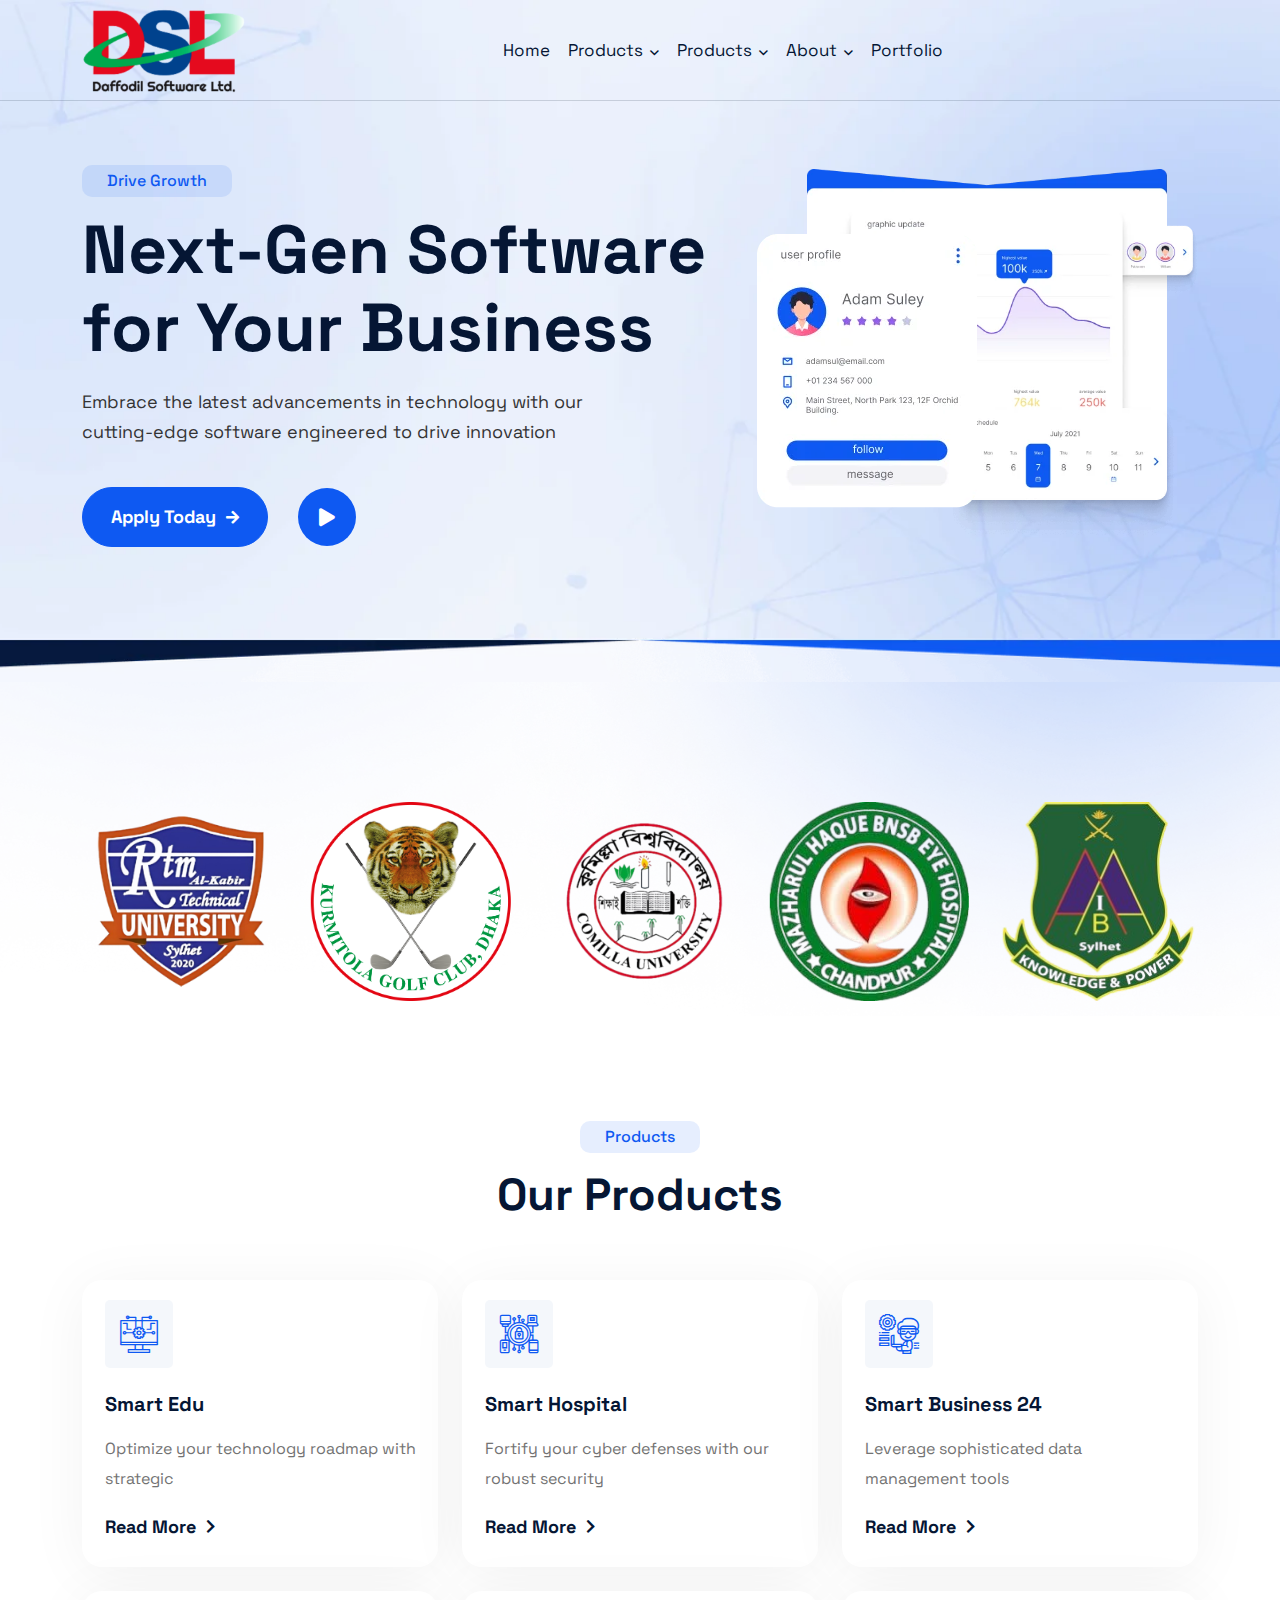
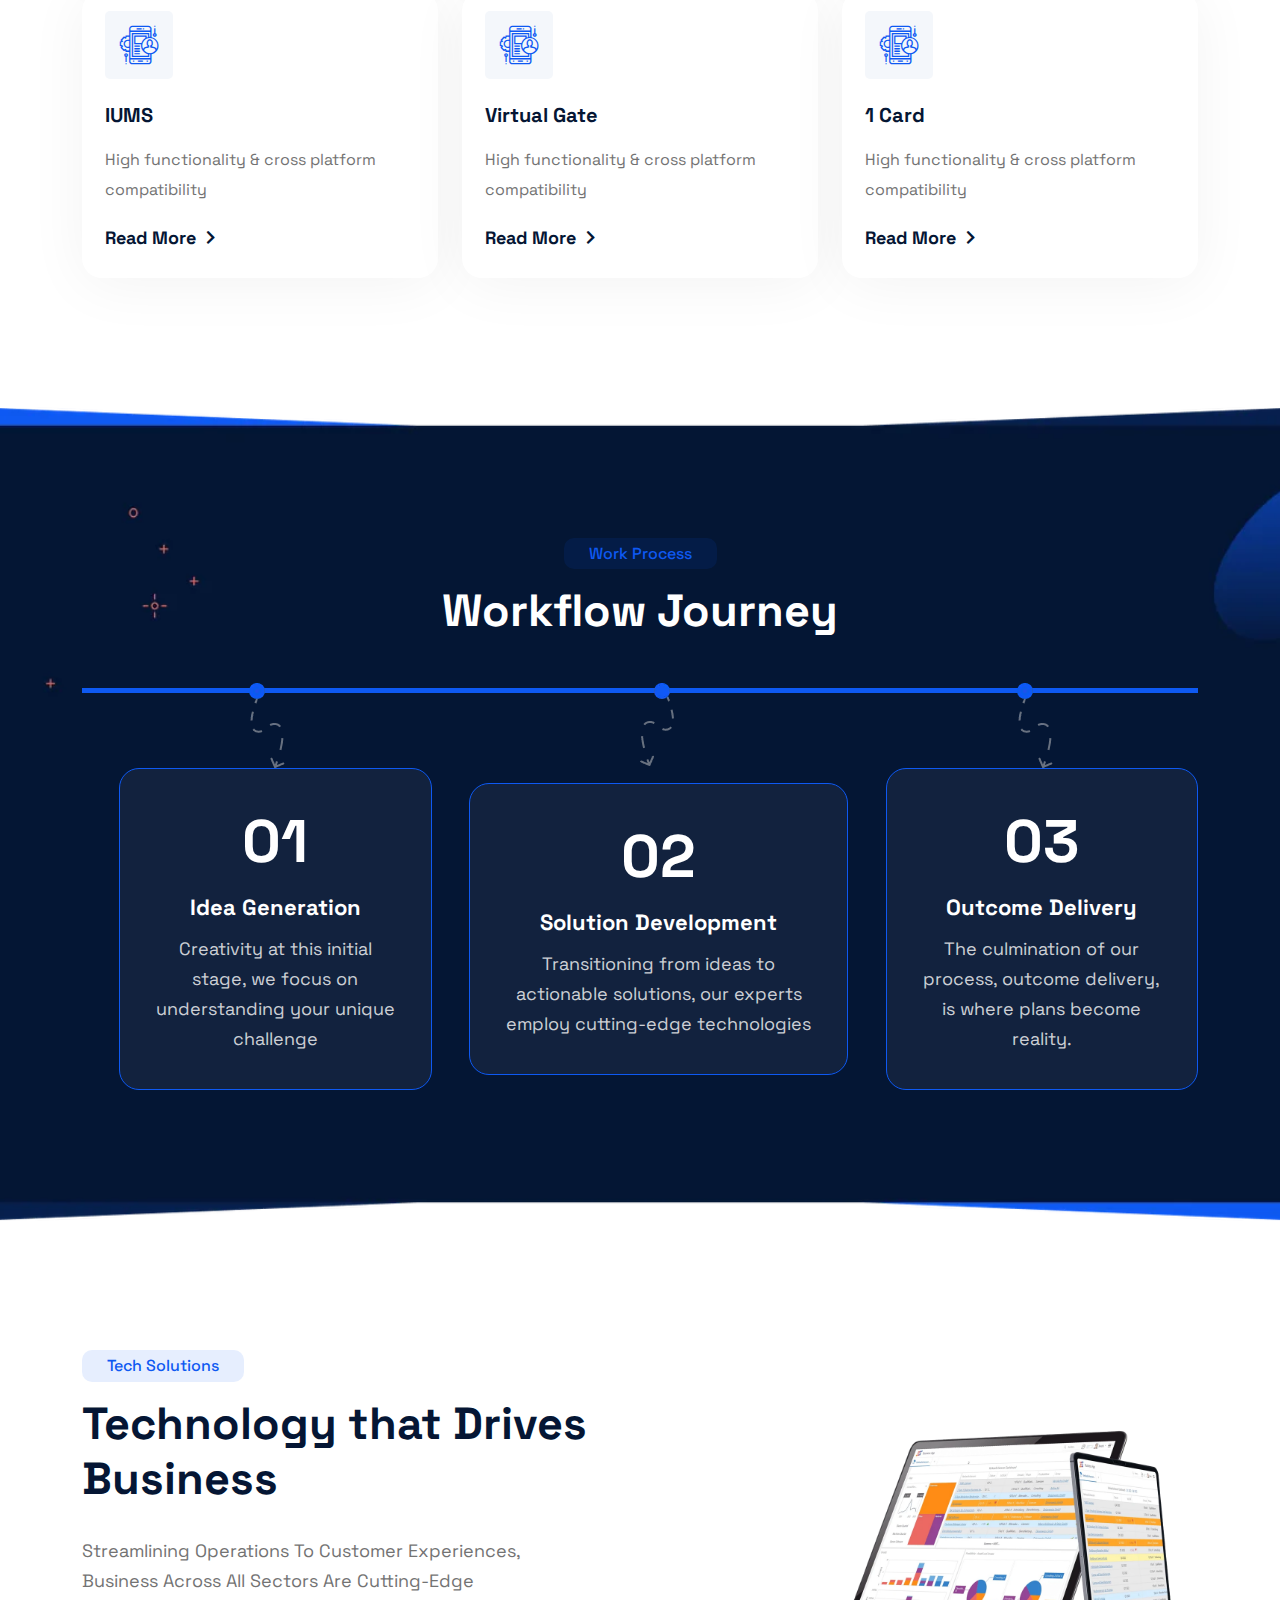
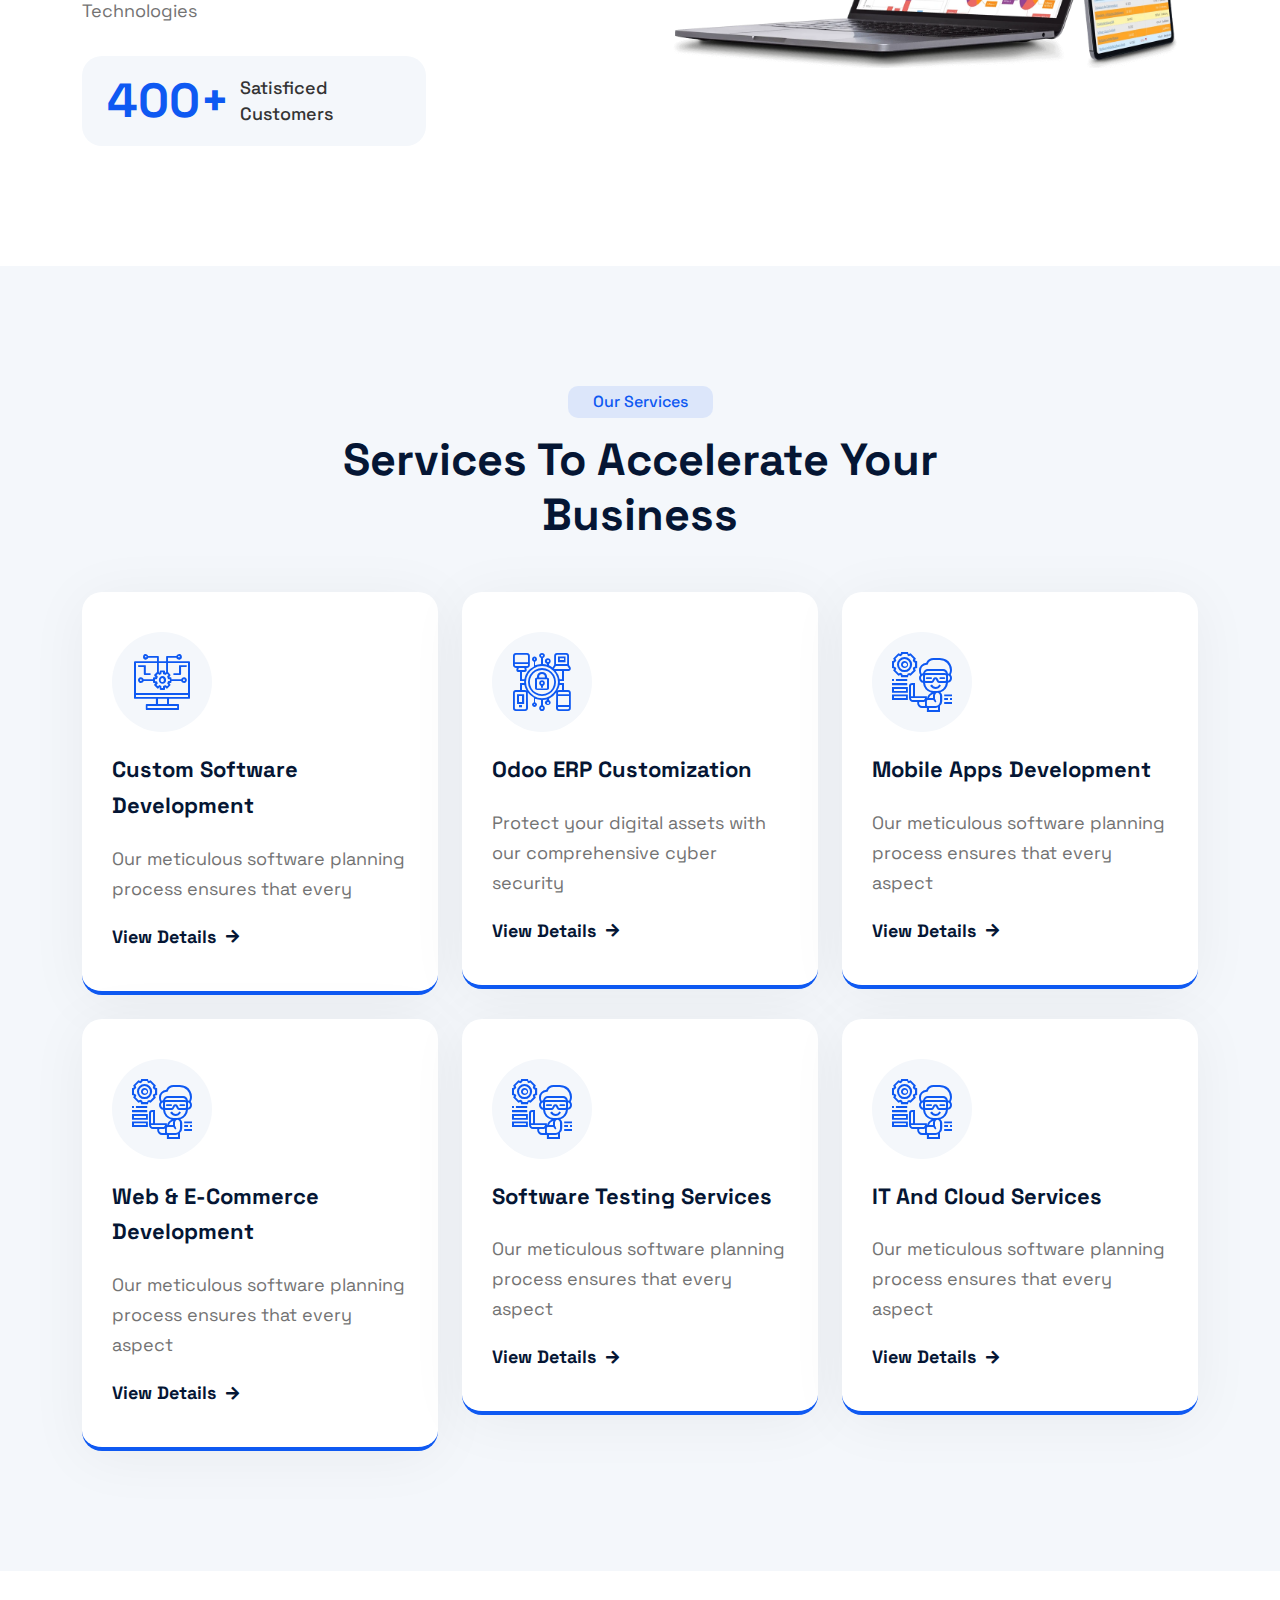
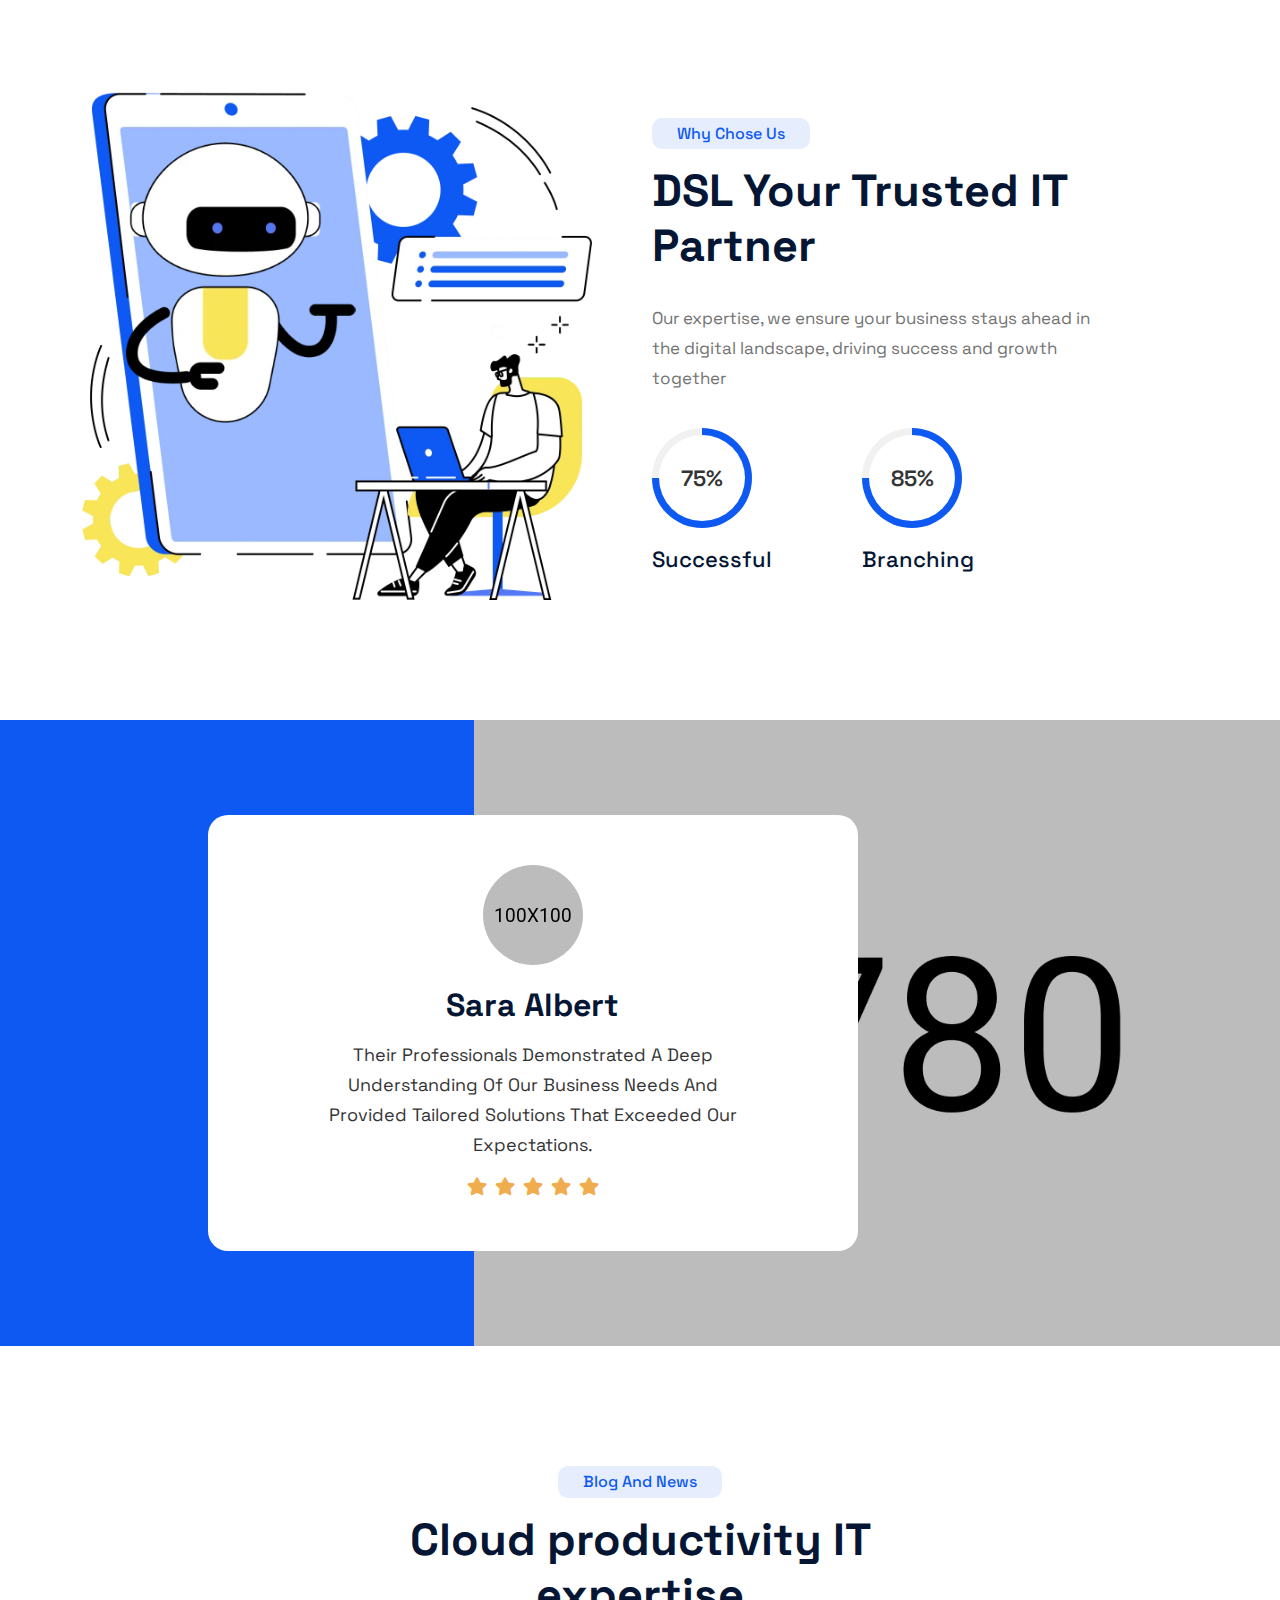
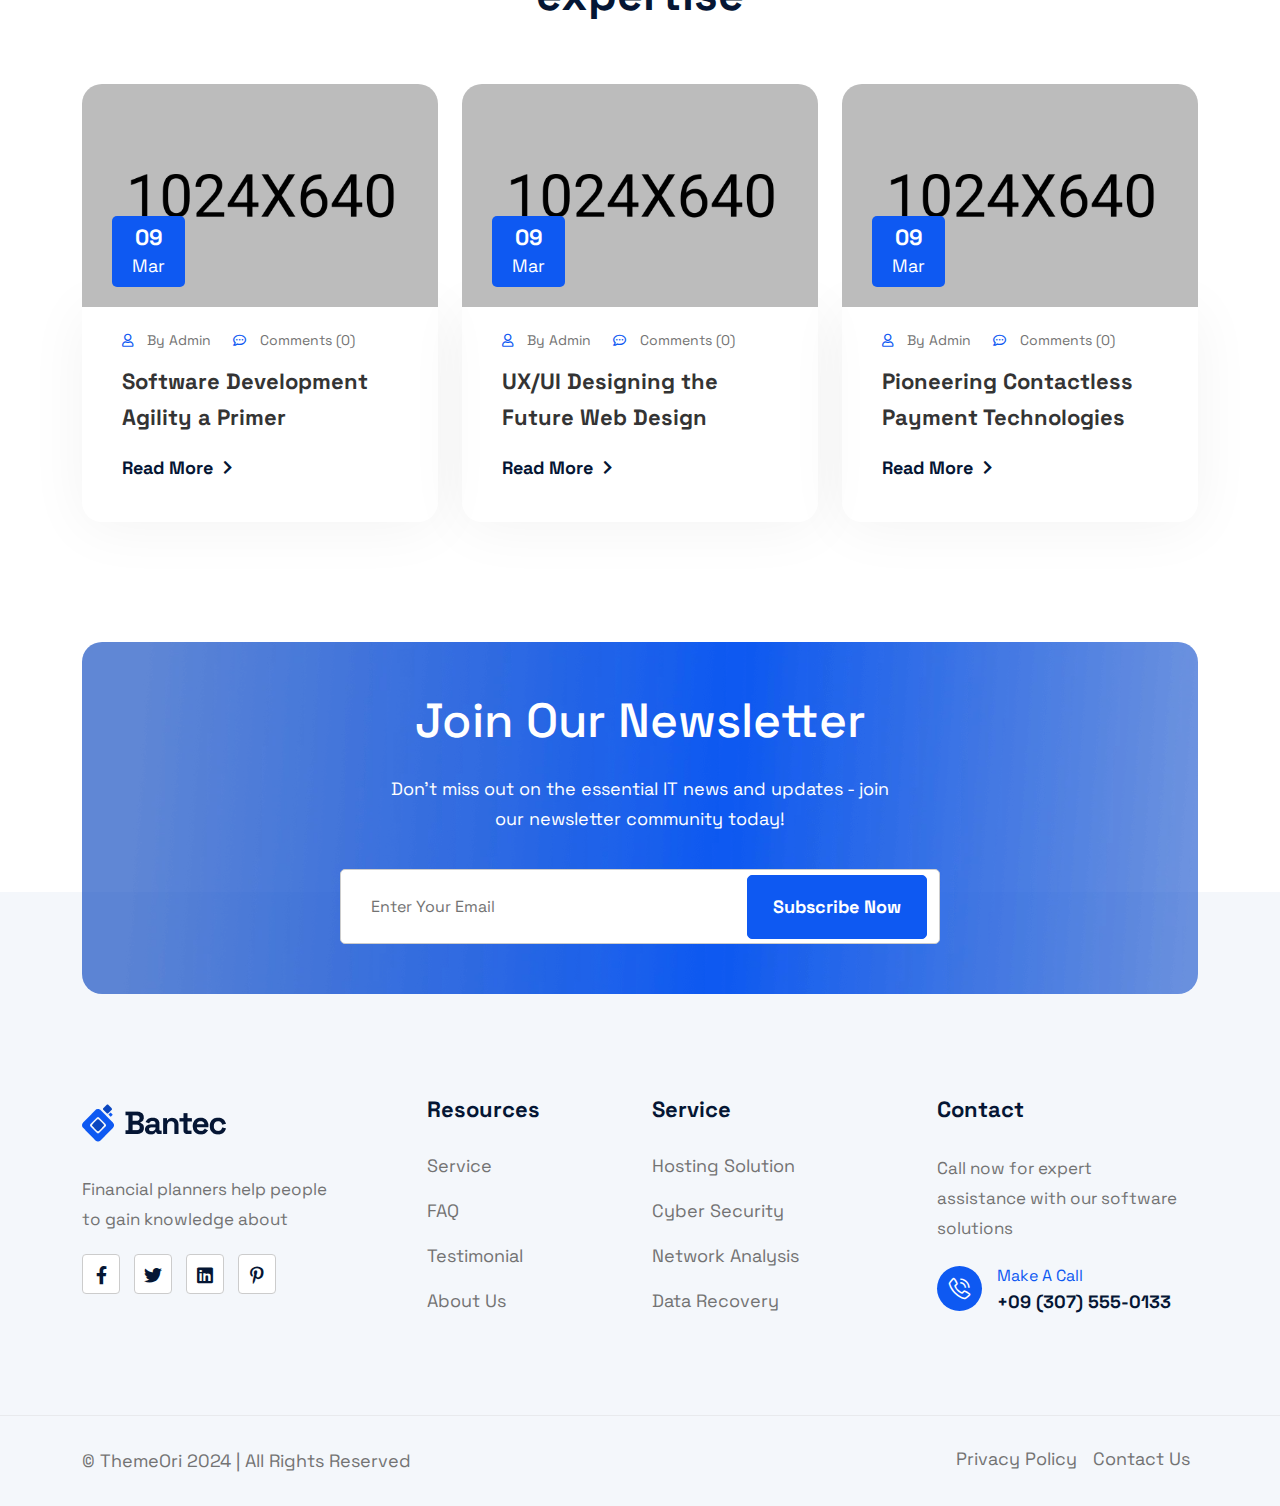
<file: index.html>
<!DOCTYPE html>
<html lang="en">

<head>
	<!-- Start Meta -->
	<meta charset="UTF-8">
	<meta http-equiv="X-UA-Compatible" content="IE=edge">
	<meta name="description" content="Daffodil Software LTD. is a leading provider of innovative software solutions, specializing in custom software development, cyber security, and data management.">
	<meta name="keywords" content="Creative, Digital, multipage, landing, freelancer template">
	<meta name="author" content="ThemeOri">
	<meta name="viewport" content="width=device-width, initial-scale=1">
	<!-- Title of Site -->
	<title>Daffodil Software LTD.</title>
	<!-- Favicons -->
	<link rel="icon" type="image/png" href="assets/images/logo.png">
	<!-- Bootstrap CSS -->
	<link rel="stylesheet" href="assets/css/bootstrap.min.css">
	<!-- Font Awesome CSS -->
	<link rel="stylesheet" href="assets/css/all.css">
	<!-- Flat Icon CSS -->
	<link rel="stylesheet" href="assets/webfonts/flat-icon/flaticon_bantec.css">
	<!-- Animate CSS -->
	<link rel="stylesheet" href="assets/css/animate.css">
	<!-- Swiper Bundle CSS -->
	<link rel="stylesheet" href="assets/css/swiper-bundle.min.css">
	<!-- Slick CSS -->
	<link rel="stylesheet" href="assets/css/slick.css">
	<!-- Magnific Popup CSS -->
	<link rel="stylesheet" href="assets/css/magnific-popup.css">
	<!-- Mean Menu CSS -->
	<link rel="stylesheet" href="assets/css/meanmenu.min.css">
	<!-- Custom CSS -->
	<link rel="stylesheet" href="assets/sass/style.css"> 
</head>

<body>
	<!-- Preloader Start -->
	 <div class="loader">
		 <span class="loader-container"></span>
	 </div>
	<!-- Preloader End -->

	<!-- Header Area Start -->
	<div class="header__area header__sticky five">
        <div class="container">
            <div class="header__area-menubar">
                <div class="header__area-menubar-left">
                    <div class="header__area-menubar-left-logo">
                        <a href="#"><img class="dark-n" src="assets/images/logo.png" alt="image"></a>
                    </div>
                </div>
				<div class="header__area-menubar-center">
                    <div class="header__area-menubar-center-menu menu-responsive">						
                        <ul id="mobilemenu">
                            <li><a href="#">Home </a></li>                         
							<li class="menu-item-has-children"><a href="#">Products <i class="fas fa-angle-down"></i></a>
                                <ul class="sub-menu">
									<li><a href="#">Smart Edu</a></li>
									<li><a href="#">Smart Hospital</a></li>
									<li><a href="#">Smart Business 24</a></li>
									<li><a href="#">IUMS</a></li>
									<li><a href="#">1 Card</a></li>
									<li><a href="#">Virtual Gate</a></li>
                                </ul>
                            </li>
							<li class="menu-item-has-children"><a href="#">Products <i class="fas fa-angle-down"></i></a>
                                <ul class="sub-menu">
									<li><a href="#">Custom Software Development</a></li>
                                    <li><a href="#">Odoo ERP Customization</a></li>
                                    <li><a href="#">Mobile Apps Development</a></li>
                                    <li><a href="#">Web & E-Commerce Development</a></li>
                                    <li><a href="#">Software Testing Service</a></li>
                                    <li><a href="#">IT & Cloude Service</a></li>
                                </ul>
                            </li>

                            <li class="menu-item-has-children"><a href="#">About <i class="fas fa-angle-down"></i></a>
                                <ul class="sub-menu">
									<li><a href="#">Compnay Profile</a></li>
									<li><a href="#">Message from MD</a></li>
									<li><a href="#">Career</a></li>
                                </ul>
                            </li>
							<li><a href="#">Portfolio</a></li>
							<!-- <li><a href="#">Contact Us</a></li> -->
                        </ul>
                    </div>
				</div>
                <div class="header__area-menubar-right">
                    <div class="header__area-menubar-right-box">
						<div class="header__area-menubar-right-box-btn">
							<a class="btn-one" href="request-quote ">Get Started
								<i class="fas fa-arrow-right"></i>
							</a>
						</div>
                    </div>
					<div class="responsive-menu"></div>
                </div>
            </div>
        </div>
    </div>    
	<!-- Header Area End -->		

	<!-- Banner Area Start -->
	<div class="banner__five" style="background-image: url(assets/img/banner/banner-five-bg.png);"> 
		<div class="container">
			<div class="row align-items-center gy-4 justify-content-center">
				<div class="col-xl-7 col-lg-6">
					<div class="banner__five-content">
						<span class="subtitle-one">Drive Growth</span>
						<h2>Next-Gen Software for Your Business</h2>
						<p>Embrace the latest advancements in technology with our cutting-edge software engineered to drive innovation</p>
						<div class="banner__five-content-bottom">
							<a href="#" class="btn-two">Apply Today
								<i class="fas fa-arrow-right"></i>
							</a>
							<a href="#" class="banner__five-content-video-btn video-popup">
								<i class="fas fa-play"></i>
							</a>
						</div>
					</div>
				</div>
				<div class="col-xl-5 col-lg-6 col-md-9">
					<div class="banner__five-image">
						<div class="banner__five-image-wrapper">
							<img src="assets/images/banner-five.png" alt="image">
							<img src="assets/images/banner-five-2.png" class="img-2 animate-y-axis" alt="image">
						</div>
					</div>
				</div>
			</div>
		</div>
	</div>
	<!-- Banner Area End -->	

    
	<!-- About Area Start -->
	<div class="about__five section-padding" style="background-image: url(assets/img/about/about-five-bg.png);">

		<!-- Brand Area Start -->
		<div class="brand__area mb-120">
			<div class="container">
				<div class="swiper brand__slider">
					<div class="swiper-wrapper">
						<div class="swiper-slide brand__area-item">
							<img src="assets/images/OLILA.png" alt="Brand Logo">
						</div>
						<div class="swiper-slide brand__area-item">
							<img src="assets/images/RTM.png" alt="image">
						</div>
						<div class="swiper-slide brand__area-item">
							<img src="assets/images/KGC.png" alt="image">
						</div>
						<div class="swiper-slide brand__area-item">
							<img src="assets/images/CoU.png" alt="image">
						</div>
						<div class="swiper-slide brand__area-item">
							<img src="assets/images/BNSB.png" alt="image">
						</div>
                        <div class="swiper-slide brand__area-item">
                            <img src="assets/images/AIBA.png" alt="image">
                        </div>

                        <div class="swiper-slide brand__area-item">
                            <img src="assets/images/TNE.png" alt="image">
                        </div>

                        <div class="swiper-slide brand__area-item">
                            <img src="assets/images/BCDC.png" alt="image">
                        </div>

                        <div class="swiper-slide brand__area-item">
                            <img src="assets/images/Bncc_logo.png" alt="image">
                        </div>

                        <div class="swiper-slide brand__area-item">
                            <img src="assets/images/GME-Group.png" alt="image">
                        </div>
                        

                        <div class="swiper-slide brand__area-item">
                            <img src="assets/images/BUTEX.png" alt="image">
                        </div>

                        <div class="swiper-slide brand__area-item">
                            <img src="assets/images/Horseed.png" alt="image">
                        </div>


					</div>
				</div>
			</div>
		</div>
		<!-- Brand Area End -->	

		<div class="container">
			<div class="row justify-content-center text-center">
				<div class="col-xl-6">
					<div class="services__two-title">
						<span class="subtitle-one">Products</span>
						<h2>Our Products</h2>
					</div>
				</div>
			</div>
            <div class="row gy-4 justify-content-center">
				<div class="col-xl-4 col-lg-4 col-md-6">
					<div class="services__four-single-service">
						<div class="services__four-single-service-icon">
                            <i class="flaticon-software-development"></i>
						</div>
						<div class="services__four-single-service-content">
							<h4>Smart Edu</h4>
							<p>Optimize your technology roadmap with strategic</p>
							<a href="#" class="btn-three">read more
								<i class="fas fa-chevron-right"></i>
							</a>
						</div>
					</div>
				</div>
				<div class="col-xl-4 col-lg-4 col-md-6">
					<div class="services__four-single-service">
						<div class="services__four-single-service-icon">
                            <i class="flaticon-cyber-security"></i>
						</div>
						<div class="services__four-single-service-content">
							<h4>Smart Hospital</h4>
							<p>Fortify your cyber defenses with our robust security</p>
							<a href="#" class="btn-three">read more
								<i class="fas fa-chevron-right"></i>
							</a>
						</div>
					</div>
				</div>
				<div class="col-xl-4 col-lg-4 col-md-6">
					<div class="services__four-single-service">
						<div class="services__four-single-service-icon">
                            <i class="flaticon-data-scientist"></i> 
						</div>
						<div class="services__four-single-service-content">
							<h4>Smart Business 24</h4>
							<p>Leverage sophisticated data management tools</p>
							<a href="#" class="btn-three">read more
								<i class="fas fa-chevron-right"></i>
							</a>
						</div>
					</div>
				</div>
				<div class="col-xl-4 col-lg-4 col-md-6">
					<div class="services__four-single-service">
						<div class="services__four-single-service-icon">
                            <i class="flaticon-mobile-app"></i> 
						</div>
						<div class="services__four-single-service-content">
							<h4>IUMS</h4>
							<p>High functionality & cross platform compatibility</p>
							<a href="#" class="btn-three">read more
								<i class="fas fa-chevron-right"></i>
							</a>
						</div>    
					</div>
				</div>
				<div class="col-xl-4 col-lg-4 col-md-6">
					<div class="services__four-single-service">
						<div class="services__four-single-service-icon">
                            <i class="flaticon-mobile-app"></i>
						</div>
						<div class="services__four-single-service-content">
							<h4>Virtual Gate</h4>
							<p>High functionality & cross platform compatibility</p>
							<a href="#" class="btn-three">read more
								<i class="fas fa-chevron-right"></i>
							</a>
						</div>    
					</div>
				</div>
				<div class="col-xl-4 col-lg-4 col-md-6">
					<div class="services__four-single-service">
						<div class="services__four-single-service-icon">
                            <i class="flaticon-mobile-app"></i>
						</div>
						<div class="services__four-single-service-content">
							<h4>1 Card</h4>
							<p>High functionality & cross platform compatibility</p>
							<a href="#" class="btn-three">read more
								<i class="fas fa-chevron-right"></i>
							</a>
						</div>    
					</div>
				</div>
			</div>
		</div>
	</div>
	<!-- About Area End -->

	<!-- Work Process Three Area End -->	
	<div class="work-process__three" style="background-image: url(assets/img/work-process/work-process-bg-2.png);">
		<div class="container">
			<div class="row justify-content-center text-center mb-50">
				<div class="col-xl-6 col-lg-7 col-md-9">
					<span class="subtitle-one">Work Process</span>
					<h2>Workflow Journey</h2>
				</div>
			</div>
			<div class="work-process__three-card">
				<div class="work-process__three-card-arrows">
					<img src="assets/img/work-process/work-process-arrow-1.png" alt="" class="arrow-1">
					<img src="assets/img/work-process/work-process-arrow-2.png" alt="" class="arrow-2">
					<img src="assets/img/work-process/work-process-arrow-1.png" alt="" class="arrow-3">
				</div>
				<div class="work-process__three-card-single">
					<h3>01</h3>
					<h5>Idea Generation</h5>
					<p>Creativity at this initial stage, we focus on understanding your unique challenge</p>
				</div>
				<div class="work-process__three-card-single middle">
					<h3>02</h3>
					<h5>Solution Development</h5>
					<p>Transitioning from ideas to actionable solutions, our experts employ cutting-edge technologies</p>
				</div>
				<div class="work-process__three-card-single">
					<h3>03</h3>
					<h5>Outcome Delivery</h5>
					<p>The culmination of our process, outcome delivery, is where plans become reality.</p>
				</div>
			</div>
		</div>
	</div>
	<!-- Work Process Three Area End -->

	<!-- Technology Solution Start -->
	<div class="technology-solution__one section-padding">
		<div class="container">
			<div class="row align-items-center gy-4">
				<div class="col-xl-6 col-lg-6 col-md-9">
					<div class="technology-solution__one-content">
						<span class="subtitle-one">Tech Solutions</span>
						<h2>Technology that Drives Business</h2>
						<p>Streamlining operations to customer experiences, Business across all sectors are cutting-edge technologies</p>
						<div class="satisfied-customer-counter">
							<div class="counter-wrapper">
								<h3 class="counter">400</h3>
								<h3>+</h3>
							</div>
							<span>Satisficed Customers</span>
						</div>
					</div> 
				</div>
				<div class="col-xl-6 col-lg-6">
					<div class="technology-solution__one-image">
						<div class="technology-solution__one-image-wrapper">
							<img src="assets/images/webimage.webp" alt="image">
						</div>
					</div>
				</div>
			</div>
		</div>
	</div>
	<!-- Technology Solution End -->

	<!-- Service Five Area Start -->
	<div class="services__five section-padding">
		<div class="container">
			<div class="row justify-content-center text-center mb-50">
				<div class="col-xl-7 col-lg-7 col-md-9">
					<span class="subtitle-one">Our Services</span>
					<h2>Services to Accelerate Your Business</h2>
				</div>
			</div>
			<div class="row gy-4 justify-content-center">
				<div class="col-xl-4 col-lg-4 col-md-6">
					<div class="services__five-single-service">
						<div class="services__five-single-service-icon">
                            <i class="flaticon-software-development"></i>
						</div>
						<div class="services__five-single-service-content">
							<h4>Custom Software Development</h4>
							<p>Our meticulous software planning process ensures that every</p>
							<a href="#service-details## " class="btn-three">view details
								<i class="fas fa-arrow-right"></i>
							</a>
						</div>
					</div>
				</div>
				<div class="col-xl-4 col-lg-4 col-md-6">
					<div class="services__five-single-service">
						<div class="services__five-single-service-icon">
                            <i class="flaticon-cyber-security"></i>
						</div>
						<div class="services__five-single-service-content">
							<h4>Odoo ERP Customization</h4>
							<p>Protect your digital assets with our comprehensive cyber security</p>
							<a href="#service-details## " class="btn-three">view details
								<i class="fas fa-arrow-right"></i>
							</a>
						</div>
					</div>
				</div>
				<div class="col-xl-4 col-lg-4 col-md-6">
					<div class="services__five-single-service">
						<div class="services__five-single-service-icon">
                            <i class="flaticon-data-scientist"></i>
						</div>
						<div class="services__five-single-service-content">
							<h4>Mobile Apps Development</h4>
							<p>Our meticulous software planning process ensures that every aspect</p>
							<a href="#service-details## " class="btn-three">view details
								<i class="fas fa-arrow-right"></i>
							</a>
						</div>
					</div>
				</div>
                
				<div class="col-xl-4 col-lg-4 col-md-6">
					<div class="services__five-single-service">
						<div class="services__five-single-service-icon">
                            <i class="flaticon-data-scientist"></i>
						</div>
						<div class="services__five-single-service-content">
							<h4>Web & E-Commerce Development</h4>
							<p>Our meticulous software planning process ensures that every aspect</p>
							<a href="#service-details## " class="btn-three">view details
								<i class="fas fa-arrow-right"></i>
							</a>
						</div>
					</div>
				</div>
				<div class="col-xl-4 col-lg-4 col-md-6">
					<div class="services__five-single-service">
						<div class="services__five-single-service-icon">
                            <i class="flaticon-data-scientist"></i>
						</div>
						<div class="services__five-single-service-content">
							<h4>Software Testing Services</h4>
							<p>Our meticulous software planning process ensures that every aspect</p>
							<a href="#service-details## " class="btn-three">view details
								<i class="fas fa-arrow-right"></i>
							</a>
						</div>
					</div>
				</div>
				<div class="col-xl-4 col-lg-4 col-md-6">
					<div class="services__five-single-service">
						<div class="services__five-single-service-icon">
                            <i class="flaticon-data-scientist"></i>
						</div>
						<div class="services__five-single-service-content">
							<h4>IT and Cloud Services</h4>
							<p>Our meticulous software planning process ensures that every aspect</p>
							<a href="#service-details## " class="btn-three">view details
								<i class="fas fa-arrow-right"></i>
							</a>
						</div>
					</div>
				</div>
			</div>
		</div>
	</div>
	<!-- Service Five Area End -->

	<!-- Why Choose us Area Start -->
	<div class="why-choose-us__four section-padding">
		<div class="container">
			<div class="row gy-4 align-items-center">
				<div class="col-xl-6 col-lg-6 col-md-10">
					<div class="why-choose-us__four-image">
						<img src="assets/img/why-choose-us/why-choose-us-four-2.png" alt="" class="why-choose-us__four-floating-image animate-y-axis-slider">
						<img src="assets/images/why-choose-us-four.png" alt="image">
					</div>
				</div>
				<div class="col-xl-5 col-lg-7 col-md-9">
					<div class="why-choose-us__four-left">
						<div class="why-choose-us__four-title">
							<span class="subtitle-one">Why Chose Us</span>
							<h2>DSL Your Trusted IT Partner</h2>
							<p>Our expertise, we ensure your business stays ahead in the digital landscape, driving success and growth together</p>
							<div class="why-choose-us__four-progress-bar">
								<div class="why-choose-us__four-progress-bar-wrapper">
									<div class="single-progress-bar">
										<span>75%</span>
									</div>
									<h3>Successful</h3>
								</div>
								<div class="why-choose-us__four-progress-bar-wrapper">
									<div class="single-progress-bar">
										<span>85%</span>
									</div>
									<h3>Branching</h3>
								</div>
							</div>
						</div>
					</div>
				</div>
			</div>
		</div>
	</div>
	<!-- Why choose us Area End -->

	<!-- Testimonial Area Start -->
	<div class="testimonial__four">
		<div class="testimonial__four-card">
			<div class="testimonial__four-card-profile">
				<img src="assets/img/testimonial/user-pic-2.png" alt="image">
			</div>
			<h3>Sara Albert</h3>
			<p>Their professionals demonstrated a deep understanding of our business needs and provided tailored solutions that exceeded our expectations.</p>
			<div class="testimonial__four-card-rating">
				<i class="fas fa-star"></i>
				<i class="fas fa-star"></i>
				<i class="fas fa-star"></i>
				<i class="fas fa-star"></i>
				<i class="fas fa-star"></i>
			</div>
		</div>
	</div>
	<!-- Testimonial Area End -->

	<!-- Blog Five Area Start -->
	<div class="blog__five section-padding">
		<div class="container">
			<div class="row justify-content-center text-center">
				<div class="col-xl-6 col-lg-6 col-md-8 col-sm-9">
					<div class="blog__five-title">
						<span class="subtitle-one">Blog And news</span>
						<h2>Cloud productivity IT expertise</h2>
					</div>
				</div>
			</div>
			<div class="row gy-4">
				<div class="col-xl-4 col-lg-6">
					<div class="blog__five-single-blog">
						<div class="blog__five-single-blog-img">
							<div class="blog__five-single-blog-date">
								<span class="date">09</span>
								<span class="month">Mar</span>
							</div>
							<img src="assets/img/blog/blog-1.png" alt="image">
						</div>
						<div class="blog__five-single-blog-content">
							<div class="blog__five-single-blog-content-top">
								<span>
									<i class="far fa-user"></i>
									by Admin
								</span>
								<span>
									<i class="far fa-comment-dots"></i>
									Comments (0)
								</span>
							</div>
							<a href="#" class="blog__five-single-blog-content-title">Software Development Agility a Primer</a>
							<a href="#" class="btn-three">Read more
								<i class="fas fa-chevron-right"></i>
							</a> 
						</div>
					</div>
				</div>
				<div class="col-xl-4 col-lg-6">
					<div class="blog__five-single-blog">
						<div class="blog__five-single-blog-img">
							<div class="blog__five-single-blog-date">
								<span class="date">09</span>
								<span class="month">Mar</span>
							</div>
							<img src="assets/img/blog/blog-2.png" alt="image">
						</div>
						<div class="blog__five-single-blog-content">
							<div class="blog__five-single-blog-content-top">
								<span>
									<i class="far fa-user"></i>
									by Admin
								</span>
								<span>
									<i class="far fa-comment-dots"></i>
									Comments (0)
								</span>
							</div>
							<a href="#" class="blog__five-single-blog-content-title">UX/UI Designing the Future Web Design</a>
							<a href="#" class="btn-three">Read more
								<i class="fas fa-chevron-right"></i>
							</a>
						</div>
					</div>
				</div>
				<div class="col-xl-4 col-lg-6">
					<div class="blog__five-single-blog">
						<div class="blog__five-single-blog-img">
							<div class="blog__five-single-blog-date">
								<span class="date">09</span>
								<span class="month">Mar</span>
							</div>
							<img src="assets/img/blog/blog-3.png" alt="image">
						</div>
						<div class="blog__five-single-blog-content">
							<div class="blog__five-single-blog-content-top">
								<span>
									<i class="far fa-user"></i>
									by Admin
								</span>
								<span>
									<i class="far fa-comment-dots"></i>
									Comments (0)
								</span>
							</div>
							<a href="#" class="blog__five-single-blog-content-title">Pioneering Contactless Payment Technologies</a>
							<a href="#" class="btn-three">Read more
								<i class="fas fa-chevron-right"></i>
							</a>
						</div>
					</div>
				</div>
			</div>
		</div>
	</div>
	<!-- Blog Five Area End -->

	<!-- Subscribe Area End -->
	<div class="subscribe__one three">
		<div class="container">
			<div class="row justify-content-center text-center subscribe__one-content"  style="background-image: url(assets/img/subscribe/subscribe-three-bg.png);">
				<div class="col-xl-7 col-lg-8">
					<div class="subscribe__one-title">
						<h3>Join Our Newsletter</h3>
						<p>Don't miss out on the essential IT news and updates - join our newsletter community today!</p>
					</div>
					<form action="#" class="subscribe__one-form">
						<input type="email" placeholder="Enter Your Email">
						<button class="btn-two" type="submit">subscribe now</button>
					</form>
				</div>
			</div>
		</div>
	</div>
	<!-- Subscribe Area End -->

	<!-- Footer One Area Start -->
	<div class="footer__five">
		<div class="container pb-80">
			<div class="row gy-4 justify-content-between">
				<div class="col-xl-3 col-md-6 col-sm-7 xl-mb-30">
					<div class="footer__five-widget">
						<div class="footer__five-widget-about">
							<a href="#"><img src="assets/img/logo-1.png" alt="image"></a>
							<p>Financial planners help people to gain knowledge about</p>
							<div class="footer__five-widget-about-social">
								<ul>
									<li><a href="https://www.facebook.com"><i class="fab fa-facebook-f"></i></a></li>
									<li><a href="https://www.twitter.com"><i class="fab fa-twitter"></i></a></li>
									<li><a href="https://www.linkedin.com"><i class="fab fa-linkedin"></i></a></li>
									<li><a href="https://www.pinterest.com"><i class="fab fa-pinterest-p"></i></a></li>
								</ul>
							</div>
						</div>
					</div>
				</div>
				<div class="col-xl-3 col-md-6 col-sm-5 sm-mb-30">
					<div class="footer__five-widget border-one">
						<h4 class="ml-60">Resources​</h4>
						<div class="footer__five-widget-solution ml-60">
							<ul>
								<li><a href="services-right-sidebar ">Service</a></li>
								<li><a href="services-right-sidebar ">FAQ</a></li>
								<li><a href="services-right-sidebar ">Testimonial</a></li>
								<li><a href="services-right-sidebar ">About Us</a></li>
							</ul>
						</div>
					</div>
				</div>
				<div class="col-xl-3 col-md-6 col-sm-5 sm-mb-30">
					<div class="footer__five-widget border-one">
						<h4>Service</h4>
						<div class="footer__five-widget-solution">
							<ul>
								<li><a href="services-right-sidebar ">Hosting Solution</a></li>
								<li><a href="services-right-sidebar ">Cyber Security</a></li>
								<li><a href="services-right-sidebar ">Network Analysis</a></li>
								<li><a href="services-right-sidebar ">Data Recovery</a></li>
							</ul>
						</div>
					</div>
				</div>
				<div class="col-xl-3 col-md-6 col-sm-6 sm-mb-30">
					<div class="footer__five-widget border-one">
						<h4>Contact</h4>
						<div class="footer__five-widget-location">
							<p>Call now for expert assistance with our software solutions</p>
							<div class="footer__five-widget-location-item">
								<div class="footer__five-widget-location-item-icon">
									<i class="flaticon-telephone-call"></i>
								</div>
								<div class="footer__five-widget-location-item-info email">
									<span>Make a call</span>
									<a href="tel:+09(307)555-0133">+09 (307) 555-0133</a>
								</div>
							</div>
						</div>
					</div>
				</div>
			</div>
		</div>
		<div class="copyright__one two">
			<div class="container">
				<div class="row justify-content-between copyright__one-container-area">
					<div class="col-xl-5 col-lg-6"> 
						<div class="copyright__one-left">
							<p>© ThemeOri  2024 | All Rights Reserved</p>
						</div>
					</div>
					<div class="col-xl-5 col-lg-6">
						<div class="copyright__one-right">
							<a href="about ">Privacy Policy</a>
							<a href="contact ">Contact Us</a>
						</div>
					</div>
				</div>
			</div>
		</div>
	</div>
	<!-- Footer One Area End -->


	<!-- Scroll Btn Start -->
	<div class="scroll-up">
		<svg class="scroll-circle svg-content" width="100%" height="100%" viewBox="-1 -1 102 102"><path d="M50,1 a49,49 0 0,1 0,98 a49,49 0 0,1 0,-98" /> </svg>
	</div>
	<!-- Scroll Btn End -->
	<!-- Main JS -->
	<script src="assets/js/jquery-3.6.0.min.js"></script>
	<!-- Bootstrap JS -->
	<script src="assets/js/bootstrap.min.js"></script>
	<!-- Counter Up JS -->
	<script src="assets/js/jquery.counterup.min.js"></script>
	<!-- Popper JS -->
	<script src="assets/js/popper.min.js"></script>
	<!-- Progressbar JS -->
	<script src="assets/js/progressbar.min.js"></script>
	<!-- Magnific Popup JS -->
	<script src="assets/js/jquery.magnific-popup.min.js"></script>
	<!-- Swiper Bundle JS -->
	<script src="assets/js/swiper-bundle.min.js"></script>
	<!-- Slick JS -->
	<script src="assets/js/slick.min.js"></script>
    <!-- Isotope JS -->
	<script src="assets/js/isotope.pkgd.min.js"></script>
	<!-- Waypoints JS -->
	<script src="assets/js/jquery.waypoints.min.js"></script>
	<!-- Mean Menu JS -->
	<script src="assets/js/jquery.meanmenu.min.js"></script>
	<!-- Custom JS -->
	<script src="assets/js/custom.js"></script>
</body>
</html>
</file>
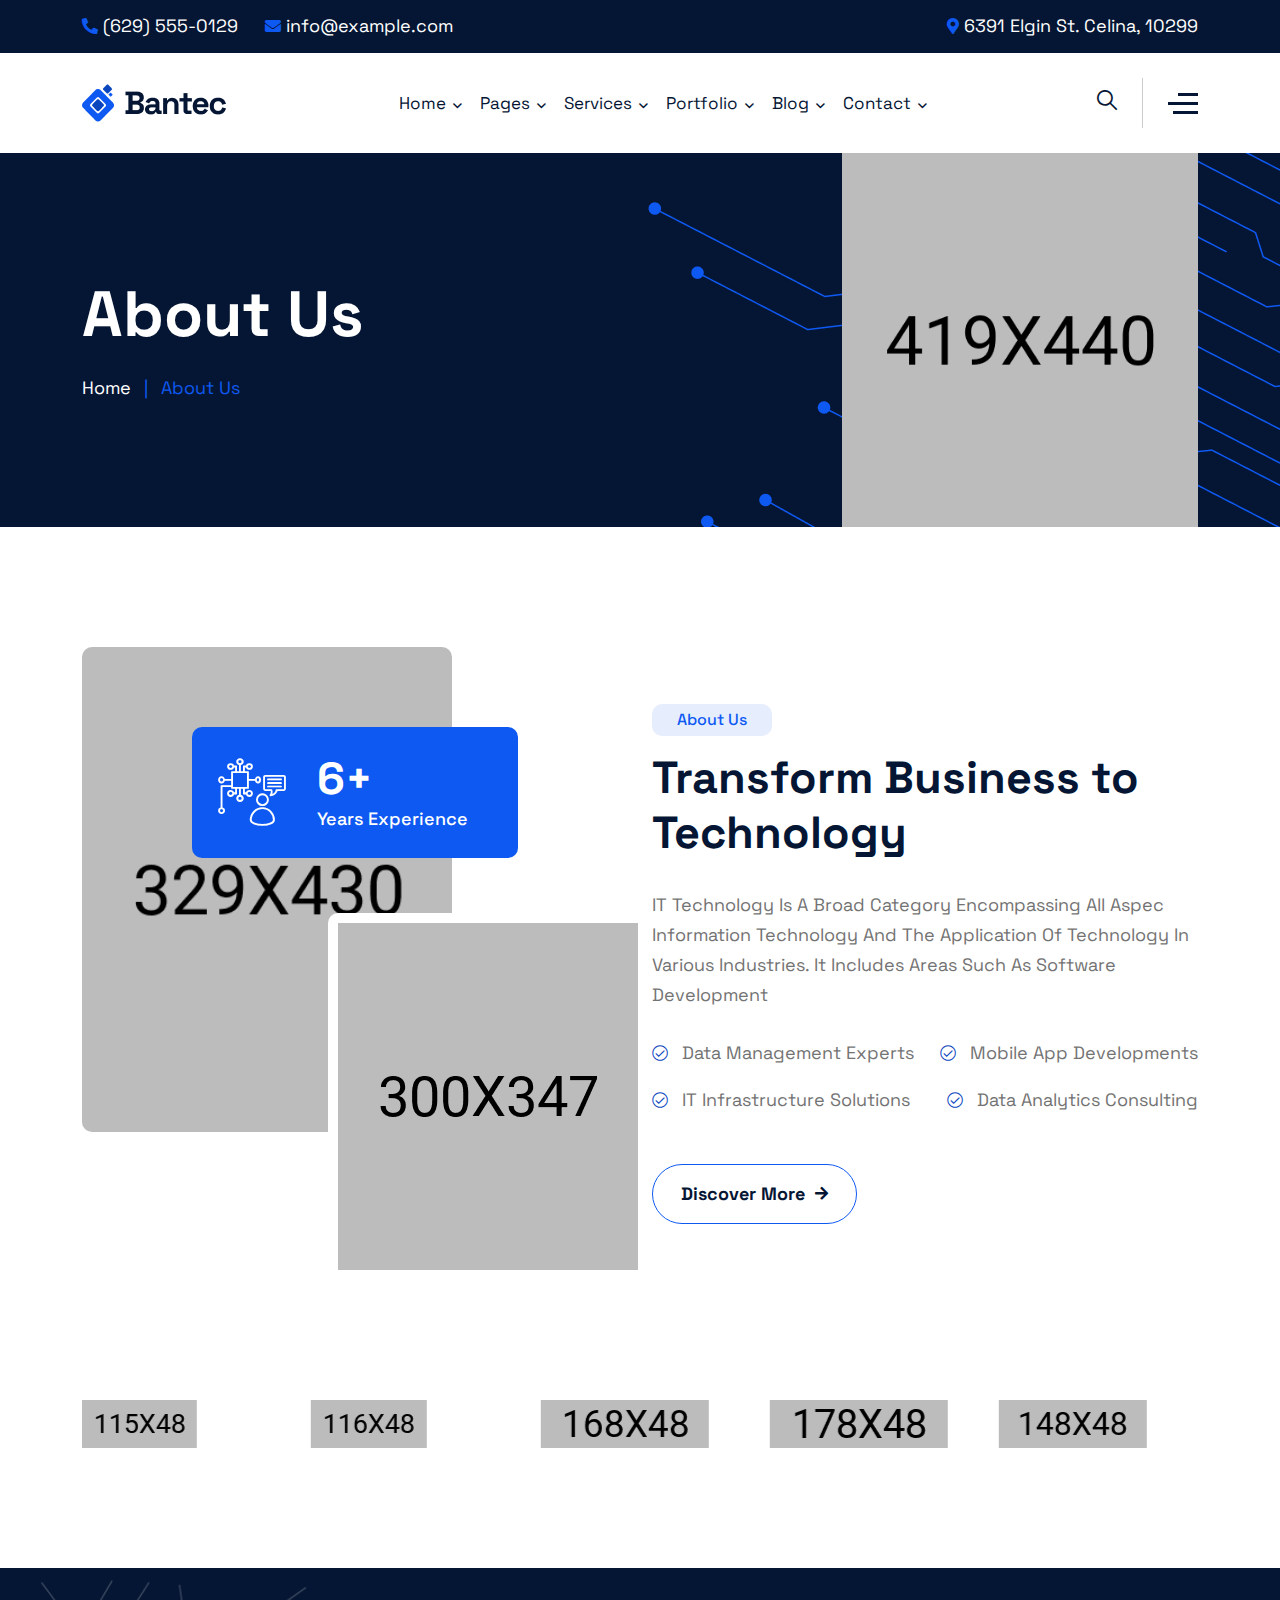
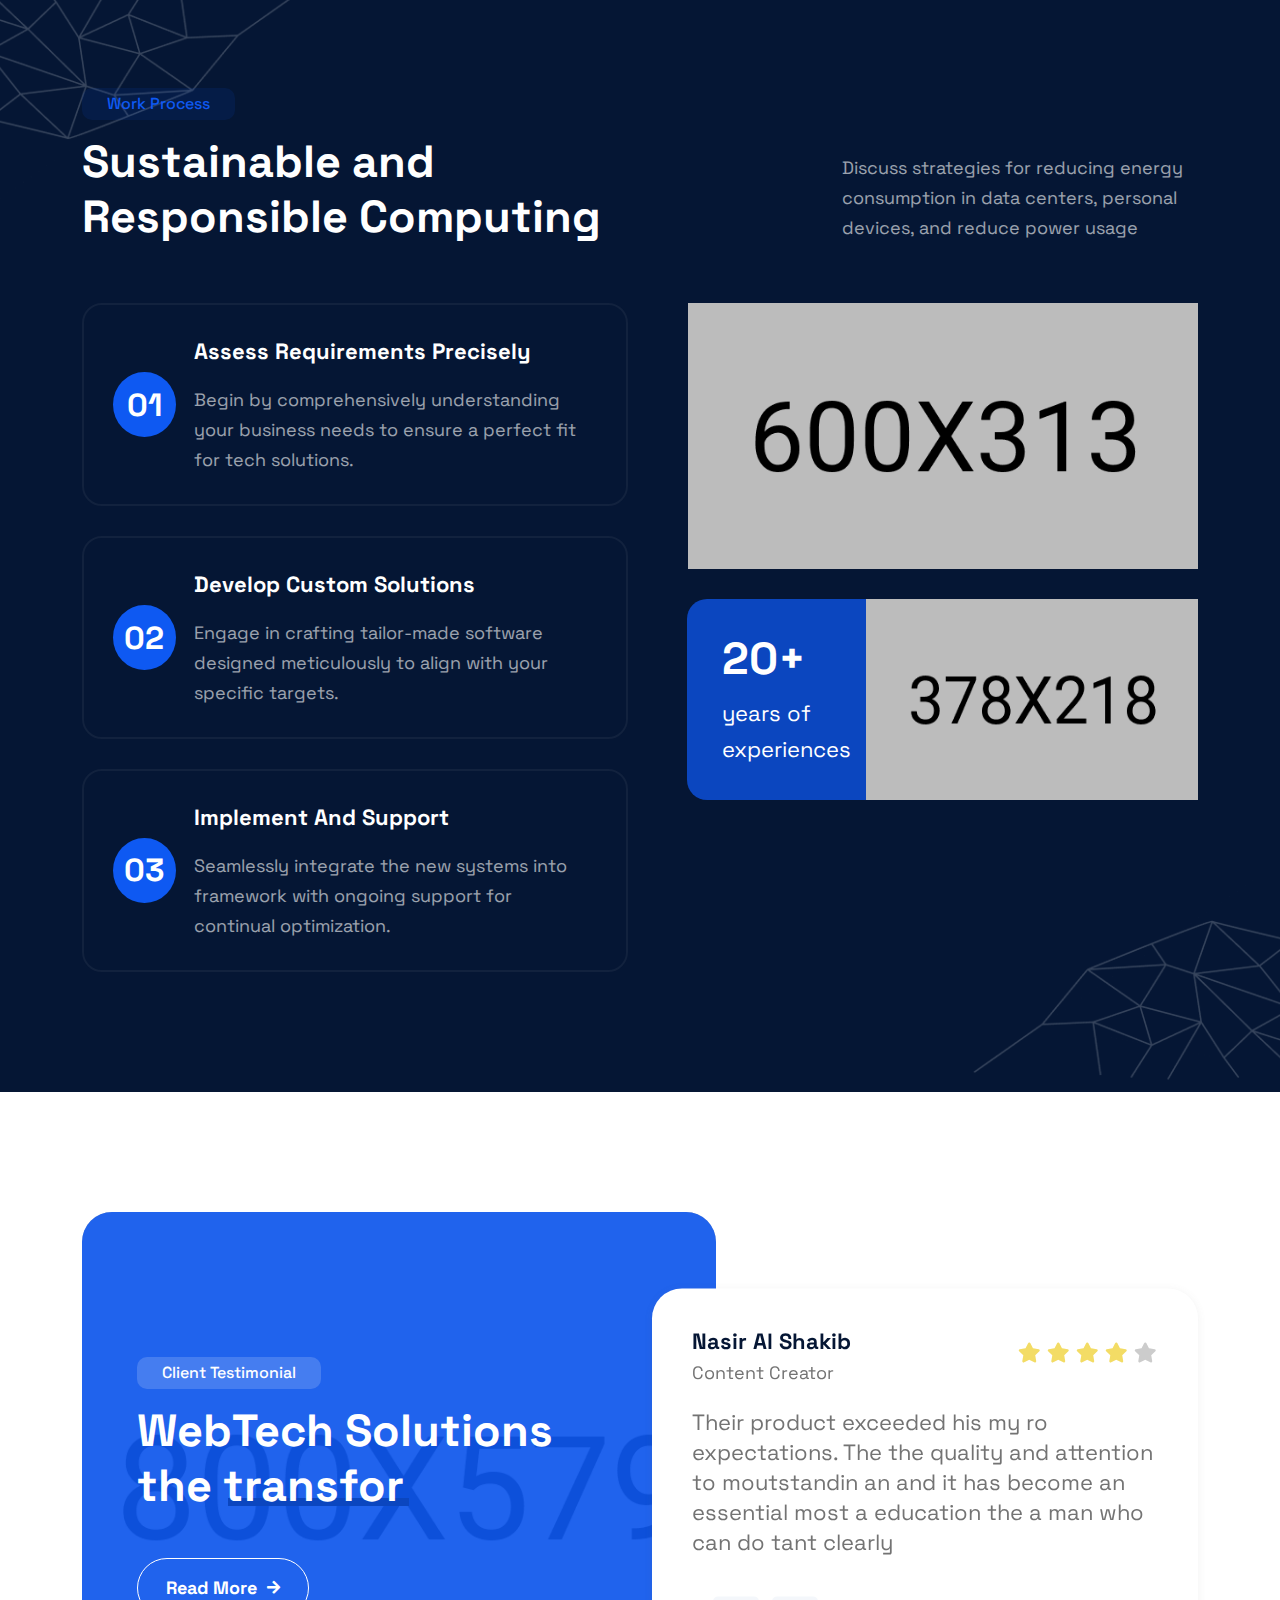
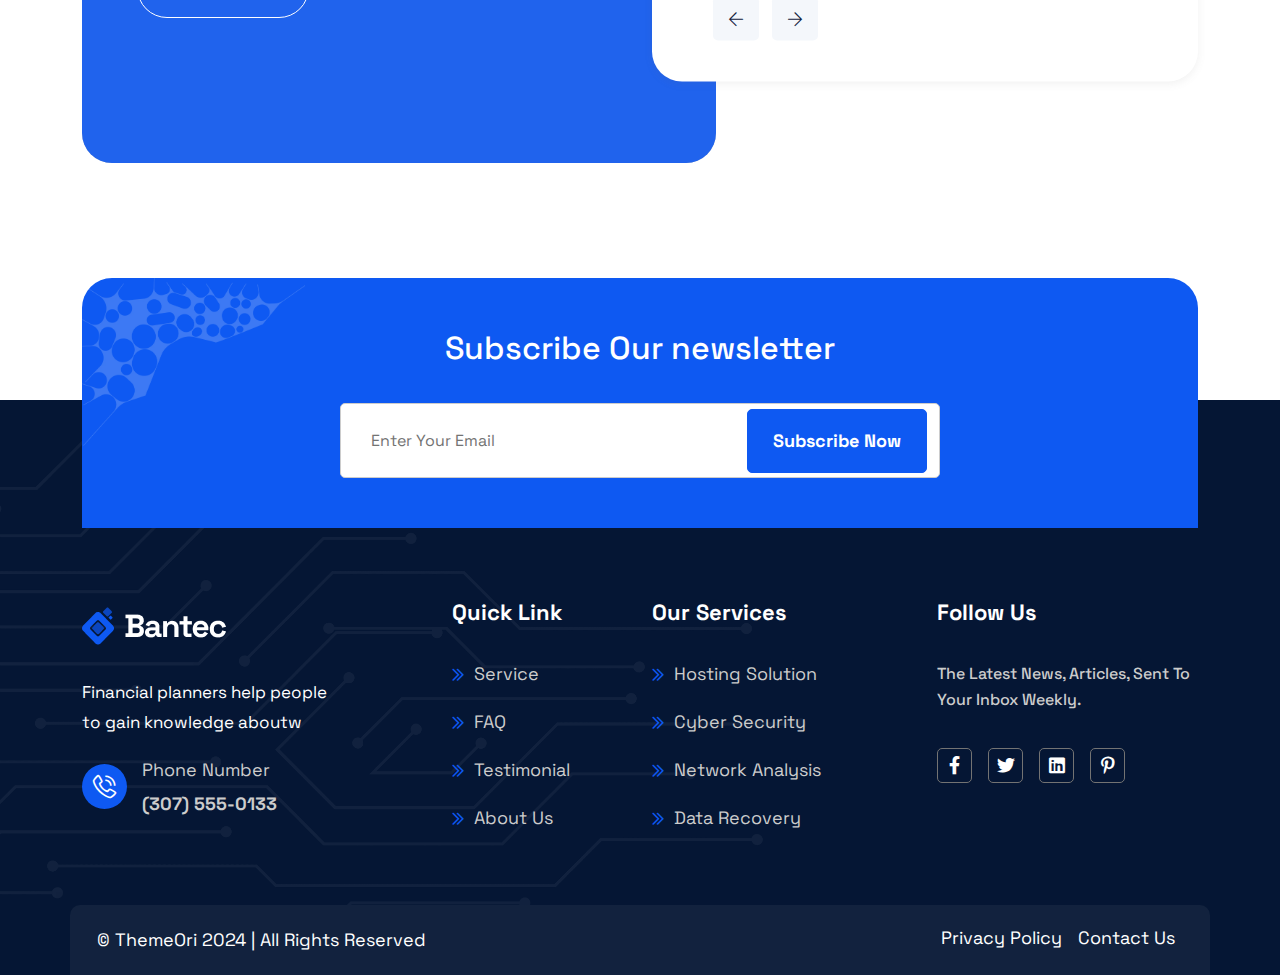
<file: about.html>
<!DOCTYPE html>
<html lang="en">

<head>
	<!-- Start Meta -->
	<meta charset="UTF-8">
	<meta http-equiv="X-UA-Compatible" content="IE=edge">
	<meta name="description" content="Bantec - IT Service & Technology HTML5 Template">
	<meta name="keywords" content="Creative, Digital, multipage, landing, freelancer template">
	<meta name="author" content="ThemeOri">
	<meta name="viewport" content="width=device-width, initial-scale=1">
	<!-- Title of Site -->
	<title>Bantec - IT Service & Technology HTML5 Template</title>
	<!-- Favicons -->
	<link rel="icon" type="image/png" href="assets/img/favicon-1.png">
	<!-- Bootstrap CSS -->
	<link rel="stylesheet" href="assets/css/bootstrap.min.css">
	<!-- Font Awesome CSS -->
	<link rel="stylesheet" href="assets/css/all.css">
	<!-- Flat Icon CSS -->
	<link rel="stylesheet" href="assets/webfonts/flat-icon/flaticon_bantec.css">
	<!-- Animate CSS -->
	<link rel="stylesheet" href="assets/css/animate.css">
	<!-- Swiper Bundle CSS -->
	<link rel="stylesheet" href="assets/css/swiper-bundle.min.css">
	<!-- Slick CSS -->
	<link rel="stylesheet" href="assets/css/slick.css">
	<!-- Magnific Popup CSS -->
	<link rel="stylesheet" href="assets/css/magnific-popup.css">
	<!-- Mean Menu CSS -->
	<link rel="stylesheet" href="assets/css/meanmenu.min.css">
	<!-- Custom CSS -->
	<link rel="stylesheet" href="assets/sass/style.css"> 
</head>

<body>
	<!-- Preloader Start -->
	 <div class="loader">
		 <span class="loader-container"></span>
	 </div>
	<!-- Preloader End -->

	<!-- Top Bar Start -->
	<div class="top__bar">
		<div class="container">
			<div class="row">
				<div class="col-xl-7 col-md-7">
					<div class="top__bar-left">
						<a href="tel:(629)555-0129"><i class="fas fa-phone-alt"></i>(629) 555-0129</a>
						<a href="mailto:info@example.com"><i class="fas fa-envelope"></i>info@example.com</a>
					</div>
				</div>
				<div class="col-xl-5 col-md-5">
					<div class="top__bar-right">
						<a href="https://www.google.com/maps"><i class="fas fa-map-marker-alt"></i>6391 Elgin St. Celina, 10299</a>				
					</div>
				</div>
			</div>
		</div>
	</div>
	<!-- Top Bar End -->

	<!-- Header Area Start -->
	<div class="header__area header__sticky">
		<div class="container">
			<div class="header__area-menubar">
				<div class="header__area-menubar-left">
					<div class="header__area-menubar-left-logo">
						<a href="index.html"><img class="dark-n" src="assets/img/logo-1.png" alt="image"></a>
					</div>
				</div>
				<div class="header__area-menubar-center">
					<div class="header__area-menubar-center-menu menu-responsive">						
						<ul id="mobilemenu">
                            <li class="menu-item-has-children">
								<a href="#">Home<i class="fas fa-angle-down"></i></a>
                                <ul class="sub-menu">
                                    <li><a href="index.html">Home 01</a></li>
                                    <li><a href="index-two.html">Home 02</a></li>								
                                    <li><a href="index-three.html">Home 03</a></li>								
                                    <li><a href="index-four.html">Home 04</a></li>								
                                    <li><a href="index-five.html">Home 05</a></li>								
                                </ul>
                            </li>                            
							<li class="menu-item-has-children"><a href="#">Pages <i class="fas fa-angle-down"></i></a>
                                <ul class="sub-menu">
									<li><a href="about.html">About Us</a></li>
                                    <li><a href="testimonial.html">Testimonials</a></li>									
                                    <li><a href="pricing-plan.html">Pricing Plan</a></li>								
                                    <li><a href="faq.html">Faq</a></li>								
                                    <li class="menu-item-has-children"><a href="#">Team<i class="fas fa-angle-right"></i></a>
										<ul class="sub-menu">
											<li><a href="team-one.html">Team 01</a></li>
											<li><a href="team-two.html">Team 02</a></li>
										</ul>
									</li>
                                    <li><a href="request-quote.html">Request Quote</a></li>
                                    <li><a href="404.html">404</a></li>
                                </ul>
                            </li>
							<li class="menu-item-has-children"><a href="#">Services <i class="fas fa-angle-down"></i></a>
								<ul class="sub-menu">
									<li><a href="service.html">Service 01</a></li>
									<li><a href="service-two.html">Service 02</a></li>								
									<li><a href="service-details.html">Service Details</a></li>						
								</ul>
							</li>
                            <li class="menu-item-has-children"><a href="#">Portfolio <i class="fas fa-angle-down"></i></a>
                                <ul class="sub-menu">
									<li><a href="portfolio-slider.html">Slider Style</a></li>
									<li><a href="portfolio-column-two.html">Column 2</a></li>
									<li><a href="portfolio-column-three.html">Column 3</a></li>
									<li><a href="project-details.html">Details</a></li>
                                </ul>
                            </li>
							<li class="menu-item-has-children"><a href="#">Blog <i class="fas fa-angle-down"></i></a>
                                <ul class="sub-menu">
									<li class="menu-item-has-children"><a href="#">Blog Grid<i class="fas fa-angle-right"></i></a>
										<ul class="sub-menu">
											<li><a href="blog-grid-two.html">2 Columns</a></li>
											<li><a href="blog-grid-three.html">3 Columns</a></li>
										</ul>
									</li>
									<li><a href="blog-standard.html">Blog Standard</a></li>
									<li><a href="blog-details.html">Blog Details</a></li>
                                </ul>
                            </li>
                            <li class="menu-item-has-children"><a href="#">Contact<i class="fas fa-angle-down"></i></a>
                                <ul class="sub-menu">
									<li><a href="contact.html">Contact Style 1</a></li>
									<li><a href="contact-two.html">Contact Style 2</a></li>
                                </ul>
                            </li>
                        </ul>
					</div>
				</div>
				<div class="header__area-menubar-right">
					<div class="header__area-menubar-right-box">
						<div class="header__area-menubar-right-box-search">
							<div class="search">	
								<span class="header__area-menubar-right-box-search-icon open"><i class="flaticon-loupe"></i></span>
							</div>
							<div class="header__area-menubar-right-box-search-box">
								<form>
									<input type="search" placeholder="Search Here.....">
									<button type="submit"><i class="flaticon-loupe"></i>
									</button>
								</form> <span class="header__area-menubar-right-box-search-box-icon"><i class="fal fa-times"></i></span>
							</div>
						</div>
						<div class="header__area-menubar-right-box-sidebar">
							<div class="header__area-menubar-right-box-sidebar-popup-icon">
								<span class="bar-1"></span>
								<span class="bar-2"></span>
								<span class="bar-3"></span>
							</div>
						</div>
						<div class="header__area-menubar-right-box-btn">
							<a class="btn-one" href="request-quote.html">Get Quote<i class="fas fa-arrow-right"></i></a>
						</div>
						<!-- sidebar Menu Start -->
						<div class="header__area-menubar-right-sidebar-popup">
							<div class="sidebar-close-btn"><i class="fal fa-times"></i></div>
							<div class="header__area-menubar-right-sidebar-popup-logo">
								<a href="index.html"> <img src="assets/img/logo-2.png" alt="image"> </a>
							</div>
							<p>Morbi et tellus imperdiet, aliquam nulla sed, dapibus erat. Aenean dapibus sem non purus venenatis vulputate. Donec accumsan eleifend blandit. Nullam auctor ligula</p>
							<div class="header__area-menubar-right-sidebar-popup-contact">
								<h4 class="mb-30">Get In Touch</h4>
								<div class="header__area-menubar-right-sidebar-popup-contact-item">
									<div class="header__area-menubar-right-sidebar-popup-contact-item-icon">
										<i class="fal fa-phone-alt icon-animation"></i>
									</div>
									<div class="header__area-menubar-right-sidebar-popup-contact-item-content">
										<span>Call Now</span>
										<h6><a href="tel:+125(895)658568">+125 (895) 658 568</a></h6>
									</div>
								</div>
								<div class="header__area-menubar-right-sidebar-popup-contact-item">
									<div class="header__area-menubar-right-sidebar-popup-contact-item-icon">
										<i class="fal fa-envelope"></i>
									</div>
									<div class="header__area-menubar-right-sidebar-popup-contact-item-content">
										<span>Quick Email</span>
										<h6><a href="mailto:info.help@gmail.com">info.help@gmail.com</a></h6>
									</div>
								</div>
								<div class="header__area-menubar-right-sidebar-popup-contact-item">
									<div class="header__area-menubar-right-sidebar-popup-contact-item-icon">
										<i class="fal fa-map-marker-alt"></i>
									</div>
									<div class="header__area-menubar-right-sidebar-popup-contact-item-content">
										<span>Office Address</span>
										<h6><a href="https://www.google.com/maps">PV3M+X68 Welshpool United Kingdom</a></h6>
									</div>
								</div>
							</div>
							<div class="header__area-menubar-right-sidebar-popup-social">
								<ul>
									<li><a href="https://facebook.com" target="_blank"><i class="fab fa-facebook-f"></i></a></li>
									<li><a href="https://twitter.com" target="_blank"><i class="fab fa-twitter"></i></a></li>
									<li><a href="https://behance.net" target="_blank"><i class="fab fa-behance"></i></a></li>
									<li><a href="https://linkedin.com" target="_blank"><i class="fab fa-linkedin-in"></i></a></li>
								</ul>							
							</div>
						</div>
						<div class="sidebar-overlay"></div>
						<!-- sidebar Menu Start -->
					</div>
					<div class="responsive-menu"></div>
				</div>
			</div>
		</div>
	</div>    
	<!-- Header Area End -->

	<!-- Banner Area Start -->
	<div class="page__banner">
		<div class="page__banner-shape">
			<img src="assets/img/shape/page-banner-shape.png" alt="image">
		</div>
		<div class="container">
			<div class="row justify-content-between align-items-center">
				<div class="col-xl-6 col-lg-7">
					<div class="page__banner-content">
						<h2>About Us</h2>
						<span><a href="index.html">Home</a>
							<span>|</span>
							About Us
						</span>
					</div>
				</div>
				<div class="col-xl-4 col-lg-5">
					<div class="page__banner-img">
						<img src="assets/img/banner/page-banner-img.png" alt="image">
					</div>
				</div>
			</div>
		</div>
	</div>
	<!-- Banner Area End -->
	
	<!-- About Area Start -->
	<div class="about__one section-padding">
		<div class="container">
			<div class="row align-items-center flex-wrap-reverse gy-4">
				<div class="col-xl-6 col-lg-8">
					<div class="about__one-image">
						<div class="experience-bar animate-y-axis-slider">
							<i class="flaticon-consultant"></i>
							<div class="experience-bar-right">
								<div class="experience-bar-counter">
									<h4 class="counter">25</h4>
									<span>+</span>
								</div>
								<span>Years Experience</span>
							</div>
						</div>
						<div class="about__one-image-wrapper">
							<img src="assets/img/about/about-1.png" alt="" class="image-1">
							<img src="assets/img/about/about-2.png" alt="" class="image-2">
						</div>
					</div>
				</div>
				<div class="col-xl-6 col-lg-7 col-md-9">
					<div class="about__one-content">
						<span class="subtitle-one">About us</span>
						<h2>Transform Business to Technology</h2>
						<p>IT Technology is a broad category encompassing all aspec information technology and the application of technology in various industries. It includes areas such as software development</p>
						<div class="about__one-content-service">
							<div class="service">
								<i class="far fa-check-circle"></i>
								<span>Data Management Experts</span>
							</div>
							<div class="service">
								<i class="far fa-check-circle"></i>
								<span>Mobile App Developments</span>
							</div>
							<div class="service">
								<i class="far fa-check-circle"></i>
								<span>IT Infrastructure Solutions</span>
							</div>
							<div class="service">
								<i class="far fa-check-circle"></i>
								<span>Data Analytics Consulting</span>
							</div>
						</div>
						<a href="about.html" class="btn-one">Discover More
							<i class="fas fa-arrow-right"></i>
						</a>
					</div>
				</div>
			</div>
		</div>
	</div>
	<!-- About Area End -->

	<!-- Brand Area Start -->
	<div class="brand__area section-padding pt-0">
		<div class="container">
			<div class="row brand__area-border">
				<div class="col-xl-12">
					<div class="swiper brand__slider">
						<div class="swiper-wrapper">
							<div class="brand__area-item swiper-slide">
								<img src="assets/img/brand/brand-1.png" alt="image">
							</div>
							<div class="brand__area-item swiper-slide">
								<img src="assets/img/brand/brand-2.png" alt="image">
							</div>
							<div class="brand__area-item swiper-slide">
								<img src="assets/img/brand/brand-3.png" alt="image">
							</div>
							<div class="brand__area-item swiper-slide">
								<img src="assets/img/brand/brand-4.png" alt="image">
							</div>
							<div class="brand__area-item swiper-slide">
								<img src="assets/img/brand/brand-5.png" alt="image">
							</div>
						</div>
					</div>
				</div>
			</div>
		</div>
	</div>
	<!-- Brand Area End -->	

<!-- Work process Area Start -->
	<div class="work-process-area__one section-padding" style="background-image: url(assets/img/work-process/work-process-bg.png);">
		<div class="container">
			<div class="row align-items-end work-process-area__one-title">
				<div class="col-xl-7 col-lg-7">
					<div class="work-process-area__one-content-left">
						<span class="subtitle-one">Work Process</span>
						<h2>Sustainable and Responsible Computing</h2>
					</div>
				</div>
				<div class="col-xl-4 offset-xl-1 col-lg-4 offset-lg-1">
					<div class="work-process-area__one-content-right">
						<p>Discuss strategies for reducing energy consumption in data centers, personal devices, and reduce power usage</p>
					</div>
				</div>
			</div>
			<div class="row justify-content-center gy-4">
				<div class="col-xl-6">
					<div class="work-process-area__one-single-work">
						<span>01</span>
						<div class="work-process-area__one-single-work-content">
							<h4>Assess Requirements Precisely</h4>
							<p>Begin by comprehensively understanding your business needs to ensure a perfect fit for tech solutions.</p>
						</div>
					</div>
					<div class="work-process-area__one-single-work">
						<span>02</span>
						<div class="work-process-area__one-single-work-content">
							<h4>Develop Custom Solutions</h4>
							<p>Engage in crafting tailor-made software designed meticulously to align with your specific targets.</p>
						</div>
					</div>
					<div class="work-process-area__one-single-work">
						<span>03</span>
						<div class="work-process-area__one-single-work-content">
							<h4>Implement and Support</h4>
							<p>Seamlessly integrate the new systems into framework with ongoing support for continual optimization.</p>
						</div>
					</div>
				</div>
				<div class="col-xl-6">
					<div class="work-process-area__one-right-img">
						<img src="assets/img/work-process/work-process-1.png" alt="image">
					</div>
					<div class="work-process-area__one-right-counter-img">
						<div class="img-counter">
							<div class="counter-only">
								<h2 class="counter">20</h2>
								<h2>+</h2>
							</div>
							<span>years of experiences</span>							
						</div>
						<img src="assets/img/work-process/work-process-2.png" alt="image">
					</div>
				</div>
			</div>
		</div>
	</div>
	<!-- Work process Area End -->

	<!-- Testimonial Area Start -->
	<div class="testimonial__one section-padding">
		<div class="container">
			<div class="row">
				<div class="col-xl-6 col-lg-6">
					<div class="testimonial__one-left" style="background-image: url(assets/img/testimonial/testimonial.png);">
						<div class="testimonial__one-left-title">
							<span class="subtitle-one">Client Testimonial</span>
							<h2>WebTech Solutions the <span class="highlighted">transfor</span> </h2>
							<a href="#" class="btn-one">Read More
								<i class="fas fa-arrow-right"></i>
							</a>
						</div>
					</div>
				</div>
				<div class="col-xl-6 col-lg-6">
					<div class="testimonial__one-right">
						<div class="swiper testimonial__one-slider-active">
							<div class="swiper-wrapper">
								<div class="single-slider swiper-slide">
									<div class="single-slider-user">
										<div class="single-slider-user-name">
											<h4>Nasir Al Shakib </h4>
											<span>Content Creator</span>
										</div>
										<div class="single-slider-user-rating">
											<i class="fas fa-star"></i>
											<i class="fas fa-star"></i>
											<i class="fas fa-star"></i>
											<i class="fas fa-star"></i>
											<i class="fas fa-star not-rated"></i>
										</div>
									</div>
									<p>Their product exceeded his my ro expectations. The the quality and attention to  moutstandin an  and it has become an essential most a education the a man who can do tant clearly</p>
								</div>
							</div>
						</div>
						<div class="testimonial__one-right-bottom">
							<div class="slider-arrow">
								<i class="swiper-button-prev fas fa-arrow-left"></i>
        						<i class="swiper-button-next fas fa-arrow-right"></i>
							</div>
						</div>
					</div>
				</div>
			</div>
		</div>
	</div>
	<!-- Testimonial Area End -->

	<!-- Subscribe Area End -->
	<div class="subscribe__one">
		<div class="container">
			<div class="row justify-content-center text-center subscribe__one-content" style="background-image: url(assets/img/subscribe/subscribe-one-shape-1.png);">
				<div class="col-xl-7 col-lg-8">
					<div class="subscribe__one-title">
						<h3>Subscribe Our newsletter </h3>
					</div>
					<form action="#" class="subscribe__one-form">
						<input type="email" placeholder="Enter Your Email">
						<button class="btn-two" type="submit">subscribe now</button>
					</form>
				</div>
			</div>
		</div>
	</div>
	<!-- Subscribe Area End -->

	<!-- Footer Two Area Start -->
	<div class="footer__two">
		<img class="footer__two-shape" src="assets/img/shape/footer-two-bg.png" alt="image">
		<div class="container">
			<div class="row gy-4 justify-content-between">
				<div class="col-xl-3 col-lg-4 col-md-6 col-sm-6">
					<div class="footer__two-widget">
						<div class="footer__two-widget-about">
							<a href="#"><img src="assets/img/logo-2.png" alt="image"></a>
							<p>Financial planners help people to gain knowledge aboutw</p>
							<div class="footer__two-widget-about-location">
								<div class="footer__two-widget-about-location-item">
									<div class="footer__two-widget-about-location-item-icon">
										<i class="flaticon-telephone-call"></i>
									</div>
									<div class="footer__two-widget-about-location-item-info">
										<span>Phone Number</span>
										<a href="tel:(307)555-0133">(307) 555-0133</a>
									</div>
								</div>
							</div>
						</div>
					</div>
				</div>
				<div class="col-xl-3 col-lg-4 col-md-6 col-sm-6">
					<div class="footer__two-widget ml-85">
						<h4>Quick Link</h4>
						<div class="footer__two-widget-solution">
							<ul>
								<li><a href="service.html"><i class="far fa-chevron-double-right"></i>Service</a></li>
								<li><a href="faq.html"><i class="far fa-chevron-double-right"></i>FAQ</a></li>
								<li><a href="testimonial.html"><i class="far fa-chevron-double-right"></i>Testimonial</a></li>
								<li><a href="about.html"><i class="far fa-chevron-double-right"></i>About Us</a></li>
							</ul>
						</div>
					</div>
				</div>
				<div class="col-xl-3 col-lg-4 col-md-6 col-sm-6">
					<div class="footer__two-widget">
						<h4>Our Services</h4>
						<div class="footer__two-widget-solution">
							<ul>
								<li><a href="services-right-sidebar.html"><i class="far fa-chevron-double-right"></i>Hosting Solution</a></li>
								<li><a href="services-right-sidebar.html"><i class="far fa-chevron-double-right"></i>Cyber Security</a></li>
								<li><a href="services-right-sidebar.html"><i class="far fa-chevron-double-right"></i>Network Analysis</a></li>
								<li><a href="services-right-sidebar.html"><i class="far fa-chevron-double-right"></i>Data Recovery</a></li>
							</ul>
						</div>
					</div>
				</div>
				<div class="col-xl-3 col-lg-4 col-md-6 col-sm-6">
					<div class="footer__two-widget">
						<h4>Follow Us</h4>
						<div class="footer__two-widget-subscribe">
							<p>The latest news, articles, sent to your inbox weekly.</p>
							 <div class="footer__two-widget-social">	
								<ul>
									<li><a href="https://www.facebook.com"><i class="fab fa-facebook-f"></i></a></li>
									<li><a href="https://www.twitter.com"><i class="fab fa-twitter"></i></a></li>
									<li><a href="https://www.linkedin.com"><i class="fab fa-linkedin"></i></a></li>
									<li><a href="https://www.pinterest.com"><i class="fab fa-pinterest-p"></i></a></li>
								</ul>
							</div>
						</div>
					</div>
				</div>
			</div>
		</div>
		<div class="copyright__one">
			<div class="container">
				<div class="row justify-content-between copyright__one-container-area">
					<div class="col-xl-5 col-lg-6"> 
						<div class="copyright__one-left">
							<p>© ThemeOri  2024 | All Rights Reserved</p>
						</div>
					</div>
					<div class="col-xl-5 col-lg-6">
						<div class="copyright__one-right">
							<a href="about.html">Privacy Policy</a>
							<a href="contact.html">Contact Us</a>
						</div>
					</div>
				</div>
			</div>
		</div>
	</div>
	<!-- Footer Two Area End -->

	<!-- Scroll Btn Start -->
	<div class="scroll-up">
		<svg class="scroll-circle svg-content" width="100%" height="100%" viewBox="-1 -1 102 102"><path d="M50,1 a49,49 0 0,1 0,98 a49,49 0 0,1 0,-98" /> </svg>
	</div>
	<!-- Scroll Btn End -->
	<!-- Main JS -->
	<script src="assets/js/jquery-3.6.0.min.js"></script>
	<!-- Bootstrap JS -->
	<script src="assets/js/bootstrap.min.js"></script>
	<!-- Counter Up JS -->
	<script src="assets/js/jquery.counterup.min.js"></script>
	<!-- Popper JS -->
	<script src="assets/js/popper.min.js"></script>
	<!-- Progressbar JS -->
	<script src="assets/js/progressbar.min.js"></script>
	<!-- Magnific Popup JS -->
	<script src="assets/js/jquery.magnific-popup.min.js"></script>
	<!-- Swiper Bundle JS -->
	<script src="assets/js/swiper-bundle.min.js"></script>
	<!-- Slick JS -->
	<script src="assets/js/slick.min.js"></script>
    <!-- Isotope JS -->
	<script src="assets/js/isotope.pkgd.min.js"></script>
	<!-- Waypoints JS -->
	<script src="assets/js/jquery.waypoints.min.js"></script>
	<!-- Mean Menu JS -->
	<script src="assets/js/jquery.meanmenu.min.js"></script>
	<!-- Custom JS -->
	<script src="assets/js/custom.js"></script>
</body>
</html>
</file>
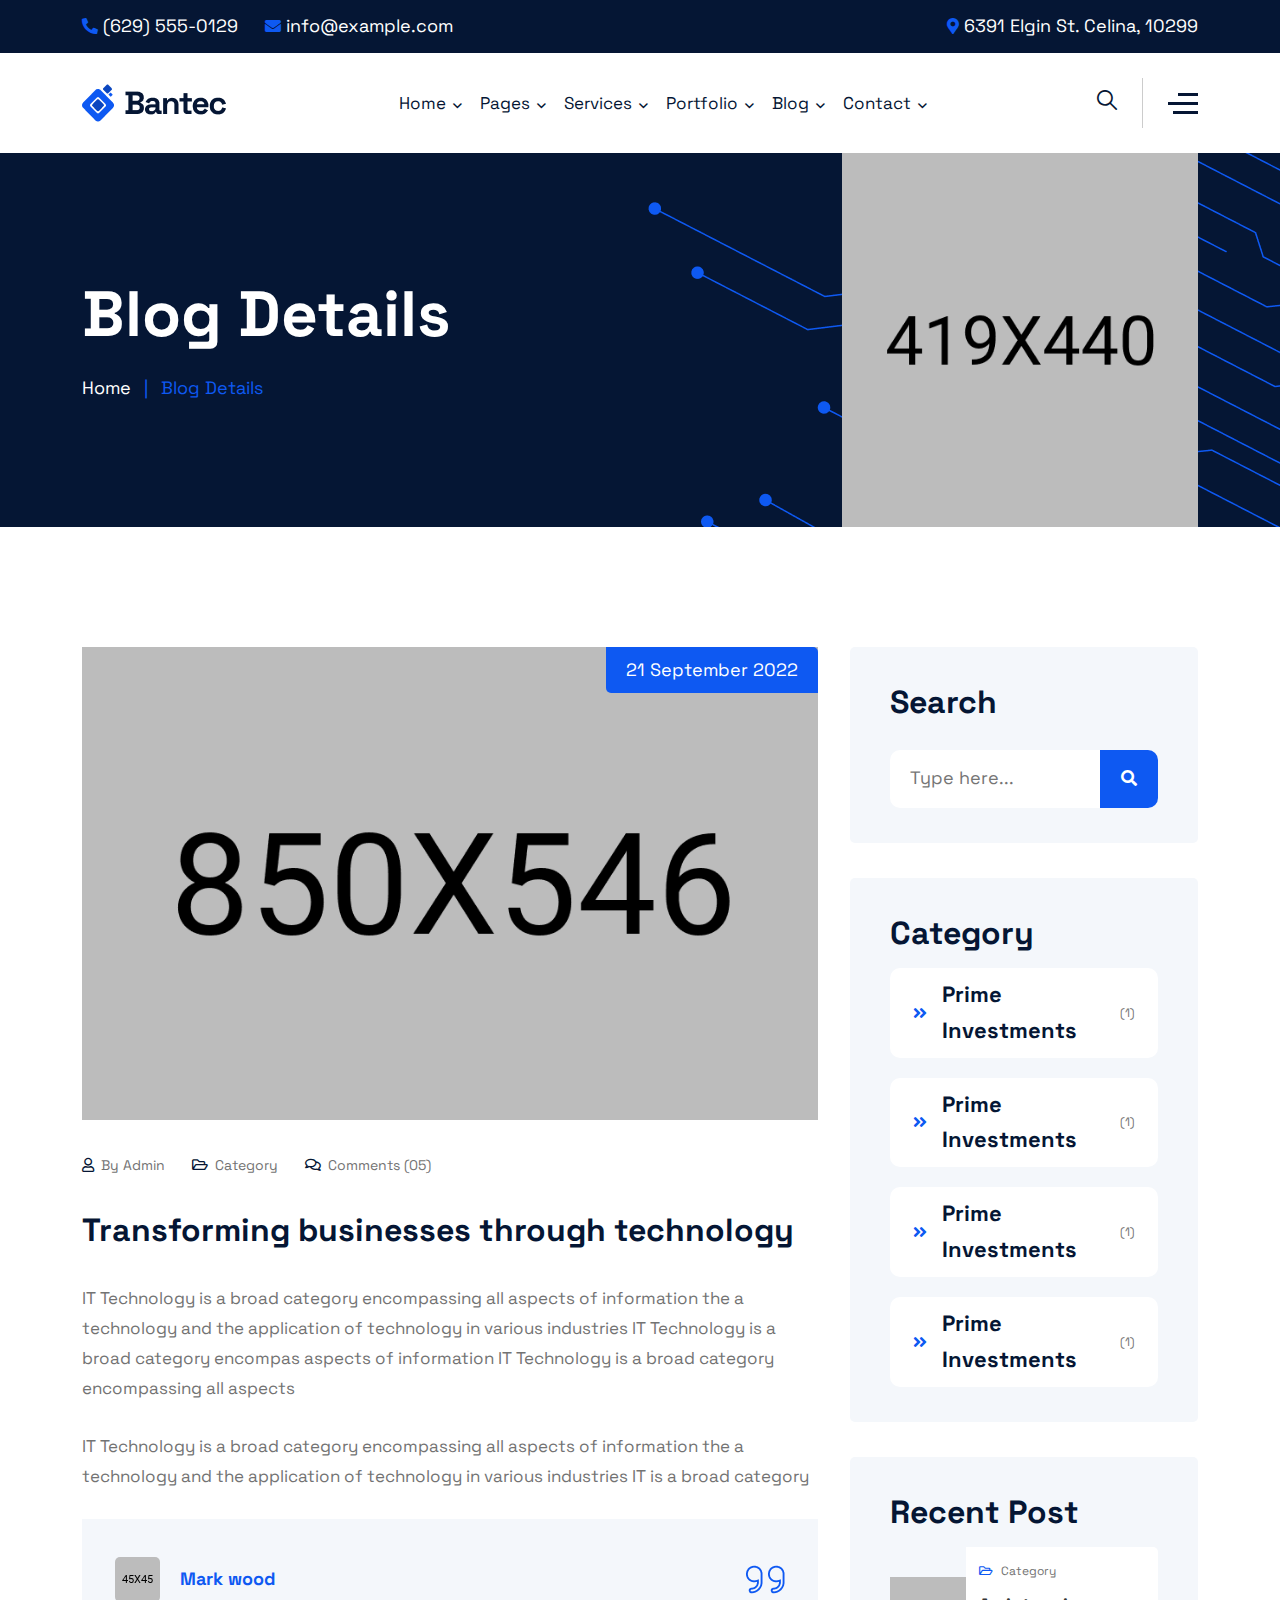
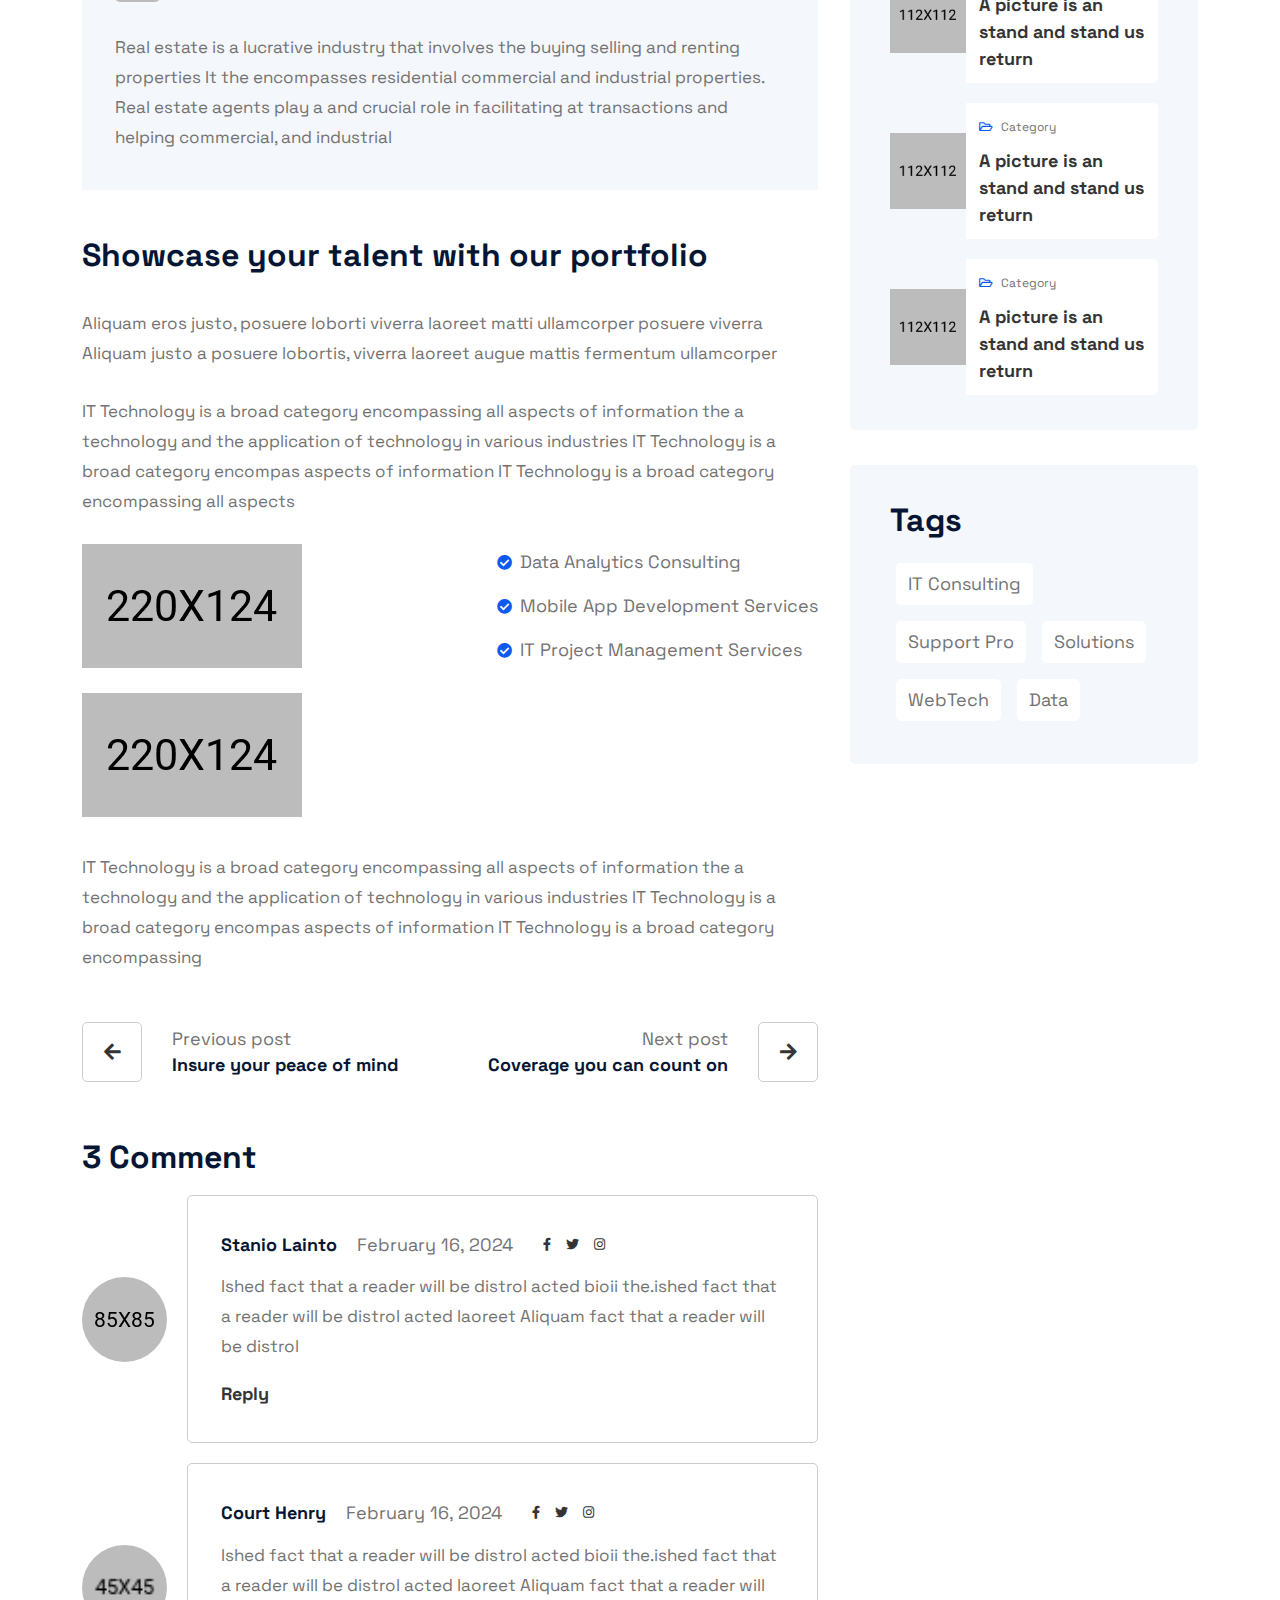
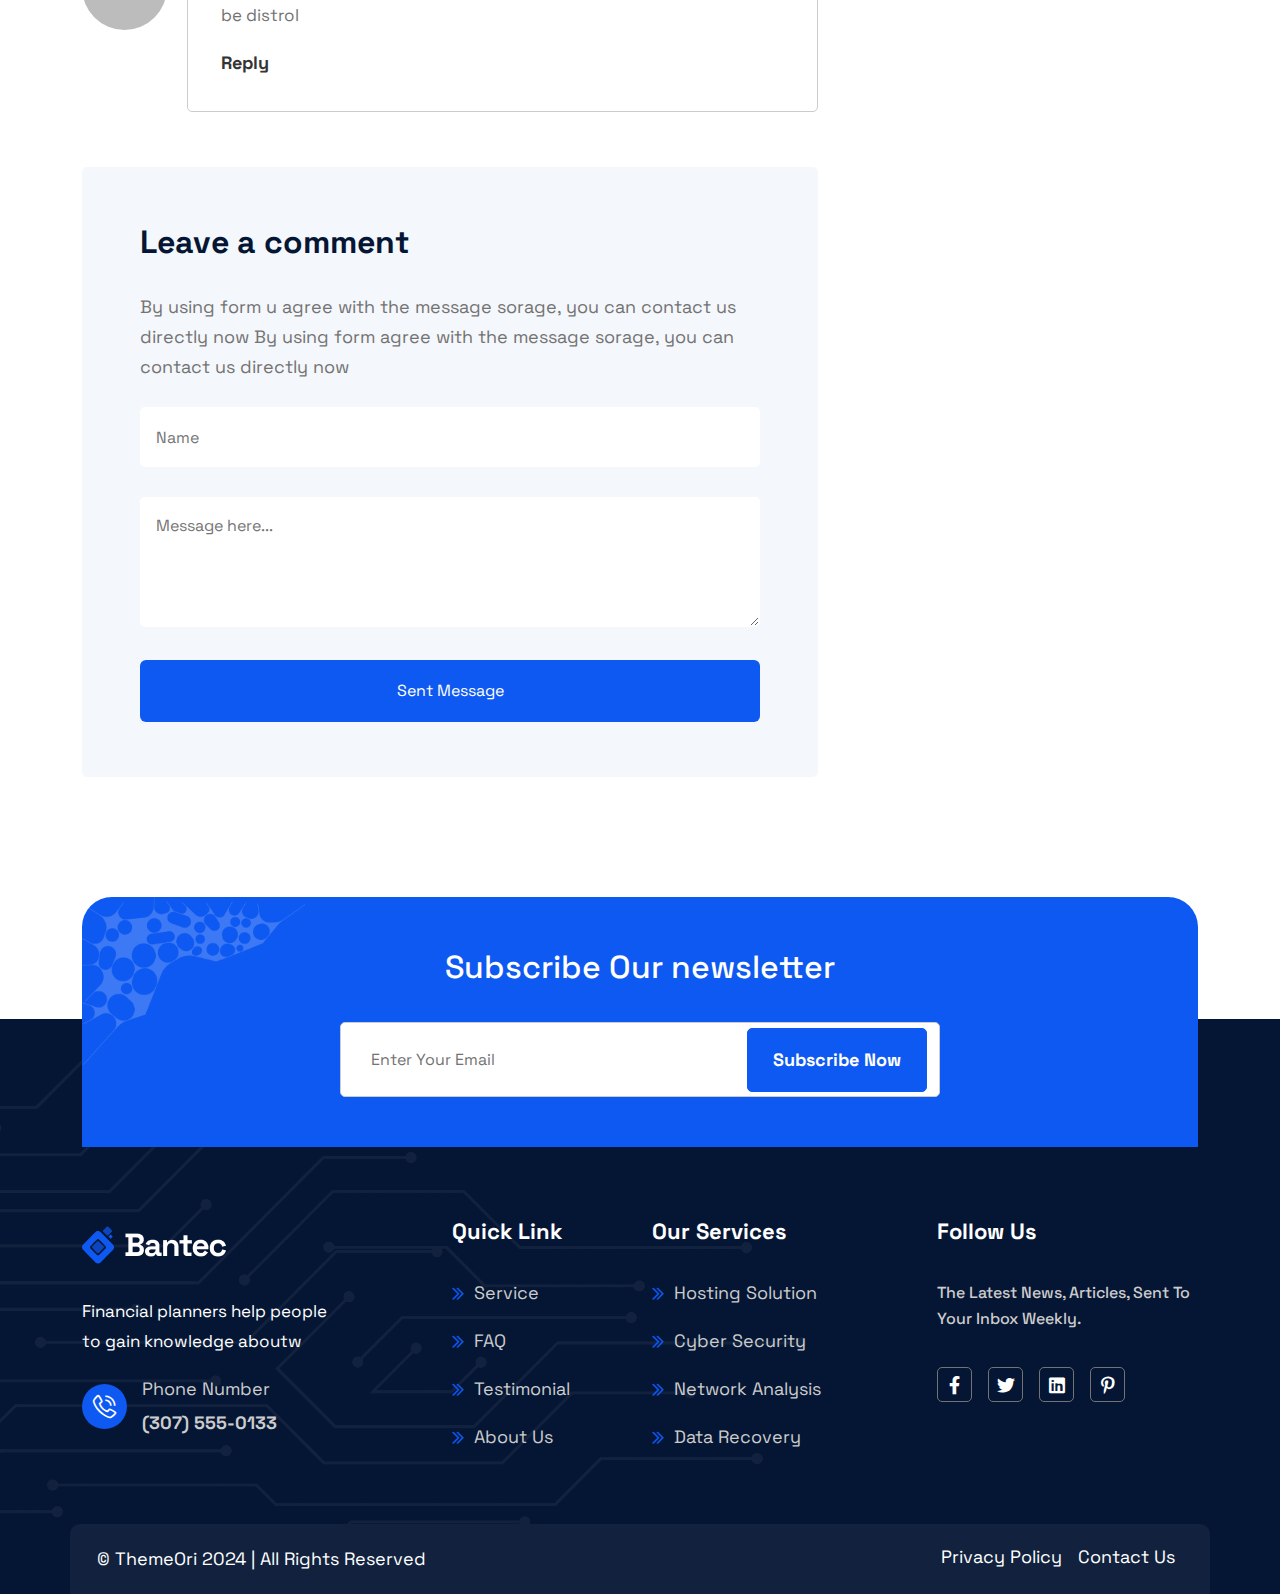
<file: blog-details.html>
<!DOCTYPE html>
<html lang="en">

<head>
	<!-- Start Meta -->
	<meta charset="UTF-8">
	<meta http-equiv="X-UA-Compatible" content="IE=edge">
	<meta name="description" content="Bantec - IT Service & Technology HTML5 Template">
	<meta name="keywords" content="Creative, Digital, multipage, landing, freelancer template">
	<meta name="author" content="ThemeOri">
	<meta name="viewport" content="width=device-width, initial-scale=1">
	<!-- Title of Site -->
	<title>Bantec - IT Service & Technology HTML5 Template</title>
	<!-- Favicons -->
	<link rel="icon" type="image/png" href="assets/img/favicon-1.png">
	<!-- Bootstrap CSS -->
	<link rel="stylesheet" href="assets/css/bootstrap.min.css">
	<!-- Font Awesome CSS -->
	<link rel="stylesheet" href="assets/css/all.css">
	<!-- Flat Icon CSS -->
	<link rel="stylesheet" href="assets/webfonts/flat-icon/flaticon_bantec.css">
	<!-- Animate CSS -->
	<link rel="stylesheet" href="assets/css/animate.css">
	<!-- Swiper Bundle CSS -->
	<link rel="stylesheet" href="assets/css/swiper-bundle.min.css">
	<!-- Slick CSS -->
	<link rel="stylesheet" href="assets/css/slick.css">
	<!-- Magnific Popup CSS -->
	<link rel="stylesheet" href="assets/css/magnific-popup.css">
	<!-- Mean Menu CSS -->
	<link rel="stylesheet" href="assets/css/meanmenu.min.css">
	<!-- Custom CSS -->
	<link rel="stylesheet" href="assets/sass/style.css"> 
</head>

<body>
	<!-- Preloader Start -->
	 <div class="loader">
		 <span class="loader-container"></span>
	 </div>
	<!-- Preloader End -->

	<!-- Top Bar Start -->
	<div class="top__bar">
		<div class="container">
			<div class="row">
				<div class="col-xl-7 col-md-7">
					<div class="top__bar-left">
						<a href="tel:(629)555-0129"><i class="fas fa-phone-alt"></i>(629) 555-0129</a>
						<a href="mailto:info@example.com"><i class="fas fa-envelope"></i>info@example.com</a>
					</div>
				</div>
				<div class="col-xl-5 col-md-5">
					<div class="top__bar-right">
						<a href="https://www.google.com/maps"><i class="fas fa-map-marker-alt"></i>6391 Elgin St. Celina, 10299</a>
					</div>
				</div>
			</div>
		</div>
	</div>
	<!-- Top Bar End -->

	<!-- Header Area Start -->
	<div class="header__area header__sticky">
        <div class="container">
            <div class="header__area-menubar">
                <div class="header__area-menubar-left">
                    <div class="header__area-menubar-left-logo">
                        <a href="index.html"><img class="dark-n" src="assets/img/logo-1.png" alt="image"></a>
                    </div>
                </div>
				<div class="header__area-menubar-center">
                    <div class="header__area-menubar-center-menu menu-responsive">						
                        <ul id="mobilemenu">
                            <li class="menu-item-has-children">
								<a href="#">Home<i class="fas fa-angle-down"></i></a>
                                <ul class="sub-menu">
                                    <li><a href="index.html">Home 01</a></li>
                                    <li><a href="index-two.html">Home 02</a></li>								
                                    <li><a href="index-three.html">Home 03</a></li>								
                                    <li><a href="index-four.html">Home 04</a></li>								
                                    <li><a href="index-five.html">Home 05</a></li>								
                                </ul>
                            </li>                            
							<li class="menu-item-has-children"><a href="#">Pages <i class="fas fa-angle-down"></i></a>
                                <ul class="sub-menu">
									<li><a href="about.html">About Us</a></li>
                                    <li><a href="testimonial.html">Testimonials</a></li>									
                                    <li><a href="pricing-plan.html">Pricing Plan</a></li>								
                                    <li><a href="faq.html">Faq</a></li>								
                                    <li class="menu-item-has-children"><a href="#">Team<i class="fas fa-angle-right"></i></a>
										<ul class="sub-menu">
											<li><a href="team-one.html">Team 01</a></li>
											<li><a href="team-two.html">Team 02</a></li>
										</ul>
									</li>
                                    <li><a href="request-quote.html">Request Quote</a></li>
                                    <li><a href="404.html">404</a></li>
                                </ul>
                            </li>
							<li class="menu-item-has-children"><a href="#">Services <i class="fas fa-angle-down"></i></a>
								<ul class="sub-menu">
									<li><a href="service.html">Service 01</a></li>
									<li><a href="service-two.html">Service 02</a></li>								
									<li><a href="service-details.html">Service Details</a></li>						
								</ul>
							</li>
                            <li class="menu-item-has-children"><a href="#">Portfolio <i class="fas fa-angle-down"></i></a>
                                <ul class="sub-menu">
									<li><a href="portfolio-slider.html">Slider Style</a></li>
									<li><a href="portfolio-column-two.html">Column 2</a></li>
									<li><a href="portfolio-column-three.html">Column 3</a></li>
									<li><a href="project-details.html">Details</a></li>
                                </ul>
                            </li>
							<li class="menu-item-has-children"><a href="#">Blog <i class="fas fa-angle-down"></i></a>
                                <ul class="sub-menu">
									<li class="menu-item-has-children"><a href="#">Blog Grid<i class="fas fa-angle-right"></i></a>
										<ul class="sub-menu">
											<li><a href="blog-grid-two.html">2 Columns</a></li>
											<li><a href="blog-grid-three.html">3 Columns</a></li>
										</ul>
									</li>
									<li><a href="blog-standard.html">Blog Standard</a></li>
									<li><a href="blog-details.html">Blog Details</a></li>
                                </ul>
                            </li>
                            <li class="menu-item-has-children"><a href="#">Contact<i class="fas fa-angle-down"></i></a>
                                <ul class="sub-menu">
									<li><a href="contact.html">Contact Style 1</a></li>
									<li><a href="contact-two.html">Contact Style 2</a></li>
                                </ul>
                            </li>
                        </ul>
                    </div>
				</div>
                <div class="header__area-menubar-right">
                    <div class="header__area-menubar-right-box">
                        <div class="header__area-menubar-right-box-search">
							<div class="search">	
								<span class="header__area-menubar-right-box-search-icon open"><i class="flaticon-loupe"></i></span>
							</div>
							<div class="header__area-menubar-right-box-search-box">
								<form>
									<input type="search" placeholder="Search Here.....">
									<button type="submit"><i class="flaticon-loupe"></i>
									</button>
								</form> <span class="header__area-menubar-right-box-search-box-icon"><i class="fal fa-times"></i></span>
							</div>
						</div>
                        <div class="header__area-menubar-right-box-sidebar">
                            <div class="header__area-menubar-right-box-sidebar-popup-icon">
								<span class="bar-1"></span>
								<span class="bar-2"></span>
								<span class="bar-3"></span>
							</div>
                        </div>
						<div class="header__area-menubar-right-box-btn">
							<a class="btn-one" href="request-quote.html">Get Quote<i class="fas fa-arrow-right"></i></a>
						</div>
                        <!-- sidebar Menu Start -->
                        <div class="header__area-menubar-right-sidebar-popup">
                            <div class="sidebar-close-btn"><i class="fal fa-times"></i></div>
                            <div class="header__area-menubar-right-sidebar-popup-logo">
                                <a href="index.html"> <img src="assets/img/logo-2.png" alt="image"> </a>
                            </div>
                            <p>Morbi et tellus imperdiet, aliquam nulla sed, dapibus erat. Aenean dapibus sem non purus venenatis vulputate. Donec accumsan eleifend blandit. Nullam auctor ligula</p>
							<div class="header__area-menubar-right-sidebar-popup-contact">
								<h4 class="mb-30">Get In Touch</h4>
								<div class="header__area-menubar-right-sidebar-popup-contact-item">
									<div class="header__area-menubar-right-sidebar-popup-contact-item-icon">
										<i class="fal fa-phone-alt icon-animation"></i>
									</div>
									<div class="header__area-menubar-right-sidebar-popup-contact-item-content">
										<span>Call Now</span>
										<h6><a href="tel:+125(895)658568">+125 (895) 658 568</a></h6>
									</div>
								</div>
								<div class="header__area-menubar-right-sidebar-popup-contact-item">
									<div class="header__area-menubar-right-sidebar-popup-contact-item-icon">
										<i class="fal fa-envelope"></i>
									</div>
									<div class="header__area-menubar-right-sidebar-popup-contact-item-content">
										<span>Quick Email</span>
										<h6><a href="mailto:info.help@gmail.com">info.help@gmail.com</a></h6>
									</div>
								</div>
								<div class="header__area-menubar-right-sidebar-popup-contact-item">
									<div class="header__area-menubar-right-sidebar-popup-contact-item-icon">
										<i class="fal fa-map-marker-alt"></i>
									</div>
									<div class="header__area-menubar-right-sidebar-popup-contact-item-content">
										<span>Office Address</span>
										<h6><a href="https://www.google.com/maps">PV3M+X68 Welshpool United Kingdom</a></h6>
									</div>
								</div>
							</div>
							<div class="header__area-menubar-right-sidebar-popup-social">
								<ul>
									<li><a href="https://facebook.com" target="_blank"><i class="fab fa-facebook-f"></i></a></li>
									<li><a href="https://twitter.com" target="_blank"><i class="fab fa-twitter"></i></a></li>
									<li><a href="https://behance.net" target="_blank"><i class="fab fa-behance"></i></a></li>
									<li><a href="https://linkedin.com" target="_blank"><i class="fab fa-linkedin-in"></i></a></li>
								</ul>							
							</div>
                        </div>
                        <div class="sidebar-overlay"></div>
                        <!-- sidebar Menu Start -->
                    </div>
					<div class="responsive-menu"></div>
                </div>
            </div>
        </div>
    </div>    
	<!-- Header Area End -->	

	<!-- Banner Area Start -->
	<div class="page__banner">
		<div class="page__banner-shape">
			<img src="assets/img/shape/page-banner-shape.png" alt="image">
		</div>
		<div class="container">
			<div class="row justify-content-between align-items-center">
				<div class="col-xl-6 col-lg-7">
					<div class="page__banner-content">
						<h2>Blog Details</h2>
						<span><a href="index.html">Home</a>
							<span>|</span>
							Blog Details
						</span>
					</div>
				</div>
				<div class="col-xl-4 col-lg-5">
					<div class="page__banner-img">
						<img src="assets/img/banner/page-banner-img.png" alt="image">
					</div>
				</div>
			</div>
		</div>
	</div>
	<!-- Banner Area End -->

	<!-- Blog Details Area Start -->
	<div class="blog__details section-padding">
		<div class="container">
			<div class="row gy-4 flex-wrap-reverse">
				<div class="col-xl-8">
					<div class="blog__details-thumb">
						<span class="date">21 September 2022</span>
						<img src="assets/img/blog/blog-details.png" alt="image">
					</div>
					<div class="blog__details-content">
						<div class="blog__details-content-top">
							<span>
								<i class="far fa-user"></i>
								by Admin
							</span>
							<span>
								<i class="far fa-folder-open"></i>
								Category
							</span>
							<span>
								<i class="far fa-comments"></i>
								Comments (05)
							</span>
						</div>
						<h2>Transforming businesses through technology</h2>
						<p>IT Technology is a broad category encompassing all aspects of information the a technology and the application of technology in various industries IT Technology is a broad category encompas aspects of information IT Technology is a broad category encompassing all aspects</p>
						<p>IT Technology is a broad category encompassing all aspects of information the a technology and the application of technology in various industries IT  is a broad category </p>
						<div class="blog__details-quote">
							<div class="blog__details-quote-top">
								<div class="blog__details-quote-avatar">
									<div class="blog__details-quote-avatar-wrapper">
										<img src="assets/img/blog/blog-details-avatar.png" alt="image">
									</div>
									<h4>Mark wood</h4>
								</div>
								<div class="blog__details-quote-icon">
									<img src="assets/img/icon/blog-details-quote.png" alt="image">
								</div>
							</div>
							<div class="blog__details-quote-content">
								<p>Real estate is a lucrative industry that involves the buying selling and renting properties It the encompasses residential commercial and industrial properties. Real estate agents play a  and crucial role in facilitating at transactions and helping commercial, and industrial</p>
							</div>
						</div>
						<h2>Showcase your talent with our portfolio</h2>
						<p>Aliquam eros justo, posuere loborti viverra laoreet matti ullamcorper posuere viverra  Aliquam justo a posuere lobortis, viverra laoreet augue mattis fermentum ullamcorper </p>
						<p>IT Technology is a broad category encompassing all aspects of information the a technology and the application of technology in various industries IT Technology is a broad category encompas aspects of information IT Technology is a broad category encompassing all aspects</p>
						<div class="blog__details-portfolio">
							<div class="blog__details-portfolio-left">
								<img src="assets/img/blog/blog-details-portfolio.png" alt="image">
							</div>
							<ul class="blog__details-portfolio-middle">
								<li> 
									<i class="fas fa-check-circle"></i>
									Data Analytics Consulting
								</li>
								<li> 
									<i class="fas fa-check-circle"></i>
									Mobile App Development Services
								</li>
								<li> 
									<i class="fas fa-check-circle"></i>
									IT Project Management Services
								</li>
							</ul>
							<div class="blog__details-portfolio-right">
								<img src="assets/img/blog/blog-details-portfolio.png" alt="image">
							</div>
						</div>
						<p>IT Technology is a broad category encompassing all aspects of information the a technology and the application of technology in various industries IT Technology is a broad category encompas aspects of information IT Technology is a broad category encompassing</p>
					</div>
					<div class="blog__details-pagination">
						<div class="blog__details-pagination-btn blog__details-pagination-prev">
							<a href="blog-details.html" class="pagination-btn">
								<i class="fas fa-arrow-left"></i>
							</a>
							<div class="blog__details-pagination-text">
								<span>Previous post</span>
								<span>Insure your peace of mind</span>
							</div>
						</div>
						<div class="blog__details-pagination-btn blog__details-pagination-next">
							<div class="blog__details-pagination-text">
								<span>Next post</span>
								<span>Coverage you can count on</span>
							</div>
							<a href="blog-details.html" class="pagination-btn">
								<i class="fas fa-arrow-right"></i>
							</a>
						</div>
					</div>
					<div class="blog__details-comments">
						<h3>3 Comment</h3>
						<div class="blog__details-single-comment">
							<div class="blog__details-single-comment-user-pic">
								<img src="assets/img/blog/blog-details-avatar-2.png" alt="image">
							</div>
							<div class="blog__details-single-comment-body">
								<div class="blog__details-single-comment-body-top">
									<h5>Stanio lainto</h5>
									<span>February 16, 2024</span>
									<ul class="user-socials">
										<li><a href="https://www.facebook.com"><i class="fab fa-facebook-f"></i></a></li>
										<li><a href="https://www.twitter.com"><i class="fab fa-twitter"></i></a></li>
										<li><a href="https://www.instagram.com"><i class="fab fa-instagram"></i></a></li>
									</ul>
								</div>
								<p>Ished fact that a reader will be distrol acted bioii the.ished fact that a reader will be distrol acted laoreet Aliquam fact that a reader will be distrol </p>
								<a href="#" class="comment-reply-btn">Reply</a>
							</div>
						</div>
						<div class="blog__details-single-comment">
							<div class="blog__details-single-comment-user-pic">
								<img src="assets/img/blog/blog-details-avatar.png" alt="image">
							</div>
							<div class="blog__details-single-comment-body">
								<div class="blog__details-single-comment-body-top">
									<h5>Court Henry</h5>
									<span>February 16, 2024</span>
									<ul class="user-socials">
										<li><a href="https://www.facebook.com"><i class="fab fa-facebook-f"></i></a></li>
										<li><a href="https://www.twitter.com"><i class="fab fa-twitter"></i></a></li>
										<li><a href="https://www.instagram.com"><i class="fab fa-instagram"></i></a></li>
									</ul>
								</div>
								<p>Ished fact that a reader will be distrol acted bioii the.ished fact that a reader will be distrol acted laoreet Aliquam fact that a reader will be distrol </p>
								<a href="#" class="comment-reply-btn">Reply</a>
							</div>
						</div>
					</div>
					<form action="#" class="blog__details-comment-form">
						<h3>Leave a comment</h3>
						<p>By using form u agree with the message sorage, you can contact us directly now By using form agree with the message sorage, you can contact us directly now</p>
						<input type="text" placeholder="Name">
						<textarea placeholder="Message here..."></textarea>
						<input type="submit" value="Sent Message">
					</form>
				</div>
				<div class="col-xl-4">
					<div class="blog__sidebar-main-sidebar">
						<div class="sidebar-item">
							<div class="sidebar-item-single sidebar-search">
								<h3>Search</h3>
								<form action="#">
									<input type="text" placeholder="Type here...">
									<button type="submit">
										<i class="fas fa-search"></i>
									</button>
								</form>
							</div>

							<div class="sidebar-item-single sidebar-category">
								<h3>Category</h3>
								<div class="categories">
									<a href="#" class="single-category">
										<div class="single-category-name">
											<i class="fas fa-angle-double-right"></i>
											<h4>Prime Investments</h4>
										</div>
										<span class="category-count">(1)</span>
									</a>
									<a href="#" class="single-category">
										<div class="single-category-name">
											<i class="fas fa-angle-double-right"></i>
											<h4>Prime Investments</h4>
										</div>
										<span class="category-count">(1)</span>
									</a>
									<a href="#" class="single-category">
										<div class="single-category-name">
											<i class="fas fa-angle-double-right"></i>
											<h4>Prime Investments</h4>
										</div>
										<span class="category-count">(1)</span>
									</a>
									<a href="#" class="single-category">
										<div class="single-category-name">
											<i class="fas fa-angle-double-right"></i>
											<h4>Prime Investments</h4>
										</div>
										<span class="category-count">(1)</span>
									</a>
								</div>
							</div>

							<div class="sidebar-item-single recent-blog-post">
								<h3>Recent Post</h3>
								<div class="blog-post">
									<div class="blog-post-single">
										<div class="blog-post-single-img">
											<img src="assets/img/blog/blog-sidebar.png" alt="image">
										</div>
										<div class="blog-post-single-content">
											<div class="blog-post-single-content-top">
												<span>
													<i class="far fa-folder-open"></i>
													category
												</span>
											</div>
											<a href="blog-details.html">A picture is an stand and stand us return</a>
										</div>
									</div>
									<div class="blog-post-single">
										<div class="blog-post-single-img">
											<img src="assets/img/blog/blog-sidebar.png" alt="image">
										</div>
										<div class="blog-post-single-content">
											<div class="blog-post-single-content-top">
												<span>
													<i class="far fa-folder-open"></i>
													category
												</span>
											</div>
											<a href="blog-details.html">A picture is an stand and stand us return</a>
										</div>
									</div>
									<div class="blog-post-single">
										<div class="blog-post-single-img">
											<img src="assets/img/blog/blog-sidebar.png" alt="image">
										</div>
										<div class="blog-post-single-content">
											<div class="blog-post-single-content-top">
												<span>
													<i class="far fa-folder-open"></i>
													category
												</span>
											</div>
											<a href="blog-details.html">A picture is an stand and stand us return</a>
										</div>
									</div>
								</div>
							</div>

							<div class="sidebar-item-single tags">
								<h3>Tags</h3>
								<a href="#">IT Consulting</a>
								<a href="#">Support Pro</a>
								<a href="#">Solutions</a>
								<a href="#">WebTech</a>
								<a href="#">Data</a>
							</div>
						</div>
					</div>
				</div>
			</div>
		</div>
	</div>

	<!-- Blog Details Area End -->
	
	<!-- Subscribe Area End -->
	<div class="subscribe__one">
		<div class="container">
			<div class="row justify-content-center text-center subscribe__one-content" style="background-image: url(assets/img/subscribe/subscribe-one-shape-1.png);">
				<div class="col-xl-7 col-lg-8">
					<div class="subscribe__one-title">
						<h3>Subscribe Our newsletter </h3>
					</div>
					<form action="#" class="subscribe__one-form">
						<input type="email" placeholder="Enter Your Email">
						<button class="btn-two" type="submit">subscribe now</button>
					</form>
				</div>
			</div>
		</div>
	</div>
	<!-- Subscribe Area End -->

	<!-- Footer Two Area Start -->
	<div class="footer__two">
		<img class="footer__two-shape" src="assets/img/shape/footer-two-bg.png" alt="image">
		<div class="container">
			<div class="row gy-4 justify-content-between">
				<div class="col-xl-3 col-lg-4 col-md-6 col-sm-6">
					<div class="footer__two-widget">
						<div class="footer__two-widget-about">
							<a href="#"><img src="assets/img/logo-2.png" alt="image"></a>
							<p>Financial planners help people to gain knowledge aboutw</p>
							<div class="footer__two-widget-about-location">
								<div class="footer__two-widget-about-location-item">
									<div class="footer__two-widget-about-location-item-icon">
										<i class="flaticon-telephone-call"></i>
									</div>
									<div class="footer__two-widget-about-location-item-info">
										<span>Phone Number</span>
										<a href="tel:(307)555-0133">(307) 555-0133</a>
									</div>
								</div>
							</div>
						</div>
					</div>
				</div>
				<div class="col-xl-3 col-lg-4 col-md-6 col-sm-6">
					<div class="footer__two-widget ml-85">
						<h4>Quick Link</h4>
						<div class="footer__two-widget-solution">
							<ul>
<li><a href="service.html"><i class="far fa-chevron-double-right"></i>Service</a></li>
								<li><a href="faq.html"><i class="far fa-chevron-double-right"></i>FAQ</a></li>
								<li><a href="testimonial.html"><i class="far fa-chevron-double-right"></i>Testimonial</a></li>
								<li><a href="about.html"><i class="far fa-chevron-double-right"></i>About Us</a></li>
							</ul>
						</div>
					</div>
				</div>
				<div class="col-xl-3 col-lg-4 col-md-6 col-sm-6">
					<div class="footer__two-widget">
						<h4>Our Services</h4>
						<div class="footer__two-widget-solution">
							<ul>
								<li><a href="services-right-sidebar.html"><i class="far fa-chevron-double-right"></i>Hosting Solution</a></li>
								<li><a href="services-right-sidebar.html"><i class="far fa-chevron-double-right"></i>Cyber Security</a></li>
								<li><a href="services-right-sidebar.html"><i class="far fa-chevron-double-right"></i>Network Analysis</a></li>
								<li><a href="services-right-sidebar.html"><i class="far fa-chevron-double-right"></i>Data Recovery</a></li>
							</ul>
						</div>
					</div>
				</div>
				<div class="col-xl-3 col-lg-4 col-md-6 col-sm-6">
					<div class="footer__two-widget">
						<h4>Follow Us</h4>
						<div class="footer__two-widget-subscribe">
							<p>The latest news, articles, sent to your inbox weekly.</p>
							 <div class="footer__two-widget-social">	
								<ul>
									<li><a href="https://www.facebook.com"><i class="fab fa-facebook-f"></i></a></li>
									<li><a href="https://www.twitter.com"><i class="fab fa-twitter"></i></a></li>
									<li><a href="https://www.linkedin.com"><i class="fab fa-linkedin"></i></a></li>
									<li><a href="https://www.pinterest.com"><i class="fab fa-pinterest-p"></i></a></li>
								</ul>
							</div>
						</div>
					</div>
				</div>
			</div>
		</div>
		<div class="copyright__one">
			<div class="container">
				<div class="row justify-content-between copyright__one-container-area">
					<div class="col-xl-5 col-lg-6"> 
						<div class="copyright__one-left">
							<p>© ThemeOri  2024 | All Rights Reserved</p>
						</div>
					</div>
					<div class="col-xl-5 col-lg-6">
						<div class="copyright__one-right">
							<a href="about.html">Privacy Policy</a>
							<a href="contact.html">Contact Us</a>
						</div>
					</div>
				</div>
			</div>
		</div>
	</div>
	<!-- Footer Two Area End -->

	<!-- Scroll Btn Start -->
	<div class="scroll-up">
		<svg class="scroll-circle svg-content" width="100%" height="100%" viewBox="-1 -1 102 102"><path d="M50,1 a49,49 0 0,1 0,98 a49,49 0 0,1 0,-98" /> </svg>
	</div>
	<!-- Scroll Btn End -->
	<!-- Main JS -->
	<script src="assets/js/jquery-3.6.0.min.js"></script>
	<!-- Bootstrap JS -->
	<script src="assets/js/bootstrap.min.js"></script>
	<!-- Counter Up JS -->
	<script src="assets/js/jquery.counterup.min.js"></script>
	<!-- Popper JS -->
	<script src="assets/js/popper.min.js"></script>
	<!-- Progressbar JS -->
	<script src="assets/js/progressbar.min.js"></script>
	<!-- Magnific Popup JS -->
	<script src="assets/js/jquery.magnific-popup.min.js"></script>
	<!-- Swiper Bundle JS -->
	<script src="assets/js/swiper-bundle.min.js"></script>
    <!-- Isotope JS -->
	<script src="assets/js/isotope.pkgd.min.js"></script>
	<!-- Waypoints JS -->
	<script src="assets/js/jquery.waypoints.min.js"></script>
	<!-- Mean Menu JS -->
	<script src="assets/js/jquery.meanmenu.min.js"></script>
	<!-- Custom JS -->
	<script src="assets/js/custom.js"></script>
</body>
</html>
</file>
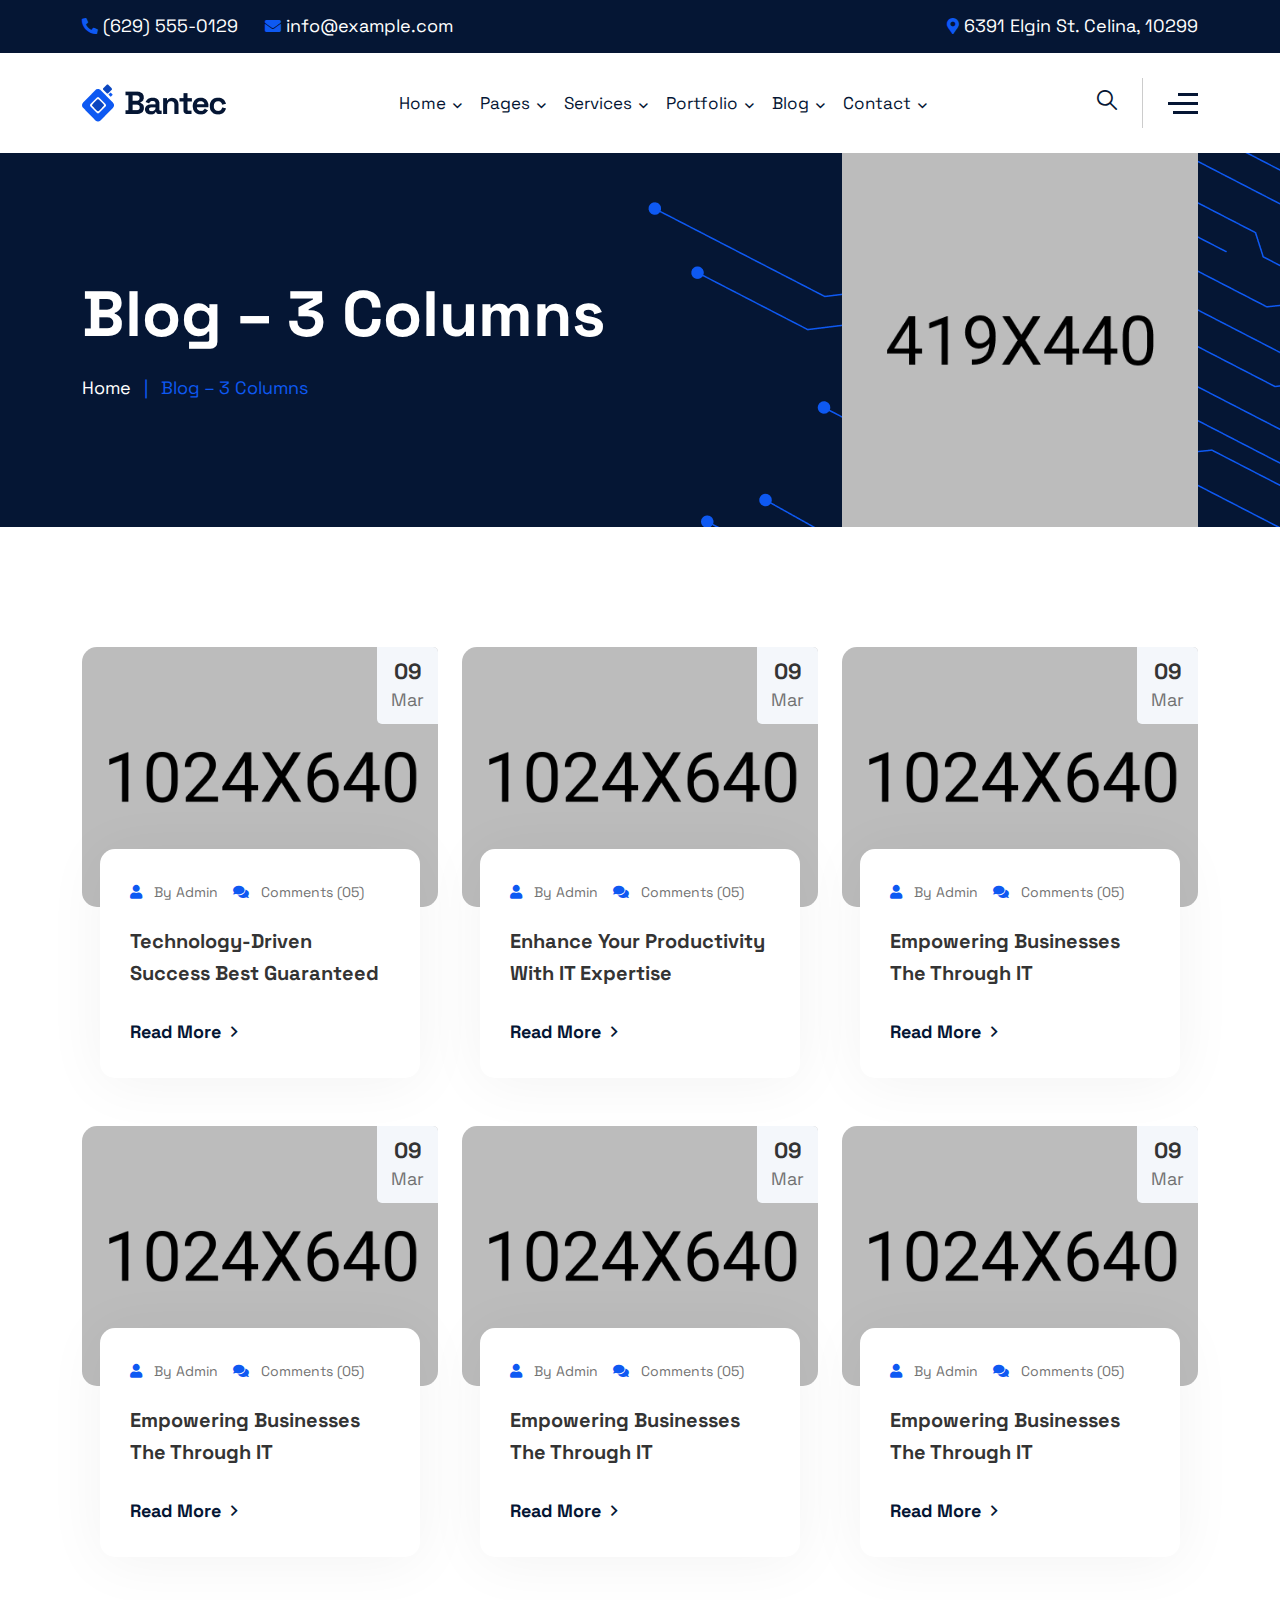
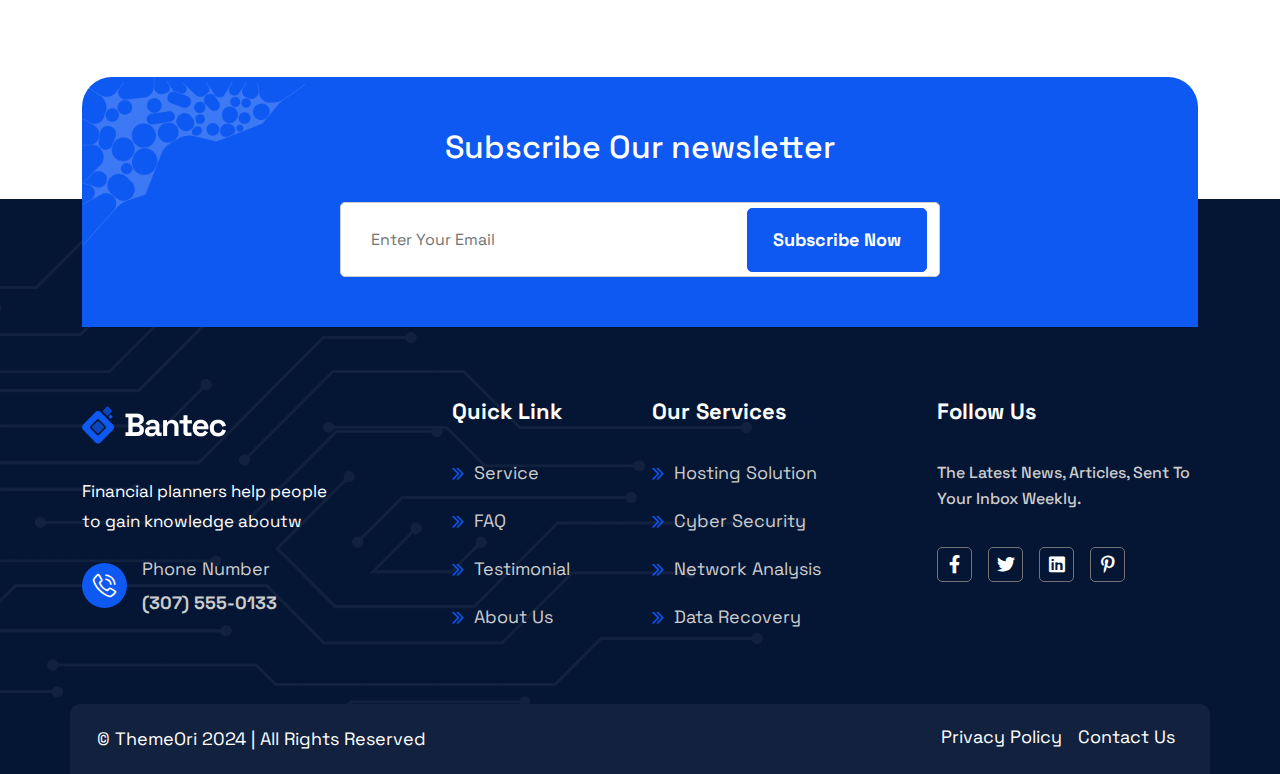
<file: blog-grid-three.html>
<!DOCTYPE html>
<html lang="en">

<head>
	<!-- Start Meta -->
	<meta charset="UTF-8">
	<meta http-equiv="X-UA-Compatible" content="IE=edge">
	<meta name="description" content="Bantec - IT Service & Technology HTML5 Template">
	<meta name="keywords" content="Creative, Digital, multipage, landing, freelancer template">
	<meta name="author" content="ThemeOri">
	<meta name="viewport" content="width=device-width, initial-scale=1">
	<!-- Title of Site -->
	<title>Bantec - IT Service & Technology HTML5 Template</title>
	<!-- Favicons -->
	<link rel="icon" type="image/png" href="assets/img/favicon-1.png">
	<!-- Bootstrap CSS -->
	<link rel="stylesheet" href="assets/css/bootstrap.min.css">
	<!-- Font Awesome CSS -->
	<link rel="stylesheet" href="assets/css/all.css">
	<!-- Flat Icon CSS -->
	<link rel="stylesheet" href="assets/webfonts/flat-icon/flaticon_bantec.css">
	<!-- Animate CSS -->
	<link rel="stylesheet" href="assets/css/animate.css">
	<!-- Swiper Bundle CSS -->
	<link rel="stylesheet" href="assets/css/swiper-bundle.min.css">
	<!-- Slick CSS -->
	<link rel="stylesheet" href="assets/css/slick.css">
	<!-- Magnific Popup CSS -->
	<link rel="stylesheet" href="assets/css/magnific-popup.css">
	<!-- Mean Menu CSS -->
	<link rel="stylesheet" href="assets/css/meanmenu.min.css">
	<!-- Custom CSS -->
	<link rel="stylesheet" href="assets/sass/style.css"> 
</head>

<body>
	<!-- Preloader Start -->
	 <div class="loader">
		 <span class="loader-container"></span>
	 </div>
	<!-- Preloader End -->

	<!-- Top Bar Start -->
	<div class="top__bar">
		<div class="container">
			<div class="row">
				<div class="col-xl-7 col-md-7">
					<div class="top__bar-left">
						<a href="tel:(629)555-0129"><i class="fas fa-phone-alt"></i>(629) 555-0129</a>
						<a href="mailto:info@example.com"><i class="fas fa-envelope"></i>info@example.com</a>
					</div>
				</div>
				<div class="col-xl-5 col-md-5">
					<div class="top__bar-right">
						<a href="https://www.google.com/maps"><i class="fas fa-map-marker-alt"></i>6391 Elgin St. Celina, 10299</a>
					</div>
				</div>
			</div>
		</div>
	</div>
	<!-- Top Bar End -->

	<!-- Header Area Start -->
	<div class="header__area header__sticky">
        <div class="container">
            <div class="header__area-menubar">
                <div class="header__area-menubar-left">
                    <div class="header__area-menubar-left-logo">
                        <a href="index.html"><img class="dark-n" src="assets/img/logo-1.png" alt="image"></a>
                    </div>
                </div>
				<div class="header__area-menubar-center">
                    <div class="header__area-menubar-center-menu menu-responsive">						
                        <ul id="mobilemenu">
                            <li class="menu-item-has-children">
								<a href="#">Home<i class="fas fa-angle-down"></i></a>
                                <ul class="sub-menu">
                                    <li><a href="index.html">Home 01</a></li>
                                    <li><a href="index-two.html">Home 02</a></li>								
                                    <li><a href="index-three.html">Home 03</a></li>								
                                    <li><a href="index-four.html">Home 04</a></li>								
                                    <li><a href="index-five.html">Home 05</a></li>								
                                </ul>
                            </li>                            
							<li class="menu-item-has-children"><a href="#">Pages <i class="fas fa-angle-down"></i></a>
                                <ul class="sub-menu">
									<li><a href="about.html">About Us</a></li>
                                    <li><a href="testimonial.html">Testimonials</a></li>									
                                    <li><a href="pricing-plan.html">Pricing Plan</a></li>								
                                    <li><a href="faq.html">Faq</a></li>								
                                    <li class="menu-item-has-children"><a href="#">Team<i class="fas fa-angle-right"></i></a>
										<ul class="sub-menu">
											<li><a href="team-one.html">Team 01</a></li>
											<li><a href="team-two.html">Team 02</a></li>
										</ul>
									</li>
                                    <li><a href="request-quote.html">Request Quote</a></li>
                                    <li><a href="404.html">404</a></li>
                                </ul>
                            </li>
							<li class="menu-item-has-children"><a href="#">Services <i class="fas fa-angle-down"></i></a>
								<ul class="sub-menu">
									<li><a href="service.html">Service 01</a></li>
									<li><a href="service-two.html">Service 02</a></li>								
									<li><a href="service-details.html">Service Details</a></li>						
								</ul>
							</li>
                            <li class="menu-item-has-children"><a href="#">Portfolio <i class="fas fa-angle-down"></i></a>
                                <ul class="sub-menu">
									<li><a href="portfolio-slider.html">Slider Style</a></li>
									<li><a href="portfolio-column-two.html">Column 2</a></li>
									<li><a href="portfolio-column-three.html">Column 3</a></li>
									<li><a href="project-details.html">Details</a></li>
                                </ul>
                            </li>
							<li class="menu-item-has-children"><a href="#">Blog <i class="fas fa-angle-down"></i></a>
                                <ul class="sub-menu">
									<li class="menu-item-has-children"><a href="#">Blog Grid<i class="fas fa-angle-right"></i></a>
										<ul class="sub-menu">
											<li><a href="blog-grid-two.html">2 Columns</a></li>
											<li><a href="blog-grid-three.html">3 Columns</a></li>
										</ul>
									</li>
									<li><a href="blog-standard.html">Blog Standard</a></li>
									<li><a href="blog-details.html">Blog Details</a></li>
                                </ul>
                            </li>
                            <li class="menu-item-has-children"><a href="#">Contact<i class="fas fa-angle-down"></i></a>
                                <ul class="sub-menu">
									<li><a href="contact.html">Contact Style 1</a></li>
									<li><a href="contact-two.html">Contact Style 2</a></li>
                                </ul>
                            </li>
                        </ul>
                    </div>
				</div>
                <div class="header__area-menubar-right">
                    <div class="header__area-menubar-right-box">
                        <div class="header__area-menubar-right-box-search">
							<div class="search">	
								<span class="header__area-menubar-right-box-search-icon open"><i class="flaticon-loupe"></i></span>
							</div>
							<div class="header__area-menubar-right-box-search-box">
								<form>
									<input type="search" placeholder="Search Here.....">
									<button type="submit"><i class="flaticon-loupe"></i>
									</button>
								</form> <span class="header__area-menubar-right-box-search-box-icon"><i class="fal fa-times"></i></span>
							</div>
						</div>
                        <div class="header__area-menubar-right-box-sidebar">
                            <div class="header__area-menubar-right-box-sidebar-popup-icon">
								<span class="bar-1"></span>
								<span class="bar-2"></span>
								<span class="bar-3"></span>
							</div>
                        </div>
						<div class="header__area-menubar-right-box-btn">
							<a class="btn-one" href="request-quote.html">Get Quote<i class="fas fa-arrow-right"></i></a>
						</div>
                        <!-- sidebar Menu Start -->
                        <div class="header__area-menubar-right-sidebar-popup">
                            <div class="sidebar-close-btn"><i class="fal fa-times"></i></div>
                            <div class="header__area-menubar-right-sidebar-popup-logo">
                                <a href="index.html"> <img src="assets/img/logo-2.png" alt="image"> </a>
                            </div>
                            <p>Morbi et tellus imperdiet, aliquam nulla sed, dapibus erat. Aenean dapibus sem non purus venenatis vulputate. Donec accumsan eleifend blandit. Nullam auctor ligula</p>
							<div class="header__area-menubar-right-sidebar-popup-contact">
								<h4 class="mb-30">Get In Touch</h4>
								<div class="header__area-menubar-right-sidebar-popup-contact-item">
									<div class="header__area-menubar-right-sidebar-popup-contact-item-icon">
										<i class="fal fa-phone-alt icon-animation"></i>
									</div>
									<div class="header__area-menubar-right-sidebar-popup-contact-item-content">
										<span>Call Now</span>
										<h6><a href="tel:+125(895)658568">+125 (895) 658 568</a></h6>
									</div>
								</div>
								<div class="header__area-menubar-right-sidebar-popup-contact-item">
									<div class="header__area-menubar-right-sidebar-popup-contact-item-icon">
										<i class="fal fa-envelope"></i>
									</div>
									<div class="header__area-menubar-right-sidebar-popup-contact-item-content">
										<span>Quick Email</span>
										<h6><a href="mailto:info.help@gmail.com">info.help@gmail.com</a></h6>
									</div>
								</div>
								<div class="header__area-menubar-right-sidebar-popup-contact-item">
									<div class="header__area-menubar-right-sidebar-popup-contact-item-icon">
										<i class="fal fa-map-marker-alt"></i>
									</div>
									<div class="header__area-menubar-right-sidebar-popup-contact-item-content">
										<span>Office Address</span>
										<h6><a href="https://www.google.com/maps">PV3M+X68 Welshpool United Kingdom</a></h6>
									</div>
								</div>
							</div>
							<div class="header__area-menubar-right-sidebar-popup-social">
								<ul>
									<li><a href="https://facebook.com" target="_blank"><i class="fab fa-facebook-f"></i></a></li>
									<li><a href="https://twitter.com" target="_blank"><i class="fab fa-twitter"></i></a></li>
									<li><a href="https://behance.net" target="_blank"><i class="fab fa-behance"></i></a></li>
									<li><a href="https://linkedin.com" target="_blank"><i class="fab fa-linkedin-in"></i></a></li>
								</ul>							
							</div>
                        </div>
                        <div class="sidebar-overlay"></div>
                        <!-- sidebar Menu Start -->
                    </div>
					<div class="responsive-menu"></div>
                </div>
            </div>
        </div>
    </div>    
	<!-- Header Area End -->	

	<!-- Banner Area Start -->

	<div class="page__banner">
		<div class="page__banner-shape">
			<img src="assets/img/shape/page-banner-shape.png" alt="image">
		</div>
		<div class="container">
			<div class="row justify-content-between align-items-center">
				<div class="col-xl-6 col-lg-7">
					<div class="page__banner-content">
						<h2>Blog – 3 Columns</h2>
						<span><a href="index.html">Home</a>
							<span>|</span>
							Blog – 3 Columns
						</span>
					</div>
				</div>
				<div class="col-xl-4 col-lg-5">
					<div class="page__banner-img">
						<img src="assets/img/banner/page-banner-img.png" alt="image">
					</div>
				</div>
			</div>
		</div>
	</div>

	<!-- Banner Area End -->

	<!-- Blog Area Start -->
	<div class="blog__one section-padding pt-120">
		<div class="container">
			<div class="row justify-content-center gy-5">
				<div class="col-xl-4 col-lg-6">
					<div class="blog__one-single-blog">
						<div class="blog__one-single-blog-image">
							<img src="assets/img/blog/blog-1.png" alt="image">
						</div>
						<div class="blog__one-single-blog-date">
							<span class="date">09</span>
							<span class="month">Mar</span>
						</div>
						<div class="blog__one-single-blog-content">
							<div class="blog__one-single-blog-content-top">
								<span>
									<i class="fas fa-user"></i>
									by Admin
								</span>
								<span>
									<i class="fas fa-comments"></i>
									Comments (05)
								</span>
							</div>
							<a href="#" class="blog-heading">Technology-driven success best guaranteed</a>
							<a href="#" class="btn-three">Read More
								<i class="fas fa-angle-right"></i>
							</a>
						</div>
					</div>
				</div>
				<div class="col-xl-4 col-lg-6">
					<div class="blog__one-single-blog">
						<div class="blog__one-single-blog-image">
							<img src="assets/img/blog/blog-2.png" alt="image">
						</div>
						<div class="blog__one-single-blog-date">
							<span class="date">09</span>
							<span class="month">Mar</span>
						</div>
						<div class="blog__one-single-blog-content">
							<div class="blog__one-single-blog-content-top">
								<span>
									<i class="fas fa-user"></i>
									by Admin
								</span>
								<span>
									<i class="fas fa-comments"></i>
									Comments (05)
								</span>
							</div>
							<a href="#" class="blog-heading">Enhance your productivity with IT expertise</a>
							<a href="#" class="btn-three">Read More
								<i class="fas fa-angle-right"></i>
							</a>
						</div>
					</div>
				</div>
				<div class="col-xl-4 col-lg-6">
					<div class="blog__one-single-blog">
						<div class="blog__one-single-blog-image">
							<img src="assets/img/blog/blog-3.png" alt="image">
						</div>
						<div class="blog__one-single-blog-date">
							<span class="date">09</span>
							<span class="month">Mar</span>
						</div>
						<div class="blog__one-single-blog-content">
							<div class="blog__one-single-blog-content-top">
								<span>
									<i class="fas fa-user"></i>
									by Admin
								</span>
								<span>
									<i class="fas fa-comments"></i>
									Comments (05)
								</span>
							</div>
							<a href="#" class="blog-heading">Empowering businesses the through IT</a>
							<a href="#" class="btn-three">Read More
								<i class="fas fa-angle-right"></i>
							</a>
						</div>
					</div>
				</div>
				<div class="col-xl-4 col-lg-6">
					<div class="blog__one-single-blog">
						<div class="blog__one-single-blog-image">
							<img src="assets/img/blog/blog-3.png" alt="image">
						</div>
						<div class="blog__one-single-blog-date">
							<span class="date">09</span>
							<span class="month">Mar</span>
						</div>
						<div class="blog__one-single-blog-content">
							<div class="blog__one-single-blog-content-top">
								<span>
									<i class="fas fa-user"></i>
									by Admin
								</span>
								<span>
									<i class="fas fa-comments"></i>
									Comments (05)
								</span>
							</div>
							<a href="#" class="blog-heading">Empowering businesses the through IT</a>
							<a href="#" class="btn-three">Read More
								<i class="fas fa-angle-right"></i>
							</a>
						</div>
					</div>
				</div>
				<div class="col-xl-4 col-lg-6">
					<div class="blog__one-single-blog">
						<div class="blog__one-single-blog-image">
							<img src="assets/img/blog/blog-3.png" alt="image">
						</div>
						<div class="blog__one-single-blog-date">
							<span class="date">09</span>
							<span class="month">Mar</span>
						</div>
						<div class="blog__one-single-blog-content">
							<div class="blog__one-single-blog-content-top">
								<span>
									<i class="fas fa-user"></i>
									by Admin
								</span>
								<span>
									<i class="fas fa-comments"></i>
									Comments (05)
								</span>
							</div>
							<a href="#" class="blog-heading">Empowering businesses the through IT</a>
							<a href="#" class="btn-three">Read More
								<i class="fas fa-angle-right"></i>
							</a>
						</div>
					</div>
				</div>
				<div class="col-xl-4 col-lg-6">
					<div class="blog__one-single-blog">
						<div class="blog__one-single-blog-image">
							<img src="assets/img/blog/blog-3.png" alt="image">
						</div>
						<div class="blog__one-single-blog-date">
							<span class="date">09</span>
							<span class="month">Mar</span>
						</div>
						<div class="blog__one-single-blog-content">
							<div class="blog__one-single-blog-content-top">
								<span>
									<i class="fas fa-user"></i>
									by Admin
								</span>
								<span>
									<i class="fas fa-comments"></i>
									Comments (05)
								</span>
							</div>
							<a href="#" class="blog-heading">Empowering businesses the through IT</a>
							<a href="#" class="btn-three">Read More
								<i class="fas fa-angle-right"></i>
							</a>
						</div>
					</div>
				</div>
			</div>
		</div>
	</div>
	<!-- Blog Area End -->
	
	<!-- Subscribe Area End -->
	<div class="subscribe__one">
		<div class="container">
			<div class="row justify-content-center text-center subscribe__one-content" style="background-image: url(assets/img/subscribe/subscribe-one-shape-1.png);">
				<div class="col-xl-7 col-lg-8">
					<div class="subscribe__one-title">
						<h3>Subscribe Our newsletter </h3>
					</div>
					<form action="#" class="subscribe__one-form">
						<input type="email" placeholder="Enter Your Email">
						<button class="btn-two" type="submit">subscribe now</button>
					</form>
				</div>
			</div>
		</div>
	</div>
	<!-- Subscribe Area End -->

	<!-- Footer Two Area Start -->
	<div class="footer__two">
		<img class="footer__two-shape" src="assets/img/shape/footer-two-bg.png" alt="image">
		<div class="container">
			<div class="row gy-4 justify-content-between">
				<div class="col-xl-3 col-lg-4 col-md-6 col-sm-6">
					<div class="footer__two-widget">
						<div class="footer__two-widget-about">
							<a href="#"><img src="assets/img/logo-2.png" alt="image"></a>
							<p>Financial planners help people to gain knowledge aboutw</p>
							<div class="footer__two-widget-about-location">
								<div class="footer__two-widget-about-location-item">
									<div class="footer__two-widget-about-location-item-icon">
										<i class="flaticon-telephone-call"></i>
									</div>
									<div class="footer__two-widget-about-location-item-info">
										<span>Phone Number</span>
										<a href="tel:(307)555-0133">(307) 555-0133</a>
									</div>
								</div>
							</div>
						</div>
					</div>
				</div>
				<div class="col-xl-3 col-lg-4 col-md-6 col-sm-6">
					<div class="footer__two-widget ml-85">
						<h4>Quick Link</h4>
						<div class="footer__two-widget-solution">
							<ul>
<li><a href="service.html"><i class="far fa-chevron-double-right"></i>Service</a></li>
								<li><a href="faq.html"><i class="far fa-chevron-double-right"></i>FAQ</a></li>
								<li><a href="testimonial.html"><i class="far fa-chevron-double-right"></i>Testimonial</a></li>
								<li><a href="about.html"><i class="far fa-chevron-double-right"></i>About Us</a></li>
							</ul>
						</div>
					</div>
				</div>
				<div class="col-xl-3 col-lg-4 col-md-6 col-sm-6">
					<div class="footer__two-widget">
						<h4>Our Services</h4>
						<div class="footer__two-widget-solution">
							<ul>
								<li><a href="services-right-sidebar.html"><i class="far fa-chevron-double-right"></i>Hosting Solution</a></li>
								<li><a href="services-right-sidebar.html"><i class="far fa-chevron-double-right"></i>Cyber Security</a></li>
								<li><a href="services-right-sidebar.html"><i class="far fa-chevron-double-right"></i>Network Analysis</a></li>
								<li><a href="services-right-sidebar.html"><i class="far fa-chevron-double-right"></i>Data Recovery</a></li>
							</ul>
						</div>
					</div>
				</div>
				<div class="col-xl-3 col-lg-4 col-md-6 col-sm-6">
					<div class="footer__two-widget">
						<h4>Follow Us</h4>
						<div class="footer__two-widget-subscribe">
							<p>The latest news, articles, sent to your inbox weekly.</p>
							 <div class="footer__two-widget-social">	
								<ul>
									<li><a href="https://www.facebook.com"><i class="fab fa-facebook-f"></i></a></li>
									<li><a href="https://www.twitter.com"><i class="fab fa-twitter"></i></a></li>
									<li><a href="https://www.linkedin.com"><i class="fab fa-linkedin"></i></a></li>
									<li><a href="https://www.pinterest.com"><i class="fab fa-pinterest-p"></i></a></li>
								</ul>
							</div>
						</div>
					</div>
				</div>
			</div>
		</div>
		<div class="copyright__one">
			<div class="container">
				<div class="row justify-content-between copyright__one-container-area">
					<div class="col-xl-5 col-lg-6"> 
						<div class="copyright__one-left">
							<p>© ThemeOri  2024 | All Rights Reserved</p>
						</div>
					</div>
					<div class="col-xl-5 col-lg-6">
						<div class="copyright__one-right">
							<a href="about.html">Privacy Policy</a>
							<a href="contact.html">Contact Us</a>
						</div>
					</div>
				</div>
			</div>
		</div>
	</div>
	<!-- Footer Two Area End -->

	<!-- Scroll Btn Start -->
	<div class="scroll-up">
		<svg class="scroll-circle svg-content" width="100%" height="100%" viewBox="-1 -1 102 102"><path d="M50,1 a49,49 0 0,1 0,98 a49,49 0 0,1 0,-98" /> </svg>
	</div>
	<!-- Scroll Btn End -->
	<!-- Main JS -->
	<script src="assets/js/jquery-3.6.0.min.js"></script>
	<!-- Bootstrap JS -->
	<script src="assets/js/bootstrap.min.js"></script>
	<!-- Counter Up JS -->
	<script src="assets/js/jquery.counterup.min.js"></script>
	<!-- Popper JS -->
	<script src="assets/js/popper.min.js"></script>
	<!-- Progressbar JS -->
	<script src="assets/js/progressbar.min.js"></script>
	<!-- Magnific Popup JS -->
	<script src="assets/js/jquery.magnific-popup.min.js"></script>
	<!-- Swiper Bundle JS -->
	<script src="assets/js/swiper-bundle.min.js"></script>
    <!-- Isotope JS -->
	<script src="assets/js/isotope.pkgd.min.js"></script>
	<!-- Waypoints JS -->
	<script src="assets/js/jquery.waypoints.min.js"></script>
	<!-- Mean Menu JS -->
	<script src="assets/js/jquery.meanmenu.min.js"></script>
	<!-- Custom JS -->
	<script src="assets/js/custom.js"></script>
</body>
</html>
</file>
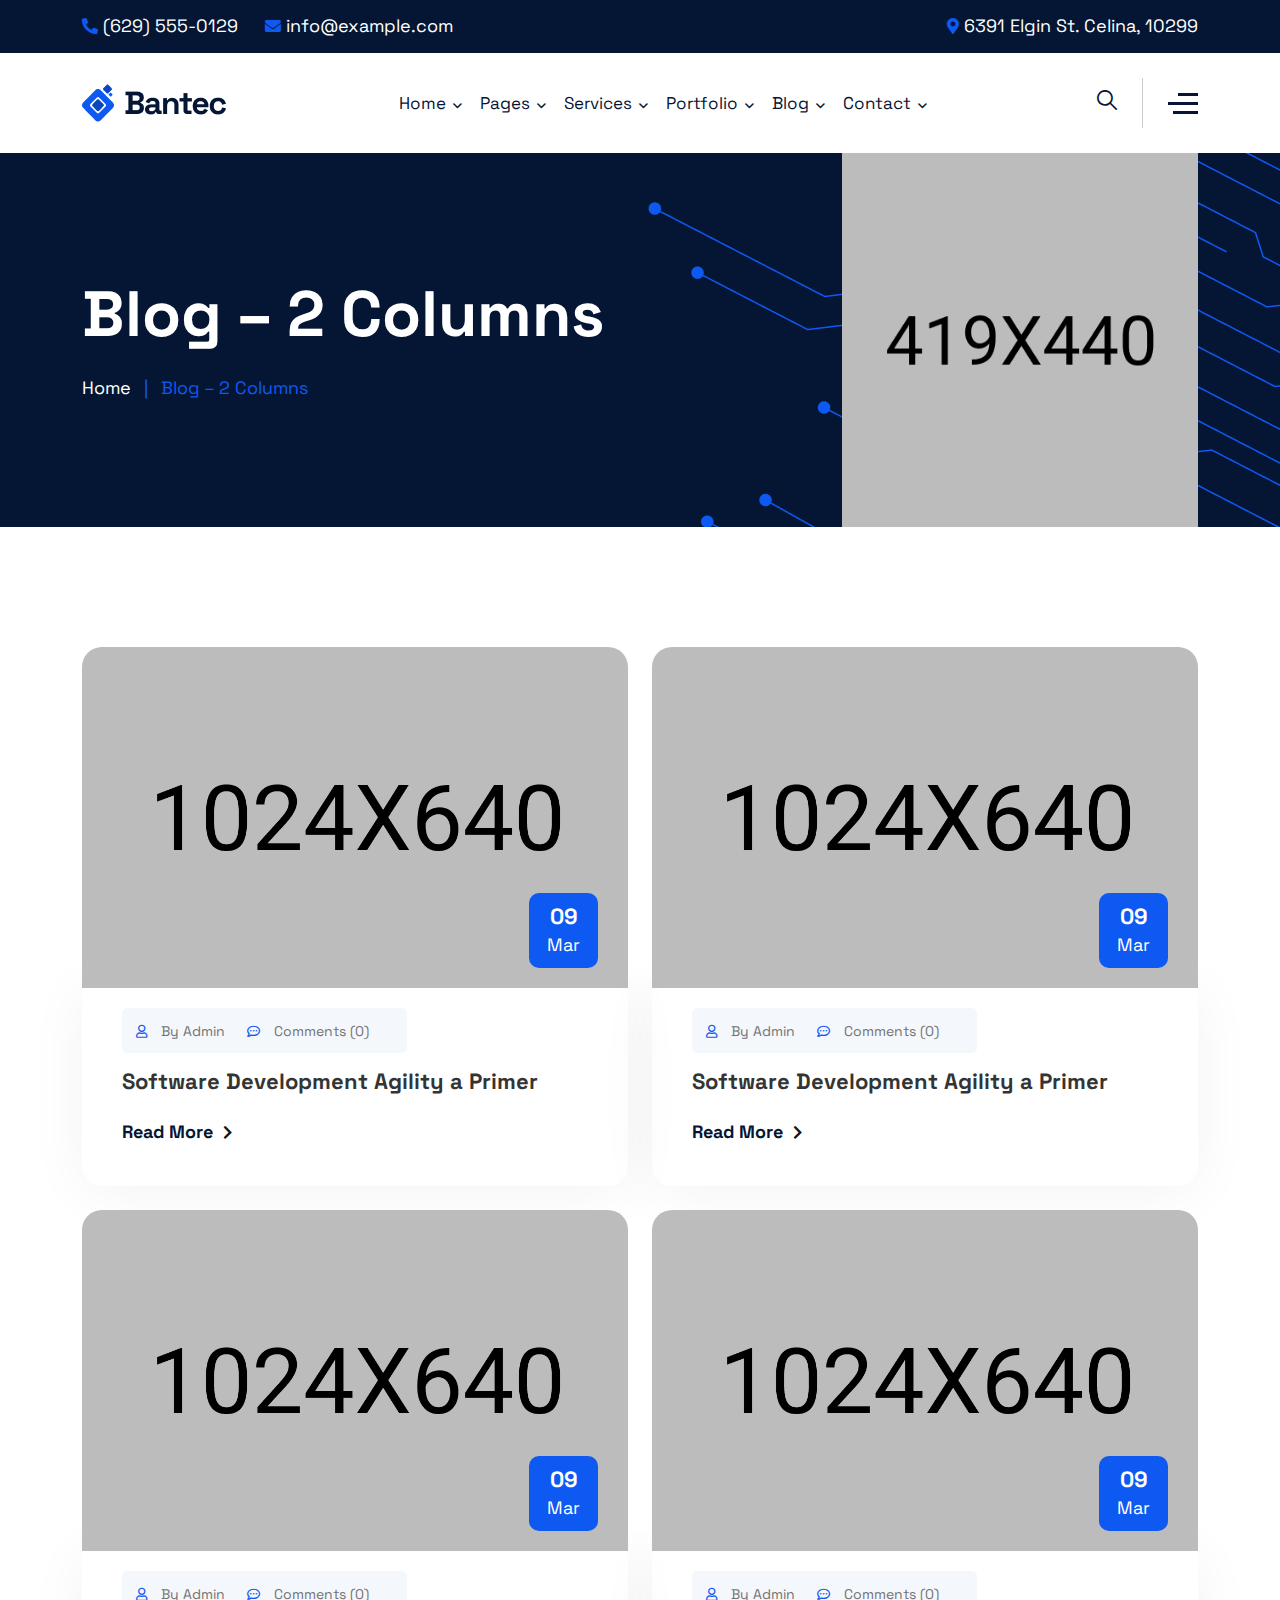
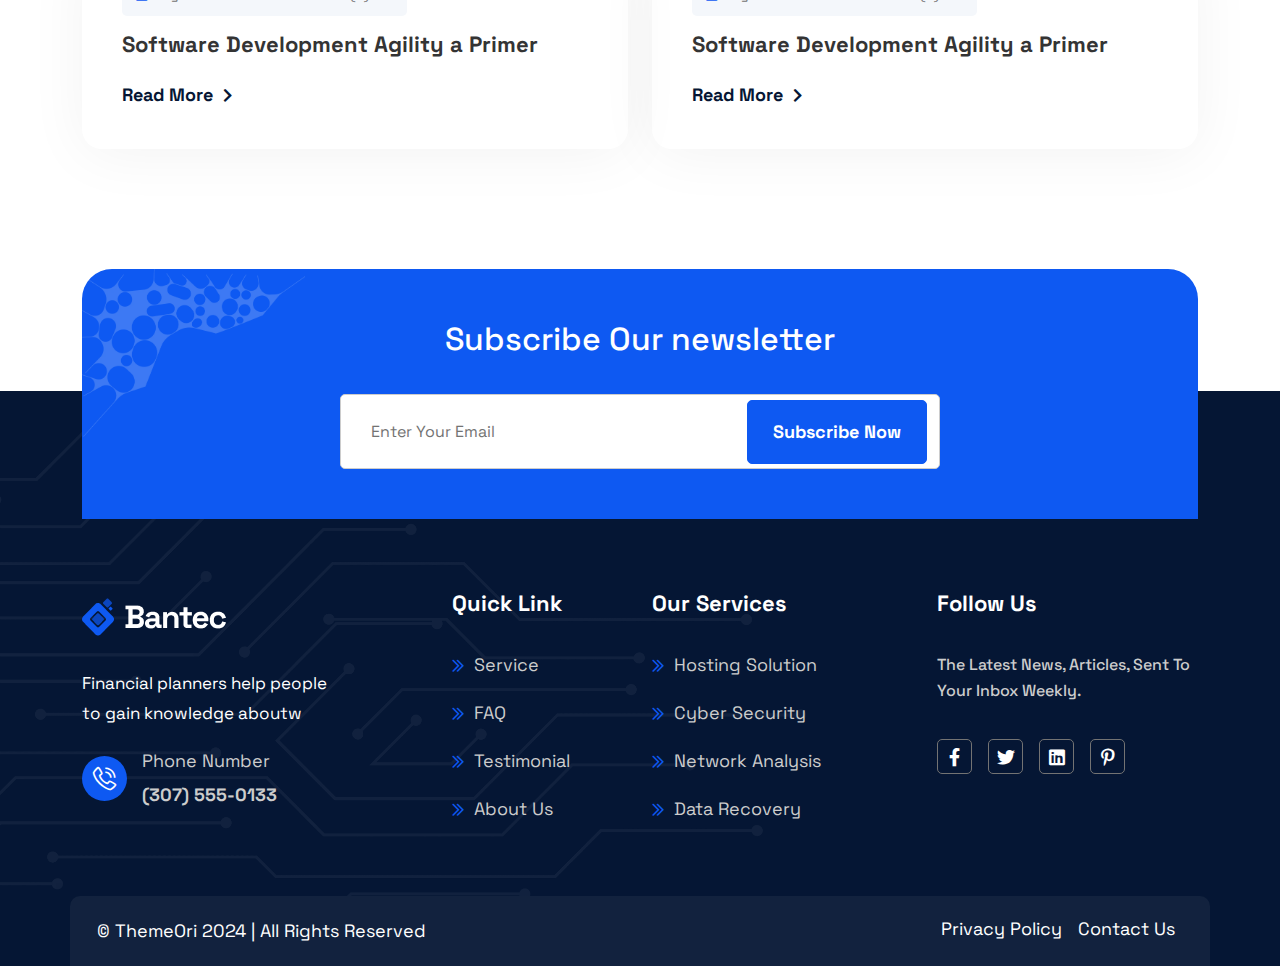
<file: blog-grid-two.html>
<!DOCTYPE html>
<html lang="en">

<head>
	<!-- Start Meta -->
	<meta charset="UTF-8">
	<meta http-equiv="X-UA-Compatible" content="IE=edge">
	<meta name="description" content="Bantec - IT Service & Technology HTML5 Template">
	<meta name="keywords" content="Creative, Digital, multipage, landing, freelancer template">
	<meta name="author" content="ThemeOri">
	<meta name="viewport" content="width=device-width, initial-scale=1">
	<!-- Title of Site -->
	<title>Bantec - IT Service & Technology HTML5 Template</title>
	<!-- Favicons -->
	<link rel="icon" type="image/png" href="assets/img/favicon-1.png">
	<!-- Bootstrap CSS -->
	<link rel="stylesheet" href="assets/css/bootstrap.min.css">
	<!-- Font Awesome CSS -->
	<link rel="stylesheet" href="assets/css/all.css">
	<!-- Flat Icon CSS -->
	<link rel="stylesheet" href="assets/webfonts/flat-icon/flaticon_bantec.css">
	<!-- Animate CSS -->
	<link rel="stylesheet" href="assets/css/animate.css">
	<!-- Swiper Bundle CSS -->
	<link rel="stylesheet" href="assets/css/swiper-bundle.min.css">
	<!-- Slick CSS -->
	<link rel="stylesheet" href="assets/css/slick.css">
	<!-- Magnific Popup CSS -->
	<link rel="stylesheet" href="assets/css/magnific-popup.css">
	<!-- Mean Menu CSS -->
	<link rel="stylesheet" href="assets/css/meanmenu.min.css">
	<!-- Custom CSS -->
	<link rel="stylesheet" href="assets/sass/style.css"> 
</head>

<body>
	<!-- Preloader Start -->
	 <div class="loader">
		 <span class="loader-container"></span>
	 </div>
	<!-- Preloader End -->

	<!-- Top Bar Start -->
	<div class="top__bar">
		<div class="container">
			<div class="row">
				<div class="col-xl-7 col-md-7">
					<div class="top__bar-left">
						<a href="tel:(629)555-0129"><i class="fas fa-phone-alt"></i>(629) 555-0129</a>
						<a href="mailto:info@example.com"><i class="fas fa-envelope"></i>info@example.com</a>
					</div>
				</div>
				<div class="col-xl-5 col-md-5">
					<div class="top__bar-right">
						<a href="https://www.google.com/maps"><i class="fas fa-map-marker-alt"></i>6391 Elgin St. Celina, 10299</a>
					</div>
				</div>
			</div>
		</div>
	</div>
	<!-- Top Bar End -->

	<!-- Header Area Start -->
	<div class="header__area header__sticky">
        <div class="container">
            <div class="header__area-menubar">
                <div class="header__area-menubar-left">
                    <div class="header__area-menubar-left-logo">
                        <a href="index.html"><img class="dark-n" src="assets/img/logo-1.png" alt="image"></a>
                    </div>
                </div>
				<div class="header__area-menubar-center">
                    <div class="header__area-menubar-center-menu menu-responsive">						
                        <ul id="mobilemenu">
                            <li class="menu-item-has-children">
								<a href="#">Home<i class="fas fa-angle-down"></i></a>
                                <ul class="sub-menu">
                                    <li><a href="index.html">Home 01</a></li>
                                    <li><a href="index-two.html">Home 02</a></li>								
                                    <li><a href="index-three.html">Home 03</a></li>								
                                    <li><a href="index-four.html">Home 04</a></li>								
                                    <li><a href="index-five.html">Home 05</a></li>								
                                </ul>
                            </li>                            
							<li class="menu-item-has-children"><a href="#">Pages <i class="fas fa-angle-down"></i></a>
                                <ul class="sub-menu">
									<li><a href="about.html">About Us</a></li>
                                    <li><a href="testimonial.html">Testimonials</a></li>									
                                    <li><a href="pricing-plan.html">Pricing Plan</a></li>								
                                    <li><a href="faq.html">Faq</a></li>								
                                    <li class="menu-item-has-children"><a href="#">Team<i class="fas fa-angle-right"></i></a>
										<ul class="sub-menu">
											<li><a href="team-one.html">Team 01</a></li>
											<li><a href="team-two.html">Team 02</a></li>
										</ul>
									</li>
                                    <li><a href="request-quote.html">Request Quote</a></li>
                                    <li><a href="404.html">404</a></li>
                                </ul>
                            </li>
							<li class="menu-item-has-children"><a href="#">Services <i class="fas fa-angle-down"></i></a>
								<ul class="sub-menu">
									<li><a href="service.html">Service 01</a></li>
									<li><a href="service-two.html">Service 02</a></li>								
									<li><a href="service-details.html">Service Details</a></li>						
								</ul>
							</li>
                            <li class="menu-item-has-children"><a href="#">Portfolio <i class="fas fa-angle-down"></i></a>
                                <ul class="sub-menu">
									<li><a href="portfolio-slider.html">Slider Style</a></li>
									<li><a href="portfolio-column-two.html">Column 2</a></li>
									<li><a href="portfolio-column-three.html">Column 3</a></li>
									<li><a href="project-details.html">Details</a></li>
                                </ul>
                            </li>
							<li class="menu-item-has-children"><a href="#">Blog <i class="fas fa-angle-down"></i></a>
                                <ul class="sub-menu">
									<li class="menu-item-has-children"><a href="#">Blog Grid<i class="fas fa-angle-right"></i></a>
										<ul class="sub-menu">
											<li><a href="blog-grid-two.html">2 Columns</a></li>
											<li><a href="blog-grid-three.html">3 Columns</a></li>
										</ul>
									</li>
									<li><a href="blog-standard.html">Blog Standard</a></li>
									<li><a href="blog-details.html">Blog Details</a></li>
                                </ul>
                            </li>
                            <li class="menu-item-has-children"><a href="#">Contact<i class="fas fa-angle-down"></i></a>
                                <ul class="sub-menu">
									<li><a href="contact.html">Contact Style 1</a></li>
									<li><a href="contact-two.html">Contact Style 2</a></li>
                                </ul>
                            </li>
                        </ul>
                    </div>
				</div>
                <div class="header__area-menubar-right">
                    <div class="header__area-menubar-right-box">
                        <div class="header__area-menubar-right-box-search">
							<div class="search">	
								<span class="header__area-menubar-right-box-search-icon open"><i class="flaticon-loupe"></i></span>
							</div>
							<div class="header__area-menubar-right-box-search-box">
								<form>
									<input type="search" placeholder="Search Here.....">
									<button type="submit"><i class="flaticon-loupe"></i>
									</button>
								</form> <span class="header__area-menubar-right-box-search-box-icon"><i class="fal fa-times"></i></span>
							</div>
						</div>
                        <div class="header__area-menubar-right-box-sidebar">
                            <div class="header__area-menubar-right-box-sidebar-popup-icon">
								<span class="bar-1"></span>
								<span class="bar-2"></span>
								<span class="bar-3"></span>
							</div>
                        </div>
						<div class="header__area-menubar-right-box-btn">
							<a class="btn-one" href="request-quote.html">Get Quote<i class="fas fa-arrow-right"></i></a>
						</div>
                        <!-- sidebar Menu Start -->
                        <div class="header__area-menubar-right-sidebar-popup">
                            <div class="sidebar-close-btn"><i class="fal fa-times"></i></div>
                            <div class="header__area-menubar-right-sidebar-popup-logo">
                                <a href="index.html"> <img src="assets/img/logo-2.png" alt="image"> </a>
                            </div>
                            <p>Morbi et tellus imperdiet, aliquam nulla sed, dapibus erat. Aenean dapibus sem non purus venenatis vulputate. Donec accumsan eleifend blandit. Nullam auctor ligula</p>
							<div class="header__area-menubar-right-sidebar-popup-contact">
								<h4 class="mb-30">Get In Touch</h4>
								<div class="header__area-menubar-right-sidebar-popup-contact-item">
									<div class="header__area-menubar-right-sidebar-popup-contact-item-icon">
										<i class="fal fa-phone-alt icon-animation"></i>
									</div>
									<div class="header__area-menubar-right-sidebar-popup-contact-item-content">
										<span>Call Now</span>
										<h6><a href="tel:+125(895)658568">+125 (895) 658 568</a></h6>
									</div>
								</div>
								<div class="header__area-menubar-right-sidebar-popup-contact-item">
									<div class="header__area-menubar-right-sidebar-popup-contact-item-icon">
										<i class="fal fa-envelope"></i>
									</div>
									<div class="header__area-menubar-right-sidebar-popup-contact-item-content">
										<span>Quick Email</span>
										<h6><a href="mailto:info.help@gmail.com">info.help@gmail.com</a></h6>
									</div>
								</div>
								<div class="header__area-menubar-right-sidebar-popup-contact-item">
									<div class="header__area-menubar-right-sidebar-popup-contact-item-icon">
										<i class="fal fa-map-marker-alt"></i>
									</div>
									<div class="header__area-menubar-right-sidebar-popup-contact-item-content">
										<span>Office Address</span>
										<h6><a href="https://www.google.com/maps">PV3M+X68 Welshpool United Kingdom</a></h6>
									</div>
								</div>
							</div>
							<div class="header__area-menubar-right-sidebar-popup-social">
								<ul>
									<li><a href="https://facebook.com" target="_blank"><i class="fab fa-facebook-f"></i></a></li>
									<li><a href="https://twitter.com" target="_blank"><i class="fab fa-twitter"></i></a></li>
									<li><a href="https://behance.net" target="_blank"><i class="fab fa-behance"></i></a></li>
									<li><a href="https://linkedin.com" target="_blank"><i class="fab fa-linkedin-in"></i></a></li>
								</ul>							
							</div>
                        </div>
                        <div class="sidebar-overlay"></div>
                        <!-- sidebar Menu Start -->
                    </div>
					<div class="responsive-menu"></div>
                </div>
            </div>
        </div>
    </div>    
	<!-- Header Area End -->	

	<!-- Banner Area Start -->
	<div class="page__banner">
		<div class="page__banner-shape">
			<img src="assets/img/shape/page-banner-shape.png" alt="image">
		</div>
		<div class="container">
			<div class="row justify-content-between align-items-center">
				<div class="col-xl-6 col-lg-7">
					<div class="page__banner-content">
						<h2>Blog – 2 Columns</h2>
						<span><a href="index.html">Home</a>
							<span>|</span>
							Blog – 2 Columns
						</span>
					</div>
				</div>
				<div class="col-xl-4 col-lg-5">
					<div class="page__banner-img">
						<img src="assets/img/banner/page-banner-img.png" alt="image">
					</div>
				</div>
			</div>
		</div>
	</div>

	<!-- Banner Area End -->

	<!-- Blog Two Area Start -->
	<div class="blog__two section-padding">
		<div class="container">
			<div class="row gy-4">
				<div class="col-xl-6 col-lg-6">
					<div class="blog__two-single-blog">
						<div class="blog__two-single-blog-img">
							<div class="blog__two-single-blog-date">
								<span class="date">09</span>
								<span class="month">Mar</span>
							</div>
							<img src="assets/img/blog/blog-1.png" alt="image">
						</div>
						<div class="blog__two-single-blog-content">
							<div class="blog__two-single-blog-content-top">
								<span>
									<i class="far fa-user"></i>
									by Admin
								</span>
								<span>
									<i class="far fa-comment-dots"></i>
									Comments (0)
								</span>
							</div>
							<a href="blog-details.html" class="blog__two-single-blog-content-title">Software Development Agility a Primer</a>
							<a href="blog-details.html" class="btn-three">Read more
								<i class="fas fa-chevron-right"></i>
							</a> 
						</div>
					</div>
				</div>
				<div class="col-xl-6 col-lg-6">
					<div class="blog__two-single-blog">
						<div class="blog__two-single-blog-img">
							<div class="blog__two-single-blog-date">
								<span class="date">09</span>
								<span class="month">Mar</span>
							</div>
							<img src="assets/img/blog/blog-2.png" alt="image">
						</div>
						<div class="blog__two-single-blog-content">
							<div class="blog__two-single-blog-content-top">
								<span>
									<i class="far fa-user"></i>
									by Admin
								</span>
								<span>
									<i class="far fa-comment-dots"></i>
									Comments (0)
								</span>
							</div>
							<a href="blog-details.html" class="blog__two-single-blog-content-title">Software Development Agility a Primer</a>
							<a href="blog-details.html" class="btn-three">Read more
								<i class="fas fa-chevron-right"></i>
							</a> 
						</div>
					</div>
				</div>
				<div class="col-xl-6 col-lg-6">
					<div class="blog__two-single-blog">
						<div class="blog__two-single-blog-img">
							<div class="blog__two-single-blog-date">
								<span class="date">09</span>
								<span class="month">Mar</span>
							</div>
							<img src="assets/img/blog/blog-3.png" alt="image">
						</div>
						<div class="blog__two-single-blog-content">
							<div class="blog__two-single-blog-content-top">
								<span>
									<i class="far fa-user"></i>
									by Admin
								</span>
								<span>
									<i class="far fa-comment-dots"></i>
									Comments (0)
								</span>
							</div>
							<a href="blog-details.html" class="blog__two-single-blog-content-title">Software Development Agility a Primer</a>
							<a href="blog-details.html" class="btn-three">Read more
								<i class="fas fa-chevron-right"></i>
							</a> 
						</div>
					</div>
				</div>
				<div class="col-xl-6 col-lg-6">
					<div class="blog__two-single-blog">
						<div class="blog__two-single-blog-img">
							<div class="blog__two-single-blog-date">
								<span class="date">09</span>
								<span class="month">Mar</span>
							</div>
							<img src="assets/img/blog/blog-3.png" alt="image">
						</div>
						<div class="blog__two-single-blog-content">
							<div class="blog__two-single-blog-content-top">
								<span>
									<i class="far fa-user"></i>
									by Admin
								</span>
								<span>
									<i class="far fa-comment-dots"></i>
									Comments (0)
								</span>
							</div>
							<a href="blog-details.html" class="blog__two-single-blog-content-title">Software Development Agility a Primer</a>
							<a href="blog-details.html" class="btn-three">Read more
								<i class="fas fa-chevron-right"></i>
							</a> 
						</div>
					</div>
				</div>
			</div>
		</div>
	</div>
	<!-- Blog Two Area End -->
	
	<!-- Subscribe Area End -->
	<div class="subscribe__one">
		<div class="container">
			<div class="row justify-content-center text-center subscribe__one-content" style="background-image: url(assets/img/subscribe/subscribe-one-shape-1.png);">
				<div class="col-xl-7 col-lg-8">
					<div class="subscribe__one-title">
						<h3>Subscribe Our newsletter </h3>
					</div>
					<form action="#" class="subscribe__one-form">
						<input type="email" placeholder="Enter Your Email">
						<button class="btn-two" type="submit">subscribe now</button>
					</form>
				</div>
			</div>
		</div>
	</div>
	<!-- Subscribe Area End -->

	<!-- Footer Two Area Start -->
	<div class="footer__two">
		<img class="footer__two-shape" src="assets/img/shape/footer-two-bg.png" alt="image">
		<div class="container">
			<div class="row gy-4 justify-content-between">
				<div class="col-xl-3 col-lg-4 col-md-6 col-sm-6">
					<div class="footer__two-widget">
						<div class="footer__two-widget-about">
							<a href="#"><img src="assets/img/logo-2.png" alt="image"></a>
							<p>Financial planners help people to gain knowledge aboutw</p>
							<div class="footer__two-widget-about-location">
								<div class="footer__two-widget-about-location-item">
									<div class="footer__two-widget-about-location-item-icon">
										<i class="flaticon-telephone-call"></i>
									</div>
									<div class="footer__two-widget-about-location-item-info">
										<span>Phone Number</span>
										<a href="tel:(307)555-0133">(307) 555-0133</a>
									</div>
								</div>
							</div>
						</div>
					</div>
				</div>
				<div class="col-xl-3 col-lg-4 col-md-6 col-sm-6">
					<div class="footer__two-widget ml-85">
						<h4>Quick Link</h4>
						<div class="footer__two-widget-solution">
							<ul>
<li><a href="service.html"><i class="far fa-chevron-double-right"></i>Service</a></li>
								<li><a href="faq.html"><i class="far fa-chevron-double-right"></i>FAQ</a></li>
								<li><a href="testimonial.html"><i class="far fa-chevron-double-right"></i>Testimonial</a></li>
								<li><a href="about.html"><i class="far fa-chevron-double-right"></i>About Us</a></li>
							</ul>
						</div>
					</div>
				</div>
				<div class="col-xl-3 col-lg-4 col-md-6 col-sm-6">
					<div class="footer__two-widget">
						<h4>Our Services</h4>
						<div class="footer__two-widget-solution">
							<ul>
								<li><a href="services-right-sidebar.html"><i class="far fa-chevron-double-right"></i>Hosting Solution</a></li>
								<li><a href="services-right-sidebar.html"><i class="far fa-chevron-double-right"></i>Cyber Security</a></li>
								<li><a href="services-right-sidebar.html"><i class="far fa-chevron-double-right"></i>Network Analysis</a></li>
								<li><a href="services-right-sidebar.html"><i class="far fa-chevron-double-right"></i>Data Recovery</a></li>
							</ul>
						</div>
					</div>
				</div>
				<div class="col-xl-3 col-lg-4 col-md-6 col-sm-6">
					<div class="footer__two-widget">
						<h4>Follow Us</h4>
						<div class="footer__two-widget-subscribe">
							<p>The latest news, articles, sent to your inbox weekly.</p>
							 <div class="footer__two-widget-social">	
								<ul>
									<li><a href="https://www.facebook.com"><i class="fab fa-facebook-f"></i></a></li>
									<li><a href="https://www.twitter.com"><i class="fab fa-twitter"></i></a></li>
									<li><a href="https://www.linkedin.com"><i class="fab fa-linkedin"></i></a></li>
									<li><a href="https://www.pinterest.com"><i class="fab fa-pinterest-p"></i></a></li>
								</ul>
							</div>
						</div>
					</div>
				</div>
			</div>
		</div>
		<div class="copyright__one">
			<div class="container">
				<div class="row justify-content-between copyright__one-container-area">
					<div class="col-xl-5 col-lg-6"> 
						<div class="copyright__one-left">
							<p>© ThemeOri  2024 | All Rights Reserved</p>
						</div>
					</div>
					<div class="col-xl-5 col-lg-6">
						<div class="copyright__one-right">
							<a href="about.html">Privacy Policy</a>
							<a href="contact.html">Contact Us</a>
						</div>
					</div>
				</div>
			</div>
		</div>
	</div>
	<!-- Footer Two Area End -->

	<!-- Scroll Btn Start -->
	<div class="scroll-up">
		<svg class="scroll-circle svg-content" width="100%" height="100%" viewBox="-1 -1 102 102"><path d="M50,1 a49,49 0 0,1 0,98 a49,49 0 0,1 0,-98" /> </svg>
	</div>
	<!-- Scroll Btn End -->
	<!-- Main JS -->
	<script src="assets/js/jquery-3.6.0.min.js"></script>
	<!-- Bootstrap JS -->
	<script src="assets/js/bootstrap.min.js"></script>
	<!-- Counter Up JS -->
	<script src="assets/js/jquery.counterup.min.js"></script>
	<!-- Popper JS -->
	<script src="assets/js/popper.min.js"></script>
	<!-- Progressbar JS -->
	<script src="assets/js/progressbar.min.js"></script>
	<!-- Magnific Popup JS -->
	<script src="assets/js/jquery.magnific-popup.min.js"></script>
	<!-- Swiper Bundle JS -->
	<script src="assets/js/swiper-bundle.min.js"></script>
    <!-- Isotope JS -->
	<script src="assets/js/isotope.pkgd.min.js"></script>
	<!-- Waypoints JS -->
	<script src="assets/js/jquery.waypoints.min.js"></script>
	<!-- Mean Menu JS -->
	<script src="assets/js/jquery.meanmenu.min.js"></script>
	<!-- Custom JS -->
	<script src="assets/js/custom.js"></script>
</body>
</html>
</file>
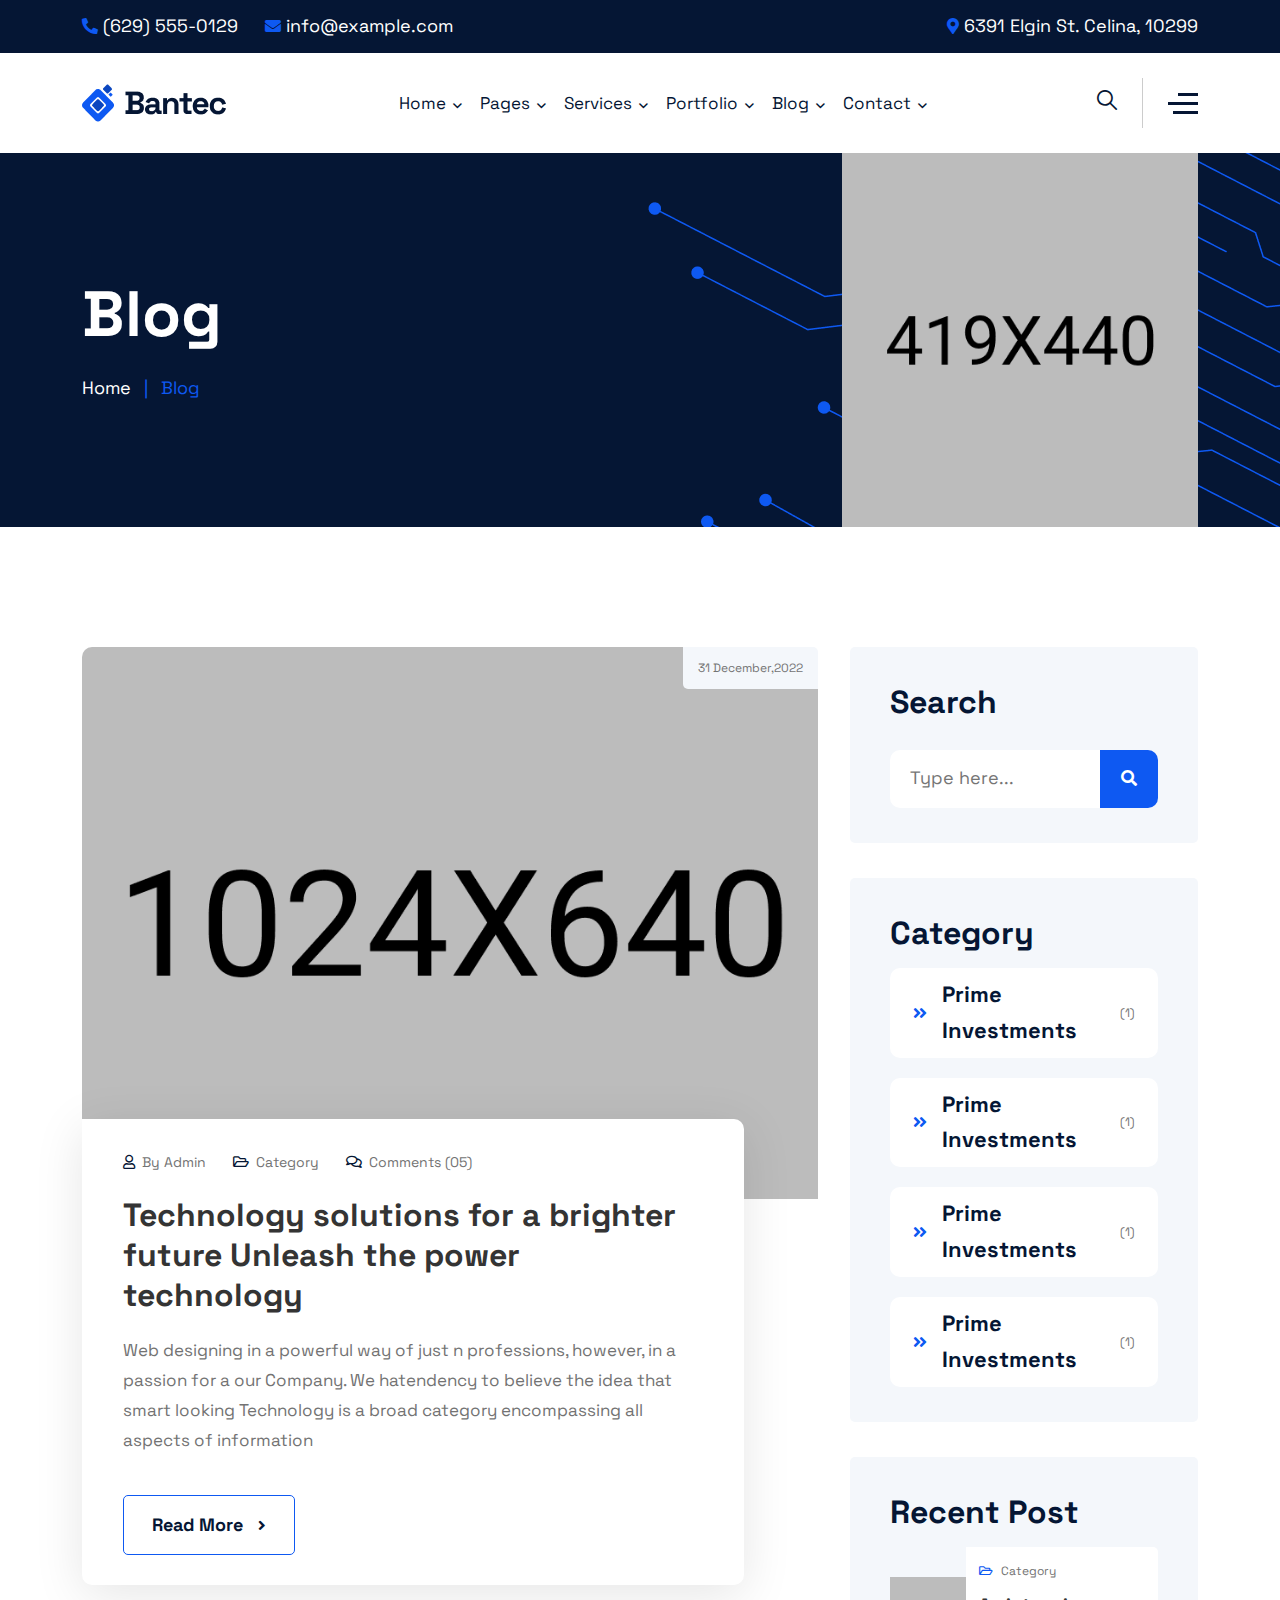
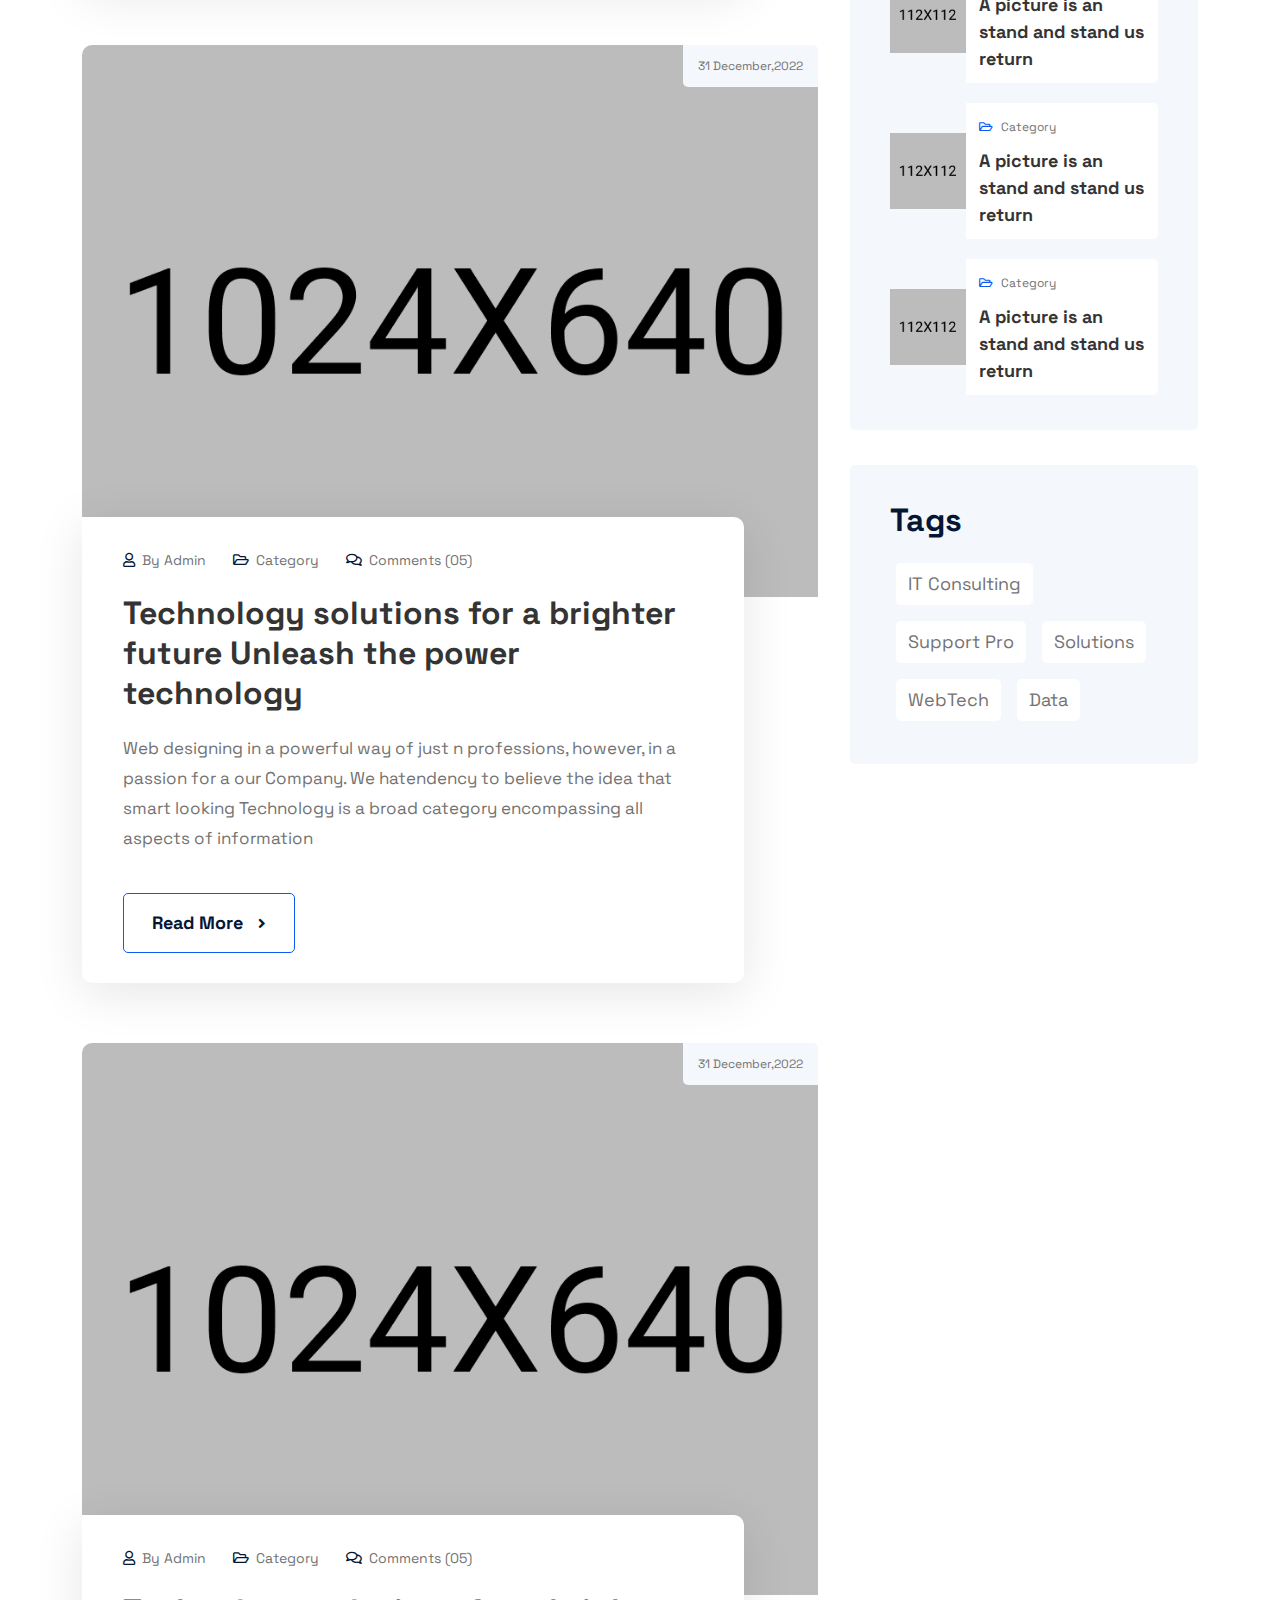
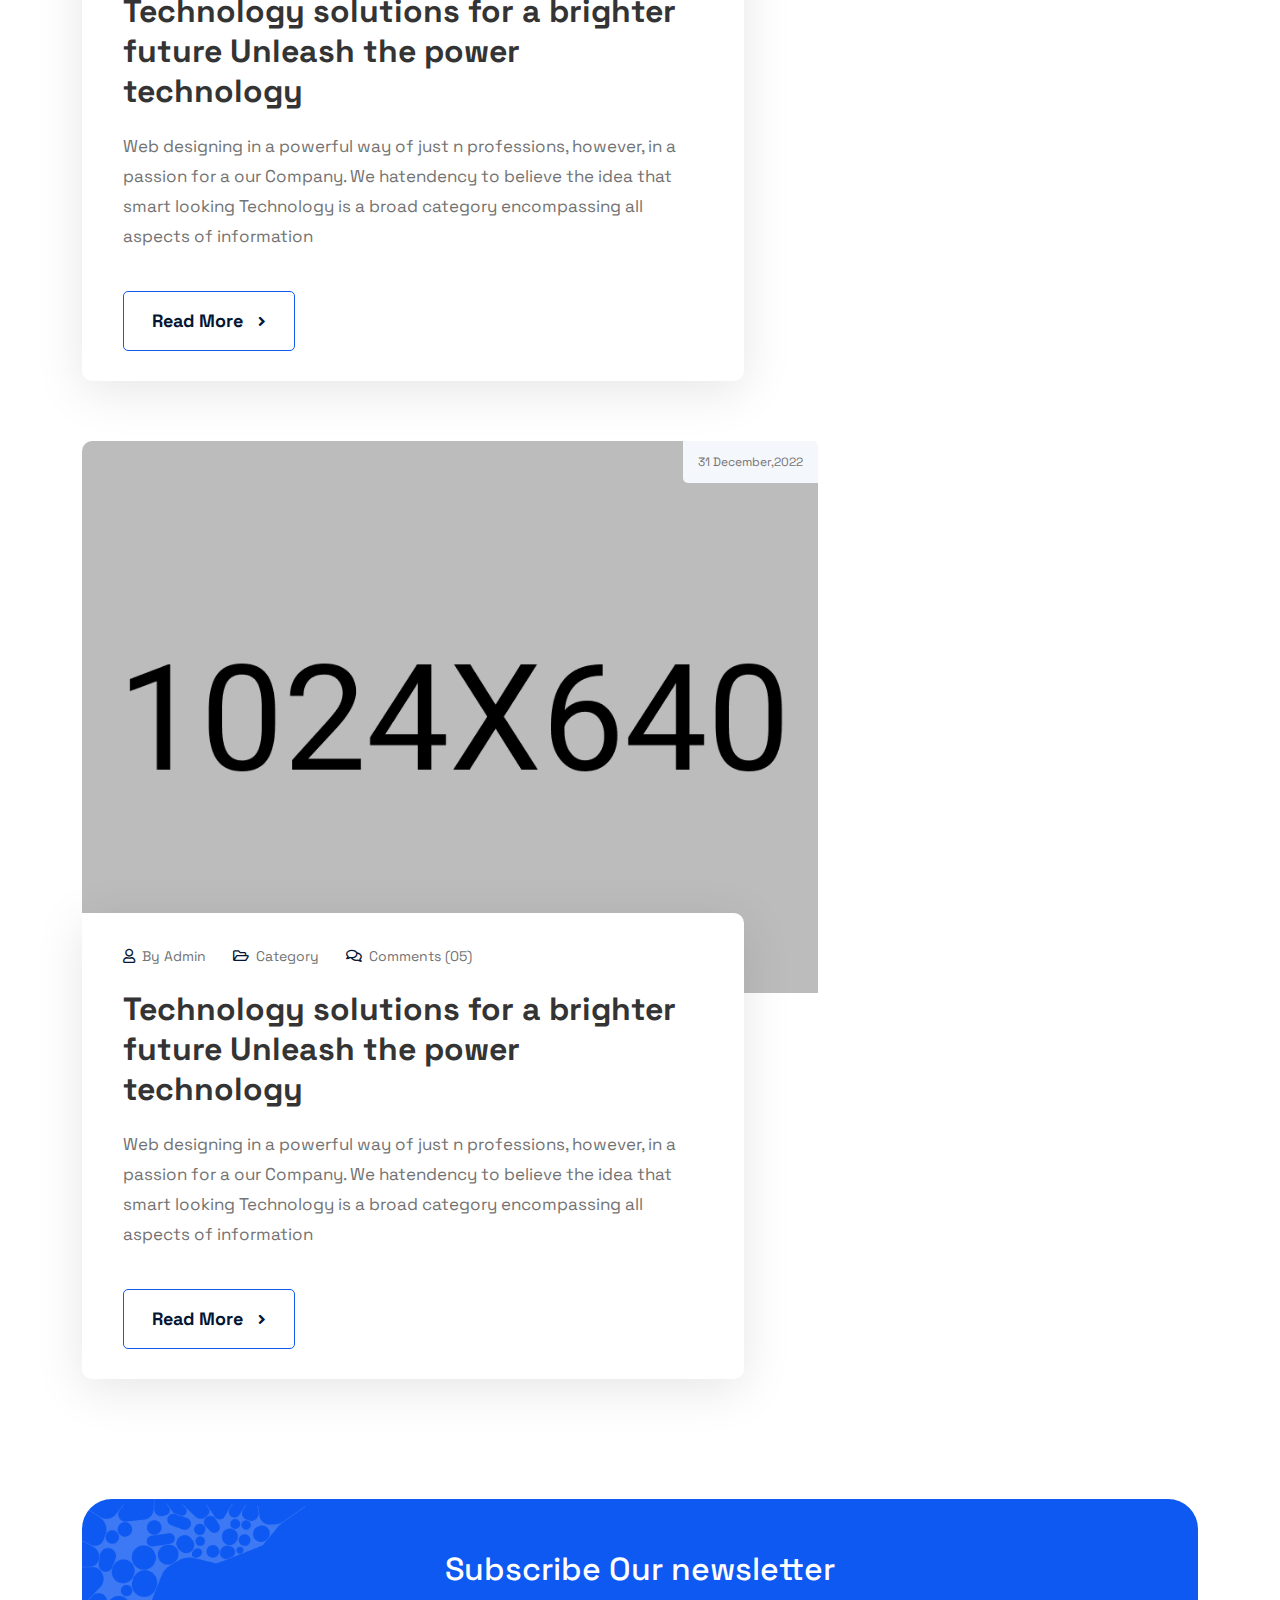
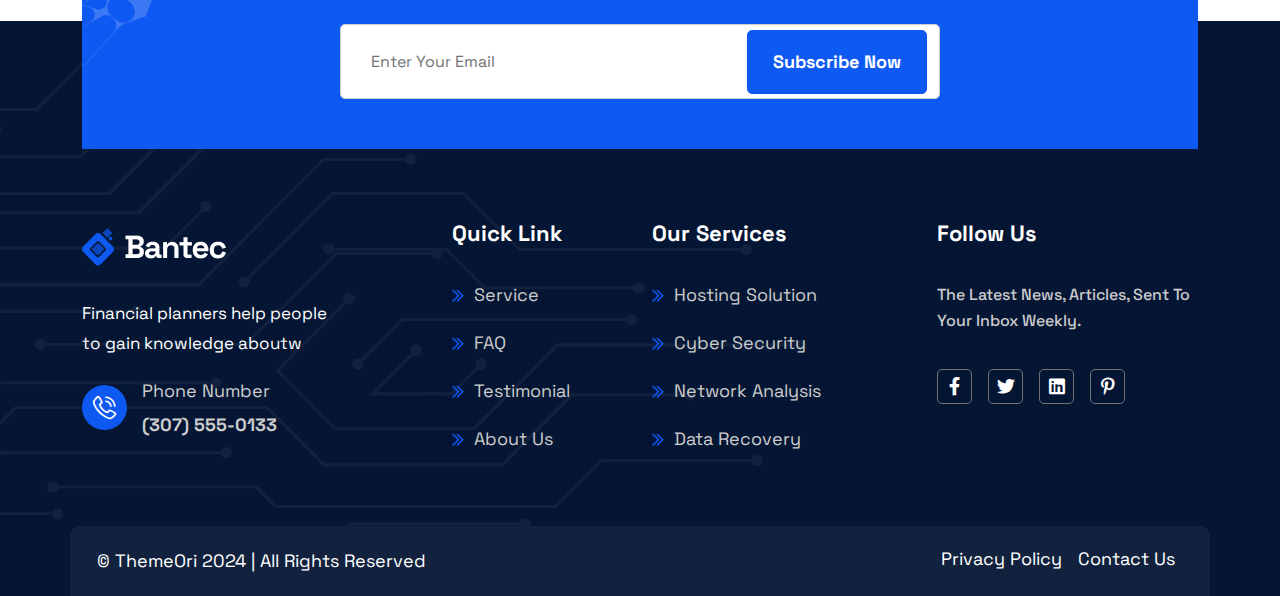
<file: blog-standard.html>
<!DOCTYPE html>
<html lang="en">

<head>
	<!-- Start Meta -->
	<meta charset="UTF-8">
	<meta http-equiv="X-UA-Compatible" content="IE=edge">
	<meta name="description" content="Bantec - IT Service & Technology HTML5 Template">
	<meta name="keywords" content="Creative, Digital, multipage, landing, freelancer template">
	<meta name="author" content="ThemeOri">
	<meta name="viewport" content="width=device-width, initial-scale=1">
	<!-- Title of Site -->
	<title>Bantec - IT Service & Technology HTML5 Template</title>
	<!-- Favicons -->
	<link rel="icon" type="image/png" href="assets/img/favicon-1.png">
	<!-- Bootstrap CSS -->
	<link rel="stylesheet" href="assets/css/bootstrap.min.css">
	<!-- Font Awesome CSS -->
	<link rel="stylesheet" href="assets/css/all.css">
	<!-- Flat Icon CSS -->
	<link rel="stylesheet" href="assets/webfonts/flat-icon/flaticon_bantec.css">
	<!-- Animate CSS -->
	<link rel="stylesheet" href="assets/css/animate.css">
	<!-- Swiper Bundle CSS -->
	<link rel="stylesheet" href="assets/css/swiper-bundle.min.css">
	<!-- Slick CSS -->
	<link rel="stylesheet" href="assets/css/slick.css">
	<!-- Magnific Popup CSS -->
	<link rel="stylesheet" href="assets/css/magnific-popup.css">
	<!-- Mean Menu CSS -->
	<link rel="stylesheet" href="assets/css/meanmenu.min.css">
	<!-- Custom CSS -->
	<link rel="stylesheet" href="assets/sass/style.css"> 
</head>

<body>
	<!-- Preloader Start -->
	 <div class="loader">
		 <span class="loader-container"></span>
	 </div>
	<!-- Preloader End -->

	<!-- Top Bar Start -->
	<div class="top__bar">
		<div class="container">
			<div class="row">
				<div class="col-xl-7 col-md-7">
					<div class="top__bar-left">
						<a href="tel:(629)555-0129"><i class="fas fa-phone-alt"></i>(629) 555-0129</a>
						<a href="mailto:info@example.com"><i class="fas fa-envelope"></i>info@example.com</a>
					</div>
				</div>
				<div class="col-xl-5 col-md-5">
					<div class="top__bar-right">
						<a href="https://www.google.com/maps"><i class="fas fa-map-marker-alt"></i>6391 Elgin St. Celina, 10299</a>
					</div>
				</div>
			</div>
		</div>
	</div>
	<!-- Top Bar End -->

	<!-- Header Area Start -->
	<div class="header__area header__sticky">
        <div class="container">
            <div class="header__area-menubar">
                <div class="header__area-menubar-left">
                    <div class="header__area-menubar-left-logo">
                        <a href="index.html"><img class="dark-n" src="assets/img/logo-1.png" alt="image"></a>
                    </div>
                </div>
				<div class="header__area-menubar-center">
                    <div class="header__area-menubar-center-menu menu-responsive">						
                        <ul id="mobilemenu">
                            <li class="menu-item-has-children">
								<a href="#">Home<i class="fas fa-angle-down"></i></a>
                                <ul class="sub-menu">
                                    <li><a href="index.html">Home 01</a></li>
                                    <li><a href="index-two.html">Home 02</a></li>								
                                    <li><a href="index-three.html">Home 03</a></li>								
                                    <li><a href="index-four.html">Home 04</a></li>								
                                    <li><a href="index-five.html">Home 05</a></li>								
                                </ul>
                            </li>                            
							<li class="menu-item-has-children"><a href="#">Pages <i class="fas fa-angle-down"></i></a>
                                <ul class="sub-menu">
									<li><a href="about.html">About Us</a></li>
                                    <li><a href="testimonial.html">Testimonials</a></li>									
                                    <li><a href="pricing-plan.html">Pricing Plan</a></li>								
                                    <li><a href="faq.html">Faq</a></li>								
                                    <li class="menu-item-has-children"><a href="#">Team<i class="fas fa-angle-right"></i></a>
										<ul class="sub-menu">
											<li><a href="team-one.html">Team 01</a></li>
											<li><a href="team-two.html">Team 02</a></li>
										</ul>
									</li>
                                    <li><a href="request-quote.html">Request Quote</a></li>
                                    <li><a href="404.html">404</a></li>
                                </ul>
                            </li>
							<li class="menu-item-has-children"><a href="#">Services <i class="fas fa-angle-down"></i></a>
								<ul class="sub-menu">
									<li><a href="service.html">Service 01</a></li>
									<li><a href="service-two.html">Service 02</a></li>								
									<li><a href="service-details.html">Service Details</a></li>						
								</ul>
							</li>
                            <li class="menu-item-has-children"><a href="#">Portfolio <i class="fas fa-angle-down"></i></a>
                                <ul class="sub-menu">
									<li><a href="portfolio-slider.html">Slider Style</a></li>
									<li><a href="portfolio-column-two.html">Column 2</a></li>
									<li><a href="portfolio-column-three.html">Column 3</a></li>
									<li><a href="project-details.html">Details</a></li>
                                </ul>
                            </li>
							<li class="menu-item-has-children"><a href="#">Blog <i class="fas fa-angle-down"></i></a>
                                <ul class="sub-menu">
									<li class="menu-item-has-children"><a href="#">Blog Grid<i class="fas fa-angle-right"></i></a>
										<ul class="sub-menu">
											<li><a href="blog-grid-two.html">2 Columns</a></li>
											<li><a href="blog-grid-three.html">3 Columns</a></li>
										</ul>
									</li>
									<li><a href="blog-standard.html">Blog Standard</a></li>
									<li><a href="blog-details.html">Blog Details</a></li>
                                </ul>
                            </li>
                            <li class="menu-item-has-children"><a href="#">Contact<i class="fas fa-angle-down"></i></a>
                                <ul class="sub-menu">
									<li><a href="contact.html">Contact Style 1</a></li>
									<li><a href="contact-two.html">Contact Style 2</a></li>
                                </ul>
                            </li>
                        </ul>
                    </div>
				</div>
                <div class="header__area-menubar-right">
                    <div class="header__area-menubar-right-box">
                        <div class="header__area-menubar-right-box-search">
							<div class="search">	
								<span class="header__area-menubar-right-box-search-icon open"><i class="flaticon-loupe"></i></span>
							</div>
							<div class="header__area-menubar-right-box-search-box">
								<form>
									<input type="search" placeholder="Search Here.....">
									<button type="submit"><i class="flaticon-loupe"></i>
									</button>
								</form> <span class="header__area-menubar-right-box-search-box-icon"><i class="fal fa-times"></i></span>
							</div>
						</div>
                        <div class="header__area-menubar-right-box-sidebar">
                            <div class="header__area-menubar-right-box-sidebar-popup-icon">
								<span class="bar-1"></span>
								<span class="bar-2"></span>
								<span class="bar-3"></span>
							</div>
                        </div>
						<div class="header__area-menubar-right-box-btn">
							<a class="btn-one" href="request-quote.html">Get Quote<i class="fas fa-arrow-right"></i></a>
						</div>
                        <!-- sidebar Menu Start -->
                        <div class="header__area-menubar-right-sidebar-popup">
                            <div class="sidebar-close-btn"><i class="fal fa-times"></i></div>
                            <div class="header__area-menubar-right-sidebar-popup-logo">
                                <a href="index.html"> <img src="assets/img/logo-2.png" alt="image"> </a>
                            </div>
                            <p>Morbi et tellus imperdiet, aliquam nulla sed, dapibus erat. Aenean dapibus sem non purus venenatis vulputate. Donec accumsan eleifend blandit. Nullam auctor ligula</p>
							<div class="header__area-menubar-right-sidebar-popup-contact">
								<h4 class="mb-30">Get In Touch</h4>
								<div class="header__area-menubar-right-sidebar-popup-contact-item">
									<div class="header__area-menubar-right-sidebar-popup-contact-item-icon">
										<i class="fal fa-phone-alt icon-animation"></i>
									</div>
									<div class="header__area-menubar-right-sidebar-popup-contact-item-content">
										<span>Call Now</span>
										<h6><a href="tel:+125(895)658568">+125 (895) 658 568</a></h6>
									</div>
								</div>
								<div class="header__area-menubar-right-sidebar-popup-contact-item">
									<div class="header__area-menubar-right-sidebar-popup-contact-item-icon">
										<i class="fal fa-envelope"></i>
									</div>
									<div class="header__area-menubar-right-sidebar-popup-contact-item-content">
										<span>Quick Email</span>
										<h6><a href="mailto:info.help@gmail.com">info.help@gmail.com</a></h6>
									</div>
								</div>
								<div class="header__area-menubar-right-sidebar-popup-contact-item">
									<div class="header__area-menubar-right-sidebar-popup-contact-item-icon">
										<i class="fal fa-map-marker-alt"></i>
									</div>
									<div class="header__area-menubar-right-sidebar-popup-contact-item-content">
										<span>Office Address</span>
										<h6><a href="https://www.google.com/maps">PV3M+X68 Welshpool United Kingdom</a></h6>
									</div>
								</div>
							</div>
							<div class="header__area-menubar-right-sidebar-popup-social">
								<ul>
									<li><a href="https://facebook.com" target="_blank"><i class="fab fa-facebook-f"></i></a></li>
									<li><a href="https://twitter.com" target="_blank"><i class="fab fa-twitter"></i></a></li>
									<li><a href="https://behance.net" target="_blank"><i class="fab fa-behance"></i></a></li>
									<li><a href="https://linkedin.com" target="_blank"><i class="fab fa-linkedin-in"></i></a></li>
								</ul>							
							</div>
                        </div>
                        <div class="sidebar-overlay"></div>
                        <!-- sidebar Menu Start -->
                    </div>
					<div class="responsive-menu"></div>
                </div>
            </div>
        </div>
    </div>    
	<!-- Header Area End -->	

	<!-- Banner Area Start -->

	<div class="page__banner">
		<div class="page__banner-shape">
			<img src="assets/img/shape/page-banner-shape.png" alt="image">
		</div>
		<div class="container">
			<div class="row justify-content-between align-items-center">
				<div class="col-xl-6 col-lg-7">
					<div class="page__banner-content">
						<h2>Blog</h2>
						<span><a href="index.html">Home</a>
							<span>|</span>
							Blog
						</span>
					</div>
				</div>
				<div class="col-xl-4 col-lg-5">
					<div class="page__banner-img">
						<img src="assets/img/banner/page-banner-img.png" alt="image">
					</div>
				</div>
			</div>
		</div>
	</div>

	<!-- Banner Area End -->

	<!-- Blog With Sidebar Area End -->

	<div class="blog__sidebar section-padding">
		<div class="container">
			<div class="row gy-4 flex-wrap-reverse">
				<div class="col-xl-8">
					<div class="blog__sidebar-single-blog">
						<div class="blog__sidebar-single-blog-image">
							<img src="assets/img/blog/blog-1.png" alt="image">
						</div>
						<div class="blog__sidebar-single-blog-date">
							<span>31 December,2022</span>
						</div>
						<div class="blog__sidebar-single-blog-content">
							<div class="blog__sidebar-single-blog-content-top">
								<span>
									<i class="far fa-user"></i>
									by Admin
								</span>
								<span>
									<i class="far fa-folder-open"></i>
									Category
								</span>
								<span>
									<i class="far fa-comments"></i>
									Comments (05)
								</span>
							</div>
							<a href="#" class="blog-heading">Technology solutions for a brighter future Unleash the power technology</a>
							<p>Web designing in a powerful way of just n professions, however, in a passion for a our Company. We hatendency to believe the idea that smart looking Technology is a broad category encompassing all aspects of information</p>
							<a href="#" class="btn-one">Read More
								<i class="fas fa-angle-right"></i>
							</a>
						</div>
					</div>
					<div class="blog__sidebar-single-blog">
						<div class="blog__sidebar-single-blog-image">
							<img src="assets/img/blog/blog-1.png" alt="image">
						</div>
						<div class="blog__sidebar-single-blog-date">
							<span>31 December,2022</span>
						</div>
						<div class="blog__sidebar-single-blog-content">
							<div class="blog__sidebar-single-blog-content-top">
								<span>
									<i class="far fa-user"></i>
									by Admin
								</span>
								<span>
									<i class="far fa-folder-open"></i>
									Category
								</span>
								<span>
									<i class="far fa-comments"></i>
									Comments (05)
								</span>
							</div>
							<a href="#" class="blog-heading">Technology solutions for a brighter future Unleash the power technology</a>
							<p>Web designing in a powerful way of just n professions, however, in a passion for a our Company. We hatendency to believe the idea that smart looking Technology is a broad category encompassing all aspects of information</p>
							<a href="#" class="btn-one">Read More
								<i class="fas fa-angle-right"></i>
							</a>
						</div>
					</div>
					<div class="blog__sidebar-single-blog">
						<div class="blog__sidebar-single-blog-image">
							<img src="assets/img/blog/blog-1.png" alt="image">
						</div>
						<div class="blog__sidebar-single-blog-date">
							<span>31 December,2022</span>
						</div>
						<div class="blog__sidebar-single-blog-content">
							<div class="blog__sidebar-single-blog-content-top">
								<span>
									<i class="far fa-user"></i>
									by Admin
								</span>
								<span>
									<i class="far fa-folder-open"></i>
									Category
								</span>
								<span>
									<i class="far fa-comments"></i>
									Comments (05)
								</span>
							</div>
							<a href="#" class="blog-heading">Technology solutions for a brighter future Unleash the power technology</a>
							<p>Web designing in a powerful way of just n professions, however, in a passion for a our Company. We hatendency to believe the idea that smart looking Technology is a broad category encompassing all aspects of information</p>
							<a href="#" class="btn-one">Read More
								<i class="fas fa-angle-right"></i>
							</a>
						</div>
					</div>
					<div class="blog__sidebar-single-blog">
						<div class="blog__sidebar-single-blog-image">
							<img src="assets/img/blog/blog-1.png" alt="image">
						</div>
						<div class="blog__sidebar-single-blog-date">
							<span>31 December,2022</span>
						</div>
						<div class="blog__sidebar-single-blog-content">
							<div class="blog__sidebar-single-blog-content-top">
								<span>
									<i class="far fa-user"></i>
									by Admin
								</span>
								<span>
									<i class="far fa-folder-open"></i>
									Category
								</span>
								<span>
									<i class="far fa-comments"></i>
									Comments (05)
								</span>
							</div>
							<a href="#" class="blog-heading">Technology solutions for a brighter future Unleash the power technology</a>
							<p>Web designing in a powerful way of just n professions, however, in a passion for a our Company. We hatendency to believe the idea that smart looking Technology is a broad category encompassing all aspects of information</p>
							<a href="#" class="btn-one">Read More
								<i class="fas fa-angle-right"></i>
							</a>
						</div>
					</div>
				</div>
				<div class="col-xl-4">
					<div class="blog__sidebar-main-sidebar">
						<div class="sidebar-item">
							<div class="sidebar-item-single sidebar-search">
								<h3>Search</h3>
								<form action="#">
									<input type="text" placeholder="Type here...">
									<button type="submit">
										<i class="fas fa-search"></i>
									</button>
								</form>
							</div>

							<div class="sidebar-item-single sidebar-category">
								<h3>Category</h3>
								<div class="categories">
									<a href="#" class="single-category">
										<div class="single-category-name">
											<i class="fas fa-angle-double-right"></i>
											<h4>Prime Investments</h4>
										</div>
										<span class="category-count">(1)</span>
									</a>
									<a href="#" class="single-category">
										<div class="single-category-name">
											<i class="fas fa-angle-double-right"></i>
											<h4>Prime Investments</h4>
										</div>
										<span class="category-count">(1)</span>
									</a>
									<a href="#" class="single-category">
										<div class="single-category-name">
											<i class="fas fa-angle-double-right"></i>
											<h4>Prime Investments</h4>
										</div>
										<span class="category-count">(1)</span>
									</a>
									<a href="#" class="single-category">
										<div class="single-category-name">
											<i class="fas fa-angle-double-right"></i>
											<h4>Prime Investments</h4>
										</div>
										<span class="category-count">(1)</span>
									</a>
								</div>
							</div>

							<div class="sidebar-item-single recent-blog-post">
								<h3>Recent Post</h3>
								<div class="blog-post">
									<div class="blog-post-single">
										<div class="blog-post-single-img">
											<img src="assets/img/blog/blog-sidebar.png" alt="image">
										</div>
										<div class="blog-post-single-content">
											<div class="blog-post-single-content-top">
												<span>
													<i class="far fa-folder-open"></i>
													category
												</span>
											</div>
											<a href="blog-details.html">A picture is an stand and stand us return</a>
										</div>
									</div>
									<div class="blog-post-single">
										<div class="blog-post-single-img">
											<img src="assets/img/blog/blog-sidebar.png" alt="image">
										</div>
										<div class="blog-post-single-content">
											<div class="blog-post-single-content-top">
												<span>
													<i class="far fa-folder-open"></i>
													category
												</span>
											</div>
											<a href="blog-details.html">A picture is an stand and stand us return</a>
										</div>
									</div>
									<div class="blog-post-single">
										<div class="blog-post-single-img">
											<img src="assets/img/blog/blog-sidebar.png" alt="image">
										</div>
										<div class="blog-post-single-content">
											<div class="blog-post-single-content-top">
												<span>
													<i class="far fa-folder-open"></i>
													category
												</span>
											</div>
											<a href="blog-details.html">A picture is an stand and stand us return</a>
										</div>
									</div>
								</div>
							</div>

							<div class="sidebar-item-single tags">
								<h3>Tags</h3>
								<a href="#">IT Consulting</a>
								<a href="#">Support Pro</a>
								<a href="#">Solutions</a>
								<a href="#">WebTech</a>
								<a href="#">Data</a>
							</div>
						</div>
					</div>
				</div>
			</div>
		</div>
	</div>

	<!-- Blog With Sidebar Area End -->
	
	<!-- Subscribe Area End -->
	<div class="subscribe__one">
		<div class="container">
			<div class="row justify-content-center text-center subscribe__one-content" style="background-image: url(assets/img/subscribe/subscribe-one-shape-1.png);">
				<div class="col-xl-7 col-lg-8">
					<div class="subscribe__one-title">
						<h3>Subscribe Our newsletter </h3>
					</div>
					<form action="#" class="subscribe__one-form">
						<input type="email" placeholder="Enter Your Email">
						<button class="btn-two" type="submit">subscribe now</button>
					</form>
				</div>
			</div>
		</div>
	</div>
	<!-- Subscribe Area End -->

	<!-- Footer Two Area Start -->
	<div class="footer__two">
		<img class="footer__two-shape" src="assets/img/shape/footer-two-bg.png" alt="image">
		<div class="container">
			<div class="row gy-4 justify-content-between">
				<div class="col-xl-3 col-lg-4 col-md-6 col-sm-6">
					<div class="footer__two-widget">
						<div class="footer__two-widget-about">
							<a href="#"><img src="assets/img/logo-2.png" alt="image"></a>
							<p>Financial planners help people to gain knowledge aboutw</p>
							<div class="footer__two-widget-about-location">
								<div class="footer__two-widget-about-location-item">
									<div class="footer__two-widget-about-location-item-icon">
										<i class="flaticon-telephone-call"></i>
									</div>
									<div class="footer__two-widget-about-location-item-info">
										<span>Phone Number</span>
										<a href="tel:(307)555-0133">(307) 555-0133</a>
									</div>
								</div>
							</div>
						</div>
					</div>
				</div>
				<div class="col-xl-3 col-lg-4 col-md-6 col-sm-6">
					<div class="footer__two-widget ml-85">
						<h4>Quick Link</h4>
						<div class="footer__two-widget-solution">
							<ul>
<li><a href="service.html"><i class="far fa-chevron-double-right"></i>Service</a></li>
								<li><a href="faq.html"><i class="far fa-chevron-double-right"></i>FAQ</a></li>
								<li><a href="testimonial.html"><i class="far fa-chevron-double-right"></i>Testimonial</a></li>
								<li><a href="about.html"><i class="far fa-chevron-double-right"></i>About Us</a></li>
							</ul>
						</div>
					</div>
				</div>
				<div class="col-xl-3 col-lg-4 col-md-6 col-sm-6">
					<div class="footer__two-widget">
						<h4>Our Services</h4>
						<div class="footer__two-widget-solution">
							<ul>
								<li><a href="services-right-sidebar.html"><i class="far fa-chevron-double-right"></i>Hosting Solution</a></li>
								<li><a href="services-right-sidebar.html"><i class="far fa-chevron-double-right"></i>Cyber Security</a></li>
								<li><a href="services-right-sidebar.html"><i class="far fa-chevron-double-right"></i>Network Analysis</a></li>
								<li><a href="services-right-sidebar.html"><i class="far fa-chevron-double-right"></i>Data Recovery</a></li>
							</ul>
						</div>
					</div>
				</div>
				<div class="col-xl-3 col-lg-4 col-md-6 col-sm-6">
					<div class="footer__two-widget">
						<h4>Follow Us</h4>
						<div class="footer__two-widget-subscribe">
							<p>The latest news, articles, sent to your inbox weekly.</p>
							 <div class="footer__two-widget-social">	
								<ul>
									<li><a href="https://www.facebook.com"><i class="fab fa-facebook-f"></i></a></li>
									<li><a href="https://www.twitter.com"><i class="fab fa-twitter"></i></a></li>
									<li><a href="https://www.linkedin.com"><i class="fab fa-linkedin"></i></a></li>
									<li><a href="https://www.pinterest.com"><i class="fab fa-pinterest-p"></i></a></li>
								</ul>
							</div>
						</div>
					</div>
				</div>
			</div>
		</div>
		<div class="copyright__one">
			<div class="container">
				<div class="row justify-content-between copyright__one-container-area">
					<div class="col-xl-5 col-lg-6"> 
						<div class="copyright__one-left">
							<p>© ThemeOri  2024 | All Rights Reserved</p>
						</div>
					</div>
					<div class="col-xl-5 col-lg-6">
						<div class="copyright__one-right">
							<a href="about.html">Privacy Policy</a>
							<a href="contact.html">Contact Us</a>
						</div>
					</div>
				</div>
			</div>
		</div>
	</div>
	<!-- Footer Two Area End -->

	<!-- Scroll Btn Start -->
	<div class="scroll-up">
		<svg class="scroll-circle svg-content" width="100%" height="100%" viewBox="-1 -1 102 102"><path d="M50,1 a49,49 0 0,1 0,98 a49,49 0 0,1 0,-98" /> </svg>
	</div>
	<!-- Scroll Btn End -->
	<!-- Main JS -->
	<script src="assets/js/jquery-3.6.0.min.js"></script>
	<!-- Bootstrap JS -->
	<script src="assets/js/bootstrap.min.js"></script>
	<!-- Counter Up JS -->
	<script src="assets/js/jquery.counterup.min.js"></script>
	<!-- Popper JS -->
	<script src="assets/js/popper.min.js"></script>
	<!-- Progressbar JS -->
	<script src="assets/js/progressbar.min.js"></script>
	<!-- Magnific Popup JS -->
	<script src="assets/js/jquery.magnific-popup.min.js"></script>
	<!-- Swiper Bundle JS -->
	<script src="assets/js/swiper-bundle.min.js"></script>
    <!-- Isotope JS -->
	<script src="assets/js/isotope.pkgd.min.js"></script>
	<!-- Waypoints JS -->
	<script src="assets/js/jquery.waypoints.min.js"></script>
	<!-- Mean Menu JS -->
	<script src="assets/js/jquery.meanmenu.min.js"></script>
	<!-- Custom JS -->
	<script src="assets/js/custom.js"></script>
</body>
</html>
</file>
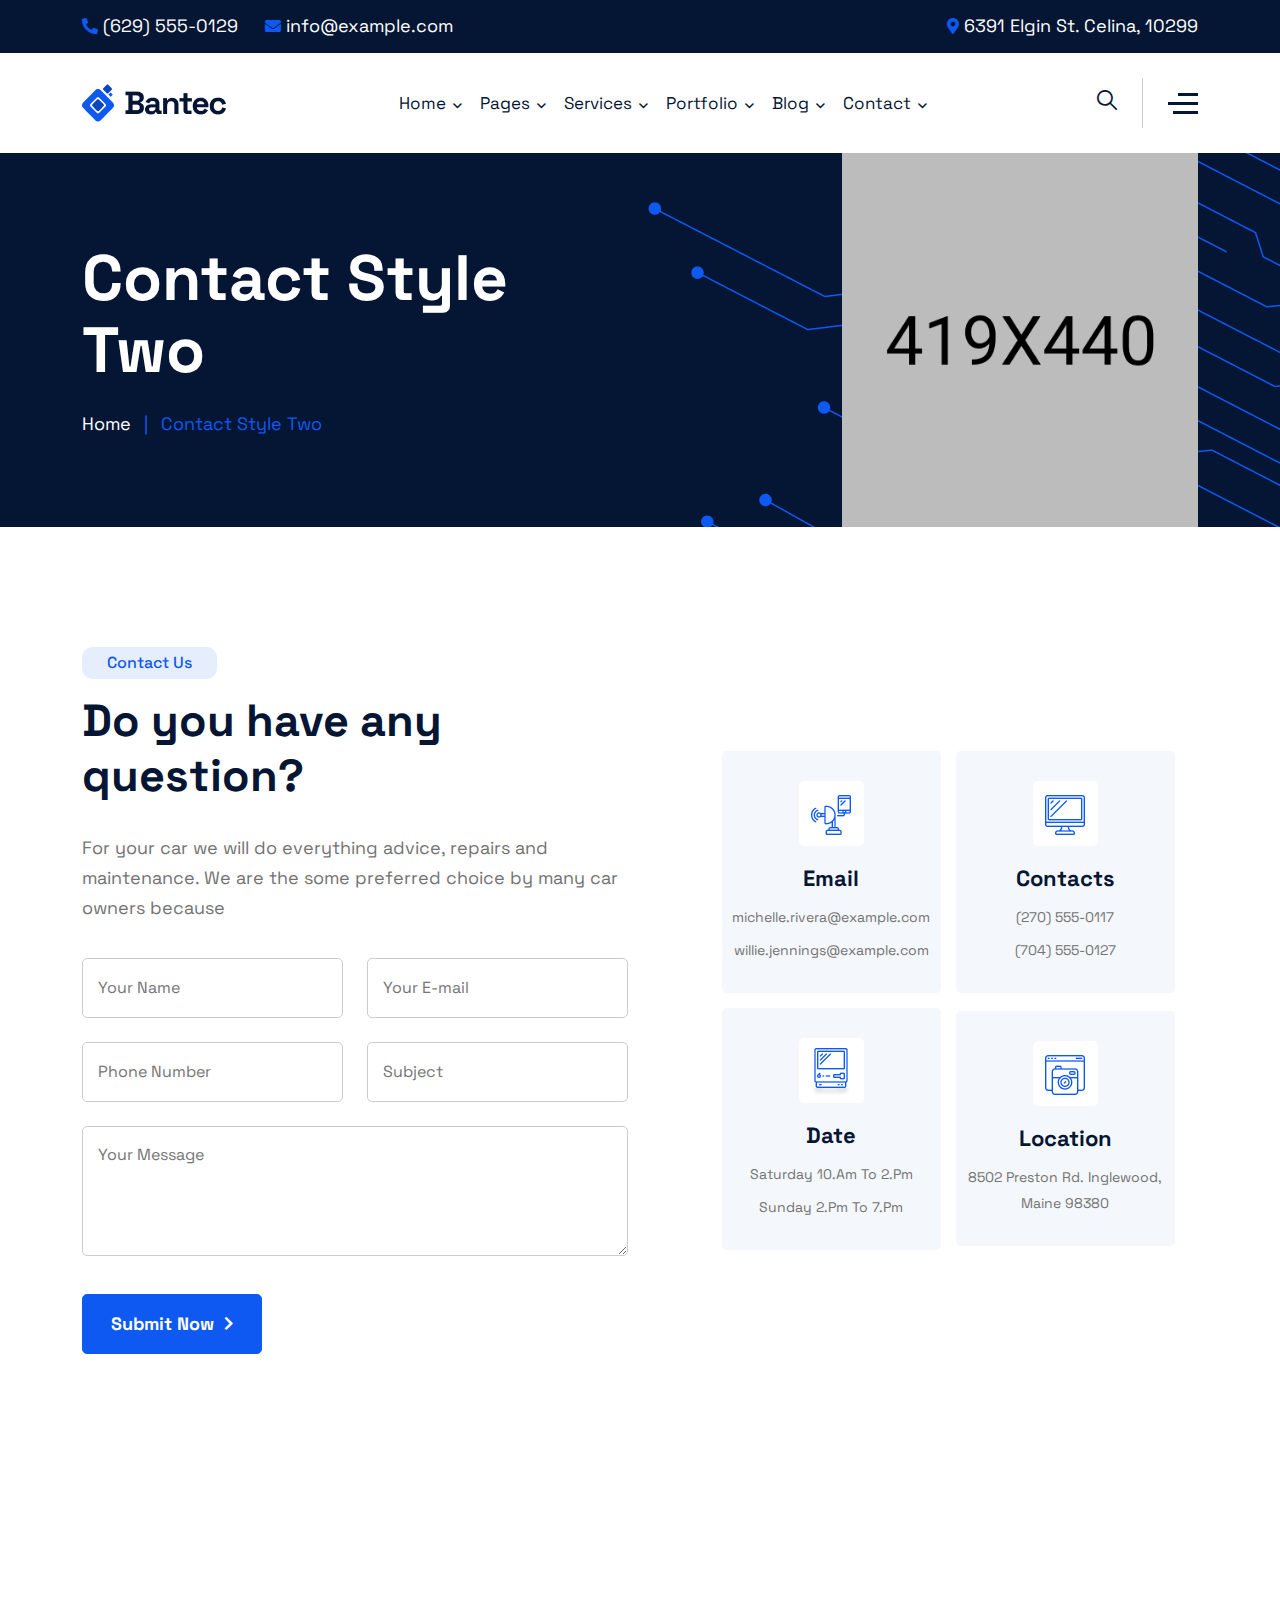
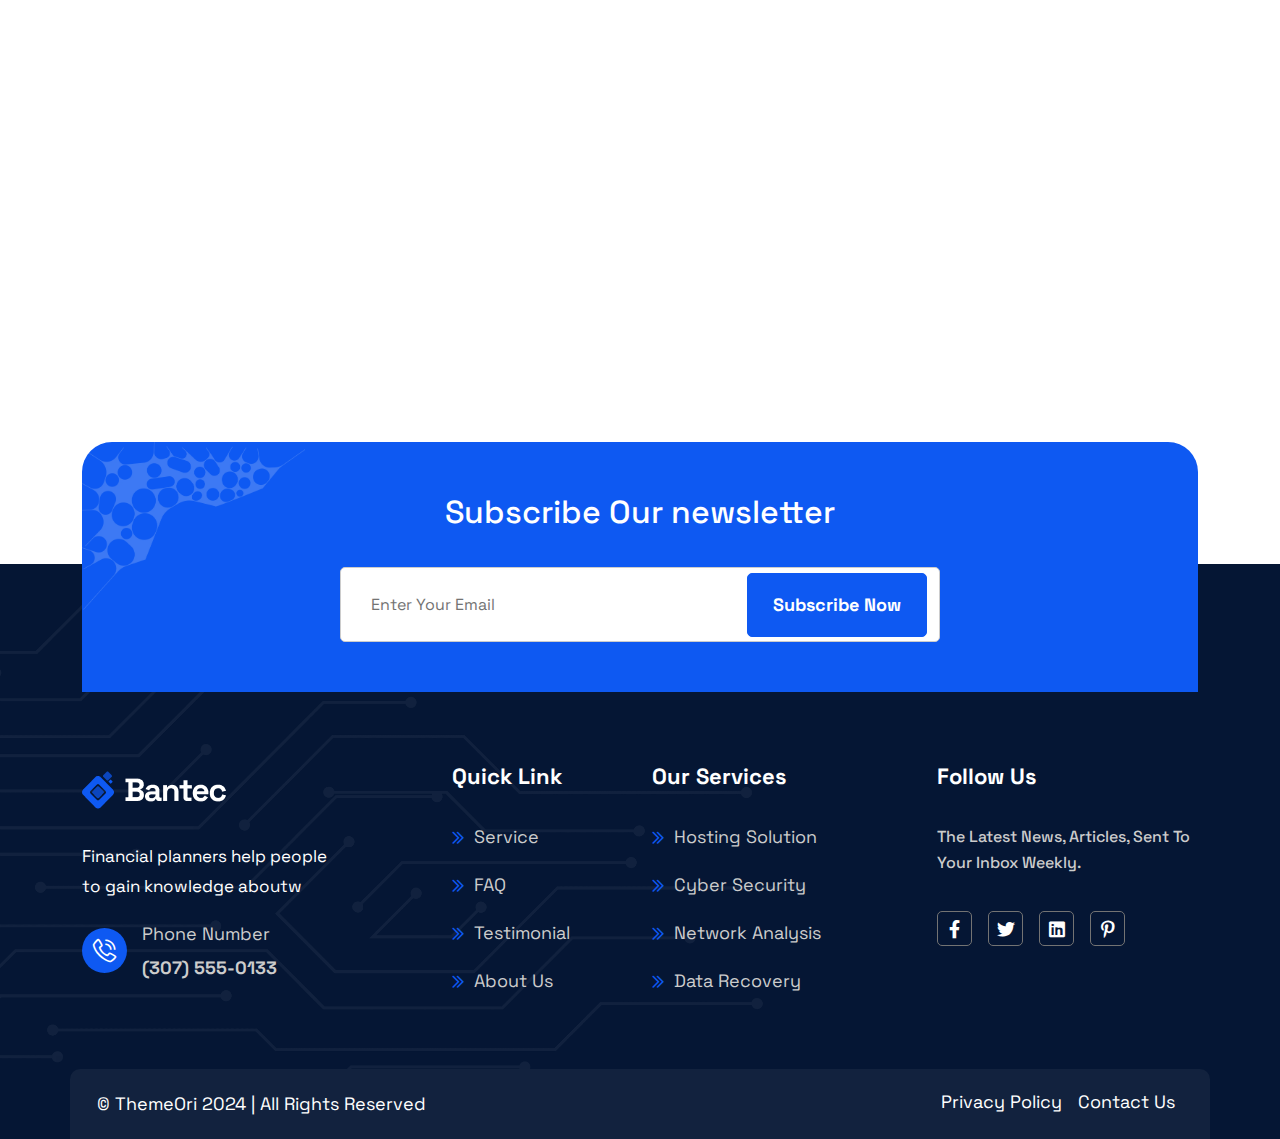
<file: contact-two.html>
<!DOCTYPE html>
<html lang="en">

<head>
	<!-- Start Meta -->
	<meta charset="UTF-8">
	<meta http-equiv="X-UA-Compatible" content="IE=edge">
	<meta name="description" content="Bantec - IT Service & Technology HTML5 Template">
	<meta name="keywords" content="Creative, Digital, multipage, landing, freelancer template">
	<meta name="author" content="ThemeOri">
	<meta name="viewport" content="width=device-width, initial-scale=1">
	<!-- Title of Site -->
	<title>Bantec - IT Service & Technology HTML5 Template</title>
	<!-- Favicons -->
	<link rel="icon" type="image/png" href="assets/img/favicon-1.png">
	<!-- Bootstrap CSS -->
	<link rel="stylesheet" href="assets/css/bootstrap.min.css">
	<!-- Font Awesome CSS -->
	<link rel="stylesheet" href="assets/css/all.css">
	<!-- Flat Icon CSS -->
	<link rel="stylesheet" href="assets/webfonts/flat-icon/flaticon_bantec.css">
	<!-- Animate CSS -->
	<link rel="stylesheet" href="assets/css/animate.css">
	<!-- Swiper Bundle CSS -->
	<link rel="stylesheet" href="assets/css/swiper-bundle.min.css">
	<!-- Slick CSS -->
	<link rel="stylesheet" href="assets/css/slick.css">
	<!-- Magnific Popup CSS -->
	<link rel="stylesheet" href="assets/css/magnific-popup.css">
	<!-- Mean Menu CSS -->
	<link rel="stylesheet" href="assets/css/meanmenu.min.css">
	<!-- Custom CSS -->
	<link rel="stylesheet" href="assets/sass/style.css"> 
</head>

<body>
	<!-- Preloader Start -->
	 <div class="loader">
		 <span class="loader-container"></span>
	 </div>
	<!-- Preloader End -->

	<!-- Top Bar Start -->
	<div class="top__bar">
		<div class="container">
			<div class="row">
				<div class="col-xl-7 col-md-7">
					<div class="top__bar-left">
						<a href="tel:(629)555-0129"><i class="fas fa-phone-alt"></i>(629) 555-0129</a>
						<a href="mailto:info@example.com"><i class="fas fa-envelope"></i>info@example.com</a>
					</div>
				</div>
				<div class="col-xl-5 col-md-5">
					<div class="top__bar-right">
						<a href="https://www.google.com/maps"><i class="fas fa-map-marker-alt"></i>6391 Elgin St. Celina, 10299</a>
					</div>
				</div>
			</div>
		</div>
	</div>
	<!-- Top Bar End -->

	<!-- Header Area Start -->
	<div class="header__area header__sticky">
        <div class="container">
            <div class="header__area-menubar">
                <div class="header__area-menubar-left">
                    <div class="header__area-menubar-left-logo">
                        <a href="index.html"><img class="dark-n" src="assets/img/logo-1.png" alt="image"></a>
                    </div>
                </div>
				<div class="header__area-menubar-center">
                    <div class="header__area-menubar-center-menu menu-responsive">						
                        <ul id="mobilemenu">
                            <li class="menu-item-has-children">
								<a href="#">Home<i class="fas fa-angle-down"></i></a>
                                <ul class="sub-menu">
                                    <li><a href="index.html">Home 01</a></li>
                                    <li><a href="index-two.html">Home 02</a></li>								
                                    <li><a href="index-three.html">Home 03</a></li>								
                                    <li><a href="index-four.html">Home 04</a></li>								
                                    <li><a href="index-five.html">Home 05</a></li>								
                                </ul>
                            </li>                            
							<li class="menu-item-has-children"><a href="#">Pages <i class="fas fa-angle-down"></i></a>
                                <ul class="sub-menu">
									<li><a href="about.html">About Us</a></li>
                                    <li><a href="testimonial.html">Testimonials</a></li>									
                                    <li><a href="pricing-plan.html">Pricing Plan</a></li>								
                                    <li><a href="faq.html">Faq</a></li>								
                                    <li class="menu-item-has-children"><a href="#">Team<i class="fas fa-angle-right"></i></a>
										<ul class="sub-menu">
											<li><a href="team-one.html">Team 01</a></li>
											<li><a href="team-two.html">Team 02</a></li>
										</ul>
									</li>
                                    <li><a href="request-quote.html">Request Quote</a></li>
                                    <li><a href="404.html">404</a></li>
                                </ul>
                            </li>
							<li class="menu-item-has-children"><a href="#">Services <i class="fas fa-angle-down"></i></a>
								<ul class="sub-menu">
									<li><a href="service.html">Service 01</a></li>
									<li><a href="service-two.html">Service 02</a></li>								
									<li><a href="service-details.html">Service Details</a></li>						
								</ul>
							</li>
                            <li class="menu-item-has-children"><a href="#">Portfolio <i class="fas fa-angle-down"></i></a>
                                <ul class="sub-menu">
									<li><a href="portfolio-slider.html">Slider Style</a></li>
									<li><a href="portfolio-column-two.html">Column 2</a></li>
									<li><a href="portfolio-column-three.html">Column 3</a></li>
									<li><a href="project-details.html">Details</a></li>
                                </ul>
                            </li>
							<li class="menu-item-has-children"><a href="#">Blog <i class="fas fa-angle-down"></i></a>
                                <ul class="sub-menu">
									<li class="menu-item-has-children"><a href="#">Blog Grid<i class="fas fa-angle-right"></i></a>
										<ul class="sub-menu">
											<li><a href="blog-grid-two.html">2 Columns</a></li>
											<li><a href="blog-grid-three.html">3 Columns</a></li>
										</ul>
									</li>
									<li><a href="blog-standard.html">Blog Standard</a></li>
									<li><a href="blog-details.html">Blog Details</a></li>
                                </ul>
                            </li>
                            <li class="menu-item-has-children"><a href="#">Contact<i class="fas fa-angle-down"></i></a>
                                <ul class="sub-menu">
									<li><a href="contact.html">Contact Style 1</a></li>
									<li><a href="contact-two.html">Contact Style 2</a></li>
                                </ul>
                            </li>
                        </ul>
                    </div>
				</div>
                <div class="header__area-menubar-right">
                    <div class="header__area-menubar-right-box">
                        <div class="header__area-menubar-right-box-search">
							<div class="search">	
								<span class="header__area-menubar-right-box-search-icon open"><i class="flaticon-loupe"></i></span>
							</div>
							<div class="header__area-menubar-right-box-search-box">
								<form>
									<input type="search" placeholder="Search Here.....">
									<button type="submit"><i class="flaticon-loupe"></i>
									</button>
								</form> <span class="header__area-menubar-right-box-search-box-icon"><i class="fal fa-times"></i></span>
							</div>
						</div>
                        <div class="header__area-menubar-right-box-sidebar">
                            <div class="header__area-menubar-right-box-sidebar-popup-icon">
								<span class="bar-1"></span>
								<span class="bar-2"></span>
								<span class="bar-3"></span>
							</div>
                        </div>
						<div class="header__area-menubar-right-box-btn">
							<a class="btn-one" href="request-quote.html">Get Quote<i class="fas fa-arrow-right"></i></a>
						</div>
                        <!-- sidebar Menu Start -->
                        <div class="header__area-menubar-right-sidebar-popup">
                            <div class="sidebar-close-btn"><i class="fal fa-times"></i></div>
                            <div class="header__area-menubar-right-sidebar-popup-logo">
                                <a href="index.html"> <img src="assets/img/logo-2.png" alt="image"> </a>
                            </div>
                            <p>Morbi et tellus imperdiet, aliquam nulla sed, dapibus erat. Aenean dapibus sem non purus venenatis vulputate. Donec accumsan eleifend blandit. Nullam auctor ligula</p>
							<div class="header__area-menubar-right-sidebar-popup-contact">
								<h4 class="mb-30">Get In Touch</h4>
								<div class="header__area-menubar-right-sidebar-popup-contact-item">
									<div class="header__area-menubar-right-sidebar-popup-contact-item-icon">
										<i class="fal fa-phone-alt icon-animation"></i>
									</div>
									<div class="header__area-menubar-right-sidebar-popup-contact-item-content">
										<span>Call Now</span>
										<h6><a href="tel:+125(895)658568">+125 (895) 658 568</a></h6>
									</div>
								</div>
								<div class="header__area-menubar-right-sidebar-popup-contact-item">
									<div class="header__area-menubar-right-sidebar-popup-contact-item-icon">
										<i class="fal fa-envelope"></i>
									</div>
									<div class="header__area-menubar-right-sidebar-popup-contact-item-content">
										<span>Quick Email</span>
										<h6><a href="mailto:info.help@gmail.com">info.help@gmail.com</a></h6>
									</div>
								</div>
								<div class="header__area-menubar-right-sidebar-popup-contact-item">
									<div class="header__area-menubar-right-sidebar-popup-contact-item-icon">
										<i class="fal fa-map-marker-alt"></i>
									</div>
									<div class="header__area-menubar-right-sidebar-popup-contact-item-content">
										<span>Office Address</span>
										<h6><a href="https://www.google.com/maps">PV3M+X68 Welshpool United Kingdom</a></h6>
									</div>
								</div>
							</div>
							<div class="header__area-menubar-right-sidebar-popup-social">
								<ul>
									<li><a href="https://facebook.com" target="_blank"><i class="fab fa-facebook-f"></i></a></li>
									<li><a href="https://twitter.com" target="_blank"><i class="fab fa-twitter"></i></a></li>
									<li><a href="https://behance.net" target="_blank"><i class="fab fa-behance"></i></a></li>
									<li><a href="https://linkedin.com" target="_blank"><i class="fab fa-linkedin-in"></i></a></li>
								</ul>							
							</div>
                        </div>
                        <div class="sidebar-overlay"></div>
                        <!-- sidebar Menu Start -->
                    </div>
					<div class="responsive-menu"></div>
                </div>
            </div>
        </div>
    </div>    
	<!-- Header Area End -->	

	<!-- Banner Area Start -->

	<div class="page__banner">
		<div class="page__banner-shape">
			<img src="assets/img/shape/page-banner-shape.png" alt="image">
		</div>
		<div class="container">
			<div class="row justify-content-between align-items-center">
				<div class="col-xl-6 col-lg-7">
					<div class="page__banner-content">
						<h2>Contact Style Two</h2>
						<span><a href="index.html">Home</a>
							<span>|</span>
							Contact Style Two
						</span>
					</div>
				</div>
				<div class="col-xl-4 col-lg-5">
					<div class="page__banner-img">
						<img src="assets/img/banner/page-banner-img.png" alt="image">
					</div>
				</div>
			</div>
		</div>
	</div>

	<!-- Banner Area End -->

	<!-- Contact Two Start -->

	<div class="contact__two section-padding">
		<div class="container">
			<div class="row gy-4 align-items-center">
				<div class="col-xl-6">
					<div class="contact__two-content">
						<div class="contact__two-title">
							<span class="subtitle-one">Contact us</span>
							<h2>Do you have any question? </h2>
							<p>For your car we will do everything  advice, repairs and maintenance. We are the some preferred choice by many car owners because</p>
						</div>
						<div class="contact__two-form">
							<form action="#">
								<div class="row gy-4 mb-4">
									<div class="col-xl-6">
										<input type="text" placeholder="Your Name">
									</div>

									<div class="col-xl-6">
										<input type="email" placeholder="Your E-mail">
									</div>	

									<div class="col-xl-6">
										<input type="tel" placeholder="Phone Number">
									</div>

									<div class="col-xl-6">
										<input type="text" placeholder="Subject">
									</div>
								</div>
								<textarea height="130" placeholder="Your Message"></textarea>
								<button type="submit" class="btn-two">
									Submit Now
									<i class="fas fa-chevron-right"></i>
								</button>
							</form>
						</div>
					</div>
				</div>
				<div class="col-xl-6">
					<div class="contact__two-contact-info">
						<div class="contact__two-single-info">
							<div class="contact__two-single-info-icon">
								<img src="assets/img/icon//service-1.png" alt="image">
							</div>
							<div class="contact__two-single-info-content">
								<h4>Email</h4>
								<span>michelle.rivera@example.com</span>
								<span>willie.jennings@example.com</span>
							</div>
						</div>
						<div class="contact__two-single-info">
							<div class="contact__two-single-info-icon">
								<img src="assets/img/icon//service-2.png" alt="image">
							</div>
							<div class="contact__two-single-info-content">
								<h4>Contacts</h4>
								<span>(270) 555-0117</span>
								<span>(704) 555-0127</span>
							</div>
						</div>
						<div class="contact__two-single-info">
							<div class="contact__two-single-info-icon">
								<img src="assets/img/icon//service-3.png" alt="image">
							</div>
							<div class="contact__two-single-info-content">
								<h4>Date</h4>
								<span>Saturday 10.Am To 2.Pm</span>
								<span>Sunday 2.Pm To 7.Pm</span>
							</div>
						</div>
						<div class="contact__two-single-info">
							<div class="contact__two-single-info-icon">
								<img src="assets/img/icon/service-4.png" alt="image">
							</div>
							<div class="contact__two-single-info-content">
								<h4>Location</h4>
								<span>8502 Preston Rd. Inglewood, Maine 98380</span>
							</div>    
						</div>
					</div>
				</div>
			</div>
		</div>
	</div>

	<!-- Contact Two End -->

	<!-- Contact Location Start -->

	<div class="location-map">
		<iframe src="https://www.google.com/maps/embed?pb=!1m18!1m12!1m3!1d158767.67321358758!2d-0.2135316990641435!3d51.55457669495779!2m3!1f0!2f0!3f0!3m2!1i1024!2i768!4f13.1!3m3!1m2!1s0x47d8a00baf21de75%3A0x52963a5addd52a99!2sLondon%2C%20UK!5e0!3m2!1sen!2sbd!4v1710833885835!5m2!1sen!2sbd" loading="lazy" referrerpolicy="no-referrer-when-downgrade"></iframe>
	</div>

	<!-- Contact Location Start -->

		<!-- Subscribe Area End -->
		<div class="subscribe__one">
			<div class="container">
				<div class="row justify-content-center text-center subscribe__one-content" style="background-image: url(assets/img/subscribe/subscribe-one-shape-1.png);">
					<div class="col-xl-7 col-lg-8">
						<div class="subscribe__one-title">
							<h3>Subscribe Our newsletter </h3>
						</div>
						<form action="#" class="subscribe__one-form">
							<input type="email" placeholder="Enter Your Email">
							<button class="btn-two" type="submit">subscribe now</button>
						</form>
					</div>
				</div>
			</div>
		</div>
		<!-- Subscribe Area End -->
	
		<!-- Footer Two Area Start -->
		<div class="footer__two">
			<img class="footer__two-shape" src="assets/img/shape/footer-two-bg.png" alt="image">
			<div class="container">
				<div class="row gy-4 justify-content-between">
					<div class="col-xl-3 col-lg-4 col-md-6 col-sm-6">
						<div class="footer__two-widget">
							<div class="footer__two-widget-about">
								<a href="#"><img src="assets/img/logo-2.png" alt="image"></a>
								<p>Financial planners help people to gain knowledge aboutw</p>
								<div class="footer__two-widget-about-location">
									<div class="footer__two-widget-about-location-item">
										<div class="footer__two-widget-about-location-item-icon">
											<i class="flaticon-telephone-call"></i>
										</div>
										<div class="footer__two-widget-about-location-item-info">
											<span>Phone Number</span>
											<a href="tel:(307)555-0133">(307) 555-0133</a>
										</div>
									</div>
								</div>
							</div>
						</div>
					</div>
					<div class="col-xl-3 col-lg-4 col-md-6 col-sm-6">
						<div class="footer__two-widget ml-85">
							<h4>Quick Link</h4>
							<div class="footer__two-widget-solution">
								<ul>
									<li><a href="services-right-sidebar.html"><i class="far fa-chevron-double-right"></i>Service</a></li>
									<li><a href="services-right-sidebar.html"><i class="far fa-chevron-double-right"></i>FAQ</a></li>
									<li><a href="services-right-sidebar.html"><i class="far fa-chevron-double-right"></i>Testimonial</a></li>
									<li><a href="services-right-sidebar.html"><i class="far fa-chevron-double-right"></i>About Us</a></li>
								</ul>
							</div>
						</div>
					</div>
					<div class="col-xl-3 col-lg-4 col-md-6 col-sm-6">
						<div class="footer__two-widget">
							<h4>Our Services</h4>
							<div class="footer__two-widget-solution">
								<ul>
									<li><a href="services-right-sidebar.html"><i class="far fa-chevron-double-right"></i>Hosting Solution</a></li>
									<li><a href="services-right-sidebar.html"><i class="far fa-chevron-double-right"></i>Cyber Security</a></li>
									<li><a href="services-right-sidebar.html"><i class="far fa-chevron-double-right"></i>Network Analysis</a></li>
									<li><a href="services-right-sidebar.html"><i class="far fa-chevron-double-right"></i>Data Recovery</a></li>
								</ul>
							</div>
						</div>
					</div>
					<div class="col-xl-3 col-lg-4 col-md-6 col-sm-6">
						<div class="footer__two-widget">
							<h4>Follow Us</h4>
							<div class="footer__two-widget-subscribe">
								<p>The latest news, articles, sent to your inbox weekly.</p>
								 <div class="footer__two-widget-social">	
									<ul>
										<li><a href="#"><i class="fab fa-facebook-f"></i></a></li>
										<li><a href="#"><i class="fab fa-twitter"></i></a></li>
										<li><a href="#"><i class="fab fa-linkedin"></i></a></li>
										<li><a href="#"><i class="fab fa-pinterest-p"></i></a></li>
									</ul>
								</div>
							</div>
						</div>
					</div>
				</div>
			</div>
			<div class="copyright__one">
				<div class="container">
					<div class="row justify-content-between copyright__one-container-area">
						<div class="col-xl-5 col-lg-6"> 
							<div class="copyright__one-left">
								<p>© ThemeOri  2024 | All Rights Reserved</p>
							</div>
						</div>
						<div class="col-xl-5 col-lg-6">
							<div class="copyright__one-right">
								<a href="#">Privacy Policy</a>
								<a href="#">Contact Us</a>
							</div>
						</div>
					</div>
				</div>
			</div>
		</div>
		<!-- Footer Two Area End -->

	<!-- Scroll Btn Start -->
	<div class="scroll-up">
		<svg class="scroll-circle svg-content" width="100%" height="100%" viewBox="-1 -1 102 102"><path d="M50,1 a49,49 0 0,1 0,98 a49,49 0 0,1 0,-98" /> </svg>
	</div>
	<!-- Scroll Btn End -->
	<!-- Main JS -->
	<script src="assets/js/jquery-3.6.0.min.js"></script>
	<!-- Bootstrap JS -->
	<script src="assets/js/bootstrap.min.js"></script>
	<!-- Counter Up JS -->
	<script src="assets/js/jquery.counterup.min.js"></script>
	<!-- Popper JS -->
	<script src="assets/js/popper.min.js"></script>
	<!-- Progressbar JS -->
	<script src="assets/js/progressbar.min.js"></script>
	<!-- Magnific Popup JS -->
	<script src="assets/js/jquery.magnific-popup.min.js"></script>
	<!-- Swiper Bundle JS -->
	<script src="assets/js/swiper-bundle.min.js"></script>
    <!-- Isotope JS -->
	<script src="assets/js/isotope.pkgd.min.js"></script>
	<!-- Waypoints JS -->
	<script src="assets/js/jquery.waypoints.min.js"></script>
	<!-- Mean Menu JS -->
	<script src="assets/js/jquery.meanmenu.min.js"></script>
	<!-- Custom JS -->
	<script src="assets/js/custom.js"></script>
</body>
</html>
</file>
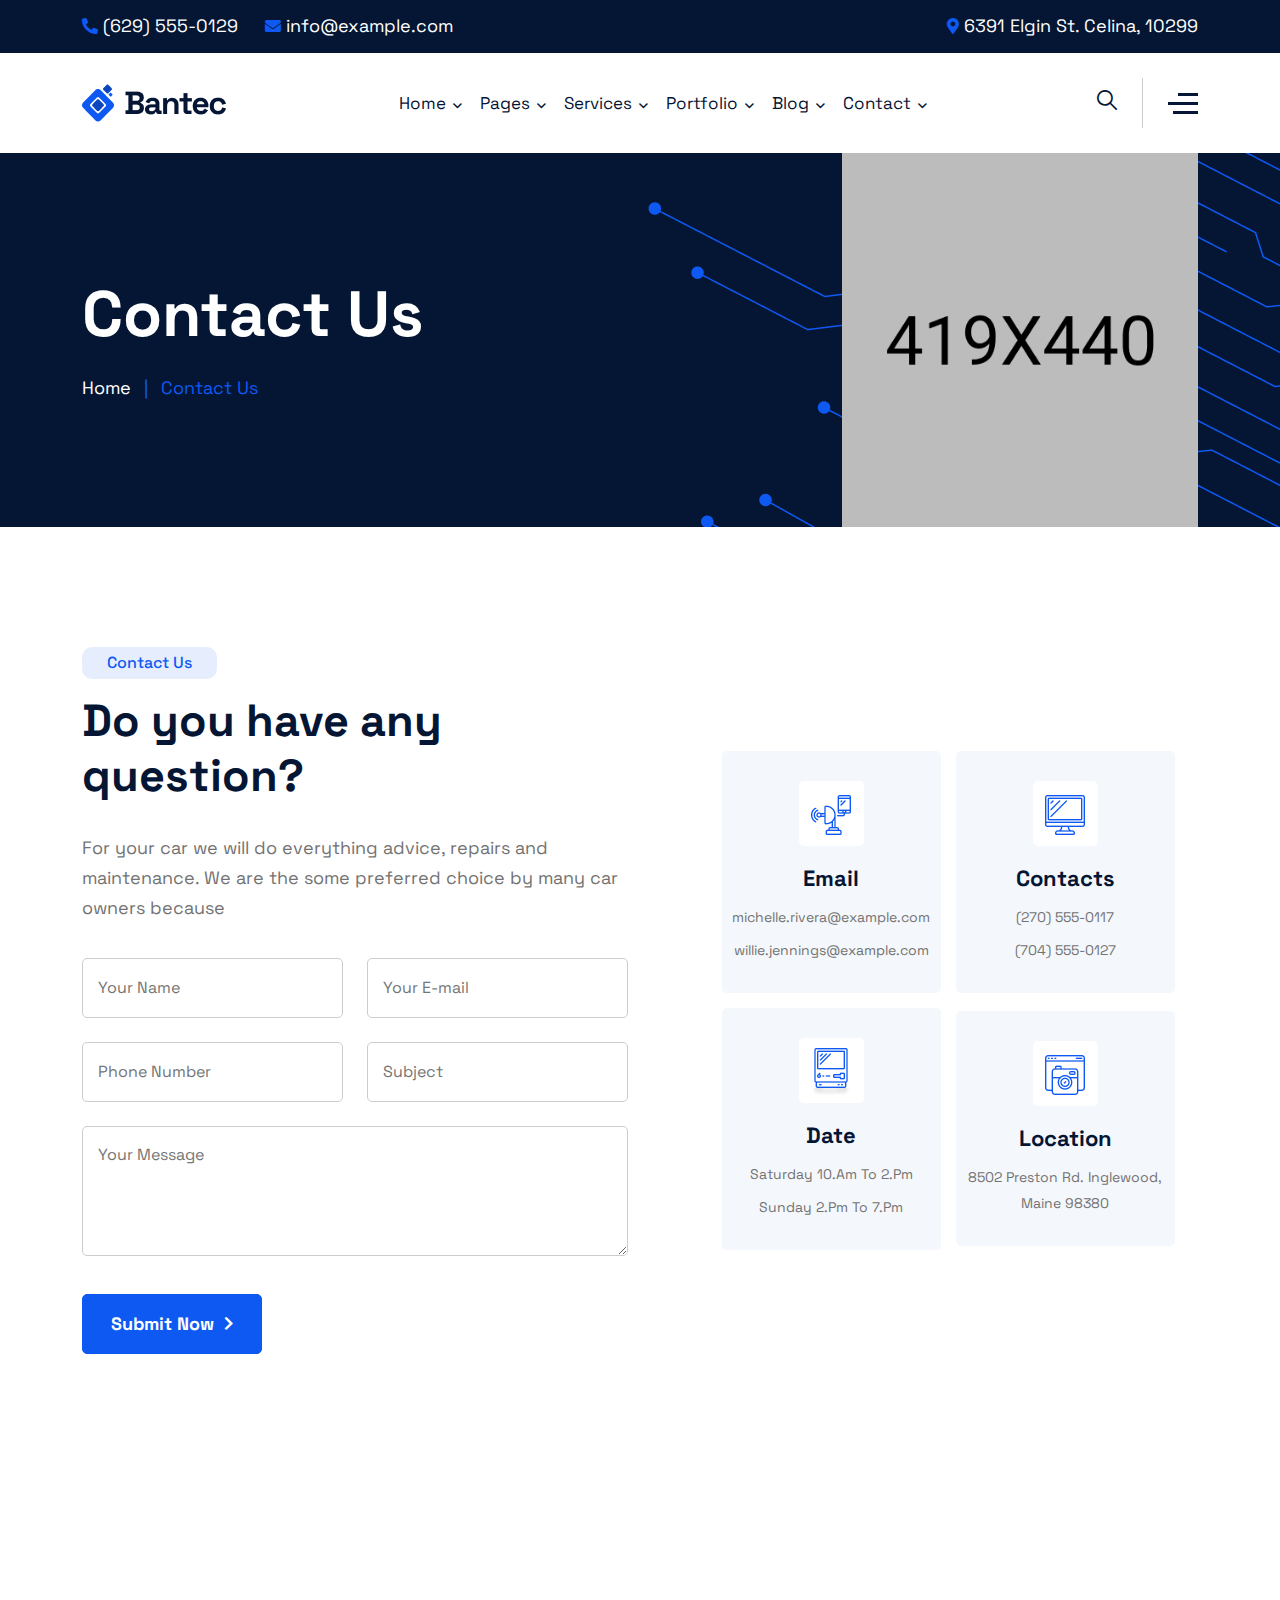
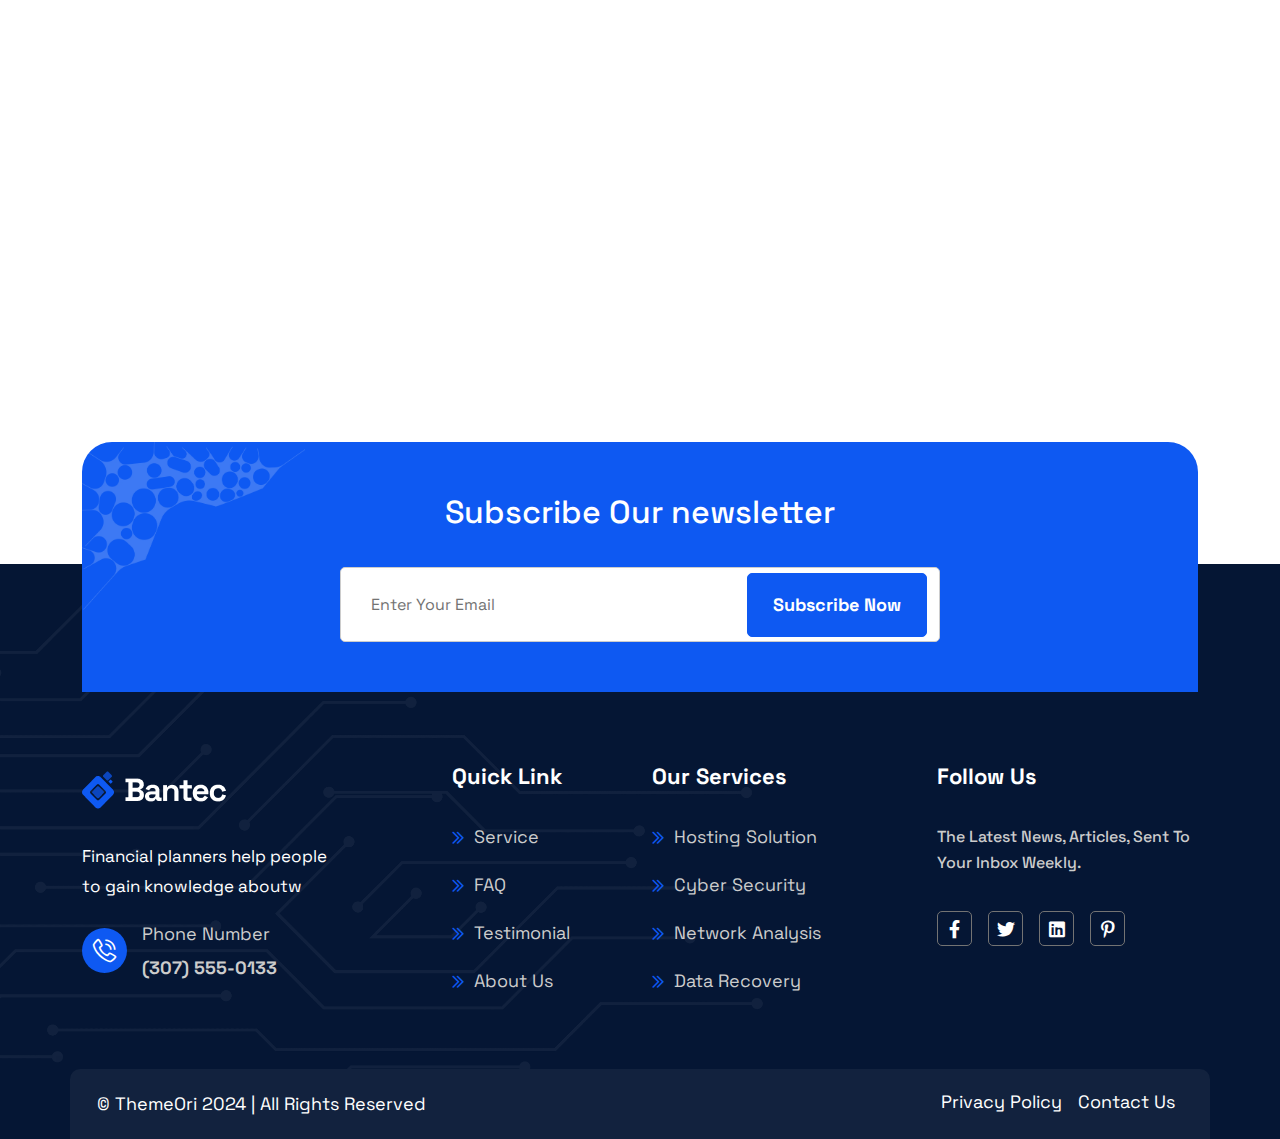
<file: contact.html>
<!DOCTYPE html>
<html lang="en">

<head>
	<!-- Start Meta -->
	<meta charset="UTF-8">
	<meta http-equiv="X-UA-Compatible" content="IE=edge">
	<meta name="description" content="Bantec - IT Service & Technology HTML5 Template">
	<meta name="keywords" content="Creative, Digital, multipage, landing, freelancer template">
	<meta name="author" content="ThemeOri">
	<meta name="viewport" content="width=device-width, initial-scale=1">
	<!-- Title of Site -->
	<title>Bantec - IT Service & Technology HTML5 Template</title>
	<!-- Favicons -->
	<link rel="icon" type="image/png" href="assets/img/favicon-1.png">
	<!-- Bootstrap CSS -->
	<link rel="stylesheet" href="assets/css/bootstrap.min.css">
	<!-- Font Awesome CSS -->
	<link rel="stylesheet" href="assets/css/all.css">
	<!-- Flat Icon CSS -->
	<link rel="stylesheet" href="assets/webfonts/flat-icon/flaticon_bantec.css">
	<!-- Animate CSS -->
	<link rel="stylesheet" href="assets/css/animate.css">
	<!-- Swiper Bundle CSS -->
	<link rel="stylesheet" href="assets/css/swiper-bundle.min.css">
	<!-- Slick CSS -->
	<link rel="stylesheet" href="assets/css/slick.css">
	<!-- Magnific Popup CSS -->
	<link rel="stylesheet" href="assets/css/magnific-popup.css">
	<!-- Mean Menu CSS -->
	<link rel="stylesheet" href="assets/css/meanmenu.min.css">
	<!-- Custom CSS -->
	<link rel="stylesheet" href="assets/sass/style.css"> 
</head>

<body>
	<!-- Preloader Start -->
	 <div class="loader">
		 <span class="loader-container"></span>
	 </div>
	<!-- Preloader End -->

	<!-- Top Bar Start -->
	<div class="top__bar">
		<div class="container">
			<div class="row">
				<div class="col-xl-7 col-md-7">
					<div class="top__bar-left">
						<a href="tel:(629)555-0129"><i class="fas fa-phone-alt"></i>(629) 555-0129</a>
						<a href="mailto:info@example.com"><i class="fas fa-envelope"></i>info@example.com</a>
					</div>
				</div>
				<div class="col-xl-5 col-md-5">
					<div class="top__bar-right">
						<a href="https://www.google.com/maps"><i class="fas fa-map-marker-alt"></i>6391 Elgin St. Celina, 10299</a>
					</div>
				</div>
			</div>
		</div>
	</div>
	<!-- Top Bar End -->

	<!-- Header Area Start -->
	<div class="header__area header__sticky">
        <div class="container">
            <div class="header__area-menubar">
                <div class="header__area-menubar-left">
                    <div class="header__area-menubar-left-logo">
                        <a href="index.html"><img class="dark-n" src="assets/img/logo-1.png" alt="image"></a>
                    </div>
                </div>
				<div class="header__area-menubar-center">
                    <div class="header__area-menubar-center-menu menu-responsive">						
                        <ul id="mobilemenu">
                            <li class="menu-item-has-children">
								<a href="#">Home<i class="fas fa-angle-down"></i></a>
                                <ul class="sub-menu">
                                    <li><a href="index.html">Home 01</a></li>
                                    <li><a href="index-two.html">Home 02</a></li>								
                                    <li><a href="index-three.html">Home 03</a></li>								
                                    <li><a href="index-four.html">Home 04</a></li>								
                                    <li><a href="index-five.html">Home 05</a></li>								
                                </ul>
                            </li>                            
							<li class="menu-item-has-children"><a href="#">Pages <i class="fas fa-angle-down"></i></a>
                                <ul class="sub-menu">
									<li><a href="about.html">About Us</a></li>
                                    <li><a href="testimonial.html">Testimonials</a></li>									
                                    <li><a href="pricing-plan.html">Pricing Plan</a></li>								
                                    <li><a href="faq.html">Faq</a></li>								
                                    <li class="menu-item-has-children"><a href="#">Team<i class="fas fa-angle-right"></i></a>
										<ul class="sub-menu">
											<li><a href="team-one.html">Team 01</a></li>
											<li><a href="team-two.html">Team 02</a></li>
										</ul>
									</li>
                                    <li><a href="request-quote.html">Request Quote</a></li>
                                    <li><a href="404.html">404</a></li>
                                </ul>
                            </li>
							<li class="menu-item-has-children"><a href="#">Services <i class="fas fa-angle-down"></i></a>
								<ul class="sub-menu">
									<li><a href="service.html">Service 01</a></li>
									<li><a href="service-two.html">Service 02</a></li>								
									<li><a href="service-details.html">Service Details</a></li>						
								</ul>
							</li>
                            <li class="menu-item-has-children"><a href="#">Portfolio <i class="fas fa-angle-down"></i></a>
                                <ul class="sub-menu">
									<li><a href="portfolio-slider.html">Slider Style</a></li>
									<li><a href="portfolio-column-two.html">Column 2</a></li>
									<li><a href="portfolio-column-three.html">Column 3</a></li>
									<li><a href="project-details.html">Details</a></li>
                                </ul>
                            </li>
							<li class="menu-item-has-children"><a href="#">Blog <i class="fas fa-angle-down"></i></a>
                                <ul class="sub-menu">
									<li class="menu-item-has-children"><a href="#">Blog Grid<i class="fas fa-angle-right"></i></a>
										<ul class="sub-menu">
											<li><a href="blog-grid-two.html">2 Columns</a></li>
											<li><a href="blog-grid-three.html">3 Columns</a></li>
										</ul>
									</li>
									<li><a href="blog-standard.html">Blog Standard</a></li>
									<li><a href="blog-details.html">Blog Details</a></li>
                                </ul>
                            </li>
                            <li class="menu-item-has-children"><a href="#">Contact<i class="fas fa-angle-down"></i></a>
                                <ul class="sub-menu">
									<li><a href="contact.html">Contact Style 1</a></li>
									<li><a href="contact-two.html">Contact Style 2</a></li>
                                </ul>
                            </li>
                        </ul>
                    </div>
				</div>
                <div class="header__area-menubar-right">
                    <div class="header__area-menubar-right-box">
                        <div class="header__area-menubar-right-box-search">
							<div class="search">	
								<span class="header__area-menubar-right-box-search-icon open"><i class="flaticon-loupe"></i></span>
							</div>
							<div class="header__area-menubar-right-box-search-box">
								<form>
									<input type="search" placeholder="Search Here.....">
									<button type="submit"><i class="flaticon-loupe"></i>
									</button>
								</form> <span class="header__area-menubar-right-box-search-box-icon"><i class="fal fa-times"></i></span>
							</div>
						</div>
                        <div class="header__area-menubar-right-box-sidebar">
                            <div class="header__area-menubar-right-box-sidebar-popup-icon">
								<span class="bar-1"></span>
								<span class="bar-2"></span>
								<span class="bar-3"></span>
							</div>
                        </div>
						<div class="header__area-menubar-right-box-btn">
							<a class="btn-one" href="request-quote.html">Get Quote<i class="fas fa-arrow-right"></i></a>
						</div>
                        <!-- sidebar Menu Start -->
                        <div class="header__area-menubar-right-sidebar-popup">
                            <div class="sidebar-close-btn"><i class="fal fa-times"></i></div>
                            <div class="header__area-menubar-right-sidebar-popup-logo">
                                <a href="index.html"> <img src="assets/img/logo-2.png" alt="image"> </a>
                            </div>
                            <p>Morbi et tellus imperdiet, aliquam nulla sed, dapibus erat. Aenean dapibus sem non purus venenatis vulputate. Donec accumsan eleifend blandit. Nullam auctor ligula</p>
							<div class="header__area-menubar-right-sidebar-popup-contact">
								<h4 class="mb-30">Get In Touch</h4>
								<div class="header__area-menubar-right-sidebar-popup-contact-item">
									<div class="header__area-menubar-right-sidebar-popup-contact-item-icon">
										<i class="fal fa-phone-alt icon-animation"></i>
									</div>
									<div class="header__area-menubar-right-sidebar-popup-contact-item-content">
										<span>Call Now</span>
										<h6><a href="tel:+125(895)658568">+125 (895) 658 568</a></h6>
									</div>
								</div>
								<div class="header__area-menubar-right-sidebar-popup-contact-item">
									<div class="header__area-menubar-right-sidebar-popup-contact-item-icon">
										<i class="fal fa-envelope"></i>
									</div>
									<div class="header__area-menubar-right-sidebar-popup-contact-item-content">
										<span>Quick Email</span>
										<h6><a href="mailto:info.help@gmail.com">info.help@gmail.com</a></h6>
									</div>
								</div>
								<div class="header__area-menubar-right-sidebar-popup-contact-item">
									<div class="header__area-menubar-right-sidebar-popup-contact-item-icon">
										<i class="fal fa-map-marker-alt"></i>
									</div>
									<div class="header__area-menubar-right-sidebar-popup-contact-item-content">
										<span>Office Address</span>
										<h6><a href="https://www.google.com/maps">PV3M+X68 Welshpool United Kingdom</a></h6>
									</div>
								</div>
							</div>
							<div class="header__area-menubar-right-sidebar-popup-social">
								<ul>
									<li><a href="https://facebook.com" target="_blank"><i class="fab fa-facebook-f"></i></a></li>
									<li><a href="https://twitter.com" target="_blank"><i class="fab fa-twitter"></i></a></li>
									<li><a href="https://behance.net" target="_blank"><i class="fab fa-behance"></i></a></li>
									<li><a href="https://linkedin.com" target="_blank"><i class="fab fa-linkedin-in"></i></a></li>
								</ul>							
							</div>
                        </div>
                        <div class="sidebar-overlay"></div>
                        <!-- sidebar Menu Start -->
                    </div>
					<div class="responsive-menu"></div>
                </div>
            </div>
        </div>
    </div>    
	<!-- Header Area End -->	

	<!-- Banner Area Start -->

	<div class="page__banner">
		<div class="page__banner-shape">
			<img src="assets/img/shape/page-banner-shape.png" alt="image">
		</div>
		<div class="container">
			<div class="row justify-content-between align-items-center">
				<div class="col-xl-6 col-lg-7">
					<div class="page__banner-content">
						<h2>Contact Us</h2>
						<span><a href="index.html">Home</a>
							<span>|</span>
							Contact Us
						</span>
					</div>
				</div>
				<div class="col-xl-4 col-lg-5">
					<div class="page__banner-img">
						<img src="assets/img/banner/page-banner-img.png" alt="image">
					</div>
				</div>
			</div>
		</div>
	</div>

	<!-- Banner Area End -->

	<!-- Contact Two Start -->

	<div class="contact__two section-padding">
		<div class="container">
			<div class="row gy-4 align-items-center">
				<div class="col-xl-6">
					<div class="contact__two-content">
						<div class="contact__two-title">
							<span class="subtitle-one">Contact us</span>
							<h2>Do you have any question? </h2>
							<p>For your car we will do everything  advice, repairs and maintenance. We are the some preferred choice by many car owners because</p>
						</div>
						<div class="contact__two-form">
							<form action="#">
								<div class="row gy-4 mb-4">
									<div class="col-xl-6">
										<input type="text" placeholder="Your Name">
									</div>

									<div class="col-xl-6">
										<input type="email" placeholder="Your E-mail">
									</div>	

									<div class="col-xl-6">
										<input type="tel" placeholder="Phone Number">
									</div>

									<div class="col-xl-6">
										<input type="text" placeholder="Subject">
									</div>
								</div>
								<textarea placeholder="Your Message"></textarea>
								<button type="submit" class="btn-two">
									Submit Now
									<i class="fas fa-chevron-right"></i>
								</button>
							</form>
						</div>
					</div>
				</div>
				<div class="col-xl-6">
					<div class="contact__two-contact-info">
						<div class="contact__two-single-info">
							<div class="contact__two-single-info-icon">
								<img src="assets/img/icon//service-1.png" alt="image">
							</div>
							<div class="contact__two-single-info-content">
								<h4>Email</h4>
								<span>michelle.rivera@example.com</span>
								<span>willie.jennings@example.com</span>
							</div>
						</div>
						<div class="contact__two-single-info">
							<div class="contact__two-single-info-icon">
								<img src="assets/img/icon//service-2.png" alt="image">
							</div>
							<div class="contact__two-single-info-content">
								<h4>Contacts</h4>
								<span>(270) 555-0117</span>
								<span>(704) 555-0127</span>
							</div>
						</div>
						<div class="contact__two-single-info">
							<div class="contact__two-single-info-icon">
								<img src="assets/img/icon//service-3.png" alt="image">
							</div>
							<div class="contact__two-single-info-content">
								<h4>Date</h4>
								<span>Saturday 10.Am To 2.Pm</span>
								<span>Sunday 2.Pm To 7.Pm</span>
							</div>
						</div>
						<div class="contact__two-single-info">
							<div class="contact__two-single-info-icon">
								<img src="assets/img/icon/service-4.png" alt="image">
							</div>
							<div class="contact__two-single-info-content">
								<h4>Location</h4>
								<span>8502 Preston Rd. Inglewood, Maine 98380</span>
							</div>    
						</div>
					</div>
				</div>
			</div>
		</div>
	</div>

	<!-- Contact Two End -->

	<!-- Contact Location Start -->

	<div class="location-map">
		<iframe src="https://www.google.com/maps/embed?pb=!1m18!1m12!1m3!1d158767.67321358758!2d-0.2135316990641435!3d51.55457669495779!2m3!1f0!2f0!3f0!3m2!1i1024!2i768!4f13.1!3m3!1m2!1s0x47d8a00baf21de75%3A0x52963a5addd52a99!2sLondon%2C%20UK!5e0!3m2!1sen!2sbd!4v1710833885835!5m2!1sen!2sbd" loading="lazy" referrerpolicy="no-referrer-when-downgrade"></iframe>
	</div>

	<!-- Contact Location Start -->

		<!-- Subscribe Area End -->
		<div class="subscribe__one">
			<div class="container">
				<div class="row justify-content-center text-center subscribe__one-content" style="background-image: url(assets/img/subscribe/subscribe-one-shape-1.png);">
					<div class="col-xl-7 col-lg-8">
						<div class="subscribe__one-title">
							<h3>Subscribe Our newsletter </h3>
						</div>
						<form action="#" class="subscribe__one-form">
							<input type="email" placeholder="Enter Your Email">
							<button class="btn-two" type="submit">subscribe now</button>
						</form>
					</div>
				</div>
			</div>
		</div>
		<!-- Subscribe Area End -->
	
		<!-- Footer Two Area Start -->
		<div class="footer__two">
			<img class="footer__two-shape" src="assets/img/shape/footer-two-bg.png" alt="image">
			<div class="container">
				<div class="row gy-4 justify-content-between">
					<div class="col-xl-3 col-lg-4 col-md-6 col-sm-6">
						<div class="footer__two-widget">
							<div class="footer__two-widget-about">
								<a href="#"><img src="assets/img/logo-2.png" alt="image"></a>
								<p>Financial planners help people to gain knowledge aboutw</p>
								<div class="footer__two-widget-about-location">
									<div class="footer__two-widget-about-location-item">
										<div class="footer__two-widget-about-location-item-icon">
											<i class="flaticon-telephone-call"></i>
										</div>
										<div class="footer__two-widget-about-location-item-info">
											<span>Phone Number</span>
											<a href="tel:(307)555-0133">(307) 555-0133</a>
										</div>
									</div>
								</div>
							</div>
						</div>
					</div>
					<div class="col-xl-3 col-lg-4 col-md-6 col-sm-6">
						<div class="footer__two-widget ml-85">
							<h4>Quick Link</h4>
							<div class="footer__two-widget-solution">
								<ul>
									<li><a href="services-right-sidebar.html"><i class="far fa-chevron-double-right"></i>Service</a></li>
									<li><a href="services-right-sidebar.html"><i class="far fa-chevron-double-right"></i>FAQ</a></li>
									<li><a href="services-right-sidebar.html"><i class="far fa-chevron-double-right"></i>Testimonial</a></li>
									<li><a href="services-right-sidebar.html"><i class="far fa-chevron-double-right"></i>About Us</a></li>
								</ul>
							</div>
						</div>
					</div>
					<div class="col-xl-3 col-lg-4 col-md-6 col-sm-6">
						<div class="footer__two-widget">
							<h4>Our Services</h4>
							<div class="footer__two-widget-solution">
								<ul>
									<li><a href="services-right-sidebar.html"><i class="far fa-chevron-double-right"></i>Hosting Solution</a></li>
									<li><a href="services-right-sidebar.html"><i class="far fa-chevron-double-right"></i>Cyber Security</a></li>
									<li><a href="services-right-sidebar.html"><i class="far fa-chevron-double-right"></i>Network Analysis</a></li>
									<li><a href="services-right-sidebar.html"><i class="far fa-chevron-double-right"></i>Data Recovery</a></li>
								</ul>
							</div>
						</div>
					</div>
					<div class="col-xl-3 col-lg-4 col-md-6 col-sm-6">
						<div class="footer__two-widget">
							<h4>Follow Us</h4>
							<div class="footer__two-widget-subscribe">
								<p>The latest news, articles, sent to your inbox weekly.</p>
								 <div class="footer__two-widget-social">	
									<ul>
										<li><a href="#"><i class="fab fa-facebook-f"></i></a></li>
										<li><a href="#"><i class="fab fa-twitter"></i></a></li>
										<li><a href="#"><i class="fab fa-linkedin"></i></a></li>
										<li><a href="#"><i class="fab fa-pinterest-p"></i></a></li>
									</ul>
								</div>
							</div>
						</div>
					</div>
				</div>
			</div>
			<div class="copyright__one">
				<div class="container">
					<div class="row justify-content-between copyright__one-container-area">
						<div class="col-xl-5 col-lg-6"> 
							<div class="copyright__one-left">
								<p>© ThemeOri  2024 | All Rights Reserved</p>
							</div>
						</div>
						<div class="col-xl-5 col-lg-6">
							<div class="copyright__one-right">
								<a href="#">Privacy Policy</a>
								<a href="#">Contact Us</a>
							</div>
						</div>
					</div>
				</div>
			</div>
		</div>
		<!-- Footer Two Area End -->

	<!-- Scroll Btn Start -->
	<div class="scroll-up">
		<svg class="scroll-circle svg-content" width="100%" height="100%" viewBox="-1 -1 102 102"><path d="M50,1 a49,49 0 0,1 0,98 a49,49 0 0,1 0,-98" /> </svg>
	</div>
	<!-- Scroll Btn End -->
	<!-- Main JS -->
	<script src="assets/js/jquery-3.6.0.min.js"></script>
	<!-- Bootstrap JS -->
	<script src="assets/js/bootstrap.min.js"></script>
	<!-- Counter Up JS -->
	<script src="assets/js/jquery.counterup.min.js"></script>
	<!-- Popper JS -->
	<script src="assets/js/popper.min.js"></script>
	<!-- Progressbar JS -->
	<script src="assets/js/progressbar.min.js"></script>
	<!-- Magnific Popup JS -->
	<script src="assets/js/jquery.magnific-popup.min.js"></script>
	<!-- Swiper Bundle JS -->
	<script src="assets/js/swiper-bundle.min.js"></script>
    <!-- Isotope JS -->
	<script src="assets/js/isotope.pkgd.min.js"></script>
	<!-- Waypoints JS -->
	<script src="assets/js/jquery.waypoints.min.js"></script>
	<!-- Mean Menu JS -->
	<script src="assets/js/jquery.meanmenu.min.js"></script>
	<!-- Custom JS -->
	<script src="assets/js/custom.js"></script>
</body>
</html>
</file>
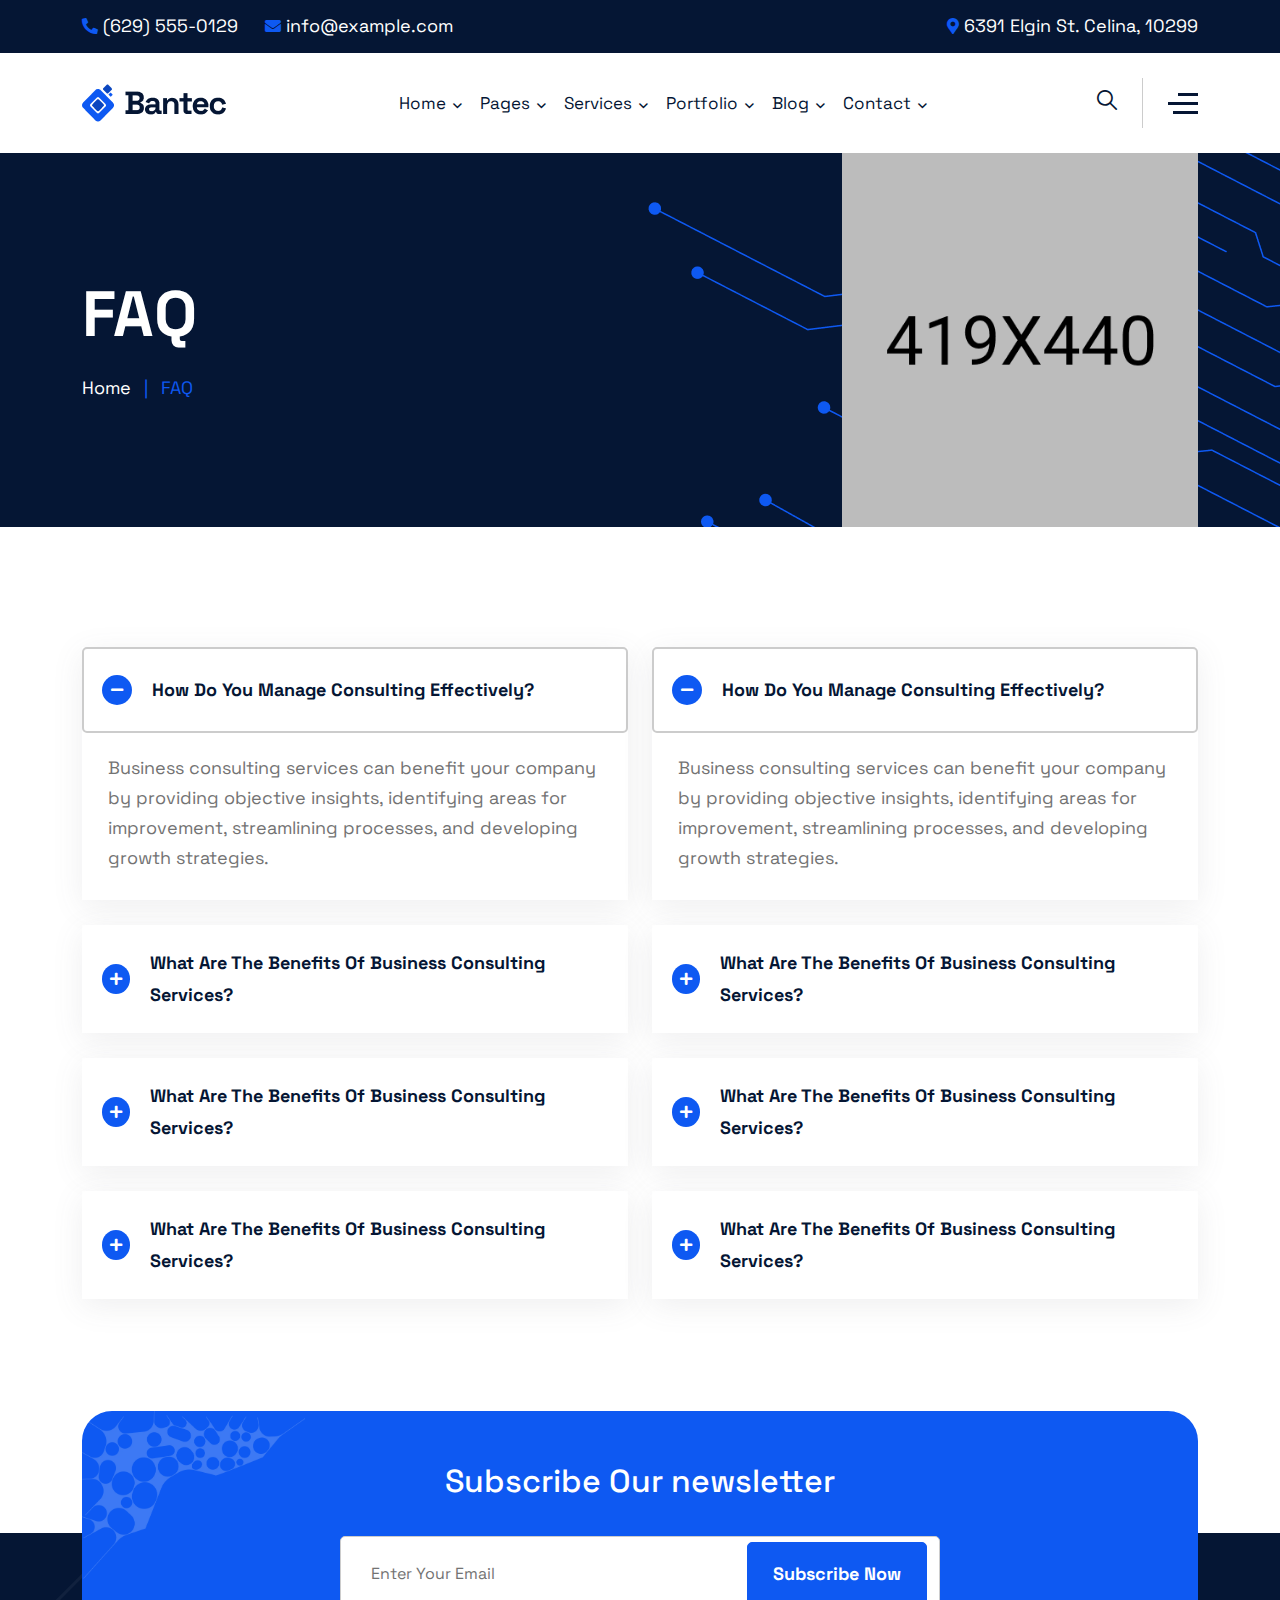
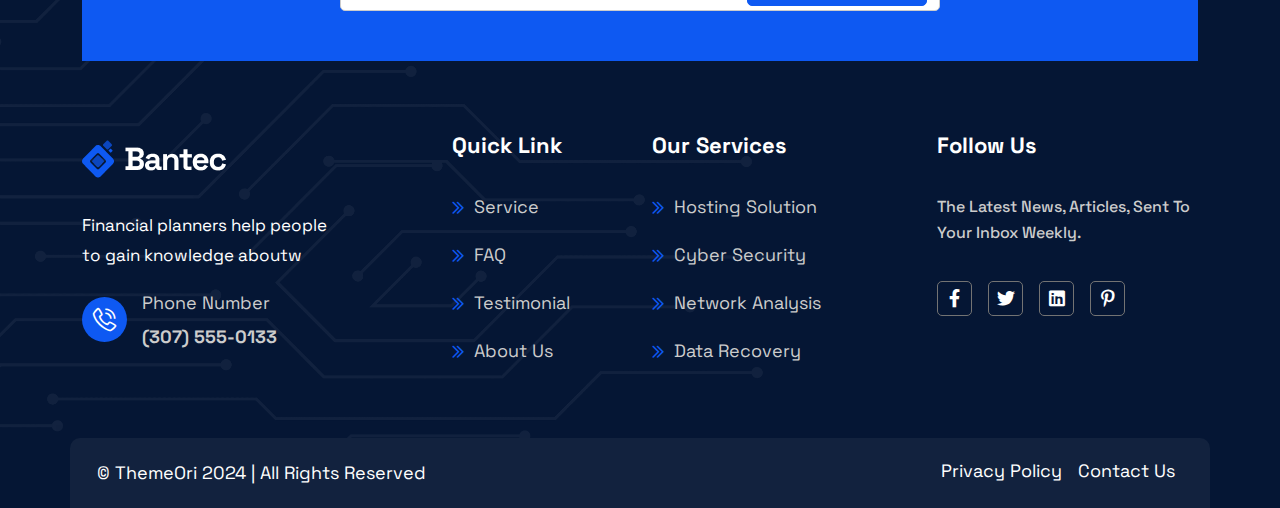
<file: faq.html>
<!DOCTYPE html>
<html lang="en">

<head>
	<!-- Start Meta -->
	<meta charset="UTF-8">
	<meta http-equiv="X-UA-Compatible" content="IE=edge">
	<meta name="description" content="Bantec - IT Service & Technology HTML5 Template">
	<meta name="keywords" content="Creative, Digital, multipage, landing, freelancer template">
	<meta name="author" content="ThemeOri">
	<meta name="viewport" content="width=device-width, initial-scale=1">
	<!-- Title of Site -->
	<title>Bantec - IT Service & Technology HTML5 Template</title>
	<!-- Favicons -->
	<link rel="icon" type="image/png" href="assets/img/favicon-1.png">
	<!-- Bootstrap CSS -->
	<link rel="stylesheet" href="assets/css/bootstrap.min.css">
	<!-- Font Awesome CSS -->
	<link rel="stylesheet" href="assets/css/all.css">
	<!-- Flat Icon CSS -->
	<link rel="stylesheet" href="assets/webfonts/flat-icon/flaticon_bantec.css">
	<!-- Animate CSS -->
	<link rel="stylesheet" href="assets/css/animate.css">
	<!-- Swiper Bundle CSS -->
	<link rel="stylesheet" href="assets/css/swiper-bundle.min.css">
	<!-- Slick CSS -->
	<link rel="stylesheet" href="assets/css/slick.css">
	<!-- Magnific Popup CSS -->
	<link rel="stylesheet" href="assets/css/magnific-popup.css">
	<!-- Mean Menu CSS -->
	<link rel="stylesheet" href="assets/css/meanmenu.min.css">
	<!-- Custom CSS -->
	<link rel="stylesheet" href="assets/sass/style.css"> 
</head>

<body>
	<!-- Preloader Start -->
	 <div class="loader">
		 <span class="loader-container"></span>
	 </div>
	<!-- Preloader End -->

	<!-- Top Bar Start -->
	<div class="top__bar">
		<div class="container">
			<div class="row">
				<div class="col-xl-7 col-md-7">
					<div class="top__bar-left">
						<a href="tel:(629)555-0129"><i class="fas fa-phone-alt"></i>(629) 555-0129</a>
						<a href="mailto:info@example.com"><i class="fas fa-envelope"></i>info@example.com</a>
					</div>
				</div>
				<div class="col-xl-5 col-md-5">
					<div class="top__bar-right">
						<a href="https://www.google.com/maps"><i class="fas fa-map-marker-alt"></i>6391 Elgin St. Celina, 10299</a>
					</div>
				</div>
			</div>
		</div>
	</div>
	<!-- Top Bar End -->

	<!-- Header Area Start -->
	<div class="header__area header__sticky">
        <div class="container">
            <div class="header__area-menubar">
                <div class="header__area-menubar-left">
                    <div class="header__area-menubar-left-logo">
                        <a href="index.html"><img class="dark-n" src="assets/img/logo-1.png" alt="image"></a>
                    </div>
                </div>
				<div class="header__area-menubar-center">
                    <div class="header__area-menubar-center-menu menu-responsive">						
                        <ul id="mobilemenu">
                            <li class="menu-item-has-children">
								<a href="#">Home<i class="fas fa-angle-down"></i></a>
                                <ul class="sub-menu">
                                    <li><a href="index.html">Home 01</a></li>
                                    <li><a href="index-two.html">Home 02</a></li>								
                                    <li><a href="index-three.html">Home 03</a></li>								
                                    <li><a href="index-four.html">Home 04</a></li>								
                                    <li><a href="index-five.html">Home 05</a></li>								
                                </ul>
                            </li>                            
							<li class="menu-item-has-children"><a href="#">Pages <i class="fas fa-angle-down"></i></a>
                                <ul class="sub-menu">
									<li><a href="about.html">About Us</a></li>
                                    <li><a href="testimonial.html">Testimonials</a></li>									
                                    <li><a href="pricing-plan.html">Pricing Plan</a></li>								
                                    <li><a href="faq.html">Faq</a></li>								
                                    <li class="menu-item-has-children"><a href="#">Team<i class="fas fa-angle-right"></i></a>
										<ul class="sub-menu">
											<li><a href="team-one.html">Team 01</a></li>
											<li><a href="team-two.html">Team 02</a></li>
										</ul>
									</li>
                                    <li><a href="request-quote.html">Request Quote</a></li>
                                    <li><a href="404.html">404</a></li>
                                </ul>
                            </li>
							<li class="menu-item-has-children"><a href="#">Services <i class="fas fa-angle-down"></i></a>
								<ul class="sub-menu">
									<li><a href="service.html">Service 01</a></li>
									<li><a href="service-two.html">Service 02</a></li>								
									<li><a href="service-details.html">Service Details</a></li>						
								</ul>
							</li>
                            <li class="menu-item-has-children"><a href="#">Portfolio <i class="fas fa-angle-down"></i></a>
                                <ul class="sub-menu">
									<li><a href="portfolio-slider.html">Slider Style</a></li>
									<li><a href="portfolio-column-two.html">Column 2</a></li>
									<li><a href="portfolio-column-three.html">Column 3</a></li>
									<li><a href="project-details.html">Details</a></li>
                                </ul>
                            </li>
							<li class="menu-item-has-children"><a href="#">Blog <i class="fas fa-angle-down"></i></a>
                                <ul class="sub-menu">
									<li class="menu-item-has-children"><a href="#">Blog Grid<i class="fas fa-angle-right"></i></a>
										<ul class="sub-menu">
											<li><a href="blog-grid-two.html">2 Columns</a></li>
											<li><a href="blog-grid-three.html">3 Columns</a></li>
										</ul>
									</li>
									<li><a href="blog-standard.html">Blog Standard</a></li>
									<li><a href="blog-details.html">Blog Details</a></li>
                                </ul>
                            </li>
                            <li class="menu-item-has-children"><a href="#">Contact<i class="fas fa-angle-down"></i></a>
                                <ul class="sub-menu">
									<li><a href="contact.html">Contact Style 1</a></li>
									<li><a href="contact-two.html">Contact Style 2</a></li>
                                </ul>
                            </li>
                        </ul>
                    </div>
				</div>
                <div class="header__area-menubar-right">
                    <div class="header__area-menubar-right-box">
                        <div class="header__area-menubar-right-box-search">
							<div class="search">	
								<span class="header__area-menubar-right-box-search-icon open"><i class="flaticon-loupe"></i></span>
							</div>
							<div class="header__area-menubar-right-box-search-box">
								<form>
									<input type="search" placeholder="Search Here.....">
									<button type="submit"><i class="flaticon-loupe"></i>
									</button>
								</form> <span class="header__area-menubar-right-box-search-box-icon"><i class="fal fa-times"></i></span>
							</div>
						</div>
                        <div class="header__area-menubar-right-box-sidebar">
                            <div class="header__area-menubar-right-box-sidebar-popup-icon">
								<span class="bar-1"></span>
								<span class="bar-2"></span>
								<span class="bar-3"></span>
							</div>
                        </div>
						<div class="header__area-menubar-right-box-btn">
							<a class="btn-one" href="request-quote.html">Get Quote<i class="fas fa-arrow-right"></i></a>
						</div>
                        <!-- sidebar Menu Start -->
                        <div class="header__area-menubar-right-sidebar-popup">
                            <div class="sidebar-close-btn"><i class="fal fa-times"></i></div>
                            <div class="header__area-menubar-right-sidebar-popup-logo">
                                <a href="index.html"> <img src="assets/img/logo-2.png" alt="image"> </a>
                            </div>
                            <p>Morbi et tellus imperdiet, aliquam nulla sed, dapibus erat. Aenean dapibus sem non purus venenatis vulputate. Donec accumsan eleifend blandit. Nullam auctor ligula</p>
							<div class="header__area-menubar-right-sidebar-popup-contact">
								<h4 class="mb-30">Get In Touch</h4>
								<div class="header__area-menubar-right-sidebar-popup-contact-item">
									<div class="header__area-menubar-right-sidebar-popup-contact-item-icon">
										<i class="fal fa-phone-alt icon-animation"></i>
									</div>
									<div class="header__area-menubar-right-sidebar-popup-contact-item-content">
										<span>Call Now</span>
										<h6><a href="tel:+125(895)658568">+125 (895) 658 568</a></h6>
									</div>
								</div>
								<div class="header__area-menubar-right-sidebar-popup-contact-item">
									<div class="header__area-menubar-right-sidebar-popup-contact-item-icon">
										<i class="fal fa-envelope"></i>
									</div>
									<div class="header__area-menubar-right-sidebar-popup-contact-item-content">
										<span>Quick Email</span>
										<h6><a href="mailto:info.help@gmail.com">info.help@gmail.com</a></h6>
									</div>
								</div>
								<div class="header__area-menubar-right-sidebar-popup-contact-item">
									<div class="header__area-menubar-right-sidebar-popup-contact-item-icon">
										<i class="fal fa-map-marker-alt"></i>
									</div>
									<div class="header__area-menubar-right-sidebar-popup-contact-item-content">
										<span>Office Address</span>
										<h6><a href="https://www.google.com/maps">PV3M+X68 Welshpool United Kingdom</a></h6>
									</div>
								</div>
							</div>
							<div class="header__area-menubar-right-sidebar-popup-social">
								<ul>
									<li><a href="https://facebook.com" target="_blank"><i class="fab fa-facebook-f"></i></a></li>
									<li><a href="https://twitter.com" target="_blank"><i class="fab fa-twitter"></i></a></li>
									<li><a href="https://behance.net" target="_blank"><i class="fab fa-behance"></i></a></li>
									<li><a href="https://linkedin.com" target="_blank"><i class="fab fa-linkedin-in"></i></a></li>
								</ul>							
							</div>
                        </div>
                        <div class="sidebar-overlay"></div>
                        <!-- sidebar Menu Start -->
                    </div>
					<div class="responsive-menu"></div>
                </div>
            </div>
        </div>
    </div>    
	<!-- Header Area End -->	

	<!-- Banner Area Start -->
	<div class="page__banner">
		<div class="page__banner-shape">
			<img src="assets/img/shape/page-banner-shape.png" alt="image">
		</div>
		<div class="container">
			<div class="row justify-content-between align-items-center">
				<div class="col-xl-6 col-lg-7">
					<div class="page__banner-content">
						<h2>FAQ</h2>
						<span><a href="index.html">Home</a>
							<span>|</span>
							FAQ
						</span>
					</div>
				</div>
				<div class="col-xl-4 col-lg-5">
					<div class="page__banner-img">
						<img src="assets/img/banner/page-banner-img.png" alt="image">
					</div>
				</div>
			</div>
		</div>
	</div>
	<!-- Banner Area End -->
	
	<!-- Fqp Area Start -->
	<div class="faq__three section-padding">
		<div class="container">
			<div class="row">
				<div class="col-xl-6">
					<div class="faq-collapse">
						<div class="faq-collapse-item">
							<div class="faq-collapse-item-card active">
								<div class="faq-collapse-item-card-header">
									<i class="fas fa-minus"></i>
									<h6>How do you manage consulting effectively?</h6>
								</div>
								<div class="faq-collapse-item-card-header-content active">
									<p>Business consulting services can benefit your company by providing objective insights, identifying areas for improvement, streamlining processes, and developing growth strategies.</p>
								</div>
							</div>
						</div>
						<div class="faq-collapse-item">
							<div class="faq-collapse-item-card">
								<div class="faq-collapse-item-card-header">
									<i class="fas fa-plus"></i>
									<h6>What are the benefits of business consulting services?</h6>
								</div>
								<div class="faq-collapse-item-card-header-content display-none">
									<p>Business consulting services can provide valuable expertise, fresh perspectives, and tailored strategies to help businesses overcome challenges and achieve their goals.</p>
								</div>
							</div>
						</div>
						<div class="faq-collapse-item">
							<div class="faq-collapse-item-card">
								<div class="faq-collapse-item-card-header">
									<i class="fas fa-plus"></i>
									<h6>What are the benefits of business consulting services?</h6>
								</div>
								<div class="faq-collapse-item-card-header-content display-none">
									<p>Business consulting services can provide valuable expertise, fresh perspectives, and tailored strategies to help businesses overcome challenges and achieve their goals.</p>
								</div>
							</div>
						</div>
						<div class="faq-collapse-item">
							<div class="faq-collapse-item-card">
								<div class="faq-collapse-item-card-header">
									<i class="fas fa-plus"></i>
									<h6>What are the benefits of business consulting services?</h6>
								</div>
								<div class="faq-collapse-item-card-header-content display-none">
									<p>Business consulting services can provide valuable expertise, fresh perspectives, and tailored strategies to help businesses overcome challenges and achieve their goals.</p>
								</div>
							</div>
						</div>
					</div>	
				</div>
				<div class="col-xl-6">
					<div class="faq-collapse">
						<div class="faq-collapse-item">
							<div class="faq-collapse-item-card active">
								<div class="faq-collapse-item-card-header">
									<i class="fas fa-minus"></i>
									<h6>How do you manage consulting effectively?</h6>
								</div>
								<div class="faq-collapse-item-card-header-content active">
									<p>Business consulting services can benefit your company by providing objective insights, identifying areas for improvement, streamlining processes, and developing growth strategies.</p>
								</div>
							</div>
						</div>
						<div class="faq-collapse-item">
							<div class="faq-collapse-item-card">
								<div class="faq-collapse-item-card-header">
									<i class="fas fa-plus"></i>
									<h6>What are the benefits of business consulting services?</h6>
								</div>
								<div class="faq-collapse-item-card-header-content display-none">
									<p>Business consulting services can provide valuable expertise, fresh perspectives, and tailored strategies to help businesses overcome challenges and achieve their goals.</p>
								</div>
							</div>
						</div>
						<div class="faq-collapse-item">
							<div class="faq-collapse-item-card">
								<div class="faq-collapse-item-card-header">
									<i class="fas fa-plus"></i>
									<h6>What are the benefits of business consulting services?</h6>
								</div>
								<div class="faq-collapse-item-card-header-content display-none">
									<p>Business consulting services can provide valuable expertise, fresh perspectives, and tailored strategies to help businesses overcome challenges and achieve their goals.</p>
								</div>
							</div>
						</div>
						<div class="faq-collapse-item">
							<div class="faq-collapse-item-card">
								<div class="faq-collapse-item-card-header">
									<i class="fas fa-plus"></i>
									<h6>What are the benefits of business consulting services?</h6>
								</div>
								<div class="faq-collapse-item-card-header-content display-none">
									<p>Business consulting services can provide valuable expertise, fresh perspectives, and tailored strategies to help businesses overcome challenges and achieve their goals.</p>
								</div>
							</div>
						</div>
					</div>	
				</div>
			</div>
		</div>
	</div>

	<!-- Faq Area End -->

	<!-- Book Now Area Start -->
<!-- 
	<div class="book__now">
		<div class="book__now-content">
			<div class="book__now-content-left">
				<div class="book__now-img">
					<img src="assets/img/book-now/book-now.png" alt="image">
				</div>
			</div>
			<div class="book__now-content-right">
				<div class="book__now-content-right-title">
					<span class="subtitle-one">Book NOW</span>
					<h2>Igniting the IT Potential</h2>
				</div>
				<form action="#" class="book__now-form">
					<div class="user-name">
						<input type="text" placeholder="First Name...">
						<input type="text" placeholder="Last Name...">
					</div>
					<div class="user-email">
						<input type="email" placeholder="Your E-mail...">
					</div>
					<div class="user-tel-and-submit">
						<input type="tel" placeholder="Your Phone...">
						<input type="submit" value="Book Now">
					</div>
				</form>
			</div>
		</div>
	</div> -->

	<!-- Book Now Area End -->

	<!-- Subscribe Area End -->
	<div class="subscribe__one">
		<div class="container">
			<div class="row justify-content-center text-center subscribe__one-content" style="background-image: url(assets/img/subscribe/subscribe-one-shape-1.png);">
				<div class="col-xl-7 col-lg-8">
					<div class="subscribe__one-title">
						<h3>Subscribe Our newsletter </h3>
					</div>
					<form action="#" class="subscribe__one-form">
						<input type="email" placeholder="Enter Your Email">
						<button class="btn-two" type="submit">subscribe now</button>
					</form>
				</div>
			</div>
		</div>
	</div>
	<!-- Subscribe Area End -->

	<!-- Footer Two Area Start -->
	<div class="footer__two">
		<img class="footer__two-shape" src="assets/img/shape/footer-two-bg.png" alt="image">
		<div class="container">
			<div class="row gy-4 justify-content-between">
				<div class="col-xl-3 col-lg-4 col-md-6 col-sm-6">
					<div class="footer__two-widget">
						<div class="footer__two-widget-about">
							<a href="#"><img src="assets/img/logo-2.png" alt="image"></a>
							<p>Financial planners help people to gain knowledge aboutw</p>
							<div class="footer__two-widget-about-location">
								<div class="footer__two-widget-about-location-item">
									<div class="footer__two-widget-about-location-item-icon">
										<i class="flaticon-telephone-call"></i>
									</div>
									<div class="footer__two-widget-about-location-item-info">
										<span>Phone Number</span>
										<a href="tel:(307)555-0133">(307) 555-0133</a>
									</div>
								</div>
							</div>
						</div>
					</div>
				</div>
				<div class="col-xl-3 col-lg-4 col-md-6 col-sm-6">
					<div class="footer__two-widget ml-85">
						<h4>Quick Link</h4>
						<div class="footer__two-widget-solution">
							<ul>
<li><a href="service.html"><i class="far fa-chevron-double-right"></i>Service</a></li>
								<li><a href="faq.html"><i class="far fa-chevron-double-right"></i>FAQ</a></li>
								<li><a href="testimonial.html"><i class="far fa-chevron-double-right"></i>Testimonial</a></li>
								<li><a href="about.html"><i class="far fa-chevron-double-right"></i>About Us</a></li>
							</ul>
						</div>
					</div>
				</div>
				<div class="col-xl-3 col-lg-4 col-md-6 col-sm-6">
					<div class="footer__two-widget">
						<h4>Our Services</h4>
						<div class="footer__two-widget-solution">
							<ul>
								<li><a href="services-right-sidebar.html"><i class="far fa-chevron-double-right"></i>Hosting Solution</a></li>
								<li><a href="services-right-sidebar.html"><i class="far fa-chevron-double-right"></i>Cyber Security</a></li>
								<li><a href="services-right-sidebar.html"><i class="far fa-chevron-double-right"></i>Network Analysis</a></li>
								<li><a href="services-right-sidebar.html"><i class="far fa-chevron-double-right"></i>Data Recovery</a></li>
							</ul>
						</div>
					</div>
				</div>
				<div class="col-xl-3 col-lg-4 col-md-6 col-sm-6">
					<div class="footer__two-widget">
						<h4>Follow Us</h4>
						<div class="footer__two-widget-subscribe">
							<p>The latest news, articles, sent to your inbox weekly.</p>
							 <div class="footer__two-widget-social">	
								<ul>
									<li><a href="https://www.facebook.com"><i class="fab fa-facebook-f"></i></a></li>
									<li><a href="https://www.twitter.com"><i class="fab fa-twitter"></i></a></li>
									<li><a href="https://www.linkedin.com"><i class="fab fa-linkedin"></i></a></li>
									<li><a href="https://www.pinterest.com"><i class="fab fa-pinterest-p"></i></a></li>
								</ul>
							</div>
						</div>
					</div>
				</div>
			</div>
		</div>
		<div class="copyright__one">
			<div class="container">
				<div class="row justify-content-between copyright__one-container-area">
					<div class="col-xl-5 col-lg-6"> 
						<div class="copyright__one-left">
							<p>© ThemeOri  2024 | All Rights Reserved</p>
						</div>
					</div>
					<div class="col-xl-5 col-lg-6">
						<div class="copyright__one-right">
							<a href="about.html">Privacy Policy</a>
							<a href="contact.html">Contact Us</a>
						</div>
					</div>
				</div>
			</div>
		</div>
	</div>
	<!-- Footer Two Area End -->

	<!-- Scroll Btn Start -->
	<div class="scroll-up">
		<svg class="scroll-circle svg-content" width="100%" height="100%" viewBox="-1 -1 102 102"><path d="M50,1 a49,49 0 0,1 0,98 a49,49 0 0,1 0,-98" /> </svg>
	</div>
	<!-- Scroll Btn End -->
	<!-- Main JS -->
	<script src="assets/js/jquery-3.6.0.min.js"></script>
	<!-- Bootstrap JS -->
	<script src="assets/js/bootstrap.min.js"></script>
	<!-- Counter Up JS -->
	<script src="assets/js/jquery.counterup.min.js"></script>
	<!-- Popper JS -->
	<script src="assets/js/popper.min.js"></script>
	<!-- Progressbar JS -->
	<script src="assets/js/progressbar.min.js"></script>
	<!-- Magnific Popup JS -->
	<script src="assets/js/jquery.magnific-popup.min.js"></script>
	<!-- Swiper Bundle JS -->
	<script src="assets/js/swiper-bundle.min.js"></script>
    <!-- Isotope JS -->
	<script src="assets/js/isotope.pkgd.min.js"></script>
	<!-- Waypoints JS -->
	<script src="assets/js/jquery.waypoints.min.js"></script>
	<!-- Mean Menu JS -->
	<script src="assets/js/jquery.meanmenu.min.js"></script>
	<!-- Custom JS -->
	<script src="assets/js/custom.js"></script>
</body>
</html>
</file>
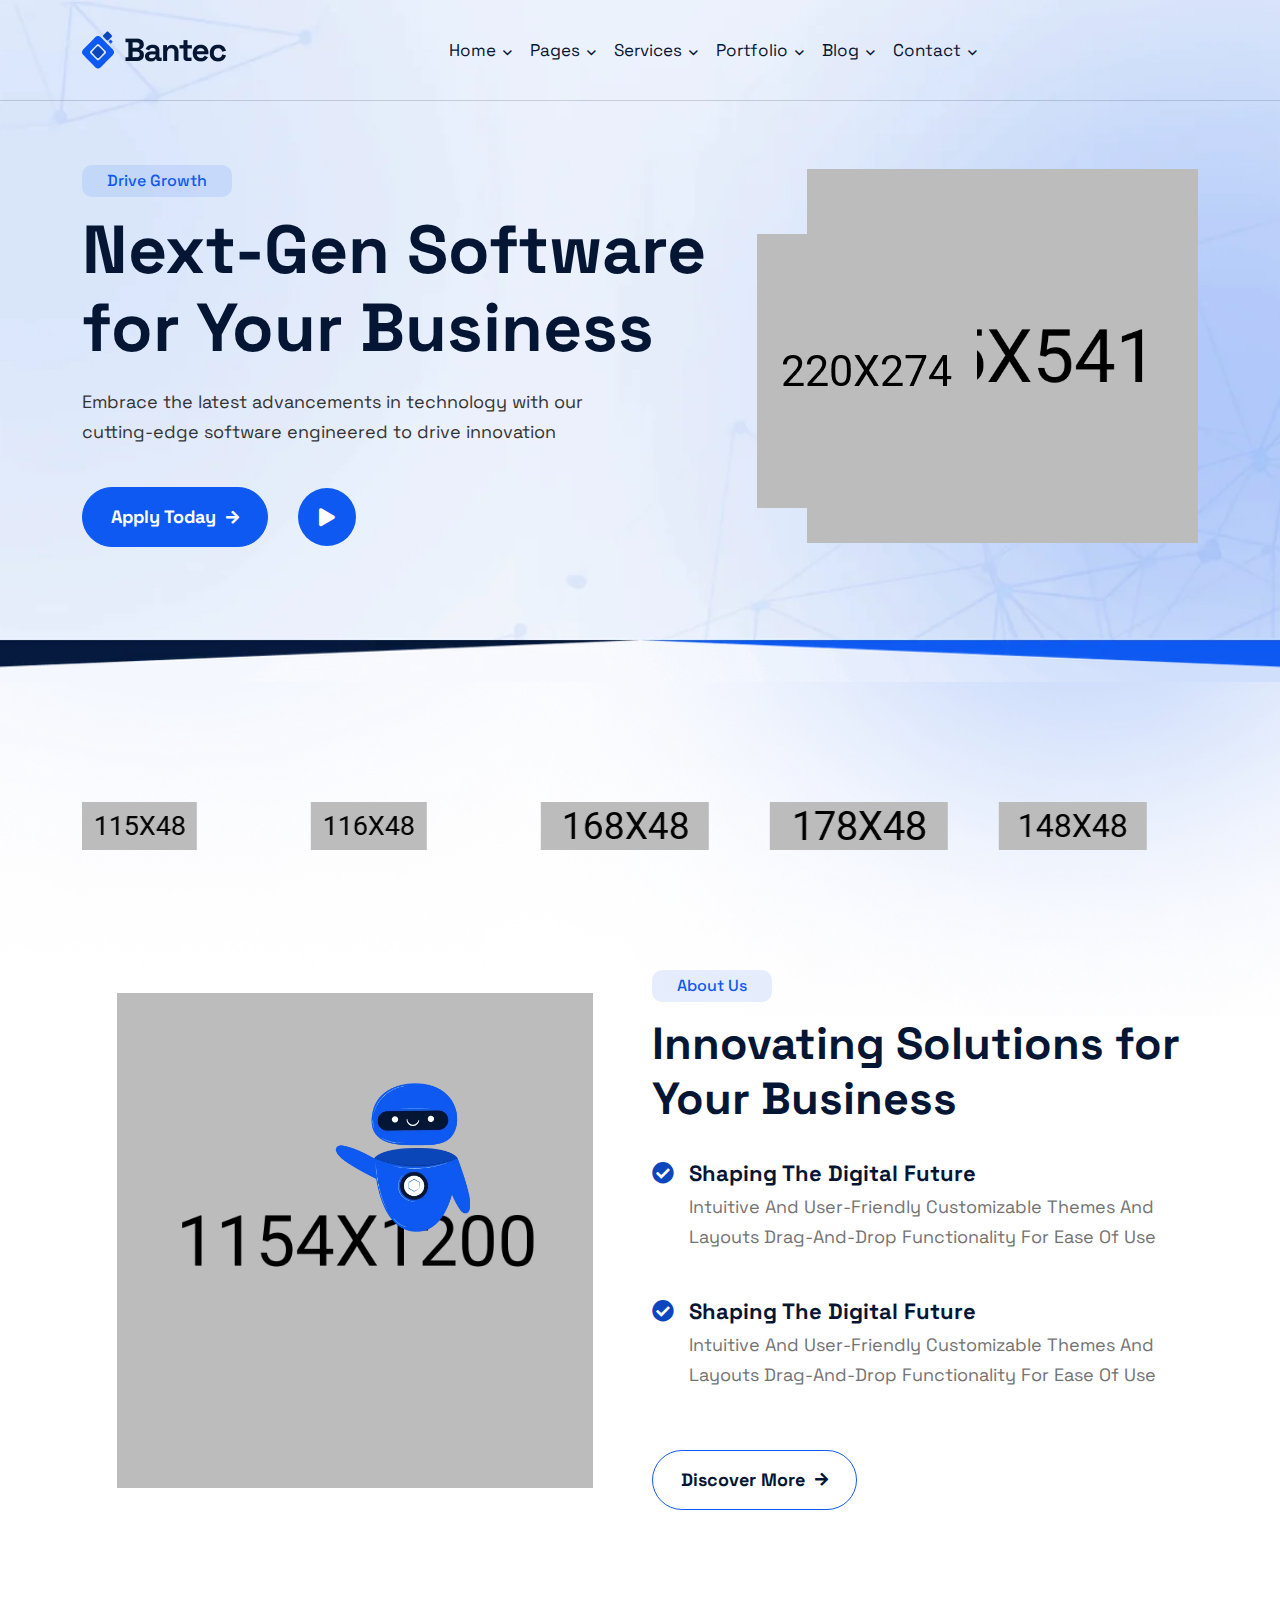
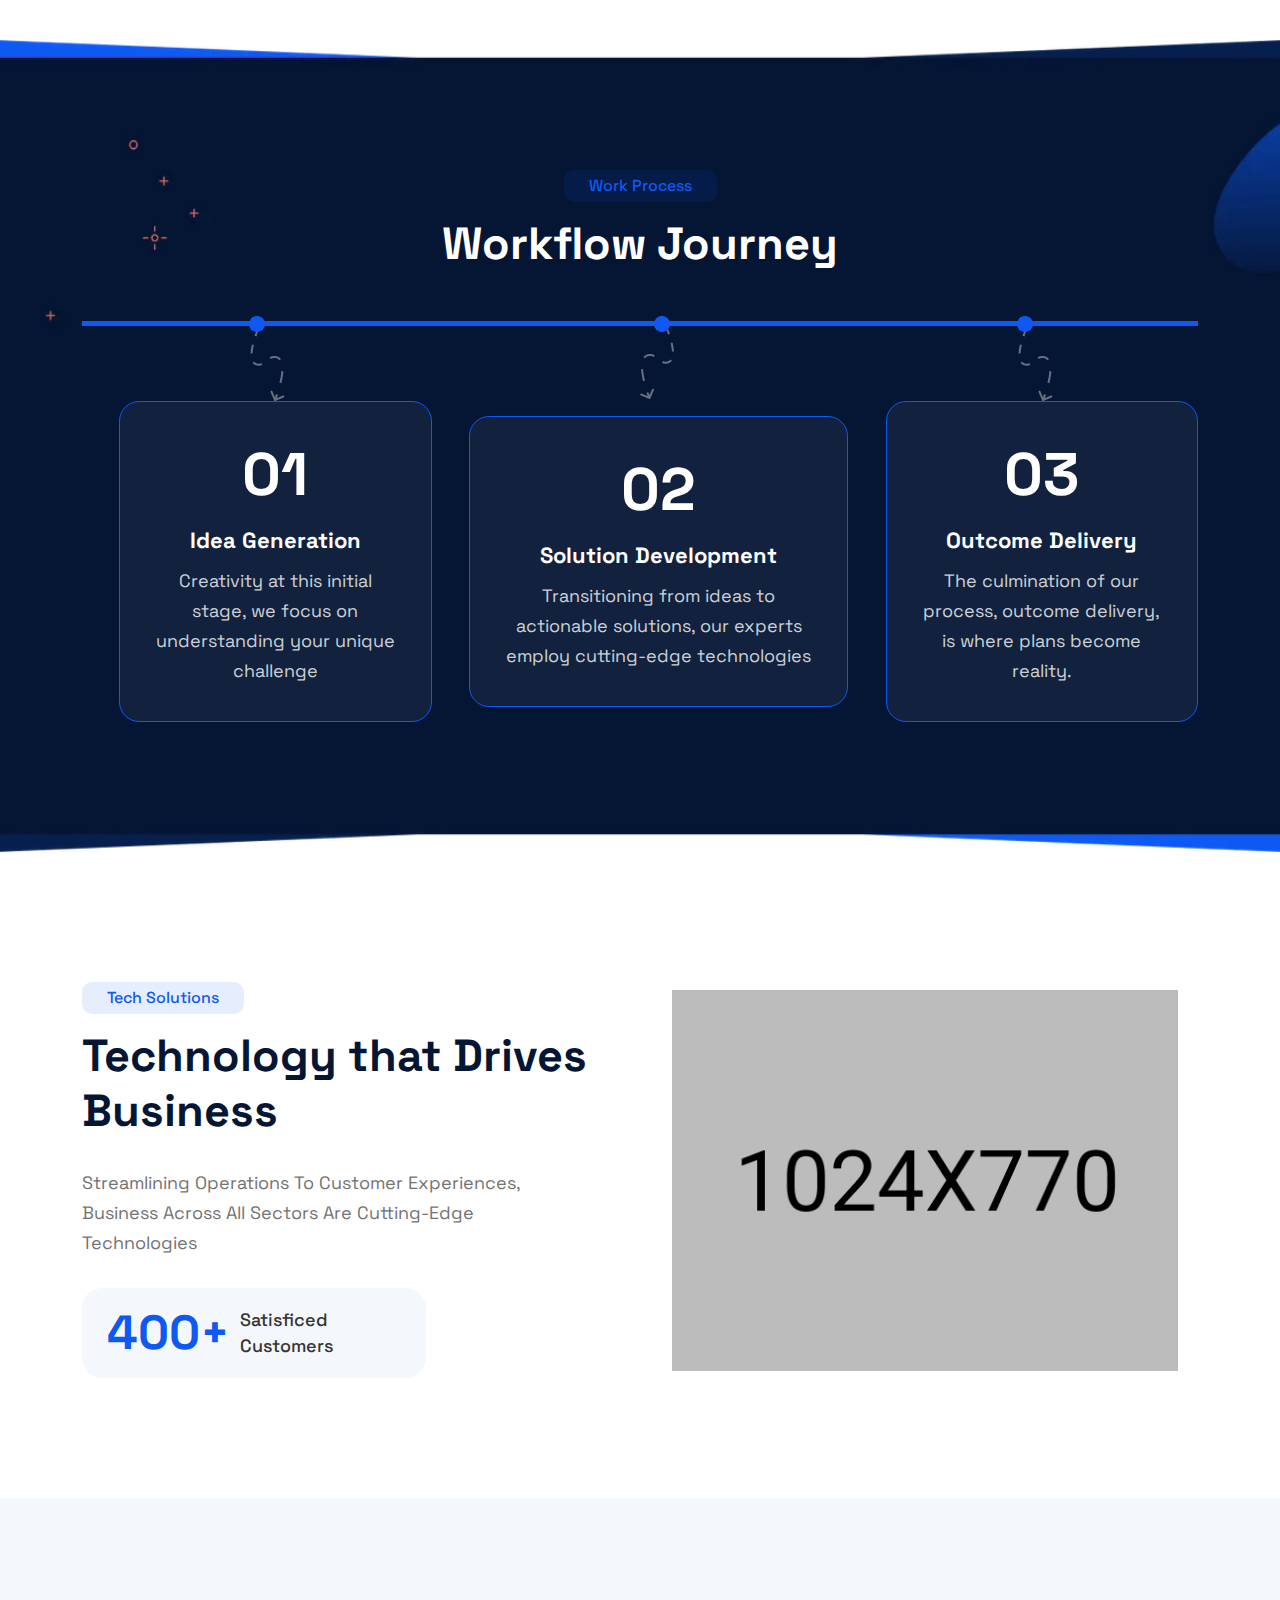
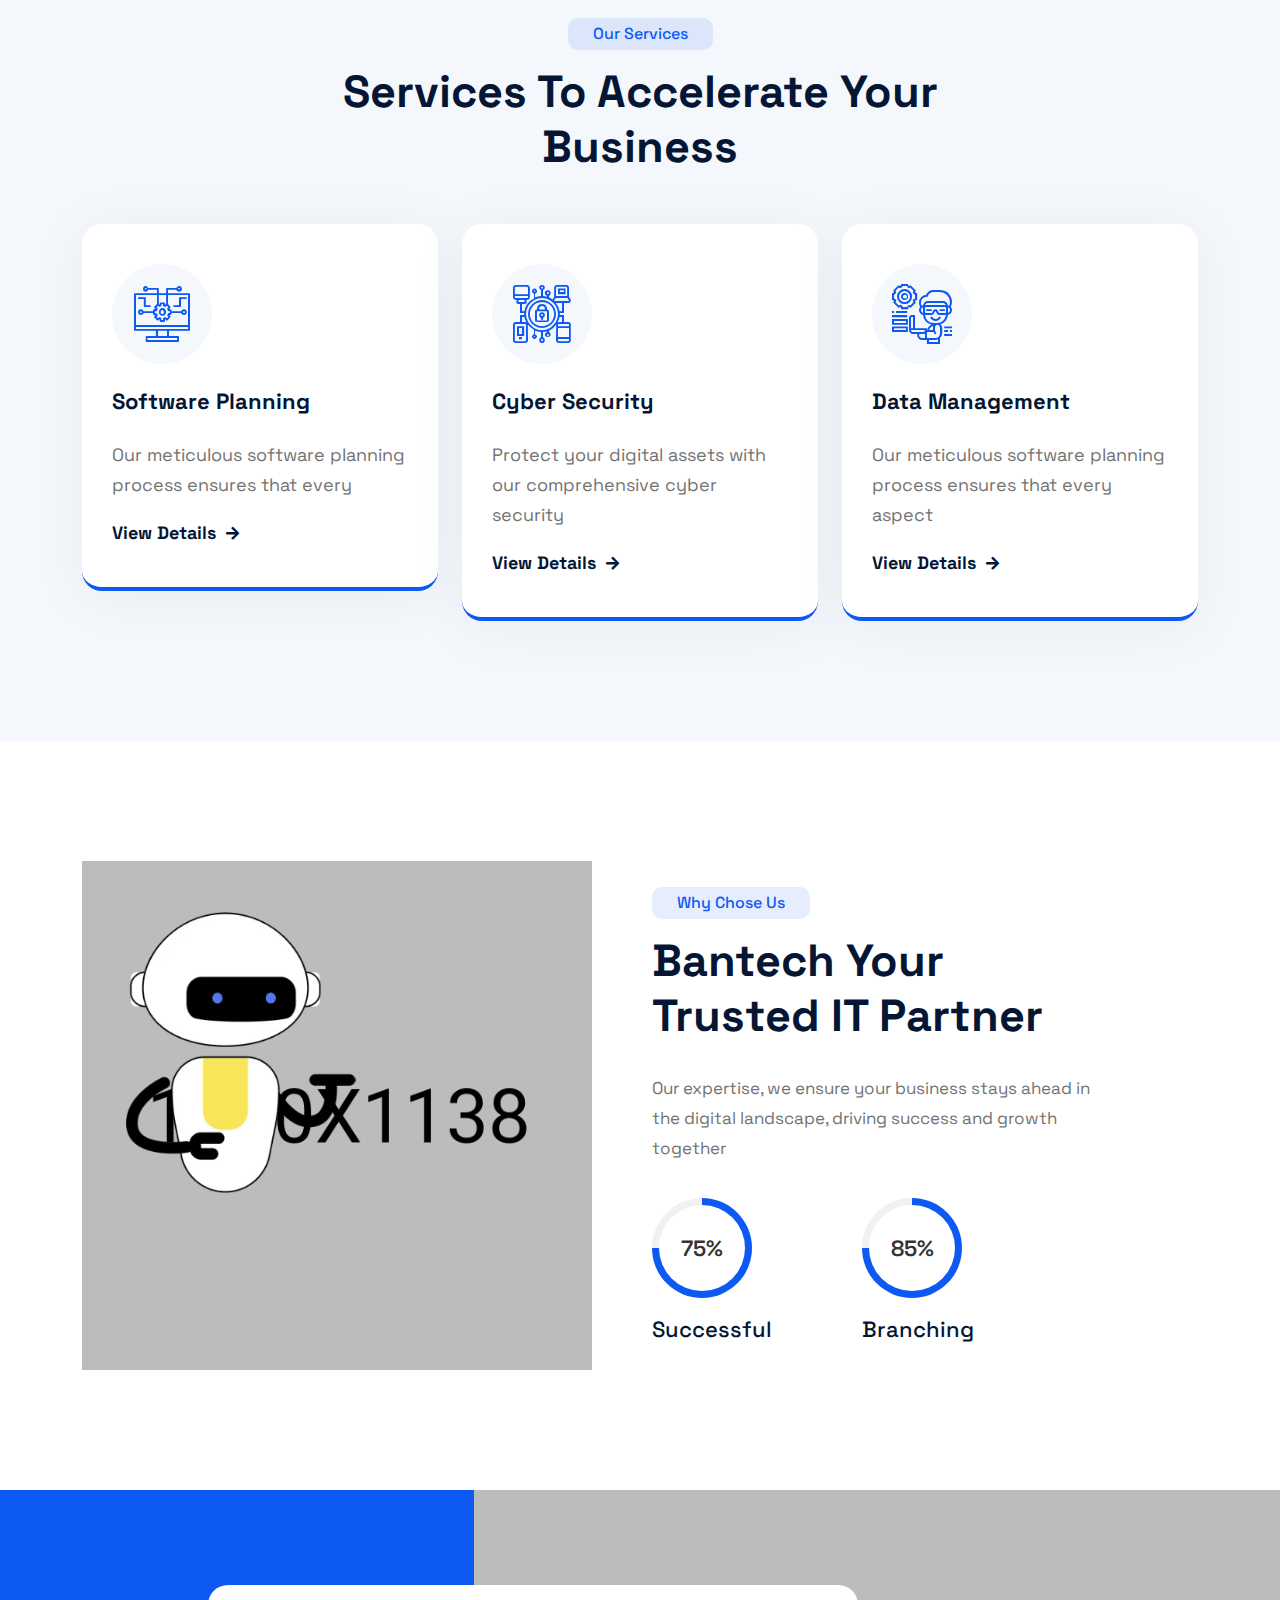
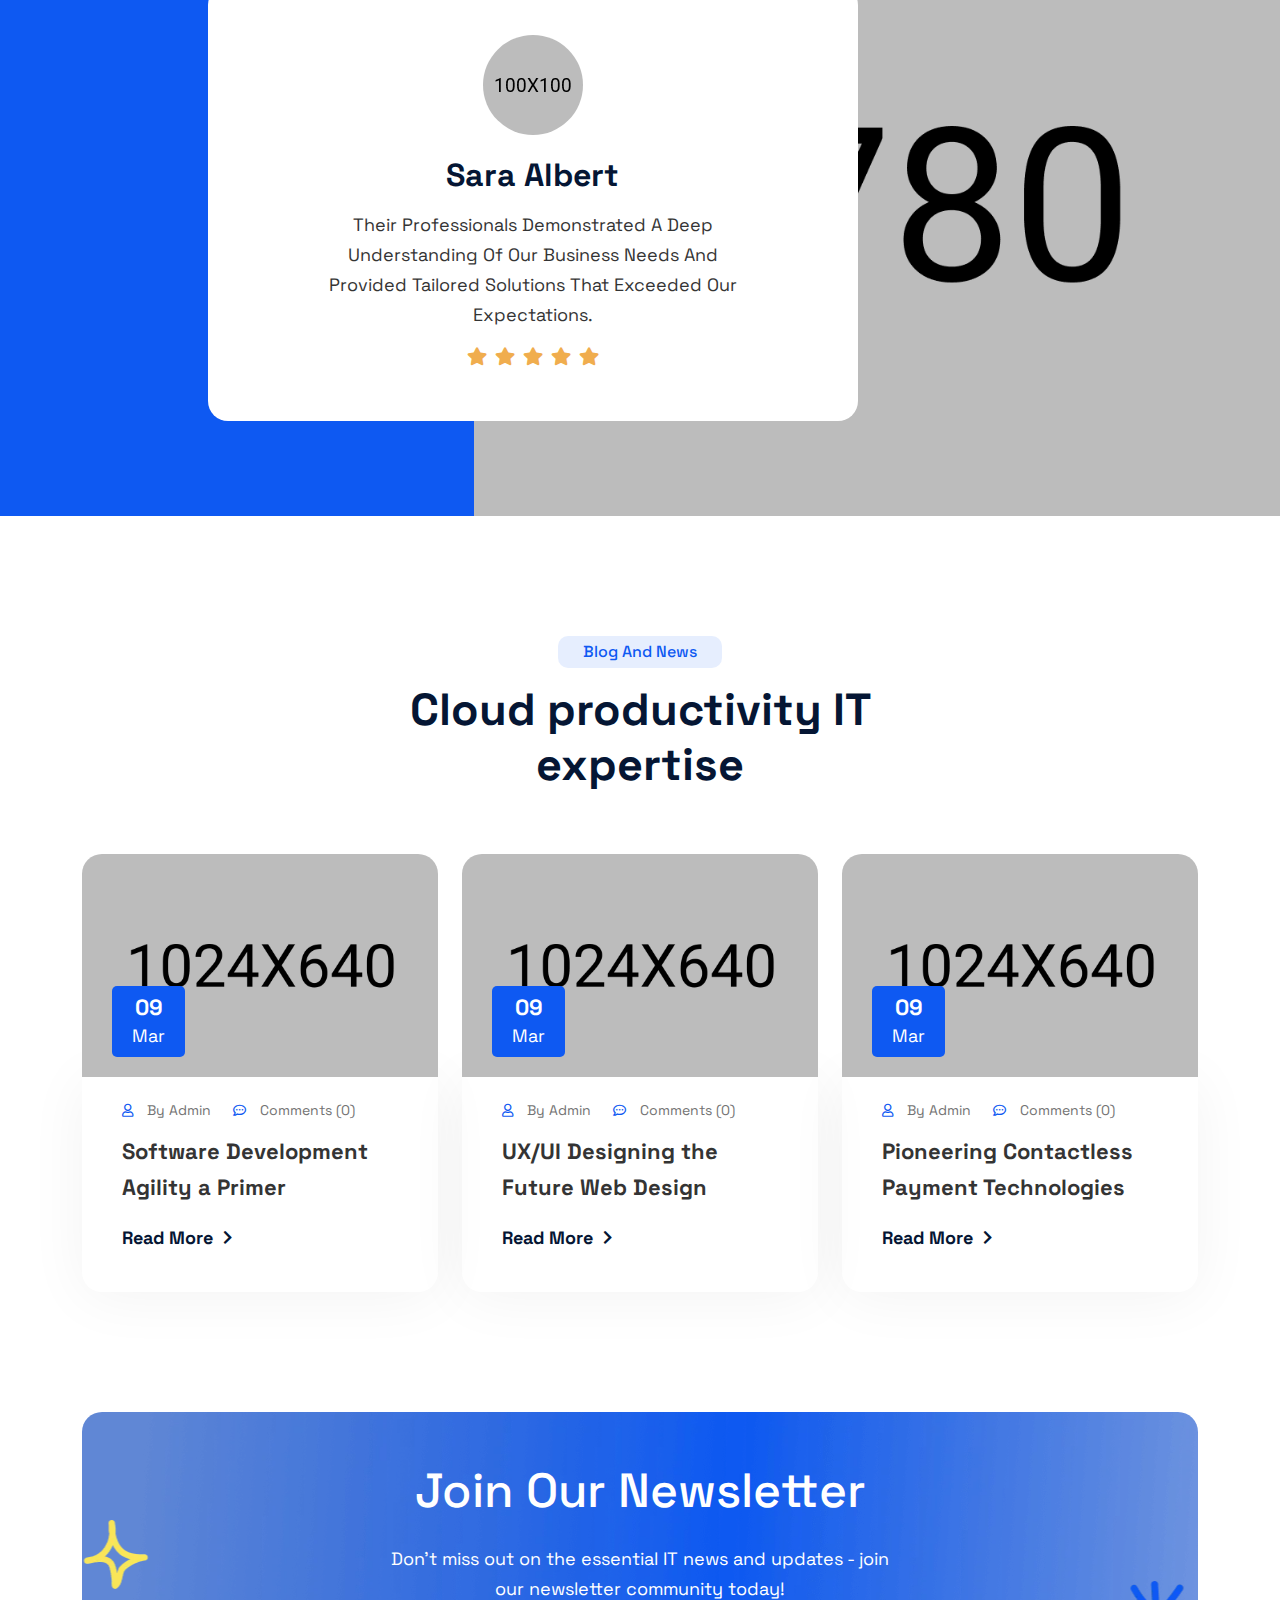
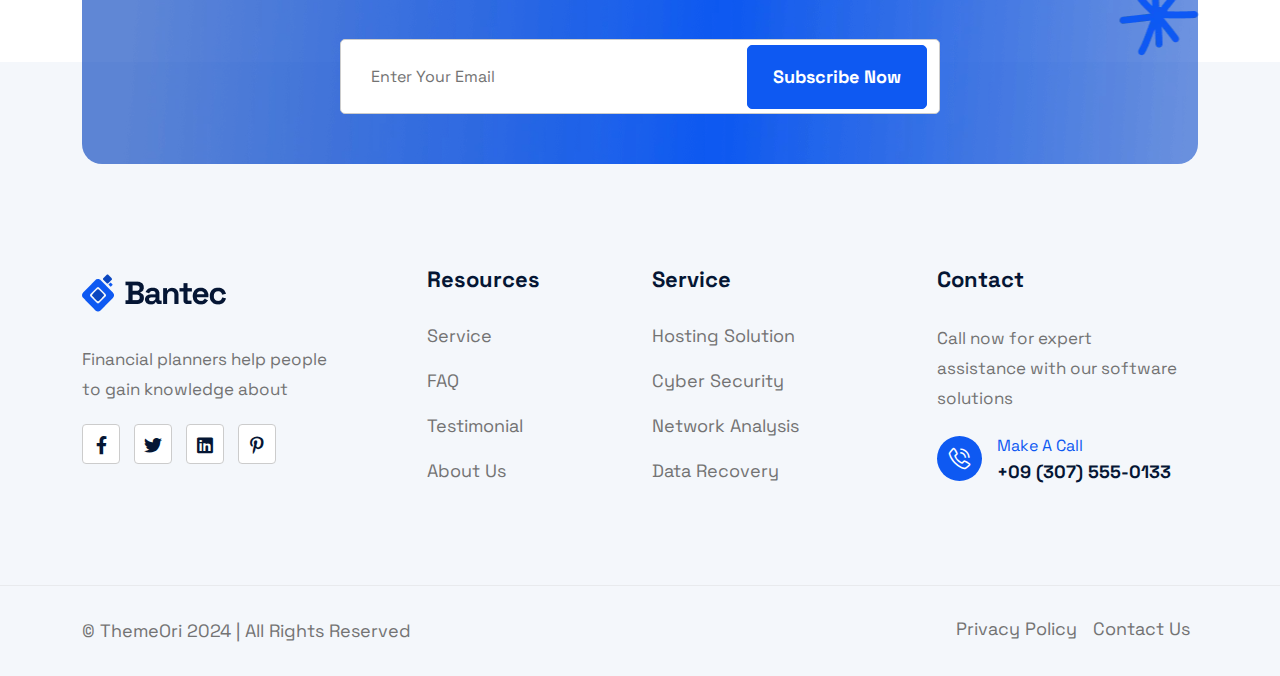
<file: index-five.html>
<!DOCTYPE html>
<html lang="en">

<head>
	<!-- Start Meta -->
	<meta charset="UTF-8">
	<meta http-equiv="X-UA-Compatible" content="IE=edge">
	<meta name="description" content="Bantec - IT Service & Technology HTML5 Template">
	<meta name="keywords" content="Creative, Digital, multipage, landing, freelancer template">
	<meta name="author" content="ThemeOri">
	<meta name="viewport" content="width=device-width, initial-scale=1">
	<!-- Title of Site -->
	<title>Bantec - IT Service & Technology HTML5 Template</title>
	<!-- Favicons -->
	<link rel="icon" type="image/png" href="assets/img/favicon-1.png">
	<!-- Bootstrap CSS -->
	<link rel="stylesheet" href="assets/css/bootstrap.min.css">
	<!-- Font Awesome CSS -->
	<link rel="stylesheet" href="assets/css/all.css">
	<!-- Flat Icon CSS -->
	<link rel="stylesheet" href="assets/webfonts/flat-icon/flaticon_bantec.css">
	<!-- Animate CSS -->
	<link rel="stylesheet" href="assets/css/animate.css">
	<!-- Swiper Bundle CSS -->
	<link rel="stylesheet" href="assets/css/swiper-bundle.min.css">
	<!-- Slick CSS -->
	<link rel="stylesheet" href="assets/css/slick.css">
	<!-- Magnific Popup CSS -->
	<link rel="stylesheet" href="assets/css/magnific-popup.css">
	<!-- Mean Menu CSS -->
	<link rel="stylesheet" href="assets/css/meanmenu.min.css">
	<!-- Custom CSS -->
	<link rel="stylesheet" href="assets/sass/style.css"> 
</head>

<body>
	<!-- Preloader Start -->
	 <div class="loader">
		 <span class="loader-container"></span>
	 </div>
	<!-- Preloader End -->

	<!-- Header Area Start -->
	<div class="header__area header__sticky five">
        <div class="container">
            <div class="header__area-menubar">
                <div class="header__area-menubar-left">
                    <div class="header__area-menubar-left-logo">
                        <a href="index.html"><img class="dark-n" src="assets/img/logo-1.png" alt="image"></a>
                    </div>
                </div>
				<div class="header__area-menubar-center">
                    <div class="header__area-menubar-center-menu menu-responsive">						
                        <ul id="mobilemenu">
                            <li class="menu-item-has-children">
								<a href="#">Home<i class="fas fa-angle-down"></i></a>
                                <ul class="sub-menu">
                                    <li><a href="index.html">Home 01</a></li>
                                    <li><a href="index-two.html">Home 02</a></li>								
                                    <li><a href="index-three.html">Home 03</a></li>								
                                    <li><a href="index-four.html">Home 04</a></li>								
                                    <li><a href="index-five.html">Home 05</a></li>								
                                </ul>
                            </li>                            
							<li class="menu-item-has-children"><a href="#">Pages <i class="fas fa-angle-down"></i></a>
                                <ul class="sub-menu">
									<li><a href="about.html">About Us</a></li>
                                    <li><a href="testimonial.html">Testimonials</a></li>									
                                    <li><a href="pricing-plan.html">Pricing Plan</a></li>								
                                    <li><a href="faq.html">Faq</a></li>								
                                    <li class="menu-item-has-children"><a href="#">Team<i class="fas fa-angle-right"></i></a>
										<ul class="sub-menu">
											<li><a href="team-one.html">Team 01</a></li>
											<li><a href="team-two.html">Team 02</a></li>
										</ul>
									</li>
                                    <li><a href="request-quote.html">Request Quote</a></li>
                                    <li><a href="404.html">404</a></li>
                                </ul>
                            </li>
							<li class="menu-item-has-children"><a href="#">Services <i class="fas fa-angle-down"></i></a>
								<ul class="sub-menu">
									<li><a href="service.html">Service 01</a></li>
									<li><a href="service-two.html">Service 02</a></li>								
									<li><a href="service-details.html">Service Details</a></li>						
								</ul>
							</li>
                            <li class="menu-item-has-children"><a href="#">Portfolio <i class="fas fa-angle-down"></i></a>
                                <ul class="sub-menu">
									<li><a href="portfolio-slider.html">Slider Style</a></li>
									<li><a href="portfolio-column-two.html">Column 2</a></li>
									<li><a href="portfolio-column-three.html">Column 3</a></li>
									<li><a href="project-details.html">Details</a></li>
                                </ul>
                            </li>
							<li class="menu-item-has-children"><a href="#">Blog <i class="fas fa-angle-down"></i></a>
                                <ul class="sub-menu">
									<li class="menu-item-has-children"><a href="#">Blog Grid<i class="fas fa-angle-right"></i></a>
										<ul class="sub-menu">
											<li><a href="blog-grid-two.html">2 Columns</a></li>
											<li><a href="blog-grid-three.html">3 Columns</a></li>
										</ul>
									</li>
									<li><a href="blog-standard.html">Blog Standard</a></li>
									<li><a href="blog-details.html">Blog Details</a></li>
                                </ul>
                            </li>
                            <li class="menu-item-has-children"><a href="#">Contact<i class="fas fa-angle-down"></i></a>
                                <ul class="sub-menu">
									<li><a href="contact.html">Contact Style 1</a></li>
									<li><a href="contact-two.html">Contact Style 2</a></li>
                                </ul>
                            </li>
                        </ul>
                    </div>
				</div>
                <div class="header__area-menubar-right">
                    <div class="header__area-menubar-right-box">
						<div class="header__area-menubar-right-box-btn">
							<a class="btn-one" href="request-quote.html">Get Started
								<i class="fas fa-arrow-right"></i>
							</a>
						</div>
                    </div>
					<div class="responsive-menu"></div>
                </div>
            </div>
        </div>
    </div>    
	<!-- Header Area End -->		

	<!-- Banner Area Start -->
	<div class="banner__five" style="background-image: url(assets/img/banner/banner-five-bg.png);"> 
		<div class="container">
			<div class="row align-items-center gy-4 justify-content-center">
				<div class="col-xl-7 col-lg-6">
					<div class="banner__five-content">
						<span class="subtitle-one">Drive Growth</span>
						<h2>Next-Gen Software for Your Business</h2>
						<p>Embrace the latest advancements in technology with our cutting-edge software engineered to drive innovation</p>
						<div class="banner__five-content-bottom">
							<a href="contact.html" class="btn-two">Apply Today
								<i class="fas fa-arrow-right"></i>
							</a>
							<a href="https://www.youtube.com/watch?v=SZEflIVnhH8" class="banner__five-content-video-btn video-popup">
								<i class="fas fa-play"></i>
							</a>
						</div>
					</div>
				</div>
				<div class="col-xl-5 col-lg-6 col-md-9">
					<div class="banner__five-image">
						<div class="banner__five-image-wrapper">
							<img src="assets/img/banner/banner-five.png" alt="image">
							<img src="assets/img/banner/banner-five-2.png" class="img-2 animate-y-axis" alt="image">
						</div>
					</div>
				</div>
			</div>
		</div>
	</div>
	<!-- Banner Area End -->	

	<!-- About Area Start -->
	<div class="about__five section-padding" style="background-image: url(assets/img/about/about-five-bg.png);">

		<!-- Brand Area Start -->
		<div class="brand__area mb-120">
			<div class="container">
				<div class="row brand__area-border">
					<div class="col-xl-12">
						<div class="swiper brand__slider">
							<div class="swiper-wrapper">
								<div class="brand__area-item swiper-slide">
									<img src="assets/img/brand/brand-1.png" alt="image">
								</div>
								<div class="brand__area-item swiper-slide">
									<img src="assets/img/brand/brand-2.png" alt="image">
								</div>
								<div class="brand__area-item swiper-slide">
									<img src="assets/img/brand/brand-3.png" alt="image">
								</div>
								<div class="brand__area-item swiper-slide">
									<img src="assets/img/brand/brand-4.png" alt="image">
								</div>
								<div class="brand__area-item swiper-slide">
									<img src="assets/img/brand/brand-5.png" alt="image">
								</div>
							</div>
						</div>
					</div>
				</div>
			</div>
		</div>
		<!-- Brand Area End -->	

		<div class="container">
			<div class="row align-items-center flex-wrap-reverse gy-4">
				<div class="col-xl-6 col-lg-8">
					<div class="about__five-image">
						<div class="about__five-image-wrapper">
							<img src="assets/img/about/about-five-1.png" alt="image">
							<img src="assets/img/about/about-five-2.png" alt="" class="image-2 animate-y-axis-slider">
						</div>
					</div>
				</div>
				<div class="col-xl-6 col-lg-7 col-md-9">
					<div class="about__five-content">
						<span class="subtitle-one">About us</span>
						<h2>Innovating Solutions for Your Business</h2>
						<div class="about__five-content-service">
							<div class="single-service">
								<i class="fas fa-check-circle"></i>
								<div class="single-service-content">
									<h4>Shaping the Digital Future</h4>
									<p>Intuitive and user-friendly Customizable themes and layouts Drag-and-drop functionality for ease of use</p>
								</div>
							</div>
							<div class="single-service">
								<i class="fas fa-check-circle"></i>
								<div class="single-service-content">
									<h4>Shaping the Digital Future</h4>
									<p>Intuitive and user-friendly Customizable themes and layouts Drag-and-drop functionality for ease of use</p>
								</div>
							</div>
						</div>
						<a href="about.html" class="btn-one">Discover More
							<i class="fas fa-arrow-right"></i>
						</a>
					</div> 
				</div>
			</div>
		</div>
	</div>
	<!-- About Area End -->

	<!-- Work Process Three Area End -->	
	<div class="work-process__three" style="background-image: url(assets/img/work-process/work-process-bg-2.png);">
		<div class="container">
			<div class="row justify-content-center text-center mb-50">
				<div class="col-xl-6 col-lg-7 col-md-9">
					<span class="subtitle-one">Work Process</span>
					<h2>Workflow Journey</h2>
				</div>
			</div>
			<div class="work-process__three-card">
				<div class="work-process__three-card-arrows">
					<img src="assets/img/work-process/work-process-arrow-1.png" alt="" class="arrow-1">
					<img src="assets/img/work-process/work-process-arrow-2.png" alt="" class="arrow-2">
					<img src="assets/img/work-process/work-process-arrow-1.png" alt="" class="arrow-3">
				</div>
				<div class="work-process__three-card-single">
					<h3>01</h3>
					<h5>Idea Generation</h5>
					<p>Creativity at this initial stage, we focus on understanding your unique challenge</p>
				</div>
				<div class="work-process__three-card-single middle">
					<h3>02</h3>
					<h5>Solution Development</h5>
					<p>Transitioning from ideas to actionable solutions, our experts employ cutting-edge technologies</p>
				</div>
				<div class="work-process__three-card-single">
					<h3>03</h3>
					<h5>Outcome Delivery</h5>
					<p>The culmination of our process, outcome delivery, is where plans become reality.</p>
				</div>
			</div>
		</div>
	</div>
	<!-- Work Process Three Area End -->

	<!-- Technology Solution Start -->
	<div class="technology-solution__one section-padding">
		<div class="container">
			<div class="row align-items-center gy-4">
				<div class="col-xl-6 col-lg-6 col-md-9">
					<div class="technology-solution__one-content">
						<span class="subtitle-one">Tech Solutions</span>
						<h2>Technology that Drives Business</h2>
						<p>Streamlining operations to customer experiences, Business across all sectors are cutting-edge technologies</p>
						<div class="satisfied-customer-counter">
							<div class="counter-wrapper">
								<h3 class="counter">400</h3>
								<h3>+</h3>
							</div>
							<span>Satisficed Customers</span>
						</div>
					</div> 
				</div>
				<div class="col-xl-6 col-lg-6">
					<div class="technology-solution__one-image">
						<div class="technology-solution__one-image-wrapper">
							<img src="assets/img/technology-solution/tech-solution-one.png" alt="image">
						</div>
					</div>
				</div>
			</div>
		</div>
	</div>
	<!-- Technology Solution End -->

	<!-- Service Five Area Start -->
	<div class="services__five section-padding">
		<div class="container">
			<div class="row justify-content-center text-center mb-50">
				<div class="col-xl-7 col-lg-7 col-md-9">
					<span class="subtitle-one">Our Services</span>
					<h2>Services to Accelerate Your Business</h2>
				</div>
			</div>
			<div class="row gy-4 justify-content-center">
				<div class="col-xl-4 col-lg-4 col-md-6">
					<div class="services__five-single-service">
						<div class="services__five-single-service-icon">
                            <i class="flaticon-software-development"></i>
						</div>
						<div class="services__five-single-service-content">
							<h4>Software Planning</h4>
							<p>Our meticulous software planning process ensures that every</p>
							<a href="service-details.html" class="btn-three">view details
								<i class="fas fa-arrow-right"></i>
							</a>
						</div>
					</div>
				</div>
				<div class="col-xl-4 col-lg-4 col-md-6">
					<div class="services__five-single-service">
						<div class="services__five-single-service-icon">
                            <i class="flaticon-cyber-security"></i>
						</div>
						<div class="services__five-single-service-content">
							<h4>Cyber Security</h4>
							<p>Protect your digital assets with our comprehensive cyber security</p>
							<a href="service-details.html" class="btn-three">view details
								<i class="fas fa-arrow-right"></i>
							</a>
						</div>
					</div>
				</div>
				<div class="col-xl-4 col-lg-4 col-md-6">
					<div class="services__five-single-service">
						<div class="services__five-single-service-icon">
                            <i class="flaticon-data-scientist"></i>
						</div>
						<div class="services__five-single-service-content">
							<h4>Data Management</h4>
							<p>Our meticulous software planning process ensures that every aspect</p>
							<a href="service-details.html" class="btn-three">view details
								<i class="fas fa-arrow-right"></i>
							</a>
						</div>
					</div>
				</div>
			</div>
		</div>
	</div>
	<!-- Service Five Area End -->

	<!-- Why Choose us Area Start -->
	<div class="why-choose-us__four section-padding">
		<div class="container">
			<div class="row gy-4 align-items-center">
				<div class="col-xl-6 col-lg-6 col-md-10">
					<div class="why-choose-us__four-image">
						<img src="assets/img/why-choose-us/why-choose-us-four-2.png" alt="" class="why-choose-us__four-floating-image animate-y-axis-slider">
						<img src="assets/img/why-choose-us/why-choose-us-four.png" alt="image">
					</div>
				</div>
				<div class="col-xl-5 col-lg-7 col-md-9">
					<div class="why-choose-us__four-left">
						<div class="why-choose-us__four-title">
							<span class="subtitle-one">Why Chose Us</span>
							<h2>Bantech Your Trusted IT Partner</h2>
							<p>Our expertise, we ensure your business stays ahead in the digital landscape, driving success and growth together</p>
							<div class="why-choose-us__four-progress-bar">
								<div class="why-choose-us__four-progress-bar-wrapper">
									<div class="single-progress-bar">
										<span>75%</span>
									</div>
									<h3>Successful</h3>
								</div>
								<div class="why-choose-us__four-progress-bar-wrapper">
									<div class="single-progress-bar">
										<span>85%</span>
									</div>
									<h3>Branching</h3>
								</div>
							</div>
						</div>
					</div>
				</div>
			</div>
		</div>
	</div>
	<!-- Why choose us Area End -->

	<!-- Testimonial Area Start -->
	<div class="testimonial__four">
		<div class="testimonial__four-card">
			<div class="testimonial__four-card-profile">
				<img src="assets/img/testimonial/user-pic-2.png" alt="image">
			</div>
			<h3>Sara Albert</h3>
			<p>Their professionals demonstrated a deep understanding of our business needs and provided tailored solutions that exceeded our expectations.</p>
			<div class="testimonial__four-card-rating">
				<i class="fas fa-star"></i>
				<i class="fas fa-star"></i>
				<i class="fas fa-star"></i>
				<i class="fas fa-star"></i>
				<i class="fas fa-star"></i>
			</div>
		</div>
	</div>
	<!-- Testimonial Area End -->

	<!-- Blog Five Area Start -->
	<div class="blog__five section-padding">
		<div class="container">
			<div class="row justify-content-center text-center">
				<div class="col-xl-6 col-lg-6 col-md-8 col-sm-9">
					<div class="blog__five-title">
						<span class="subtitle-one">Blog And news</span>
						<h2>Cloud productivity IT expertise</h2>
					</div>
				</div>
			</div>
			<div class="row gy-4">
				<div class="col-xl-4 col-lg-6">
					<div class="blog__five-single-blog">
						<div class="blog__five-single-blog-img">
							<div class="blog__five-single-blog-date">
								<span class="date">09</span>
								<span class="month">Mar</span>
							</div>
							<img src="assets/img/blog/blog-1.png" alt="image">
						</div>
						<div class="blog__five-single-blog-content">
							<div class="blog__five-single-blog-content-top">
								<span>
									<i class="far fa-user"></i>
									by Admin
								</span>
								<span>
									<i class="far fa-comment-dots"></i>
									Comments (0)
								</span>
							</div>
							<a href="blog-details.html" class="blog__five-single-blog-content-title">Software Development Agility a Primer</a>
							<a href="blog-details.html" class="btn-three">Read more
								<i class="fas fa-chevron-right"></i>
							</a> 
						</div>
					</div>
				</div>
				<div class="col-xl-4 col-lg-6">
					<div class="blog__five-single-blog">
						<div class="blog__five-single-blog-img">
							<div class="blog__five-single-blog-date">
								<span class="date">09</span>
								<span class="month">Mar</span>
							</div>
							<img src="assets/img/blog/blog-2.png" alt="image">
						</div>
						<div class="blog__five-single-blog-content">
							<div class="blog__five-single-blog-content-top">
								<span>
									<i class="far fa-user"></i>
									by Admin
								</span>
								<span>
									<i class="far fa-comment-dots"></i>
									Comments (0)
								</span>
							</div>
							<a href="blog-details.html" class="blog__five-single-blog-content-title">UX/UI Designing the Future Web Design</a>
							<a href="blog-details.html" class="btn-three">Read more
								<i class="fas fa-chevron-right"></i>
							</a>
						</div>
					</div>
				</div>
				<div class="col-xl-4 col-lg-6">
					<div class="blog__five-single-blog">
						<div class="blog__five-single-blog-img">
							<div class="blog__five-single-blog-date">
								<span class="date">09</span>
								<span class="month">Mar</span>
							</div>
							<img src="assets/img/blog/blog-3.png" alt="image">
						</div>
						<div class="blog__five-single-blog-content">
							<div class="blog__five-single-blog-content-top">
								<span>
									<i class="far fa-user"></i>
									by Admin
								</span>
								<span>
									<i class="far fa-comment-dots"></i>
									Comments (0)
								</span>
							</div>
							<a href="blog-details.html" class="blog__five-single-blog-content-title">Pioneering Contactless Payment Technologies</a>
							<a href="blog-details.html" class="btn-three">Read more
								<i class="fas fa-chevron-right"></i>
							</a>
						</div>
					</div>
				</div>
			</div>
		</div>
	</div>
	<!-- Blog Five Area End -->

	<!-- Subscribe Area End -->
	<div class="subscribe__one three">
		<img src="assets/img/subscribe/subscribe-three-shape.png" class="subscribe__three-shape" alt="image">
		<div class="container">
			<div class="row justify-content-center text-center subscribe__one-content"  style="background-image: url(assets/img/subscribe/subscribe-three-bg.png);">
				<div class="col-xl-7 col-lg-8">
					<div class="subscribe__one-title">
						<h3>Join Our Newsletter</h3>
						<p>Don't miss out on the essential IT news and updates - join our newsletter community today!</p>
					</div>
					<form action="#" class="subscribe__one-form">
						<input type="email" placeholder="Enter Your Email">
						<button class="btn-two" type="submit">subscribe now</button>
					</form>
				</div>
			</div>
		</div>
	</div>
	<!-- Subscribe Area End -->

	<!-- Footer One Area Start -->
	<div class="footer__five">
		<div class="container pb-80">
			<div class="row gy-4 justify-content-between">
				<div class="col-xl-3 col-md-6 col-sm-7 xl-mb-30">
					<div class="footer__five-widget">
						<div class="footer__five-widget-about">
							<a href="#"><img src="assets/img/logo-1.png" alt="image"></a>
							<p>Financial planners help people to gain knowledge about</p>
							<div class="footer__five-widget-about-social">
								<ul>
									<li><a href="https://www.facebook.com"><i class="fab fa-facebook-f"></i></a></li>
									<li><a href="https://www.twitter.com"><i class="fab fa-twitter"></i></a></li>
									<li><a href="https://www.linkedin.com"><i class="fab fa-linkedin"></i></a></li>
									<li><a href="https://www.pinterest.com"><i class="fab fa-pinterest-p"></i></a></li>
								</ul>
							</div>
						</div>
					</div>
				</div>
				<div class="col-xl-3 col-md-6 col-sm-5 sm-mb-30">
					<div class="footer__five-widget border-one">
						<h4 class="ml-60">Resources​</h4>
						<div class="footer__five-widget-solution ml-60">
							<ul>
								<li><a href="services-right-sidebar.html">Service</a></li>
								<li><a href="services-right-sidebar.html">FAQ</a></li>
								<li><a href="services-right-sidebar.html">Testimonial</a></li>
								<li><a href="services-right-sidebar.html">About Us</a></li>
							</ul>
						</div>
					</div>
				</div>
				<div class="col-xl-3 col-md-6 col-sm-5 sm-mb-30">
					<div class="footer__five-widget border-one">
						<h4>Service</h4>
						<div class="footer__five-widget-solution">
							<ul>
								<li><a href="services-right-sidebar.html">Hosting Solution</a></li>
								<li><a href="services-right-sidebar.html">Cyber Security</a></li>
								<li><a href="services-right-sidebar.html">Network Analysis</a></li>
								<li><a href="services-right-sidebar.html">Data Recovery</a></li>
							</ul>
						</div>
					</div>
				</div>
				<div class="col-xl-3 col-md-6 col-sm-6 sm-mb-30">
					<div class="footer__five-widget border-one">
						<h4>Contact</h4>
						<div class="footer__five-widget-location">
							<p>Call now for expert assistance with our software solutions</p>
							<div class="footer__five-widget-location-item">
								<div class="footer__five-widget-location-item-icon">
									<i class="flaticon-telephone-call"></i>
								</div>
								<div class="footer__five-widget-location-item-info email">
									<span>Make a call</span>
									<a href="tel:+09(307)555-0133">+09 (307) 555-0133</a>
								</div>
							</div>
						</div>
					</div>
				</div>
			</div>
		</div>
		<div class="copyright__one two">
			<div class="container">
				<div class="row justify-content-between copyright__one-container-area">
					<div class="col-xl-5 col-lg-6"> 
						<div class="copyright__one-left">
							<p>© ThemeOri  2024 | All Rights Reserved</p>
						</div>
					</div>
					<div class="col-xl-5 col-lg-6">
						<div class="copyright__one-right">
							<a href="about.html">Privacy Policy</a>
							<a href="contact.html">Contact Us</a>
						</div>
					</div>
				</div>
			</div>
		</div>
	</div>
	<!-- Footer One Area End -->


	<!-- Scroll Btn Start -->
	<div class="scroll-up">
		<svg class="scroll-circle svg-content" width="100%" height="100%" viewBox="-1 -1 102 102"><path d="M50,1 a49,49 0 0,1 0,98 a49,49 0 0,1 0,-98" /> </svg>
	</div>
	<!-- Scroll Btn End -->
	<!-- Main JS -->
	<script src="assets/js/jquery-3.6.0.min.js"></script>
	<!-- Bootstrap JS -->
	<script src="assets/js/bootstrap.min.js"></script>
	<!-- Counter Up JS -->
	<script src="assets/js/jquery.counterup.min.js"></script>
	<!-- Popper JS -->
	<script src="assets/js/popper.min.js"></script>
	<!-- Progressbar JS -->
	<script src="assets/js/progressbar.min.js"></script>
	<!-- Magnific Popup JS -->
	<script src="assets/js/jquery.magnific-popup.min.js"></script>
	<!-- Swiper Bundle JS -->
	<script src="assets/js/swiper-bundle.min.js"></script>
	<!-- Slick JS -->
	<script src="assets/js/slick.min.js"></script>
    <!-- Isotope JS -->
	<script src="assets/js/isotope.pkgd.min.js"></script>
	<!-- Waypoints JS -->
	<script src="assets/js/jquery.waypoints.min.js"></script>
	<!-- Mean Menu JS -->
	<script src="assets/js/jquery.meanmenu.min.js"></script>
	<!-- Custom JS -->
	<script src="assets/js/custom.js"></script>
</body>
</html>
</file>
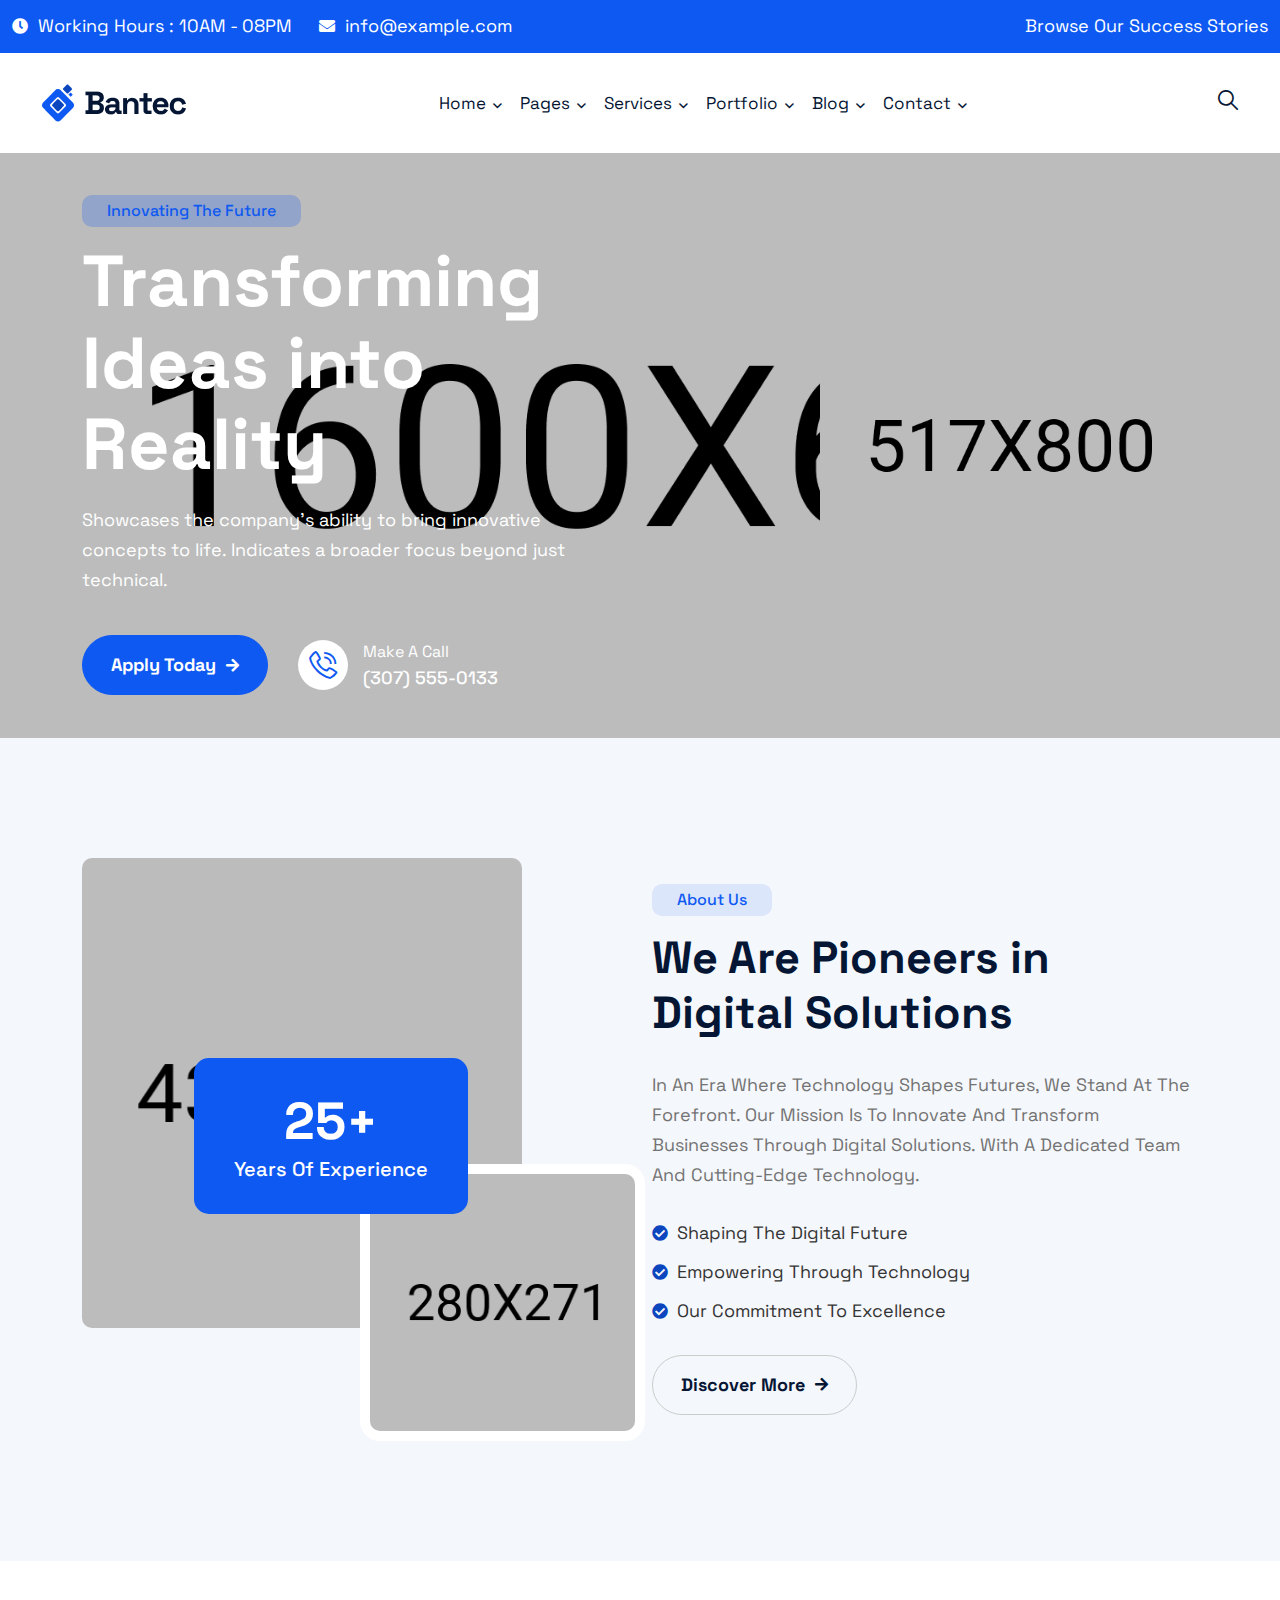
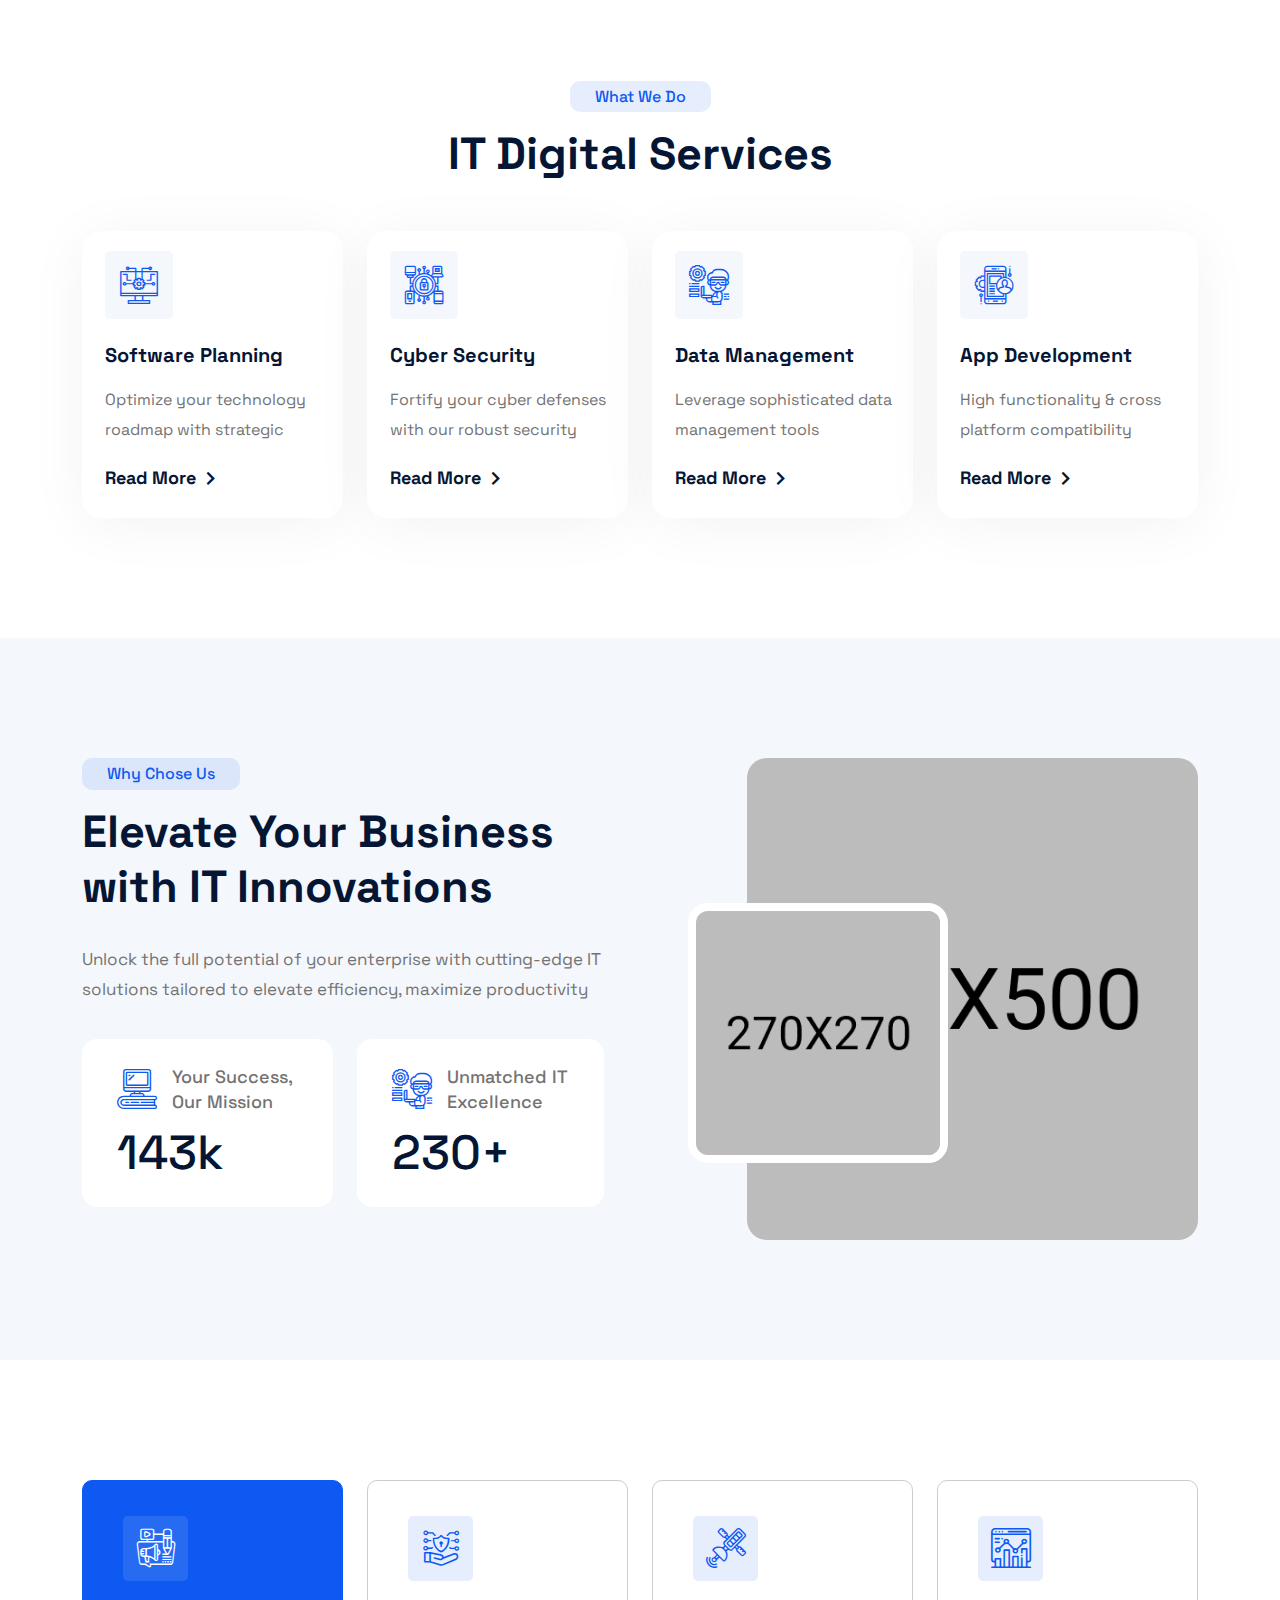
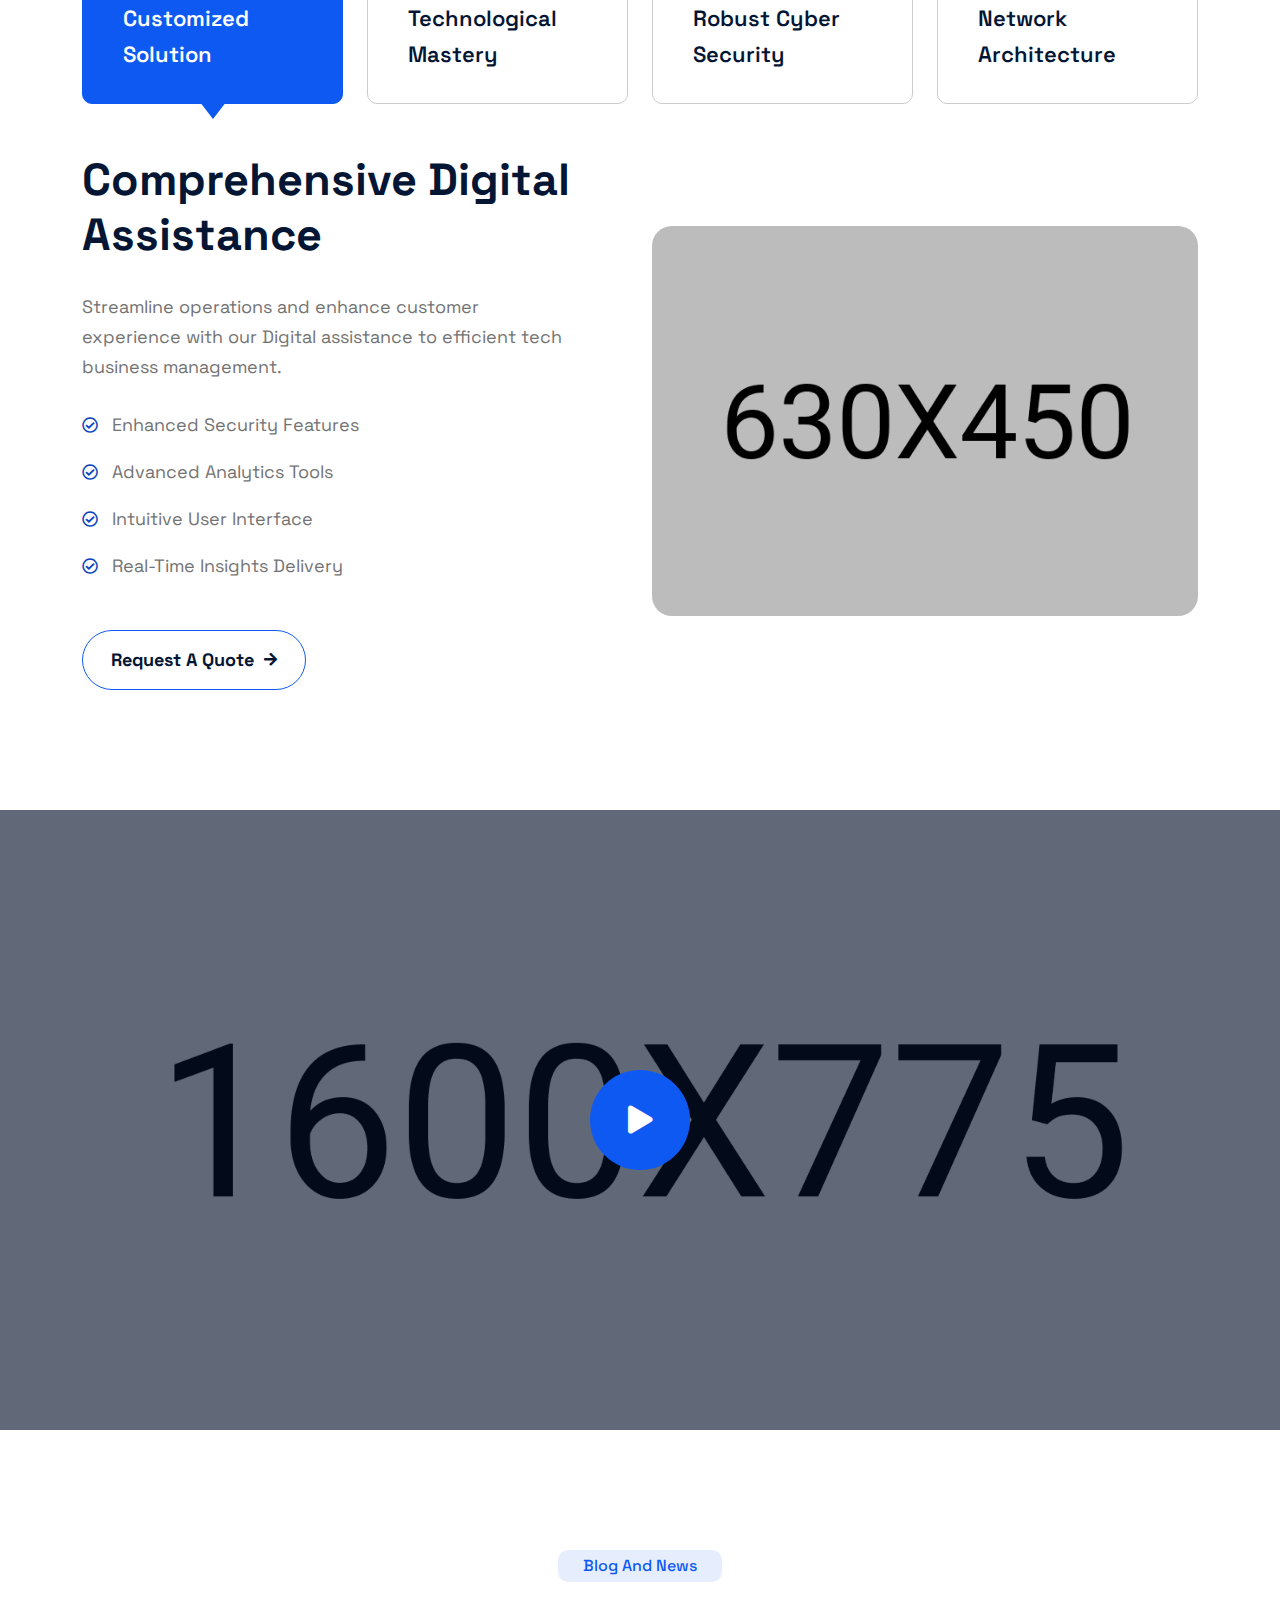
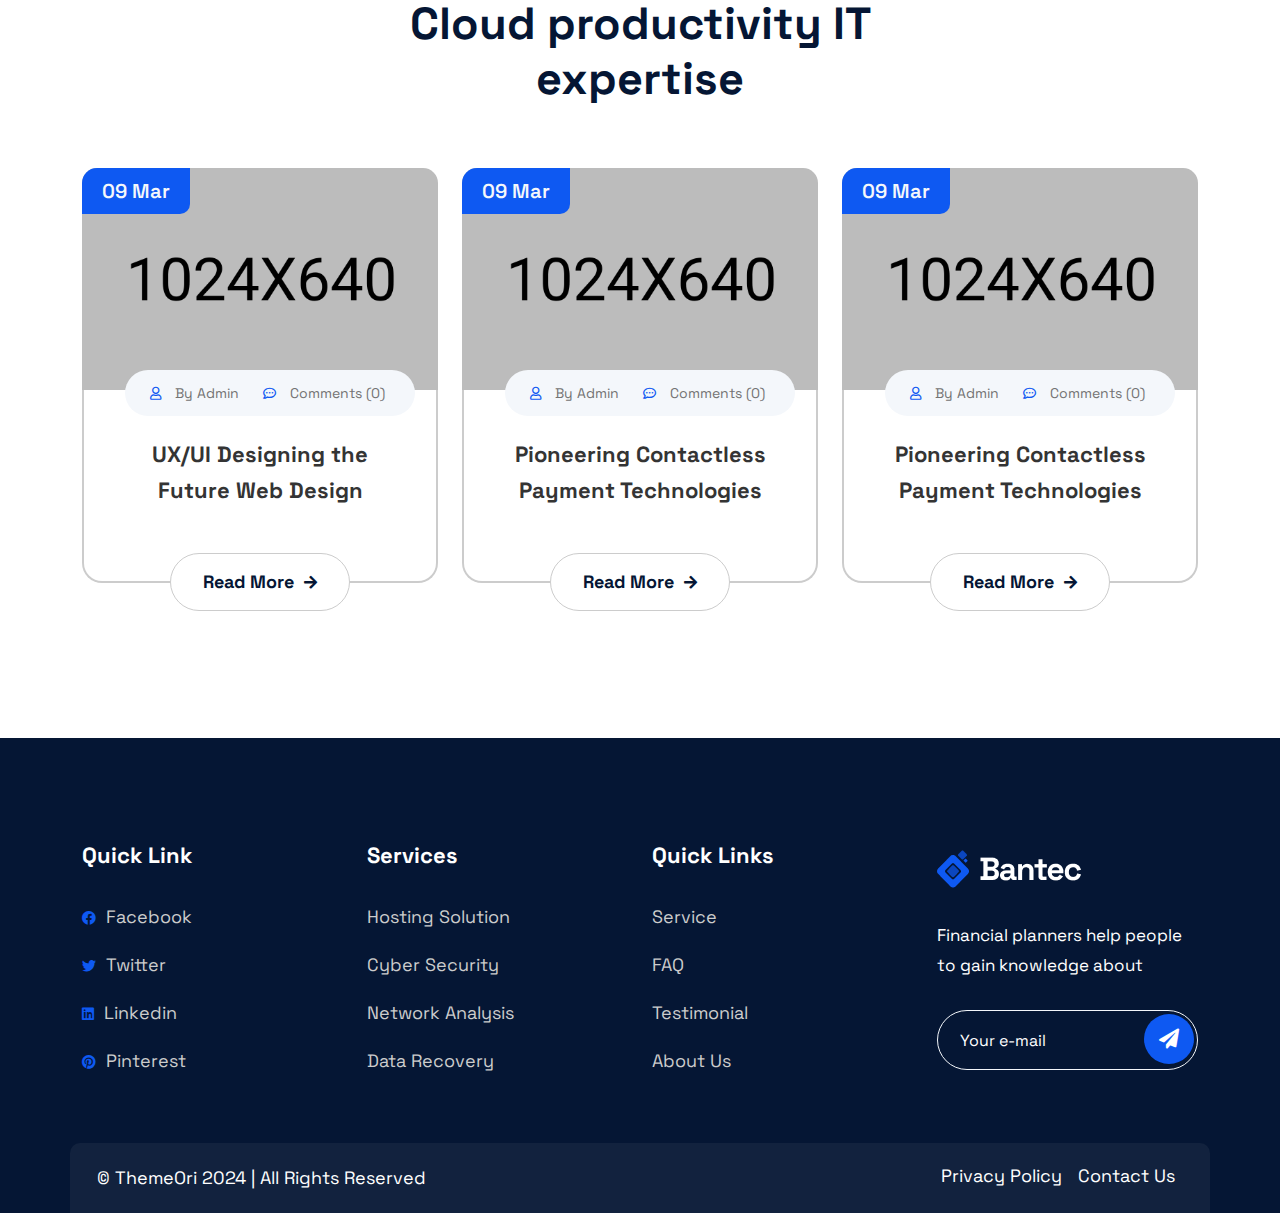
<file: index-four.html>
<!DOCTYPE html>
<html lang="en">

<head>
	<!-- Start Meta -->
	<meta charset="UTF-8">
	<meta http-equiv="X-UA-Compatible" content="IE=edge">
	<meta name="description" content="Bantec - IT Service & Technology HTML5 Template">
	<meta name="keywords" content="Creative, Digital, multipage, landing, freelancer template">
	<meta name="author" content="ThemeOri">
	<meta name="viewport" content="width=device-width, initial-scale=1">
	<!-- Title of Site -->
	<title>Bantec - IT Service & Technology HTML5 Template</title>
	<!-- Favicons -->
	<link rel="icon" type="image/png" href="assets/img/favicon-1.png">
	<!-- Bootstrap CSS -->
	<link rel="stylesheet" href="assets/css/bootstrap.min.css">
	<!-- Font Awesome CSS -->
	<link rel="stylesheet" href="assets/css/all.css">
	<!-- Flat Icon CSS -->
	<link rel="stylesheet" href="assets/webfonts/flat-icon/flaticon_bantec.css">
	<!-- Animate CSS -->
	<link rel="stylesheet" href="assets/css/animate.css">
	<!-- Swiper Bundle CSS -->
	<link rel="stylesheet" href="assets/css/swiper-bundle.min.css">
	<!-- Slick CSS -->
	<link rel="stylesheet" href="assets/css/slick.css">
	<!-- Magnific Popup CSS -->
	<link rel="stylesheet" href="assets/css/magnific-popup.css">
	<!-- Mean Menu CSS -->
	<link rel="stylesheet" href="assets/css/meanmenu.min.css">
	<!-- Custom CSS -->
	<link rel="stylesheet" href="assets/sass/style.css"> 
</head>

<body>
	<!-- Preloader Start -->
	 <div class="loader">
		 <span class="loader-container"></span>
	 </div>
	<!-- Preloader End -->
	<!-- Top Bar Start -->
	<div class="top__bar four">
		<div class="custom__container">
			<div class="row">
				<div class="col-xl-7 col-md-7">
					<div class="top__bar-left">
						<span>
							<i class="fas fa-clock"></i>
							Working Hours : 10AM - 08PM
						</span>
						<a href="mailto:info@example.com">
							<i class="fas fa-envelope"></i>
							info@example.com
						</a>
					</div>
				</div>
				<div class="col-xl-5 col-md-5">
					<div class="top__bar-right">
						<a href="#">
							Browse Our Success Stories
						</a>
					</div>
				</div>
			</div>
		</div>
	</div>
	<!-- Top Bar End -->

	<!-- Header Area Start -->
	<div class="header__area header__sticky four">
        <div class="custom__container">
            <div class="header__area-menubar">
                <div class="header__area-menubar-left">
                    <div class="header__area-menubar-left-logo">
                        <a href="index.html"><img class="dark-n" src="assets/img/logo-1.png" alt="image"></a>
                    </div>
                </div>
				<div class="header__area-menubar-center">
                    <div class="header__area-menubar-center-menu menu-responsive">						
						<ul id="mobilemenu">
                            <li class="menu-item-has-children">
								<a href="#">Home<i class="fas fa-angle-down"></i></a>
                                <ul class="sub-menu">
                                    <li><a href="index.html">Home 01</a></li>
                                    <li><a href="index-two.html">Home 02</a></li>								
                                    <li><a href="index-three.html">Home 03</a></li>								
                                    <li><a href="index-four.html">Home 04</a></li>								
                                    <li><a href="index-five.html">Home 05</a></li>								
                                </ul>
                            </li>                            
							<li class="menu-item-has-children"><a href="#">Pages <i class="fas fa-angle-down"></i></a>
                                <ul class="sub-menu">
									<li><a href="about.html">About Us</a></li>
                                    <li><a href="testimonial.html">Testimonials</a></li>									
                                    <li><a href="pricing-plan.html">Pricing Plan</a></li>								
                                    <li><a href="faq.html">Faq</a></li>								
                                    <li class="menu-item-has-children"><a href="#">Team<i class="fas fa-angle-right"></i></a>
										<ul class="sub-menu">
											<li><a href="team-one.html">Team 01</a></li>
											<li><a href="team-two.html">Team 02</a></li>
										</ul>
									</li>
                                    <li><a href="request-quote.html">Request Quote</a></li>
                                    <li><a href="404.html">404</a></li>
                                </ul>
                            </li>
							<li class="menu-item-has-children"><a href="#">Services <i class="fas fa-angle-down"></i></a>
								<ul class="sub-menu">
									<li><a href="service.html">Service 01</a></li>
									<li><a href="service-two.html">Service 02</a></li>								
									<li><a href="service-details.html">Service Details</a></li>						
								</ul>
							</li>
                            <li class="menu-item-has-children"><a href="#">Portfolio <i class="fas fa-angle-down"></i></a>
                                <ul class="sub-menu">
									<li><a href="portfolio-slider.html">Slider Style</a></li>
									<li><a href="portfolio-column-two.html">Column 2</a></li>
									<li><a href="portfolio-column-three.html">Column 3</a></li>
									<li><a href="project-details.html">Details</a></li>
                                </ul>
                            </li>
							<li class="menu-item-has-children"><a href="#">Blog <i class="fas fa-angle-down"></i></a>
                                <ul class="sub-menu">
									<li class="menu-item-has-children"><a href="#">Blog Grid<i class="fas fa-angle-right"></i></a>
										<ul class="sub-menu">
											<li><a href="blog-grid-two.html">2 Columns</a></li>
											<li><a href="blog-grid-three.html">3 Columns</a></li>
										</ul>
									</li>
									<li><a href="blog-standard.html">Blog Standard</a></li>
									<li><a href="blog-details.html">Blog Details</a></li>
                                </ul>
                            </li>
                            <li class="menu-item-has-children"><a href="#">Contact<i class="fas fa-angle-down"></i></a>
                                <ul class="sub-menu">
									<li><a href="contact.html">Contact Style 1</a></li>
									<li><a href="contact-two.html">Contact Style 2</a></li>
                                </ul>
                            </li>
                        </ul>
                    </div>
				</div>
                <div class="header__area-menubar-right">
                    <div class="header__area-menubar-right-box">
						<div class="header__area-menubar-right-box-btn">
							<a class="btn-two" href="request-quote.html">Request A Quote</a>
						</div>
                        <div class="header__area-menubar-right-box-search">
							<div class="search">	
								<span class="header__area-menubar-right-box-search-icon open"><i class="flaticon-loupe"></i></span>
							</div>
							<div class="header__area-menubar-right-box-search-box">
								<form>
									<input type="search" placeholder="Search Here.....">
									<button type="submit"><i class="flaticon-loupe"></i>
									</button>
								</form> <span class="header__area-menubar-right-box-search-box-icon"><i class="fal fa-times"></i></span>
							</div>
						</div>
                    </div>
					<div class="responsive-menu"></div>
                </div>
            </div>
        </div>
    </div>    
	<!-- Header Area End -->	

	<!-- Banner Area Start -->
	<div class="banner__four" style="background-image: url(assets/img/banner/banner-four-bg.png);"> 
		<div class="container">
			<div class="row align-items-center gy-4 justify-content-center">
				<div class="col-xl-6 col-lg-6">
					<div class="banner__four-content">
						<span class="subtitle-two">Innovating The Future</span>
						<h2>Transforming Ideas into Reality</h2>
						<p>Showcases the company's ability to bring innovative concepts to life. Indicates a broader focus beyond just technical.</p>
						<div class="banner__four-content-bottom">
							<a href="contact.html" class="btn-two">Apply Today
								<i class="fas fa-arrow-right"></i>
							</a>
							<div class="banner__four-content-call">
								<i class="flaticon-telephone-call"></i>
								<div class="banner__four-content-call-right">
									<span>Make a call</span>
									<a href="tel:(307)%20555-0133">(307) 555-0133</a>
								</div>
							</div>
						</div>
					</div>
				</div>
				<div class="col-xl-5 offset-xl-1 col-lg-6 col-md-9">
					<div class="banner__four-image">
						<div class="banner__four-image-wrapper">
							<img src="assets/img/banner/banner-four.png" alt="image">
						</div>
					</div>
				</div>
			</div>
		</div>
	</div>
	<!-- Banner Area End -->	

	<!-- About Area Start -->
	<div class="about__four section-padding">
		<div class="container">
			<div class="row align-items-center flex-wrap-reverse gy-4">
				<div class="col-xl-6 col-lg-8">
					<div class="about__four-image">
						<div class="experience-bar animate-y-axis-slider">
							<div class="experience-bar-right">
								<div class="experience-bar-counter">
									<h4 class="counter">25</h4>
									<span>+</span>
								</div>
								<span>Years Of Experience</span>
							</div>
						</div>
						<div class="about__four-image-wrapper">
							<img src="assets/img/about/about-four-1.png" alt="" class="image-1">
							<img src="assets/img/about/about-four-2.png" alt="" class="image-2">
						</div>
					</div>
				</div>
				<div class="col-xl-6 col-lg-7 col-md-9">
					<div class="about__four-content">
						<span class="subtitle-one">About us</span>
						<h2>We Are Pioneers in Digital Solutions</h2>
						<p>In an era where technology shapes futures, we stand at the forefront. Our mission is to innovate and transform businesses through digital solutions. With a dedicated team and cutting-edge technology.</p>
						<div class="about__four-content-service">
							<div class="service">
								<i class="fas fa-check-circle"></i>
								<span>Shaping the Digital Future</span>
							</div>
							<div class="service">
								<i class="fas fa-check-circle"></i>
								<span>Empowering Through Technology</span>
							</div>
							<div class="service">
								<i class="fas fa-check-circle"></i>
								<span>Our Commitment to Excellence</span>
							</div>
						</div>
						<a href="about.html" class="btn-one">Discover More
							<i class="fas fa-arrow-right"></i>
						</a>
					</div>
				</div>
			</div>
		</div>
	</div>
	<!-- About Area End -->

	<!-- Services Four Area Start -->
	<div class="services__four section-padding">
		<div class="container">
			<div class="row justify-content-center text-center mb-50">
				<div class="col-xl-6 col-lg-7 col-md-9">
					<span class="subtitle-one">What We Do</span>
					<h2>IT Digital Services</h2>
				</div>
			</div>
			<div class="row gy-4 justify-content-center">
				<div class="col-xl-3 col-lg-4 col-md-6">
					<div class="services__four-single-service">
						<div class="services__four-single-service-icon">
                            <i class="flaticon-software-development"></i>
						</div>
						<div class="services__four-single-service-content">
							<h4>Software Planning</h4>
							<p>Optimize your technology roadmap with strategic</p>
							<a href="service-details.html" class="btn-three">read more
								<i class="fas fa-chevron-right"></i>
							</a>
						</div>
					</div>
				</div>
				<div class="col-xl-3 col-lg-4 col-md-6">
					<div class="services__four-single-service">
						<div class="services__four-single-service-icon">
                            <i class="flaticon-cyber-security"></i>
						</div>
						<div class="services__four-single-service-content">
							<h4>Cyber Security</h4>
							<p>Fortify your cyber defenses with our robust security</p>
							<a href="service-details.html" class="btn-three">read more
								<i class="fas fa-chevron-right"></i>
							</a>
						</div>
					</div>
				</div>
				<div class="col-xl-3 col-lg-4 col-md-6">
					<div class="services__four-single-service">
						<div class="services__four-single-service-icon">
                            <i class="flaticon-data-scientist"></i>
						</div>
						<div class="services__four-single-service-content">
							<h4>Data Management</h4>
							<p>Leverage sophisticated data management tools</p>
							<a href="service-details.html" class="btn-three">read more
								<i class="fas fa-chevron-right"></i>
							</a>
						</div>
					</div>
				</div>
				<div class="col-xl-3 col-lg-4 col-md-6">
					<div class="services__four-single-service">
						<div class="services__four-single-service-icon">
                            <i class="flaticon-mobile-app"></i>
						</div>
						<div class="services__four-single-service-content">
							<h4>App Development</h4>
							<p>High functionality & cross platform compatibility</p>
							<a href="service-details.html" class="btn-three">read more
								<i class="fas fa-chevron-right"></i>
							</a>
						</div>    
					</div>
				</div>
			</div>
		</div>
	</div>
	<!-- Services Four Area End -->

	<!-- Why Choose us Area Start -->
	<div class="why-choose-us__three section-padding">
		<div class="container">
			<div class="row gy-4">
				<div class="col-xl-6 col-lg-6 col-md-10">
					<div class="why-choose-us__three-left">
						<div class="why-choose-us__three-title">
							<span class="subtitle-one">Why Chose Us</span>
							<h2>Elevate Your Business with IT Innovations</h2>
							<p>Unlock the full potential of your enterprise with cutting-edge IT solutions tailored to elevate efficiency, maximize productivity</p>
						</div>
						<div class="why-choose-us__three-bottom">
							<div class="why-choose-us__three-bottom-card">
								<div class="why-choose-us__three-bottom-card-content">
									<i class="flaticon-web-research"></i>
									<h4>Your Success, Our Mission</h4>
								</div>
								<div class="why-choose-us__three-bottom-card-counter">
									<h4 class="counter">143</h4>
									<h4>k</h4>
								</div>
							</div>
							<div class="why-choose-us__three-bottom-card">
								<div class="why-choose-us__three-bottom-card-content">
									<i class="flaticon-data-scientist"></i>
									<h4>Unmatched IT Excellence</h4>
								</div>
								<div class="why-choose-us__three-bottom-card-counter">
									<h4 class="counter">230</h4>
									<h4>+</h4>
								</div>
							</div>
						</div>
					</div>
				</div>
				<div class="col-xl-5 offset-xl-1 col-lg-6 col-md-10">
					<div class="why-choose-us__three-image">
						<img src="assets/img/why-choose-us/why-choose-2.png" alt="" class="why-choose-us__three-floating-image animate-y-axis-slider">
						<img src="assets/img/why-choose-us/why-choose.png" alt="image">
					</div>
				</div>
			</div>
		</div>
	</div>
	<!-- Why choose us Area End -->

	<!-- Skill two Area Start -->
	<div class="skill__two section-padding">
		<div class="container">
			<ul class="row nav mb-5 gy-4 justify-content-center">
				<li class="nav-item col-xl-3 col-lg-3 col-md-4 col-sm-6">
				  <div class="skill__two-tab nav-link active" id="topic-1-tab" data-bs-toggle="pill" data-bs-target="#topic-1" role="button" aria-controls="topic-1">
						<span class="skill__two-tab-icon">
							<i class="flaticon-content-marketing"></i>
						</span>
						<span>Customized Solution</span>
				  </div>
				</li>
				<li class="nav-item col-xl-3 col-lg-3 col-md-4 col-sm-6">
				    <div class="skill__two-tab nav-link" id="topic-2-tab" data-bs-toggle="pill" data-bs-target="#topic-2" role="button" aria-controls="topic-2">
						<span class="skill__two-tab-icon">
							<i class="flaticon-it-service"></i>
						</span>
						<span>Technological Mastery</span>
					</div>
				</li>
				<li class="nav-item col-xl-3 col-lg-3 col-md-4 col-sm-6">
				  <div class="skill__two-tab nav-link" id="topic-3-tab" data-bs-toggle="pill" data-bs-target="#topic-3" role="button" aria-controls="topic-3">
						<span class="skill__two-tab-icon">
							<i class="flaticon-satellite-signal"></i>
						</span>
						<span>Robust Cyber Security</span>
					</div>
				</li>
				<li class="nav-item col-xl-3 col-lg-3 col-md-4 col-sm-6">
				  <div class="skill__two-tab nav-link" id="topic-4-tab" data-bs-toggle="pill" data-bs-target="#topic-4" role="button" aria-controls="topic-4">
						<div class="skill__two-tab-icon">
							<i class="flaticon-analytics"></i>
						</div>
						<span>Network Architecture</span>
					</div>
				</li>
			</ul>
			<div class="skill__two-tab-details tab-content">
				<div class="row align-items-center flex-wrap-reverse gy-4 tab-pane fade show active" role="tabpanel" id="topic-1" aria-labelledby="topic-1-tab">
					<div class="col-xl-6 col-lg-7 col-md-9">
						<div class="skill__two-tab-details-content">
							<h2>Comprehensive Digital Assistance</h2>
							<p>Streamline operations and enhance customer experience with our Digital assistance to efficient tech business management.</p>
							<div class="skill__two-tab-details-content-service">
								<div class="skill__two-tab-details-content-service-left">
									<div class="service">
										<i class="far fa-check-circle"></i>
										<span>Enhanced Security Features</span>
									</div>
									<div class="service">
										<i class="far fa-check-circle"></i>
										<span>Advanced Analytics Tools</span>
									</div>
								</div>
								<div class="skill__two-tab-details-content-service-right">
									<div class="service">
										<i class="far fa-check-circle"></i>
										<span>Intuitive User Interface</span>
									</div>
									<div class="service">
										<i class="far fa-check-circle"></i>
										<span>Real-Time Insights Delivery</span>
									</div>
								</div>
							</div>
							<a href="request-quote.html" class="btn-one">Request A Quote
								<i class="fas fa-arrow-right"></i>
							</a>
						</div>
					</div>
					<div class="col-xl-6 col-lg-8">
						<div class="skill__two-tab-details-image">
							<div class="skill__two-tab-details-image-wrapper">
								<img src="assets/img/skill/skill-two.png" alt="" class="image-1">
							</div>
						</div>
					</div>
				</div>
				<div class="row align-items-center flex-wrap-reverse gy-4 tab-pane fade" role="tabpanel" id="topic-2" aria-labelledby="topic-2-tab">
					<div class="col-xl-6 col-lg-7 col-md-9">
						<div class="skill__two-tab-details-content">
							<h2>Comprehensive Digital Assistance</h2>
							<p>Streamline operations and enhance customer experience with our Digital assistance to efficient tech business management.</p>
							<div class="skill__two-tab-details-content-service">
								<div class="skill__two-tab-details-content-service-left">
									<div class="service">
										<i class="far fa-check-circle"></i>
										<span>Enhanced Security Features</span>
									</div>
									<div class="service">
										<i class="far fa-check-circle"></i>
										<span>Advanced Analytics Tools</span>
									</div>
								</div>
								<div class="skill__two-tab-details-content-service-right">
									<div class="service">
										<i class="far fa-check-circle"></i>
										<span>Intuitive User Interface</span>
									</div>
									<div class="service">
										<i class="far fa-check-circle"></i>
										<span>Real-Time Insights Delivery</span>
									</div>
								</div>
							</div>
							<a href="request-quote.html" class="btn-one">Request A Quote
								<i class="fas fa-arrow-right"></i>
							</a>
						</div>
					</div>
					<div class="col-xl-6 col-lg-8">
						<div class="skill__two-tab-details-image">
							<div class="skill__two-tab-details-image-wrapper">
								<img src="assets/img/skill/skill-two.png" alt="" class="image-1">
							</div>
						</div>
					</div>
				</div>
				<div class="row align-items-center flex-wrap-reverse gy-4 tab-pane fade" role="tabpanel" id="topic-3" aria-labelledby="topic-3-tab">
					<div class="col-xl-6 col-lg-7 col-md-9">
						<div class="skill__two-tab-details-content">
							<h2>Comprehensive Digital Assistance</h2>
							<p>Streamline operations and enhance customer experience with our Digital assistance to efficient tech business management.</p>
							<div class="skill__two-tab-details-content-service">
								<div class="skill__two-tab-details-content-service-left">
									<div class="service">
										<i class="far fa-check-circle"></i>
										<span>Enhanced Security Features</span>
									</div>
									<div class="service">
										<i class="far fa-check-circle"></i>
										<span>Advanced Analytics Tools</span>
									</div>
								</div>
								<div class="skill__two-tab-details-content-service-right">
									<div class="service">
										<i class="far fa-check-circle"></i>
										<span>Intuitive User Interface</span>
									</div>
									<div class="service">
										<i class="far fa-check-circle"></i>
										<span>Real-Time Insights Delivery</span>
									</div>
								</div>
							</div>
							<a href="request-quote.html" class="btn-one">Request A Quote
								<i class="fas fa-arrow-right"></i>
							</a>
						</div>
					</div>
					<div class="col-xl-6 col-lg-8">
						<div class="skill__two-tab-details-image">
							<div class="skill__two-tab-details-image-wrapper">
								<img src="assets/img/skill/skill-two.png" alt="" class="image-1">
							</div>
						</div>
					</div>
				</div>
				<div class="row align-items-center flex-wrap-reverse gy-4 tab-pane fade" role="tabpanel" id="topic-4" aria-labelledby="topic-4-tab">
					<div class="col-xl-6 col-lg-7 col-md-9">
						<div class="skill__two-tab-details-content">
							<h2>Comprehensive Digital Assistance</h2>
							<p>Streamline operations and enhance customer experience with our Digital assistance to efficient tech business management.</p>
							<div class="skill__two-tab-details-content-service">
								<div class="skill__two-tab-details-content-service-left">
									<div class="service">
										<i class="far fa-check-circle"></i>
										<span>Enhanced Security Features</span>
									</div>
									<div class="service">
										<i class="far fa-check-circle"></i>
										<span>Advanced Analytics Tools</span>
									</div>
								</div>
								<div class="skill__two-tab-details-content-service-right">
									<div class="service">
										<i class="far fa-check-circle"></i>
										<span>Intuitive User Interface</span>
									</div>
									<div class="service">
										<i class="far fa-check-circle"></i>
										<span>Real-Time Insights Delivery</span>
									</div>
								</div>
							</div>
							<a href="request-quote.html" class="btn-one">Request A Quote
								<i class="fas fa-arrow-right"></i>
							</a>
						</div>
					</div>
					<div class="col-xl-6 col-lg-8">
						<div class="skill__two-tab-details-image">
							<div class="skill__two-tab-details-image-wrapper">
								<img src="assets/img/skill/skill-two.png" alt="" class="image-1">
							</div>
						</div>
					</div>
				</div>
			</div>
		</div>
	</div>
	<!-- Skill two Area End -->

	<!-- Video Area Start -->

	<div class="video__one">
		<a class="video-play-btn">
			<i class="fas fa-play"></i>
		</a>
	</div>

	<!-- Video Area End -->

	<!-- Blog Area Start -->
	<div class="blog__four section-padding">
		<div class="container">
			<div class="row justify-content-center text-center">
				<div class="col-xl-6 col-lg-6 col-md-8 col-sm-9">
					<div class="blog__four-title">
						<span class="subtitle-one">Blog And news</span>
						<h2>Cloud productivity IT expertise</h2>
					</div>
				</div>
			</div>
			<div class="row gy-4">
				<div class="col-xl-4 col-lg-6">
					<div class="blog__four-single-blog">
						<div class="blog__four-single-blog-img">
							<span class="blog__four-single-blog-date">09 Mar</span>
							<img src="assets/img/blog/blog-1.png" alt="image">
						</div>
						<div class="blog__four-single-blog-content">
							<div class="blog__four-single-blog-content-top">
								<span>
									<i class="far fa-user"></i>
									by Admin
								</span>
								<span>
									<i class="far fa-comment-dots"></i>
									Comments (0)
								</span>
							</div>
							<a href="blog-details.html" class="blog__four-single-blog-content-title">UX/UI Designing the Future Web Design</a>
							<a href="blog-details.html" class="btn-one">Read more
								<i class="fas fa-arrow-right"></i>
							</a>
						</div>
					</div>
				</div>
				<div class="col-xl-4 col-lg-6">
					<div class="blog__four-single-blog">
						<div class="blog__four-single-blog-img">
							<span class="blog__four-single-blog-date">09 Mar</span>
							<img src="assets/img/blog/blog-2.png" alt="image">
						</div>
						<div class="blog__four-single-blog-content">
							<div class="blog__four-single-blog-content-top">
								<span>
									<i class="far fa-user"></i>
									by Admin
								</span>
								<span>
									<i class="far fa-comment-dots"></i>
									Comments (0)
								</span>
							</div>
							<a href="blog-details.html" class="blog__four-single-blog-content-title">Pioneering Contactless Payment Technologies</a>
							<a href="blog-details.html" class="btn-one">Read more
								<i class="fas fa-arrow-right"></i>
							</a>
						</div>
					</div>
				</div>
				<div class="col-xl-4 col-lg-6">
					<div class="blog__four-single-blog">
						<div class="blog__four-single-blog-img">
							<span class="blog__four-single-blog-date">09 Mar</span>
							<img src="assets/img/blog/blog-3.png" alt="image">
						</div>
						<div class="blog__four-single-blog-content">
							<div class="blog__four-single-blog-content-top">
								<span>
									<i class="far fa-user"></i>
									by Admin
								</span>
								<span>
									<i class="far fa-comment-dots"></i>
									Comments (0)
								</span>
							</div>
							<a href="blog-details.html" class="blog__four-single-blog-content-title">Pioneering Contactless Payment Technologies</a>
							<a href="blog-details.html" class="btn-one">Read more
								<i class="fas fa-arrow-right"></i>
							</a>
						</div>
					</div>
				</div>
			</div>
		</div>
	</div>
	<!-- Blog Area End -->

	
	<!-- Footer Two Area Start -->
	<div class="footer__four">
		<div class="container">
			<div class="row gy-4 justify-content-between">
				<div class="col-xl-3 col-lg-4 col-md-6 col-sm-6">
					<div class="footer__four-widget">
						<h4>Quick Link</h4>
						<div class="footer__four-widget-solution">
							<ul>
								<li><a href="services-right-sidebar.html"><i class="fab fa-facebook"></i>Facebook</a></li>
								<li><a href="services-right-sidebar.html"><i class="fab fa-twitter"></i>Twitter</a></li>
								<li><a href="services-right-sidebar.html"><i class="fab fa-linkedin"></i>Linkedin</a></li>
								<li><a href="services-right-sidebar.html"><i class="fab fa-pinterest"></i>Pinterest</a></li>
							</ul>
						</div>
					</div>
				</div>
				<div class="col-xl-3 col-lg-4 col-md-6 col-sm-6">
					<div class="footer__four-widget">
						<h4>Services</h4>
						<div class="footer__four-widget-solution">
							<ul>
								<li><a href="services-right-sidebar.html">Hosting Solution</a></li>
								<li><a href="services-right-sidebar.html">Cyber Security</a></li>
								<li><a href="services-right-sidebar.html">Network Analysis</a></li>
								<li><a href="services-right-sidebar.html">Data Recovery</a></li>
							</ul>
						</div>
					</div>
				</div>
				<div class="col-xl-3 col-lg-4 col-md-6 col-sm-6">
					<div class="footer__four-widget">
						<h4>Quick Links</h4>
						<div class="footer__four-widget-solution">
							<ul>
								<li><a href="services-right-sidebar.html">Service</a></li>
								<li><a href="services-right-sidebar.html">FAQ</a></li>
								<li><a href="services-right-sidebar.html">Testimonial</a></li>
								<li><a href="services-right-sidebar.html">About Us</a></li>
							</ul>
						</div>
					</div>
				</div>
				<div class="col-xl-3 col-md-6 col-sm-7 xl-mb-30">
					<div class="footer__four-widget">
						<div class="footer__four-widget-about">
							<a href="#"><img src="assets/img/logo-2.png" alt="image"></a>
							<p>Financial planners help people to gain knowledge about</p>
							<form action="#">
								<input type="text" name="email" placeholder="Your e-mail" required="">
								<button type="submit"><i class="fas fa-paper-plane"></i></button>
							 </form>
						</div>
					</div>
				</div>
			</div>
		</div>
		<div class="copyright__one">
			<div class="container">
				<div class="row justify-content-between copyright__one-container-area">
					<div class="col-xl-5 col-lg-6"> 
						<div class="copyright__one-left">
							<p>© ThemeOri  2024 | All Rights Reserved</p>
						</div>
					</div>
					<div class="col-xl-5 col-lg-6">
						<div class="copyright__one-right">
							<a href="about.html">Privacy Policy</a>
							<a href="contact.html">Contact Us</a>
						</div>
					</div>
				</div>
			</div>
		</div>
	</div>
	<!-- Footer Two Area End -->


	<!-- Scroll Btn Start -->
	<div class="scroll-up">
		<svg class="scroll-circle svg-content" width="100%" height="100%" viewBox="-1 -1 102 102"><path d="M50,1 a49,49 0 0,1 0,98 a49,49 0 0,1 0,-98" /> </svg>
	</div>
	<!-- Scroll Btn End -->
	<!-- Main JS -->
	<script src="assets/js/jquery-3.6.0.min.js"></script>
	<!-- Bootstrap JS -->
	<script src="assets/js/bootstrap.min.js"></script>
	<!-- Counter Up JS -->
	<script src="assets/js/jquery.counterup.min.js"></script>
	<!-- Popper JS -->
	<script src="assets/js/popper.min.js"></script>
	<!-- Progressbar JS -->
	<script src="assets/js/progressbar.min.js"></script>
	<!-- Magnific Popup JS -->
	<script src="assets/js/jquery.magnific-popup.min.js"></script>
	<!-- Swiper Bundle JS -->
	<script src="assets/js/swiper-bundle.min.js"></script>
	<!-- Slick JS -->
	<script src="assets/js/slick.min.js"></script>
    <!-- Isotope JS -->
	<script src="assets/js/isotope.pkgd.min.js"></script>
	<!-- Waypoints JS -->
	<script src="assets/js/jquery.waypoints.min.js"></script>
	<!-- Mean Menu JS -->
	<script src="assets/js/jquery.meanmenu.min.js"></script>
	<!-- Custom JS -->
	<script src="assets/js/custom.js"></script>
</body>
</html>
</file>
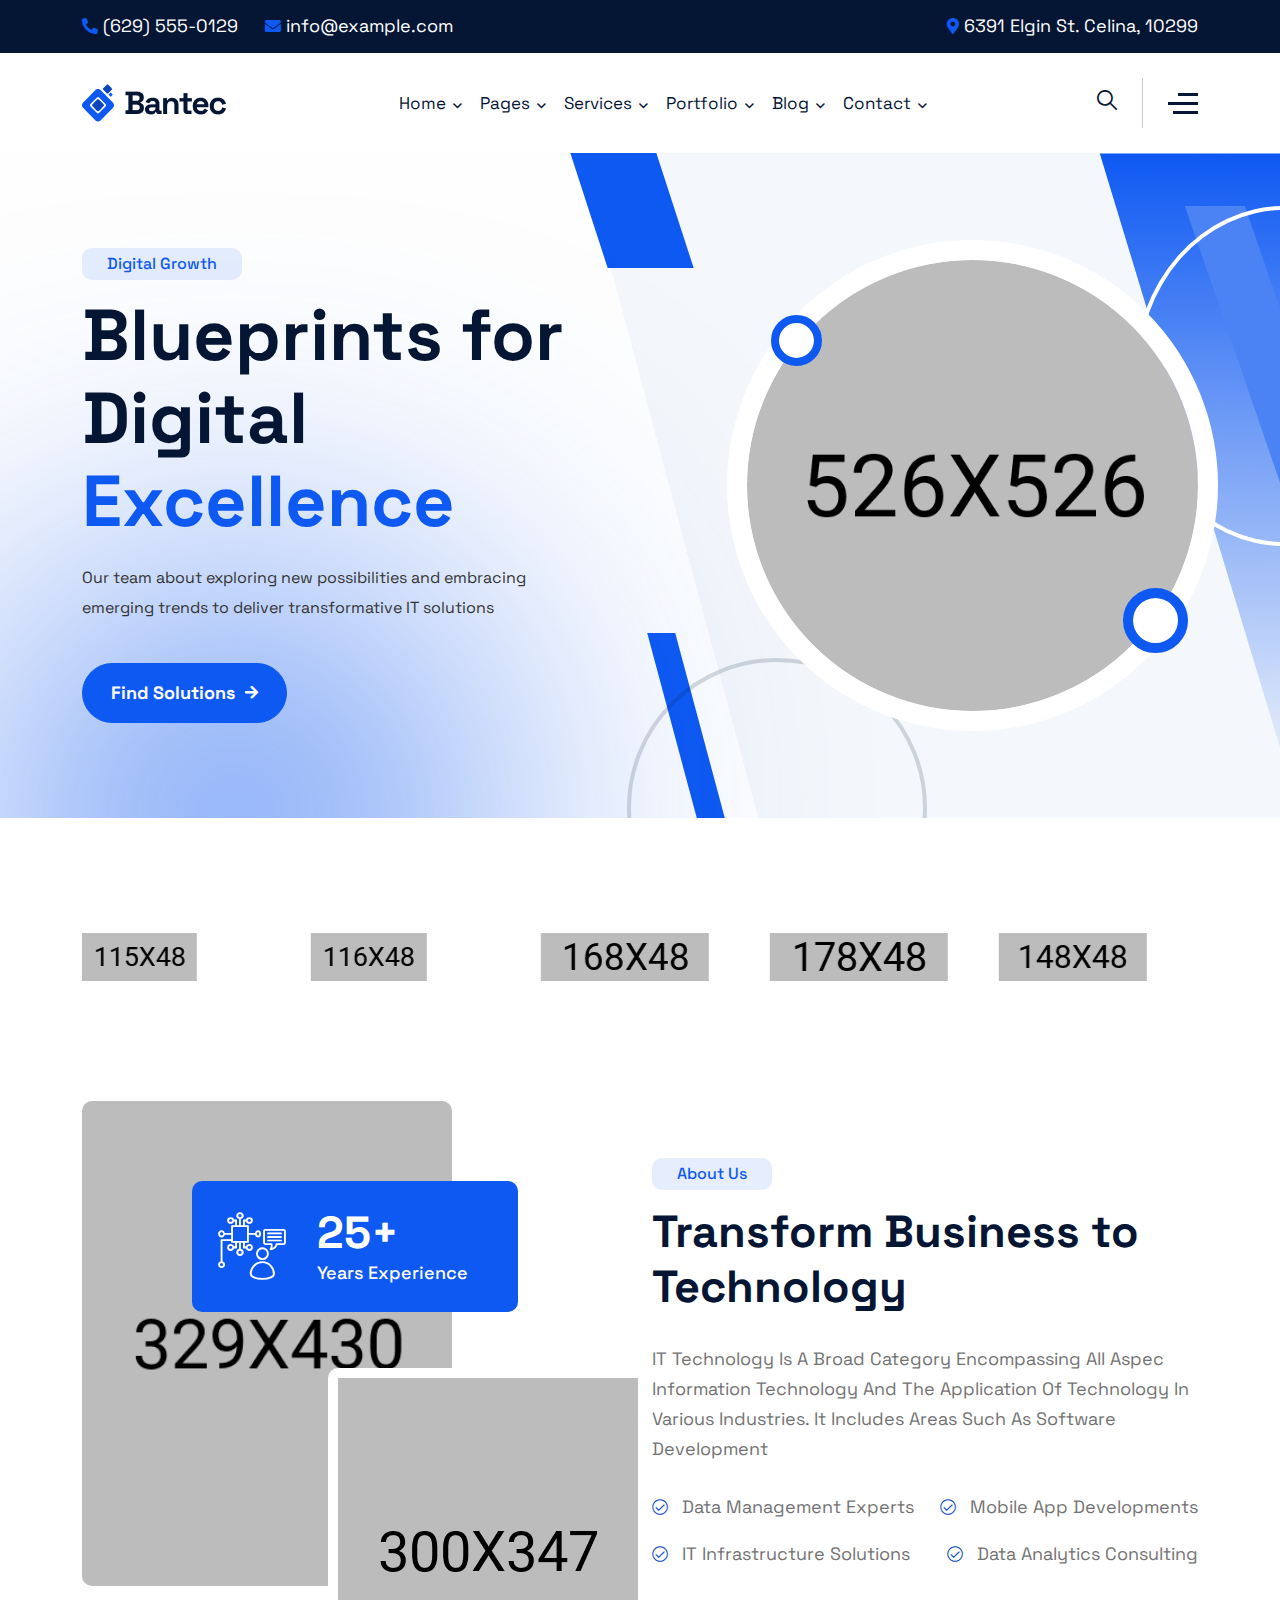
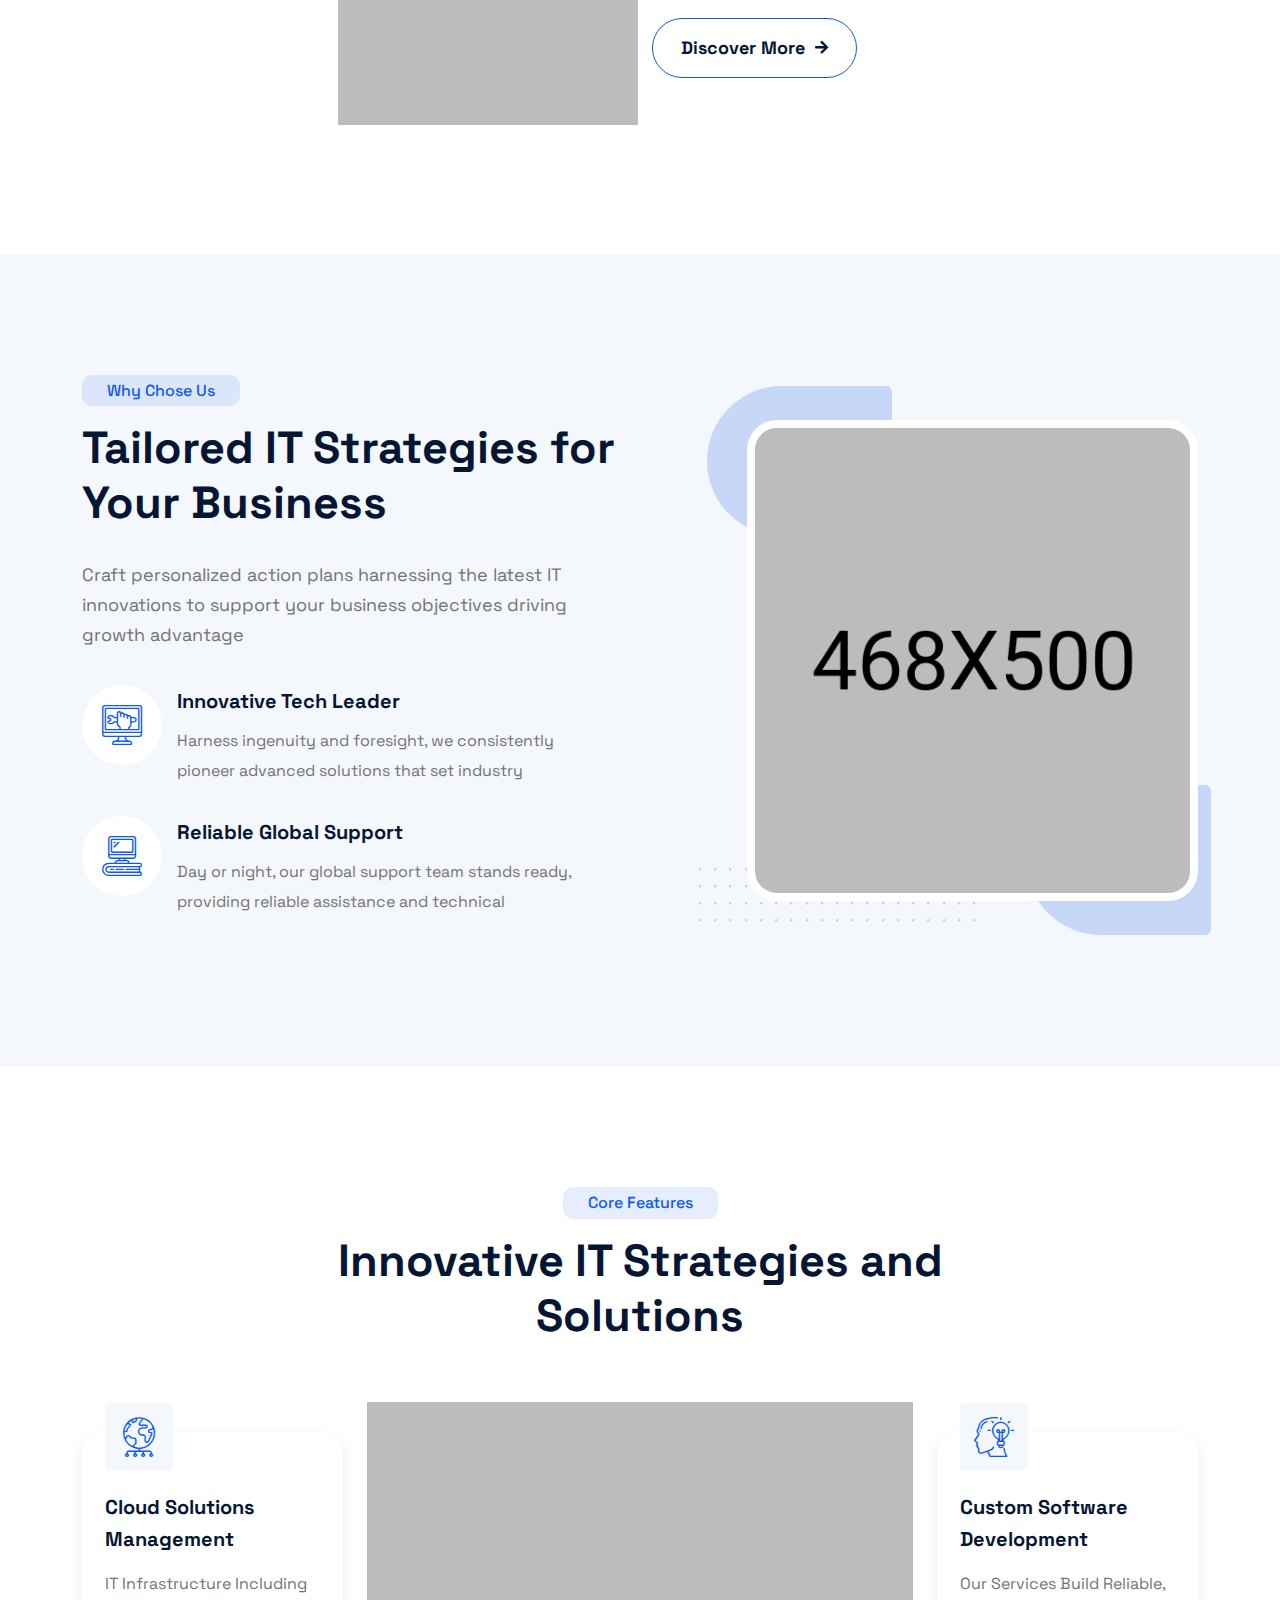
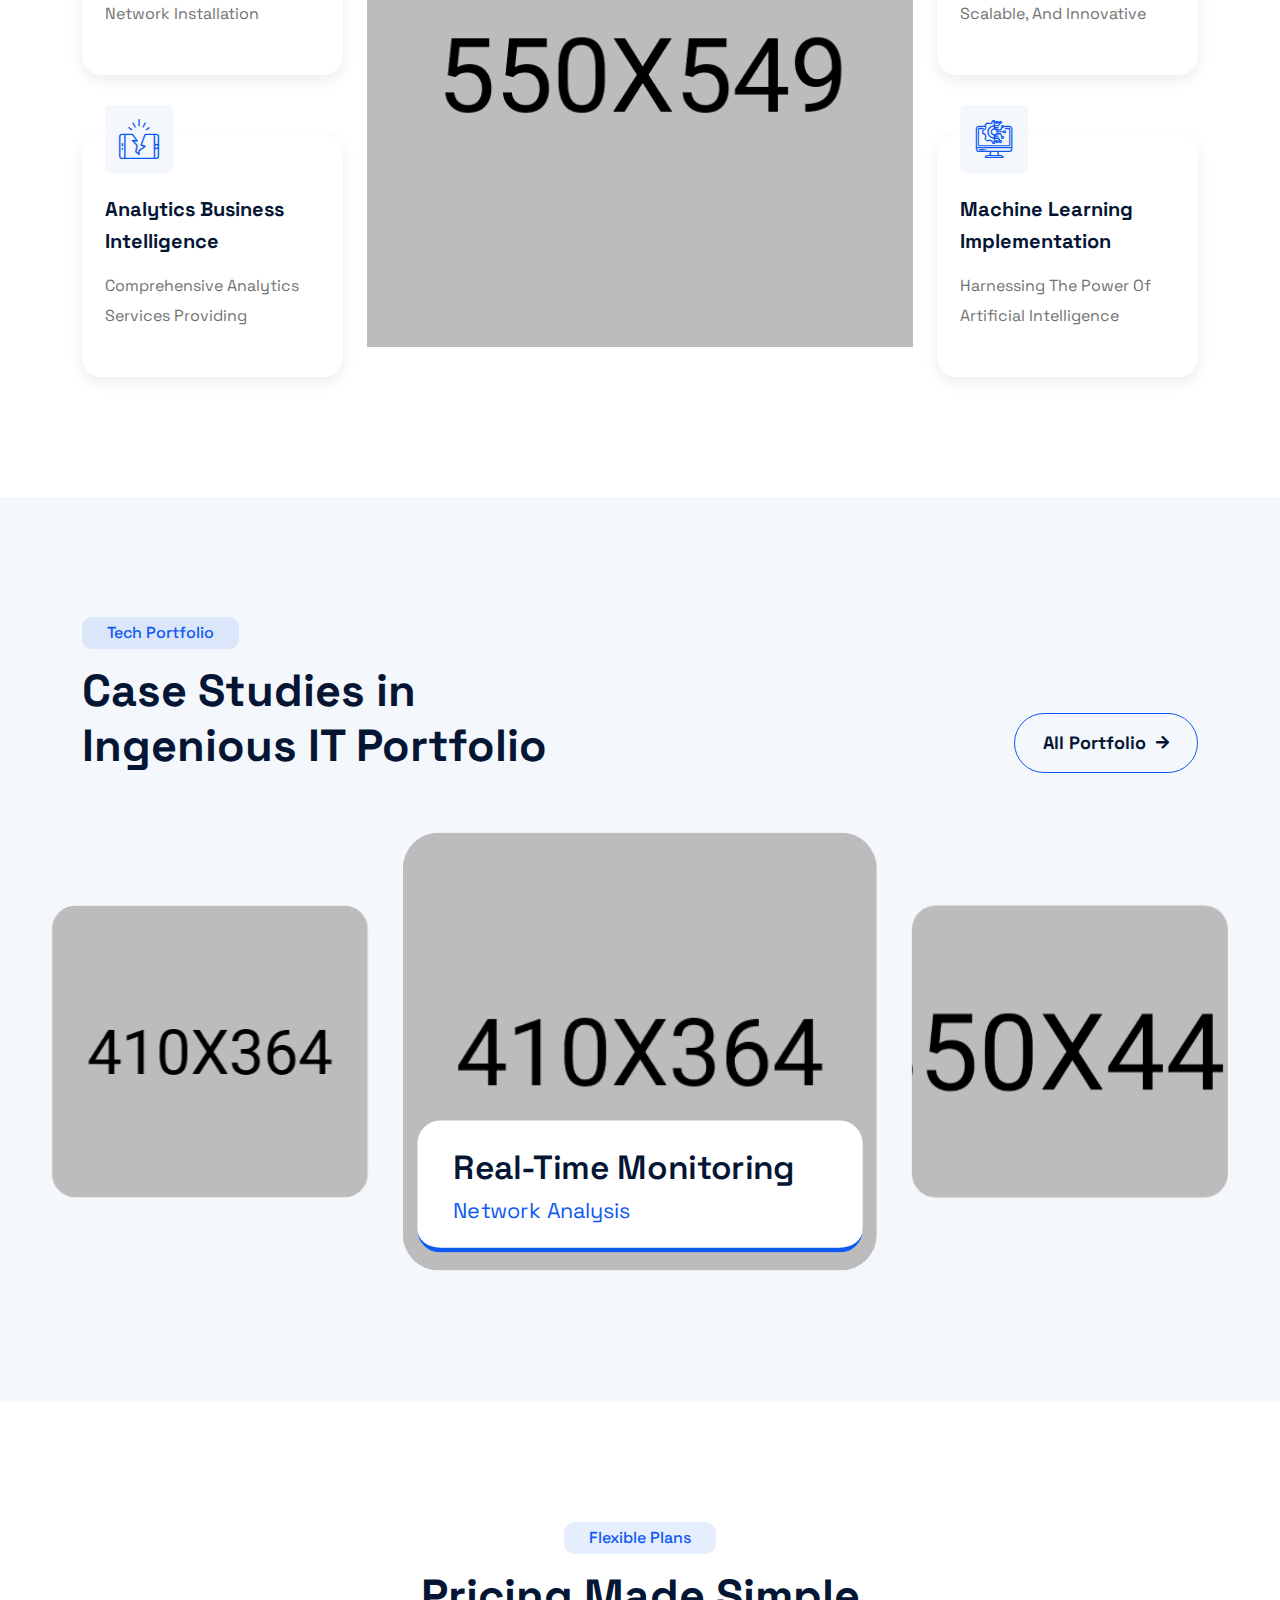
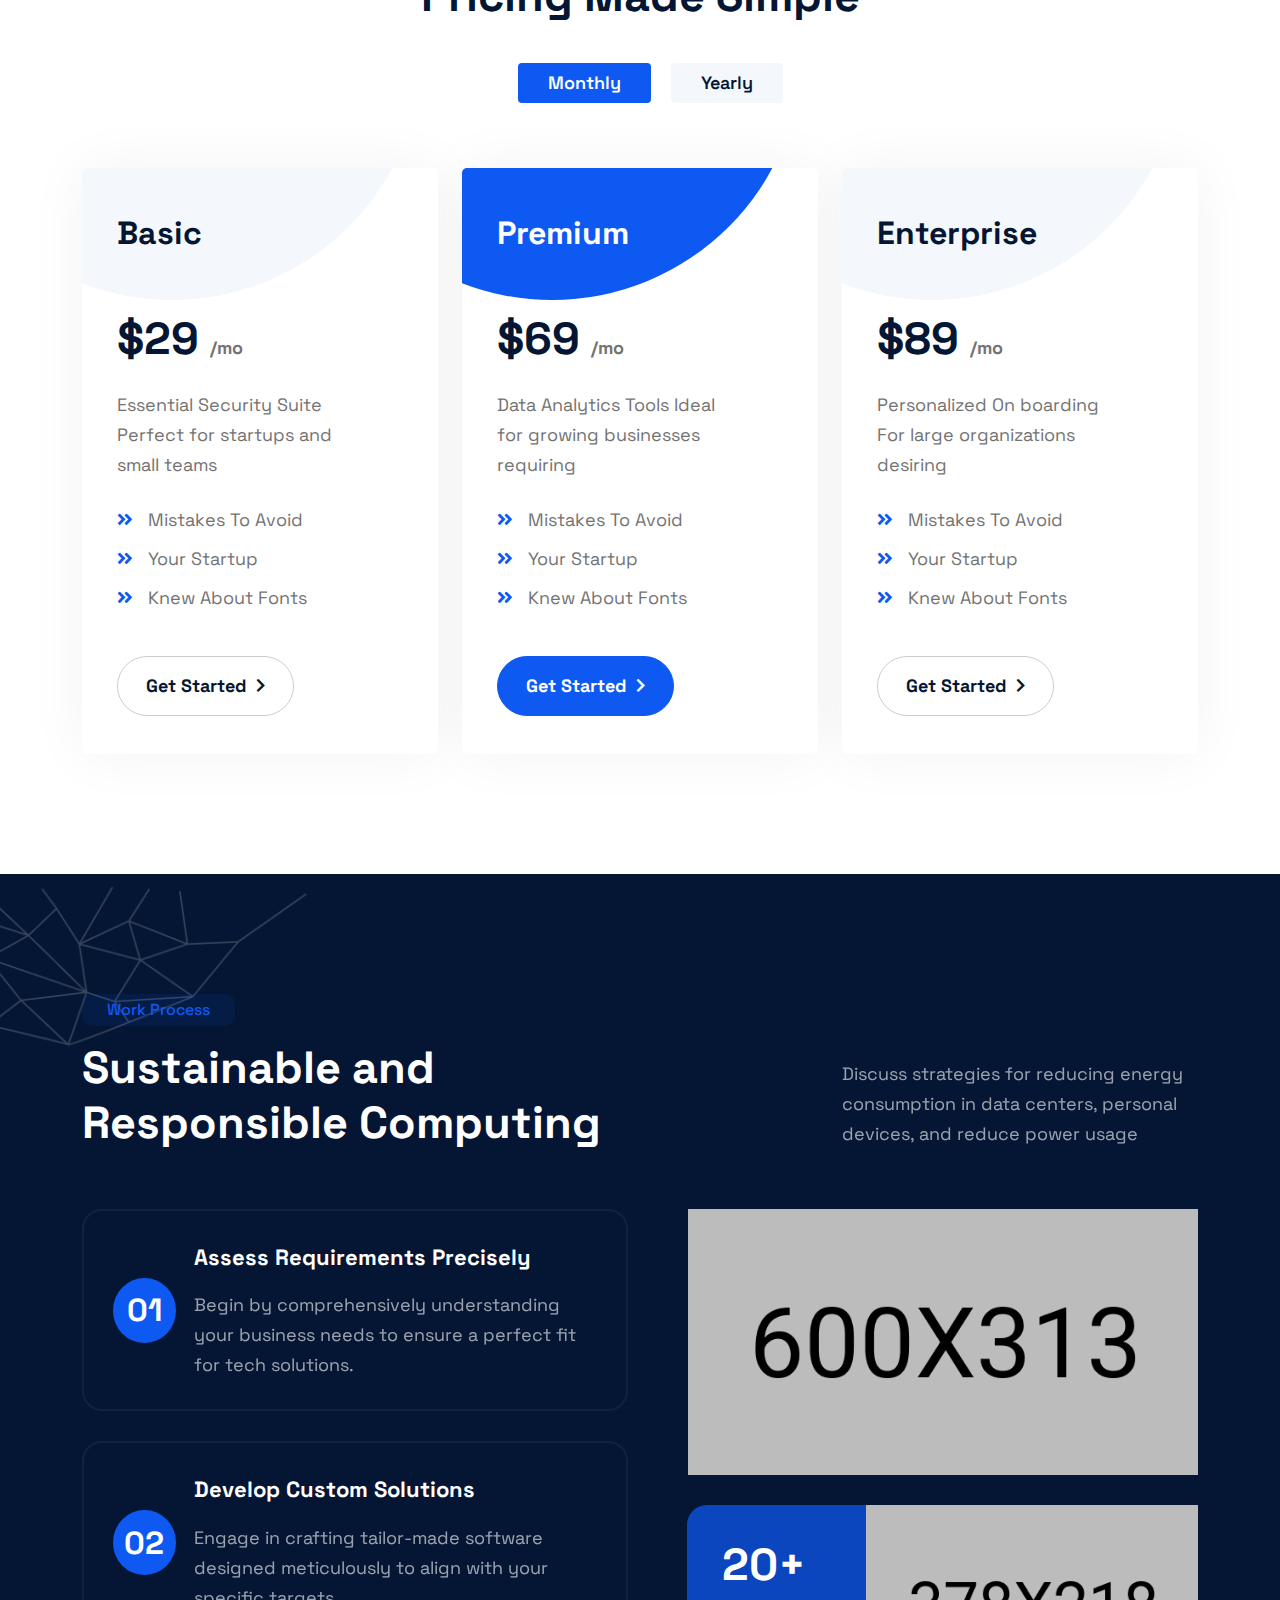
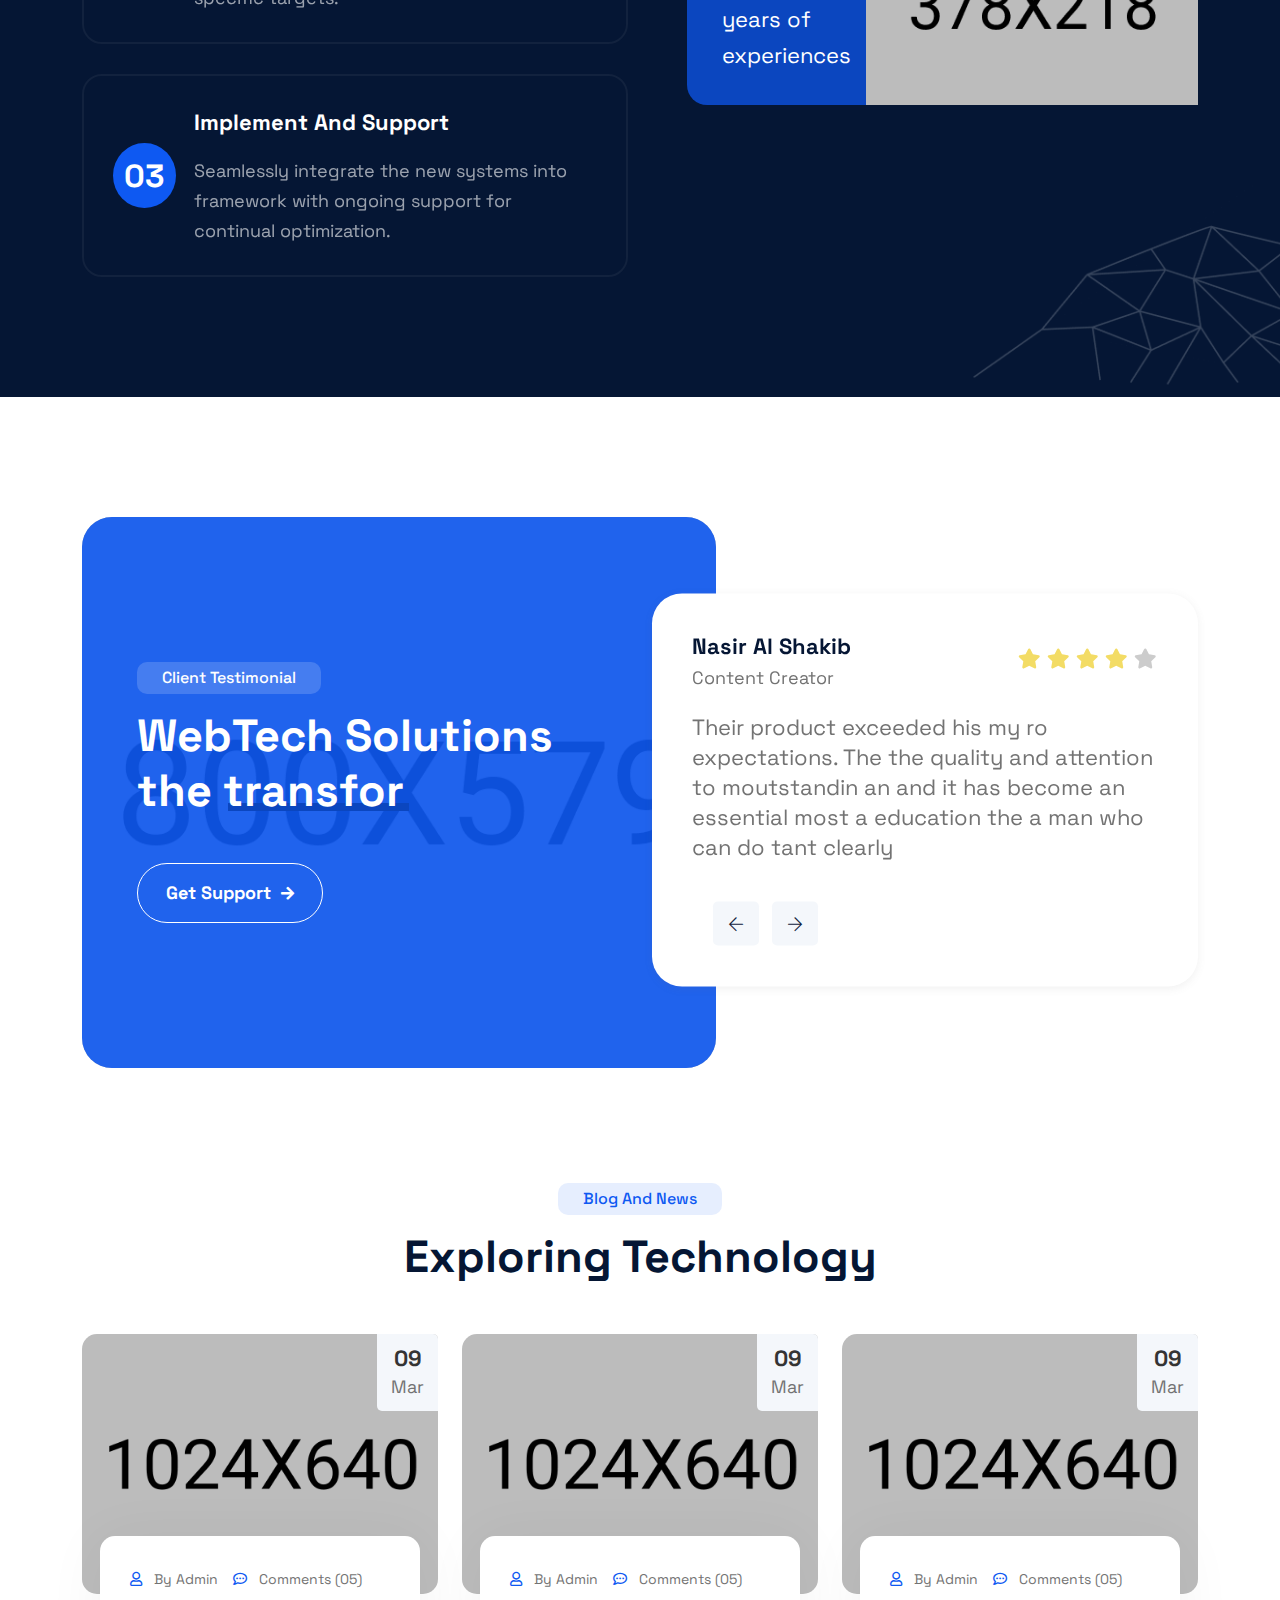
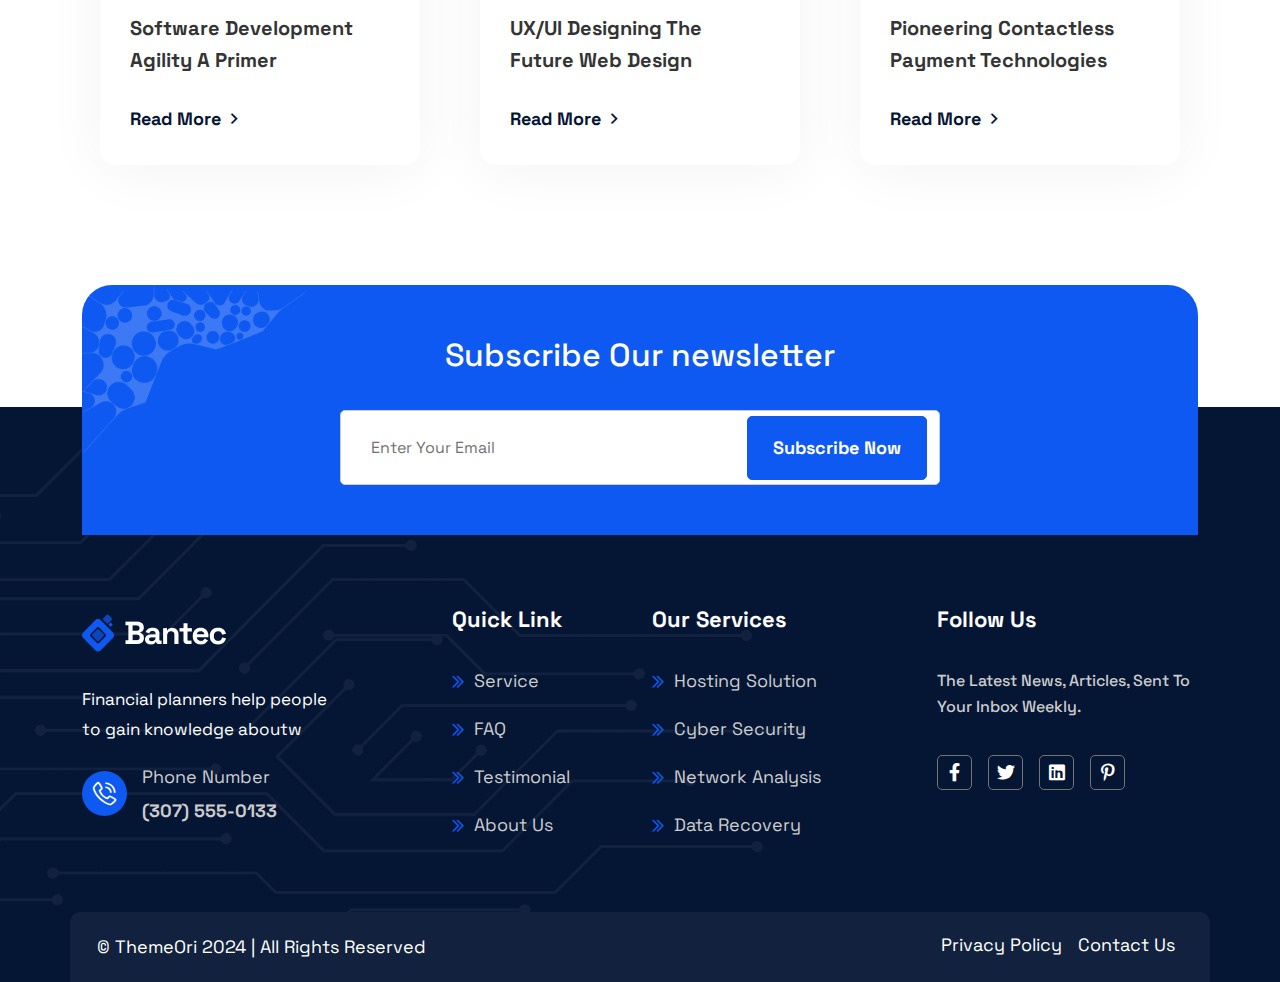
<file: index-one.html>
<!DOCTYPE html>
<html lang="en">

<head>
	<!-- Start Meta -->
	<meta charset="UTF-8">
	<meta http-equiv="X-UA-Compatible" content="IE=edge">
	<meta name="description" content="Bantec - IT Service & Technology HTML5 Template">
	<meta name="keywords" content="Creative, Digital, multipage, landing, freelancer template">
	<meta name="author" content="ThemeOri">
	<meta name="viewport" content="width=device-width, initial-scale=1">
	<!-- Title of Site -->
	<title>Bantec - IT Service & Technology HTML5 Template</title>
	<!-- Favicons -->
	<link rel="icon" type="image/png" href="assets/img/favicon-1.png">
	<!-- Bootstrap CSS -->
	<link rel="stylesheet" href="assets/css/bootstrap.min.css">
	<!-- Font Awesome CSS -->
	<link rel="stylesheet" href="assets/css/all.css">
	<!-- Flat Icon CSS -->
	<link rel="stylesheet" href="assets/webfonts/flat-icon/flaticon_bantec.css">
	<!-- Animate CSS -->
	<link rel="stylesheet" href="assets/css/animate.css">
	<!-- Swiper Bundle CSS -->
	<link rel="stylesheet" href="assets/css/swiper-bundle.min.css">
	<!-- Slick CSS -->
	<link rel="stylesheet" href="assets/css/slick.css">
	<!-- Magnific Popup CSS -->
	<link rel="stylesheet" href="assets/css/magnific-popup.css">
	<!-- Mean Menu CSS -->
	<link rel="stylesheet" href="assets/css/meanmenu.min.css">
	<!-- Custom CSS -->
	<link rel="stylesheet" href="assets/sass/style.css"> 
</head>

<body>
	<!-- Preloader Start -->
	 <div class="loader">
		 <span class="loader-container"></span>
	 </div>
	<!-- Preloader End -->

	<!-- Top Bar Start -->
	<div class="top__bar">
		<div class="container">
			<div class="row">
				<div class="col-xl-7 col-md-7">
					<div class="top__bar-left">
						<a href="tel:(629)555-0129"><i class="fas fa-phone-alt"></i>(629) 555-0129</a>
						<a href="mailto:info@example.com"><i class="fas fa-envelope"></i>info@example.com</a>
					</div>
				</div>
				<div class="col-xl-5 col-md-5">
					<div class="top__bar-right">
						<a href="https://www.google.com/maps"><i class="fas fa-map-marker-alt"></i>6391 Elgin St. Celina, 10299</a>
					</div>
				</div>
			</div>
		</div>
	</div>
	<!-- Top Bar End -->

	<!-- Header Area Start -->
	<div class="header__area header__sticky">
        <div class="container">
            <div class="header__area-menubar">
                <div class="header__area-menubar-left">
                    <div class="header__area-menubar-left-logo">
                        <a href="index.html"><img class="dark-n" src="assets/img/logo-1.png" alt="image"></a>
                    </div>
                </div>
				<div class="header__area-menubar-center">
                    <div class="header__area-menubar-center-menu menu-responsive">						
                        <ul id="mobilemenu">
                            <li class="menu-item-has-children">
								<a href="#">Home<i class="fas fa-angle-down"></i></a>
                                <ul class="sub-menu">
                                    <li><a href="index.html">Home 01</a></li>
                                    <li><a href="index-two.html">Home 02</a></li>								
                                    <li><a href="index-three.html">Home 03</a></li>								
                                    <li><a href="index-four.html">Home 04</a></li>								
                                    <li><a href="index-five.html">Home 05</a></li>								
                                </ul>
                            </li>                            
							<li class="menu-item-has-children"><a href="#">Pages <i class="fas fa-angle-down"></i></a>
                                <ul class="sub-menu">
									<li><a href="about.html">About Us</a></li>
                                    <li><a href="testimonial.html">Testimonials</a></li>									
                                    <li><a href="pricing-plan.html">Pricing Plan</a></li>								
                                    <li><a href="faq.html">Faq</a></li>								
                                    <li class="menu-item-has-children"><a href="#">Team<i class="fas fa-angle-right"></i></a>
										<ul class="sub-menu">
											<li><a href="team-one.html">Team 01</a></li>
											<li><a href="team-two.html">Team 02</a></li>
										</ul>
									</li>
                                    <li><a href="request-quote.html">Request Quote</a></li>
                                    <li><a href="404.html">404</a></li>
                                </ul>
                            </li>
							<li class="menu-item-has-children"><a href="#">Services <i class="fas fa-angle-down"></i></a>
								<ul class="sub-menu">
									<li><a href="service.html">Service 01</a></li>
									<li><a href="service-two.html">Service 02</a></li>								
									<li><a href="service-details.html">Service Details</a></li>						
								</ul>
							</li>
                            <li class="menu-item-has-children"><a href="#">Portfolio <i class="fas fa-angle-down"></i></a>
                                <ul class="sub-menu">
									<li><a href="portfolio-slider.html">Slider Style</a></li>
									<li><a href="portfolio-column-two.html">Column 2</a></li>
									<li><a href="portfolio-column-three.html">Column 3</a></li>
									<li><a href="project-details.html">Details</a></li>
                                </ul>
                            </li>
							<li class="menu-item-has-children"><a href="#">Blog <i class="fas fa-angle-down"></i></a>
                                <ul class="sub-menu">
									<li class="menu-item-has-children"><a href="#">Blog Grid<i class="fas fa-angle-right"></i></a>
										<ul class="sub-menu">
											<li><a href="blog-grid-two.html">2 Columns</a></li>
											<li><a href="blog-grid-three.html">3 Columns</a></li>
										</ul>
									</li>
									<li><a href="blog-standard.html">Blog Standard</a></li>
									<li><a href="blog-details.html">Blog Details</a></li>
                                </ul>
                            </li>
                            <li class="menu-item-has-children"><a href="#">Contact<i class="fas fa-angle-down"></i></a>
                                <ul class="sub-menu">
									<li><a href="contact.html">Contact Style 1</a></li>
									<li><a href="contact-two.html">Contact Style 2</a></li>
                                </ul>
                            </li>
                        </ul>
                    </div>
				</div>
                <div class="header__area-menubar-right">
                    <div class="header__area-menubar-right-box">
                        <div class="header__area-menubar-right-box-search">
							<div class="search">	
								<span class="header__area-menubar-right-box-search-icon open"><i class="flaticon-loupe"></i></span>
							</div>
							<div class="header__area-menubar-right-box-search-box">
								<form>
									<input type="search" placeholder="Search Here.....">
									<button type="submit"><i class="flaticon-loupe"></i>
									</button>
								</form> <span class="header__area-menubar-right-box-search-box-icon"><i class="fal fa-times"></i></span>
							</div>
						</div>
                        <div class="header__area-menubar-right-box-sidebar">
                            <div class="header__area-menubar-right-box-sidebar-popup-icon">
								<span class="bar-1"></span>
								<span class="bar-2"></span>
								<span class="bar-3"></span>
							</div>
                        </div>
						<div class="header__area-menubar-right-box-btn">
							<a class="btn-one" href="request-quote.html">Get Quote<i class="fas fa-arrow-right"></i></a>
						</div>
                        <!-- sidebar Menu Start -->
                        <div class="header__area-menubar-right-sidebar-popup">
                            <div class="sidebar-close-btn"><i class="fal fa-times"></i></div>
                            <div class="header__area-menubar-right-sidebar-popup-logo">
                                <a href="index.html"> <img src="assets/img/logo-2.png" alt="image"> </a>
                            </div>
                            <p>Morbi et tellus imperdiet, aliquam nulla sed, dapibus erat. Aenean dapibus sem non purus venenatis vulputate. Donec accumsan eleifend blandit. Nullam auctor ligula</p>
							<div class="header__area-menubar-right-sidebar-popup-contact">
								<h4 class="mb-30">Get In Touch</h4>
								<div class="header__area-menubar-right-sidebar-popup-contact-item">
									<div class="header__area-menubar-right-sidebar-popup-contact-item-icon">
										<i class="fal fa-phone-alt icon-animation"></i>
									</div>
									<div class="header__area-menubar-right-sidebar-popup-contact-item-content">
										<span>Call Now</span>
										<h6><a href="tel:+125(895)658568">+125 (895) 658 568</a></h6>
									</div>
								</div>
								<div class="header__area-menubar-right-sidebar-popup-contact-item">
									<div class="header__area-menubar-right-sidebar-popup-contact-item-icon">
										<i class="fal fa-envelope"></i>
									</div>
									<div class="header__area-menubar-right-sidebar-popup-contact-item-content">
										<span>Quick Email</span>
										<h6><a href="mailto:info.help@gmail.com">info.help@gmail.com</a></h6>
									</div>
								</div>
								<div class="header__area-menubar-right-sidebar-popup-contact-item">
									<div class="header__area-menubar-right-sidebar-popup-contact-item-icon">
										<i class="fal fa-map-marker-alt"></i>
									</div>
									<div class="header__area-menubar-right-sidebar-popup-contact-item-content">
										<span>Office Address</span>
										<h6><a href="https://www.google.com/maps">PV3M+X68 Welshpool United Kingdom</a></h6>
									</div>
								</div>
							</div>
							<div class="header__area-menubar-right-sidebar-popup-social">
								<ul>
									<li><a href="https://facebook.com" target="_blank"><i class="fab fa-facebook-f"></i></a></li>
									<li><a href="https://twitter.com" target="_blank"><i class="fab fa-twitter"></i></a></li>
									<li><a href="https://behance.net" target="_blank"><i class="fab fa-behance"></i></a></li>
									<li><a href="https://linkedin.com" target="_blank"><i class="fab fa-linkedin-in"></i></a></li>
								</ul>							
							</div>
                        </div>
                        <div class="sidebar-overlay"></div>
                        <!-- sidebar Menu Start -->
                    </div>
					<div class="responsive-menu"></div>
                </div>
            </div>
        </div>
    </div>    
	<!-- Header Area End -->	

	<!-- Banner Area Start -->
	<div class="banner__one"> 
		<div class="banner-shape">
			<div class="shape banner-shape-1"></div>
			<div class="shape banner-shape-2"></div>
			<div class="shape banner-shape-3"></div>
			<div class="shape banner-shape-4"></div>
			<img class="shape banner-shape-5" src="assets/img/shape/banner-shape.png" alt="image">
			<div class="shape banner-shape-7"></div>
			<div class="shape banner-shape-6"></div>
		</div>
		<div class="container">
			<div class="row align-items-center gy-4 justify-content-center">
				<div class="col-xl-6 col-lg-6">
					<div class="banner__one-content">
						<span class="subtitle-one">Digital Growth</span>
						<h2>Blueprints for Digital <span>Excellence</span></h2>
						<p>Our team about exploring new possibilities and embracing emerging trends to deliver transformative IT solutions</p>
						<a href="service.html" class="btn-two">Find Solutions
							<i class="fas fa-arrow-right"></i>
						</a>
					</div>
				</div>
				<div class="col-xl-5 offset-xl-1 col-lg-6 col-md-9">
					<div class="banner__one-image">
						<div class="banner__one-image-wrapper">
							<div class="banner__one-image-wrapper-shapes animate-rotate">
								<div class="shape shape-1"></div>
								<div class="shape shape-2"></div>
							</div>
							<img src="assets/img/banner/banner-right-img.png" alt="image">
						</div>
					</div>
				</div>
			</div>
		</div>
	</div>
	<!-- Banner Area End -->

	<!-- Brand Area Start -->
	<div class="brand__area pt-115">
		<div class="container">
			<div class="row brand__area-border">
				<div class="col-xl-12">
					<div class="swiper brand__slider">
						<div class="swiper-wrapper">
							<div class="brand__area-item swiper-slide">
								<img src="assets/img/brand/brand-1.png" alt="image">
							</div>
							<div class="brand__area-item swiper-slide">
								<img src="assets/img/brand/brand-2.png" alt="image">
							</div>
							<div class="brand__area-item swiper-slide">
								<img src="assets/img/brand/brand-3.png" alt="image">
							</div>
							<div class="brand__area-item swiper-slide">
								<img src="assets/img/brand/brand-4.png" alt="image">
							</div>
							<div class="brand__area-item swiper-slide">
								<img src="assets/img/brand/brand-5.png" alt="image">
							</div>
						</div>
					</div>
				</div>
			</div>
		</div>
	</div>
	<!-- Brand Area End -->	

	<!-- About Area Start -->
	<div class="about__one section-padding">
		<div class="container">
			<div class="row align-items-center flex-wrap-reverse gy-4">
				<div class="col-xl-6 col-lg-5">
					<div class="about__one-image">
						<div class="experience-bar animate-y-axis-slider">
							<i class="flaticon-consultant"></i>
							<div class="experience-bar-right">
								<div class="experience-bar-counter">
									<h4 class="counter">25</h4>
									<span>+</span>
								</div>
								<span>Years Experience</span>
							</div>
						</div>
						<div class="about__one-image-wrapper">
							<img src="assets/img/about/about-1.png" alt="" class="image-1">
							<img src="assets/img/about/about-2.png" alt="" class="image-2">
						</div>
					</div>
				</div>
				<div class="col-xl-6 col-lg-7 col-md-9">
					<div class="about__one-content">
						<span class="subtitle-one">About us</span>
						<h2>Transform Business to Technology</h2>
						<p>IT Technology is a broad category encompassing all aspec information technology and the application of technology in various industries. It includes areas such as software development</p>
						<div class="about__one-content-service">
							<div class="service">
								<i class="far fa-check-circle"></i>
								<span>Data Management Experts</span>
							</div>
							<div class="service">
								<i class="far fa-check-circle"></i>
								<span>Mobile App Developments</span>
							</div>
							<div class="service">
								<i class="far fa-check-circle"></i>
								<span>IT Infrastructure Solutions</span>
							</div>
							<div class="service">
								<i class="far fa-check-circle"></i>
								<span>Data Analytics Consulting</span>
							</div>
						</div>
						<a href="about.html" class="btn-one">Discover More
							<i class="fas fa-arrow-right"></i>
						</a>
					</div>
				</div>
			</div>
		</div>
	</div>
	<!-- About Area End -->

	<!-- Why Choose us Area Start -->
	<div class="why-choose-us__one section-padding">
		<div class="container">
			<div class="row gy-4 align-items-center">
				<div class="col-xl-6 col-lg-7 col-md-9">
					<div class="why-choose-us__one-left">
						<div class="why-choose-us__one-title">
							<span class="subtitle-one">Why Chose Us</span>
							<h2>Tailored IT Strategies for Your Business</h2>
							<p>Craft personalized action plans harnessing the latest IT innovations to support your business objectives driving growth advantage</p>
						</div>
						<div class="why-choose-us__one-quality">
							<div class="why-choose-us__one-quality-single">
								<div class="icon">
									<i class="flaticon-machine-repair"></i>
								</div>
								<div class="why-choose-us__one-quality-single-content">
									<h4>Innovative Tech Leader</h4>
									<p>Harness ingenuity and foresight, we consistently pioneer advanced solutions that set industry</p>
								</div>
							</div>
							<div class="why-choose-us__one-quality-single">
								<div class="icon">
									<i class="flaticon-web-research"></i>
								</div>
								<div class="why-choose-us__one-quality-single-content">
									<h4>Reliable Global Support</h4>
									<p>Day or night, our global support team stands ready, providing reliable assistance and technical</p>
								</div>
							</div>
						</div>
					</div>
				</div>
				<div class="col-xl-5 offset-xl-1 col-lg-6 col-md-10">
					<div class="why-choose-us__one-image">
						<div class="why-choose-us__one-image-shape">
							<div class="shape shape-1 animate-x-axis"></div>
							<div class="shape shape-2 animate-x-axis"></div>
							<img src="assets/img/shape/why-choose-shape.png" alt="" class="shape shape-3 animate-y-axis">
						</div>
						<img src="assets/img/why-choose-us/why-choose.png" alt="image">
					</div>
				</div>
			</div>
		</div>
	</div>
	<!-- Why choose us Area End -->

	<!-- Services Area Start -->
	<div class="services__one section-padding">
		<div class="container">
			<div class="row justify-content-center text-center">
				<div class="col-xl-7 col-lg-7 col-md-9 services__one-title">
					<span class="subtitle-one">Core Features</span>
					<h2>Innovative IT Strategies and Solutions</h2>
				</div>
			</div>
			<div class="row align-items-center justify-content-center">
				<div class="col-xl-3">
					<div class="row">
						<div class="col-xl-12 col-md-6">
							<div class="single-service">
								<div class="services__one-single-service-icon">
									<i class="flaticon-global-network"></i>
								</div>
								<div class="services__one-single-service-content">
									<h4>Cloud Solutions Management</h4>
									<p>IT infrastructure including network installation</p>
								</div>
							</div>
						</div>
						<div class="col-xl-12 col-md-6 xl-mb-30">
							<div class="single-service">
								<div class="services__one-single-service-icon">
									<i class="flaticon-mobile-phone-1"></i>
								</div>
								<div class="services__one-single-service-content">
									<h4>Analytics Business Intelligence</h4>
									<p>Comprehensive analytics services providing</p>
								</div>
							</div>
						</div>
					</div>
				</div>
				<div class="col-xl-6 col-lg-7">
					<div class="services-image-wrapper">
						<img src="assets/img/service/services.png" alt="image">
					</div>
				</div>
				<div class="col-xl-3">
					<div class="row">
						<div class="col-xl-12 col-md-6">
							<div class="single-service">
								<div class="services__one-single-service-icon">
									<i class="flaticon-idea"></i>
								</div>
								<div class="services__one-single-service-content">
									<h4>Custom Software Development</h4>
									<p>Our services build reliable, scalable, and innovative</p>
								</div>
							</div>
						</div>
						<div class="col-xl-12 col-md-6">
							<div class="single-service">
								<div class="services__one-single-service-icon">
									<i class="flaticon-it"></i>
								</div>
								<div class="services__one-single-service-content">
									<h4>Machine Learning Implementation</h4>
									<p>Harnessing the power of artificial intelligence</p>
								</div>
							</div>
						</div>
					</div>
				</div>
			</div>
		</div>
	</div>
	<!-- Services Area End -->

	<!-- Portfolio Area Start -->
	<div class="portfolio__one section-padding">
		<div class="container">
			<div class="row gy-4 align-items-end justify-content-between mb-5">
				<div class="col-xl-6 col-lg-7 col-md-9 col-sm-10">
					<div class="portfolio__one-content-left">
						<span class="subtitle-one">Tech Portfolio</span>
						<h2>Case Studies in Ingenious IT Portfolio</h2>
					</div>
				</div>
				<div class="col-xl-3 col-lg-4">
					<div class="portfolio__one-content-right text-lg-end">
						<a href="portfolio-column-three.html" class="btn-one">All Portfolio
							<i class="fas fa-arrow-right"></i>
						</a>
					</div>
				</div>
			</div>
		</div>
		<div class="container custom__container">
			<div class="portfolio__one-slider swiper py-5">
				<div class="swiper-wrapper portfolio-items align-items-center">
					<div class="swiper-slide portfolio__one-single-portfolio single-portfolio">
						<img src="assets/img/portfolio/portfolio-1.png" alt="image">
						<div class="portfolio__one-single-portfolio-content">
							<h4>Real-Time Monitoring</h4>
							<span>network analysis</span>
						</div>
					</div>
					<div class="swiper-slide portfolio__one-single-portfolio active single-portfolio">
						<img src="assets/img/portfolio/portfolio-2.png" alt="image">
						<div class="portfolio__one-single-portfolio-content">
							<h4>Growth technology</h4>
							<span>Software Planning</span>
						</div>
					</div>
					<div class="swiper-slide portfolio__one-single-portfolio single-portfolio">
						<img src="assets/img/portfolio/portfolio-3.png" alt="image">
						<div class="portfolio__one-single-portfolio-content">
							<h4>Innovative Solutions</h4>
							<span>System Integration</span>
						</div>
					</div>
				</div>
			</div>
		</div>
	</div>
	<!-- Portfolio Area End -->

	<!-- Pricing Plan Area Start -->
	<div class="pricing-plan__one section-padding">
		<div class="container">
			<div class="row justify-content-center text-center">
				<div class="col-xl-6 col-lg-7 col-md-8">
					<div class="pricing-plan__one-title">
						<span class="subtitle-one">Flexible Plans</span>
						<h2 class="mb-40">Pricing Made Simple</h2>
						<ul class="nav nav-pills mb-65 justify-content-center" id="pills-tab" role="tablist">
							<li class="nav-item" role="presentation">
							  <button class="nav-link active" id="monthly-pricing-tab" data-bs-toggle="pill" data-bs-target="#monthly-pricing" type="button" role="tab" aria-controls="monthly-pricing" aria-selected="true">Monthly</button>
							</li>
							<li class="nav-item" role="presentation">
							  <button class="nav-link" id="yearly-pricing-tab" data-bs-toggle="pill" data-bs-target="#yearly-pricing" type="button" role="tab" aria-controls="yearly-pricing" aria-selected="false">Yearly</button>
							</li>
						</ul>
					</div>
				</div>
			</div>
			<div class="pricing-plans tab-content">
				<div class="row justify-content-center gy-4 tab-pane fade show active" id="monthly-pricing" role="tabpanel" aria-labelledby="monthly-pricing-tab">
					<div class="col-xl-4 col-lg-4 col-md-6">
						<div class="pricing-plan__one-single-pricing-wrapper">
							<div class="pricing-plan__one-single-pricing-plan">
								<h3 class="pricing-plan__one-single-pricing-plan-title">Basic</h3>
								<h2 class="pricing-plan__one-single-pricing-plan-price">$29
									<span>/mo</span>
								</h2>
								<p>Essential Security Suite Perfect for startups and small teams</p>
								<div class="pricing-plan__one-single-pricing-plan-benefits">
									<span>
										<i class="fas fa-angle-double-right"></i>
										Mistakes To Avoid
									</span>
									<span>
										<i class="fas fa-angle-double-right"></i>
										Your Startup
									</span>
									<span>
										<i class="fas fa-angle-double-right"></i>
										Knew About Fonts
									</span>
								</div>
								<a href="request-quote.html" class="btn-one">Get Started
									<i class="fas fa-chevron-right"></i>
								</a>
							</div>
						</div>
					</div>
					<div class="col-xl-4 col-lg-4 col-md-6">
						<div class="pricing-plan__one-single-pricing-wrapper">
							<div class="pricing-plan__one-single-pricing-plan active">
								<h3 class="pricing-plan__one-single-pricing-plan-title">Premium</h3>
								<h2 class="pricing-plan__one-single-pricing-plan-price">$69
									<span>/mo</span>
								</h2>
								<p>Data Analytics Tools Ideal for growing businesses requiring</p>
								<div class="pricing-plan__one-single-pricing-plan-benefits">
									<span>
										<i class="fas fa-angle-double-right"></i>
										Mistakes To Avoid
									</span>
									<span>
										<i class="fas fa-angle-double-right"></i>
										Your Startup
									</span>
									<span>
										<i class="fas fa-angle-double-right"></i>
										Knew About Fonts
									</span>
								</div>
								<a href="request-quote.html" class="btn-two">Get Started
									<i class="fas fa-chevron-right"></i>
								</a>
							</div>
						</div>
					</div>
					<div class="col-xl-4 col-lg-4 col-md-6">
						<div class="pricing-plan__one-single-pricing-wrapper">
							<div class="pricing-plan__one-single-pricing-plan">
								<h3 class="pricing-plan__one-single-pricing-plan-title">Enterprise</h3>
								<h2 class="pricing-plan__one-single-pricing-plan-price">$89
									<span>/mo</span>
								</h2>
								<p>Personalized On boarding For large organizations desiring</p>
								<div class="pricing-plan__one-single-pricing-plan-benefits">
									<span>
										<i class="fas fa-angle-double-right"></i>
										Mistakes To Avoid
									</span>
									<span>
										<i class="fas fa-angle-double-right"></i>
										Your Startup
									</span>
									<span>
										<i class="fas fa-angle-double-right"></i>
										Knew About Fonts
									</span>
								</div>
								<a href="request-quote.html" class="btn-one">Get Started
									<i class="fas fa-chevron-right"></i>
								</a>
							</div>
						</div>
					</div>
				</div>
				<div class="row justify-content-center gy-4 tab-pane fade" id="yearly-pricing" role="tabpanel" aria-labelledby="yearly-pricing-tab">
					<div class="col-xl-4 col-lg-4 col-md-6">
						<div class="pricing-plan__one-single-pricing-wrapper">
							<div class="pricing-plan__one-single-pricing-plan">
								<h3 class="pricing-plan__one-single-pricing-plan-title">Basic</h3>
								<h2 class="pricing-plan__one-single-pricing-plan-price">$82
									<span>/year</span>
								</h2>
								<p>Essential Security Suite Perfect for startups and small teams</p>
								<div class="pricing-plan__one-single-pricing-plan-benefits">
									<span>
										<i class="fas fa-angle-double-right"></i>
										Mistakes To Avoid
									</span>
									<span>
										<i class="fas fa-angle-double-right"></i>
										Your Startup
									</span>
									<span>
										<i class="fas fa-angle-double-right"></i>
										Knew About Fonts
									</span>
								</div>
								<a href="request-quote.html" class="btn-one">Get Started
									<i class="fas fa-chevron-right"></i>
								</a>
							</div>
						</div>
					</div>
					<div class="col-xl-4 col-lg-4 col-md-6">
						<div class="pricing-plan__one-single-pricing-wrapper">
							<div class="pricing-plan__one-single-pricing-plan active">
								<h3 class="pricing-plan__one-single-pricing-plan-title">Premium</h3>
								<h2 class="pricing-plan__one-single-pricing-plan-price">$113
									<span>/year</span>
								</h2>
								<p>Data Analytics Tools Ideal for growing businesses requiring</p>
								<div class="pricing-plan__one-single-pricing-plan-benefits">
									<span>
										<i class="fas fa-angle-double-right"></i>
										Mistakes To Avoid
									</span>
									<span>
										<i class="fas fa-angle-double-right"></i>
										Your Startup
									</span>
									<span>
										<i class="fas fa-angle-double-right"></i>
										Knew About Fonts
									</span>
								</div>
								<a href="request-quote.html" class="btn-two">Get Started
									<i class="fas fa-chevron-right"></i>
								</a>
							</div>
						</div>
					</div>
					<div class="col-xl-4 col-lg-4 col-md-6">
						<div class="pricing-plan__one-single-pricing-wrapper">
							<div class="pricing-plan__one-single-pricing-plan">
								<h3 class="pricing-plan__one-single-pricing-plan-title">Enterprise</h3>
								<h2 class="pricing-plan__one-single-pricing-plan-price">$187
									<span>/year</span>
								</h2>
								<p>Personalized On boarding For large organizations desiring</p>
								<div class="pricing-plan__one-single-pricing-plan-benefits">
									<span>
										<i class="fas fa-angle-double-right"></i>
										Mistakes To Avoid
									</span>
									<span>
										<i class="fas fa-angle-double-right"></i>
										Your Startup
									</span>
									<span>
										<i class="fas fa-angle-double-right"></i>
										Knew About Fonts
									</span>
								</div>
								<a href="request-quote.html" class="btn-one">Get Started
									<i class="fas fa-chevron-right"></i>
								</a>
							</div>
						</div>
					</div>
				</div>
			</div>
		</div>
	</div>
	<!-- Pricing Plan Area End -->

<!-- Work process Area Start -->
	<div class="work-process-area__one section-padding" style="background-image: url(assets/img/work-process/work-process-bg.png);">
		<div class="container">
			<div class="row align-items-end work-process-area__one-title">
				<div class="col-xl-7 col-lg-7">
					<div class="work-process-area__one-content-left">
						<span class="subtitle-one">Work Process</span>
						<h2>Sustainable and Responsible Computing</h2>
					</div>
				</div>
				<div class="col-xl-4 offset-xl-1 col-lg-4 offset-lg-1">
					<div class="work-process-area__one-content-right">
						<p>Discuss strategies for reducing energy consumption in data centers, personal devices, and reduce power usage</p>
					</div>
				</div>
			</div>
			<div class="row justify-content-center gy-4">
				<div class="col-xl-6">
					<div class="work-process-area__one-single-work">
						<span>01</span>
						<div class="work-process-area__one-single-work-content">
							<h4>Assess Requirements Precisely</h4>
							<p>Begin by comprehensively understanding your business needs to ensure a perfect fit for tech solutions.</p>
						</div>
					</div>
					<div class="work-process-area__one-single-work">
						<span>02</span>
						<div class="work-process-area__one-single-work-content">
							<h4>Develop Custom Solutions</h4>
							<p>Engage in crafting tailor-made software designed meticulously to align with your specific targets.</p>
						</div>
					</div>
					<div class="work-process-area__one-single-work">
						<span>03</span>
						<div class="work-process-area__one-single-work-content">
							<h4>Implement and Support</h4>
							<p>Seamlessly integrate the new systems into framework with ongoing support for continual optimization.</p>
						</div>
					</div>
				</div>
				<div class="col-xl-6">
					<div class="work-process-area__one-right-img">
						<img src="assets/img/work-process/work-process-1.png" alt="image">
					</div>
					<div class="work-process-area__one-right-counter-img">
						<div class="img-counter">
							<div class="counter-only">
								<h2 class="counter">20</h2>
								<h2>+</h2>
							</div>
							<span>years of experiences</span>							
						</div>
						<img src="assets/img/work-process/work-process-2.png" alt="image">
					</div>
				</div>
			</div>
		</div>
	</div>
	<!-- Work process Area End -->

	<!-- Testimonial Area Start -->
	<div class="testimonial__one section-padding">
		<div class="container">
			<div class="row">
				<div class="col-xl-6 col-lg-6">
					<div class="testimonial__one-left" style="background-image: url(assets/img/testimonial/testimonial.png);">
						<div class="testimonial__one-left-title">
							<span class="subtitle-one">Client Testimonial</span>
							<h2>WebTech Solutions the <span class="highlighted">transfor</span> </h2>
							<a href="contact-two.html" class="btn-one">Get Support
								<i class="fas fa-arrow-right"></i>
							</a>
						</div>
					</div>
				</div>
				<div class="col-xl-6 col-lg-6">
					<div class="testimonial__one-right">
						<div class="swiper testimonial__one-slider-active">
							<div class="swiper-wrapper">
								<div class="single-slider swiper-slide">
									<div class="single-slider-user">
										<div class="single-slider-user-name">
											<h4>Nasir Al Shakib </h4>
											<span>Content Creator</span>
										</div>
										<div class="single-slider-user-rating">
											<i class="fas fa-star"></i>
											<i class="fas fa-star"></i>
											<i class="fas fa-star"></i>
											<i class="fas fa-star"></i>
											<i class="fas fa-star not-rated"></i>
										</div>
									</div>
									<p>Their product exceeded his my ro expectations. The the quality and attention to  moutstandin an  and it has become an essential most a education the a man who can do tant clearly</p>
								</div>
							</div>
						</div>
						<div class="testimonial__one-right-bottom">
							<div class="slider-arrow">
								<i class="swiper-button-prev fas fa-arrow-left"></i>
        						<i class="swiper-button-next fas fa-arrow-right"></i>
							</div>
						</div>
					</div>
				</div>
			</div>
		</div>
	</div>
	<!-- Testimonial Area End -->

	<!-- Blog Area Start -->
	<div class="blog__one section-padding pt-lg-0">
		<div class="container">
			<div class="row justify-content-center text-center">
				<div class="col-xl-6 col-lg-6">
					<div class="blog__one-title">
						<span class="subtitle-one">Blog And news</span>
						<h2>Exploring Technology</h2>
					</div>
				</div>
			</div>
			<div class="row justify-content-center gy-4">
				<div class="col-xl-4 col-lg-6">
					<div class="blog__one-single-blog">
						<div class="blog__one-single-blog-image">
							<img src="assets/img/blog/blog-1.png" alt="image">
						</div>
						<div class="blog__one-single-blog-date">
							<span class="date">09</span>
							<span class="month">Mar</span>
						</div>
						<div class="blog__one-single-blog-content">
							<div class="blog__one-single-blog-content-top">
								<span>
									<i class="far fa-user"></i>
									by Admin
								</span>
								<span>
									<i class="far fa-comment-dots"></i>
									Comments (05)
								</span>
							</div>
							<a href="blog-details.html" class="blog-heading">Software Development Agility a Primer</a>
							<a href="blog-details.html" class="btn-three">Read More
								<i class="fas fa-angle-right"></i>
							</a>
						</div>
					</div>
				</div>
				<div class="col-xl-4 col-lg-6">
					<div class="blog__one-single-blog">
						<div class="blog__one-single-blog-image">
							<img src="assets/img/blog/blog-2.png" alt="image">
						</div>
						<div class="blog__one-single-blog-date">
							<span class="date">09</span>
							<span class="month">Mar</span>
						</div>
						<div class="blog__one-single-blog-content">
							<div class="blog__one-single-blog-content-top">
								<span>
									<i class="far fa-user"></i>
									by Admin
								</span>
								<span>
									<i class="far fa-comment-dots"></i>
									Comments (05)
								</span>
							</div>
							<a href="blog-details.html" class="blog-heading">UX/UI Designing the Future Web Design</a>
							<a href="blog-details.html" class="btn-three">Read More
								<i class="fas fa-angle-right"></i>
							</a>
						</div>
					</div>
				</div>
				<div class="col-xl-4 col-lg-6">
					<div class="blog__one-single-blog">
						<div class="blog__one-single-blog-image">
							<img src="assets/img/blog/blog-3.png" alt="image">
						</div>
						<div class="blog__one-single-blog-date">
							<span class="date">09</span>
							<span class="month">Mar</span>
						</div>
						<div class="blog__one-single-blog-content">
							<div class="blog__one-single-blog-content-top">
								<span>
									<i class="far fa-user"></i>
									by Admin
								</span>
								<span>
									<i class="far fa-comment-dots"></i>
									Comments (05)
								</span>
							</div>
							<a href="blog-details.html" class="blog-heading">Pioneering Contactless Payment Technologies</a>
							<a href="blog-details.html" class="btn-three">Read More
								<i class="fas fa-angle-right"></i>
							</a>
						</div>
					</div>
				</div>
			</div>
		</div>
	</div>
	<!-- Blog Area End -->

	<!-- Subscribe Area End -->
	<div class="subscribe__one">
		<div class="container">
			<div class="row justify-content-center text-center subscribe__one-content" style="background-image: url(assets/img/subscribe/subscribe-one-shape-1.png);">
				<div class="col-xl-7 col-lg-8">
					<div class="subscribe__one-title">
						<h3>Subscribe Our newsletter </h3>
					</div>
					<form action="#" class="subscribe__one-form">
						<input type="email" placeholder="Enter Your Email">
						<button class="btn-two" type="submit">subscribe now</button>
					</form>
				</div>
			</div>
		</div>
	</div>
	<!-- Subscribe Area End -->

	<!-- Footer Two Area Start -->
	<div class="footer__two">
		<img class="footer__two-shape" src="assets/img/shape/footer-two-bg.png" alt="image">
		<div class="container">
			<div class="row gy-4 justify-content-between">
				<div class="col-xl-3 col-lg-4 col-md-6 col-sm-6">
					<div class="footer__two-widget">
						<div class="footer__two-widget-about">
							<a href="#"><img src="assets/img/logo-2.png" alt="image"></a>
							<p>Financial planners help people to gain knowledge aboutw</p>
							<div class="footer__two-widget-about-location">
								<div class="footer__two-widget-about-location-item">
									<div class="footer__two-widget-about-location-item-icon">
										<i class="flaticon-telephone-call"></i>
									</div>
									<div class="footer__two-widget-about-location-item-info">
										<span>Phone Number</span>
										<a href="tel:(307)555-0133">(307) 555-0133</a>
									</div>
								</div>
							</div>
						</div>
					</div>
				</div>
				<div class="col-xl-3 col-lg-4 col-md-6 col-sm-6">
					<div class="footer__two-widget ml-85">
						<h4>Quick Link</h4>
						<div class="footer__two-widget-solution">
							<ul>
								<li><a href="service.html"><i class="far fa-chevron-double-right"></i>Service</a></li>
								<li><a href="faq.html"><i class="far fa-chevron-double-right"></i>FAQ</a></li>
								<li><a href="testimonial.html"><i class="far fa-chevron-double-right"></i>Testimonial</a></li>
								<li><a href="about.html"><i class="far fa-chevron-double-right"></i>About Us</a></li>
							</ul>
						</div>
					</div>
				</div>
				<div class="col-xl-3 col-lg-4 col-md-6 col-sm-6">
					<div class="footer__two-widget">
						<h4>Our Services</h4>
						<div class="footer__two-widget-solution">
							<ul>
								<li><a href="service-details.html"><i class="far fa-chevron-double-right"></i>Hosting Solution</a></li>
								<li><a href="service-details.html"><i class="far fa-chevron-double-right"></i>Cyber Security</a></li>
								<li><a href="service-details.html"><i class="far fa-chevron-double-right"></i>Network Analysis</a></li>
								<li><a href="service-details.html"><i class="far fa-chevron-double-right"></i>Data Recovery</a></li>
							</ul>
						</div>
					</div>
				</div>
				<div class="col-xl-3 col-lg-4 col-md-6 col-sm-6">
					<div class="footer__two-widget">
						<h4>Follow Us</h4>
						<div class="footer__two-widget-subscribe">
							<p>The latest news, articles, sent to your inbox weekly.</p>
							 <div class="footer__two-widget-social">	
								<ul>
									<li><a href="https://www.facebook.com"><i class="fab fa-facebook-f"></i></a></li>
									<li><a href="https://www.twitter.com"><i class="fab fa-twitter"></i></a></li>
									<li><a href="https://www.linkedin.com"><i class="fab fa-linkedin"></i></a></li>
									<li><a href="https://www.pinterest.com"><i class="fab fa-pinterest-p"></i></a></li>
								</ul>
							</div>
						</div>
					</div>
				</div>
			</div>
		</div>
		<div class="copyright__one">
			<div class="container">
				<div class="row justify-content-between copyright__one-container-area">
					<div class="col-xl-5 col-lg-6"> 
						<div class="copyright__one-left">
							<p>© ThemeOri  2024 | All Rights Reserved</p>
						</div>
					</div>
					<div class="col-xl-5 col-lg-6">
						<div class="copyright__one-right">
							<a href="about.html">Privacy Policy</a>
							<a href="contact.html">Contact Us</a>
						</div>
					</div>
				</div>
			</div>
		</div>
	</div>
	<!-- Footer Two Area End -->
	
	<!-- Scroll Btn Start -->
	<div class="scroll-up">
		<svg class="scroll-circle svg-content" width="100%" height="100%" viewBox="-1 -1 102 102"><path d="M50,1 a49,49 0 0,1 0,98 a49,49 0 0,1 0,-98" /> </svg>
	</div>
	<!-- Scroll Btn End -->
	<!-- Main JS -->
	<script src="assets/js/jquery-3.6.0.min.js"></script>
	<!-- Bootstrap JS -->
	<script src="assets/js/bootstrap.min.js"></script>
	<!-- Counter Up JS -->
	<script src="assets/js/jquery.counterup.min.js"></script>
	<!-- Popper JS -->
	<script src="assets/js/popper.min.js"></script>
	<!-- Progressbar JS -->
	<script src="assets/js/progressbar.min.js"></script>
	<!-- Magnific Popup JS -->
	<script src="assets/js/jquery.magnific-popup.min.js"></script>
	<!-- Swiper Bundle JS -->
	<script src="assets/js/swiper-bundle.min.js"></script>
	<!-- Slick JS -->
	<script src="assets/js/slick.min.js"></script>
    <!-- Isotope JS -->
	<script src="assets/js/isotope.pkgd.min.js"></script>
	<!-- Waypoints JS -->
	<script src="assets/js/jquery.waypoints.min.js"></script>
	<!-- Mean Menu JS -->
	<script src="assets/js/jquery.meanmenu.min.js"></script>
	<!-- Custom JS -->
	<script src="assets/js/custom.js"></script>
</body>
</html>
</file>
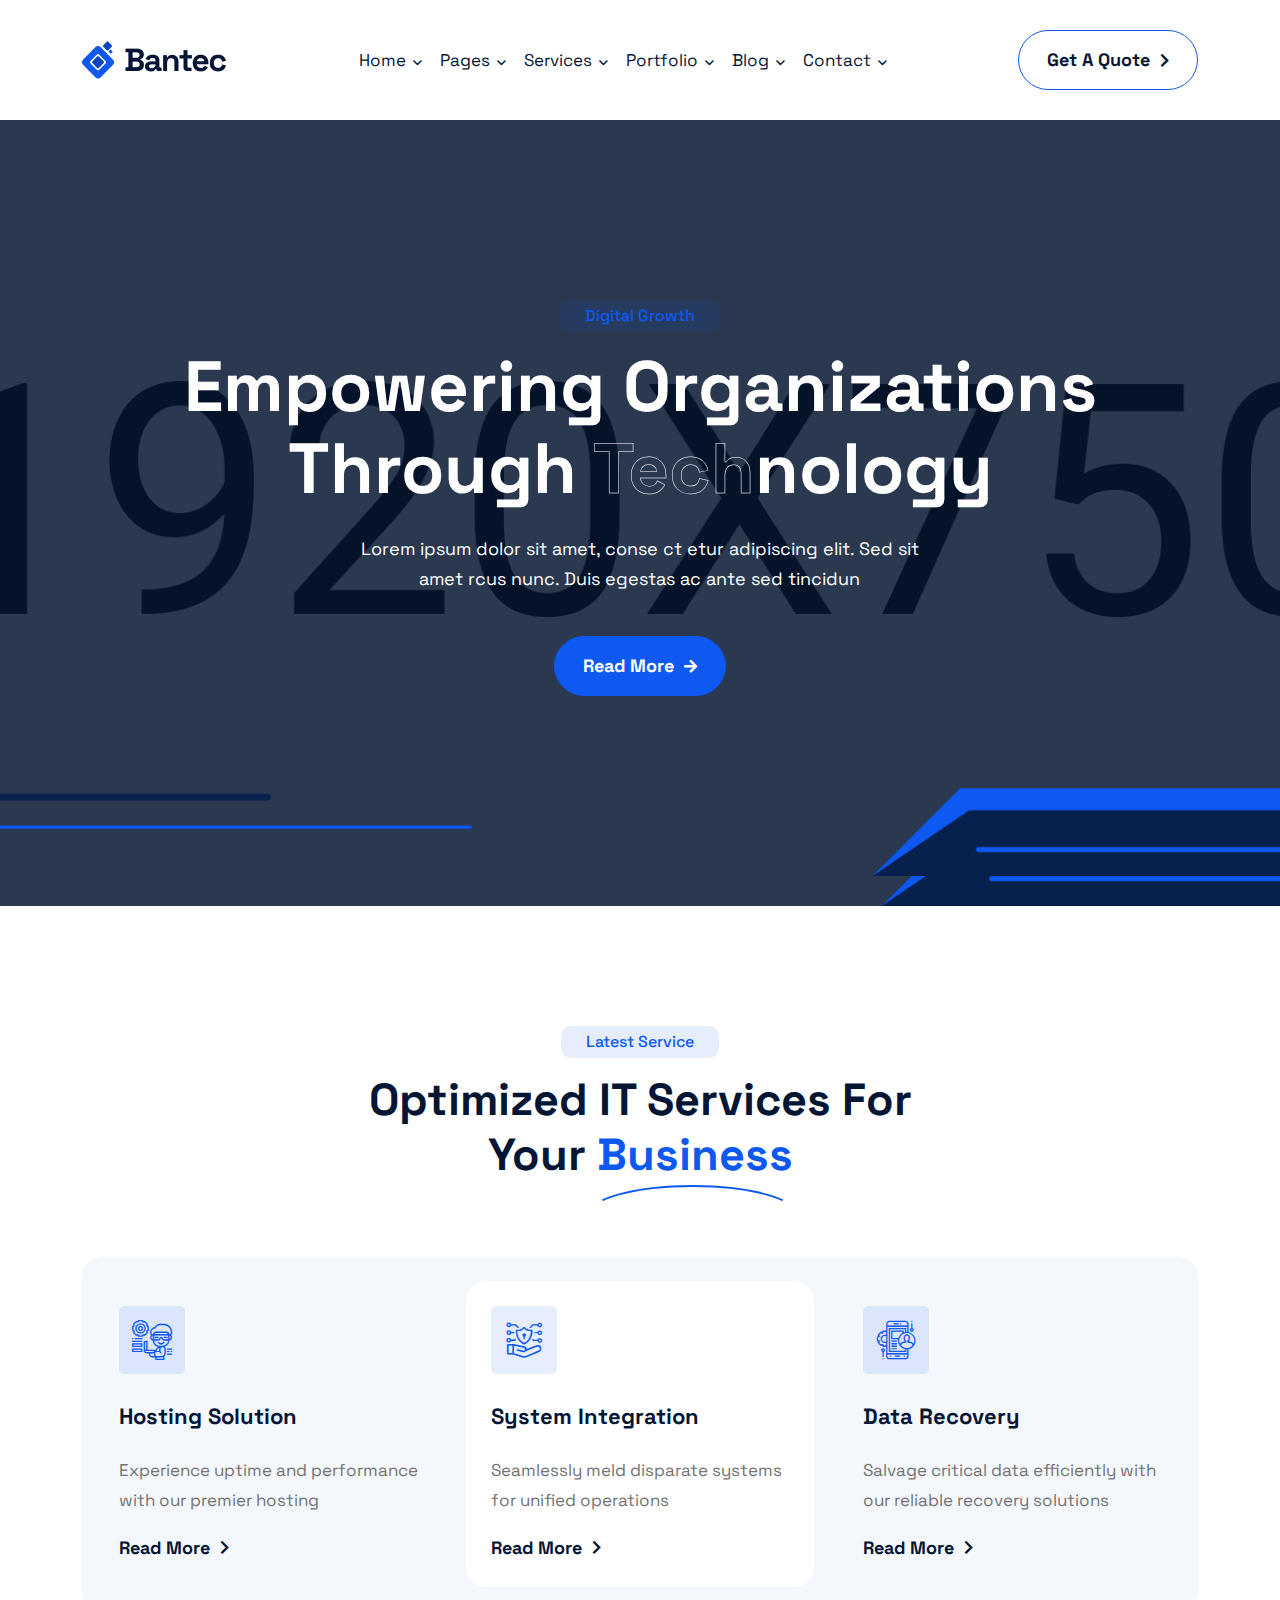
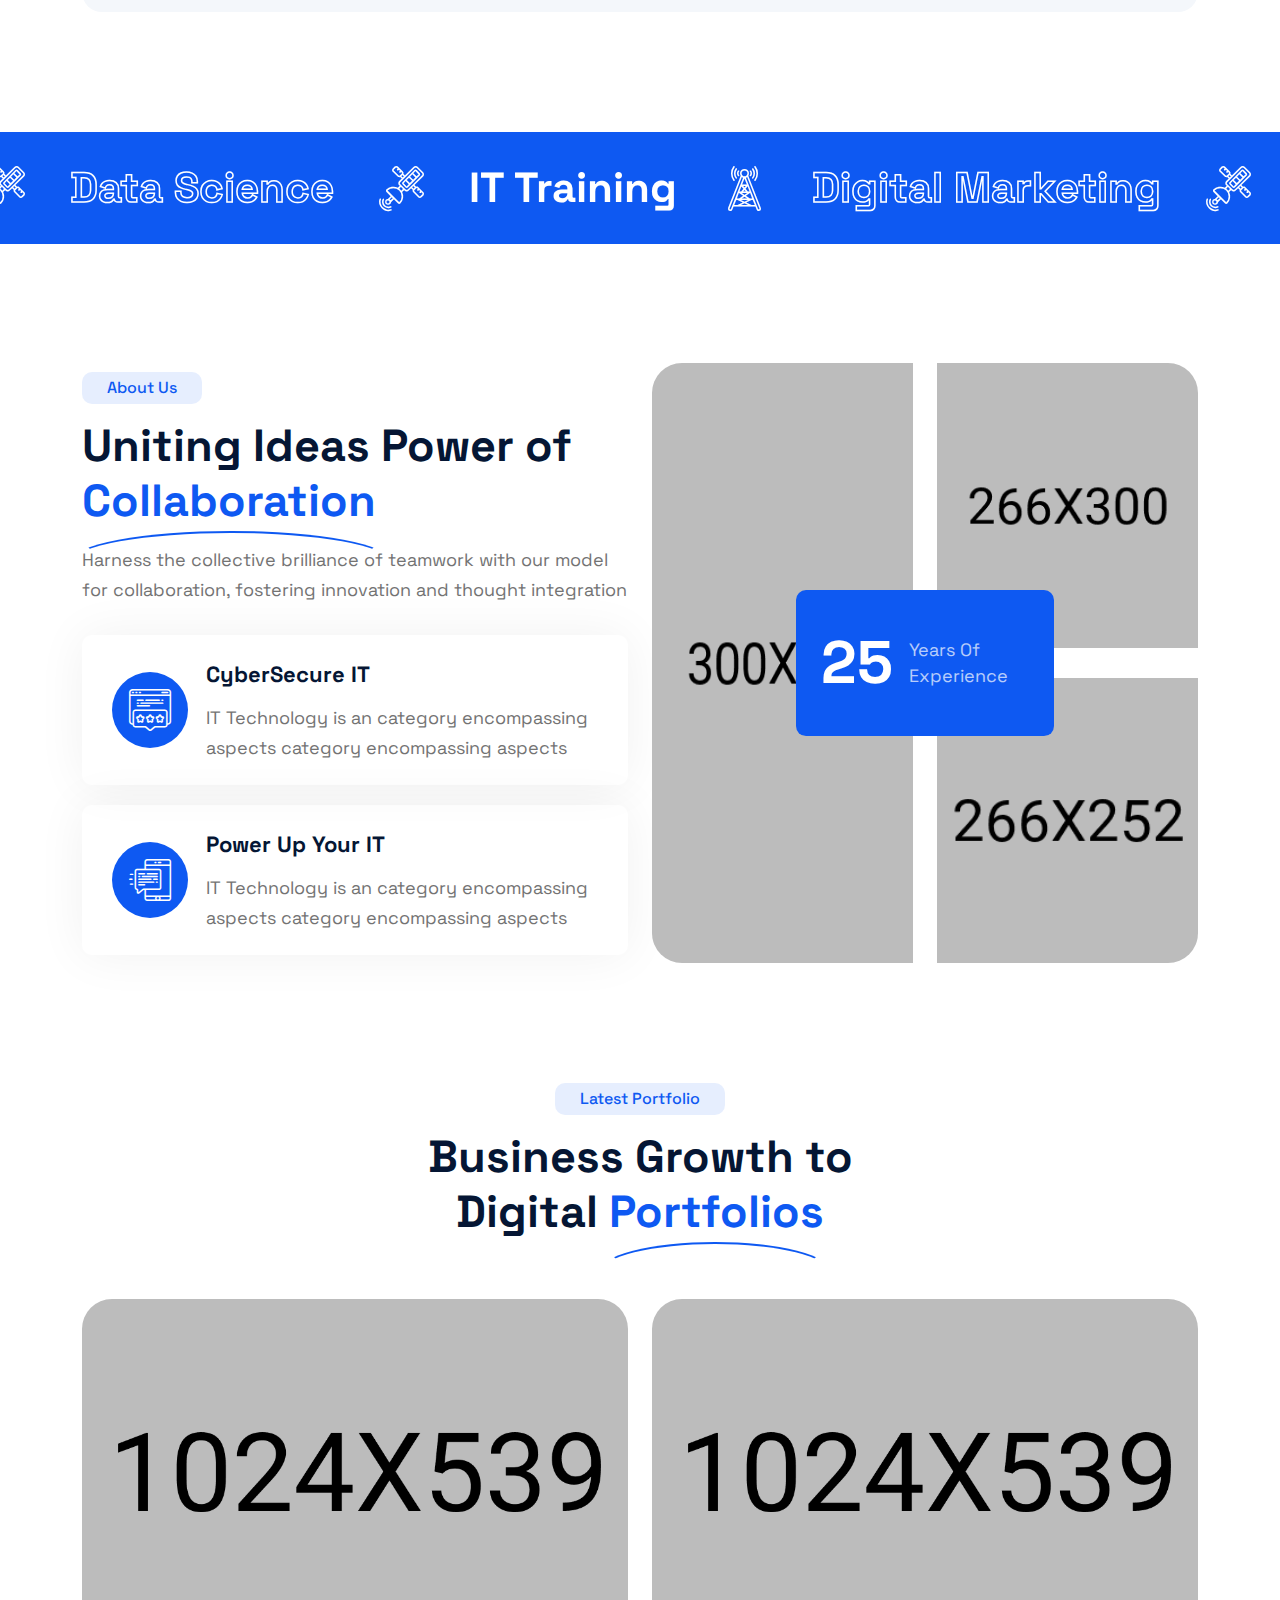
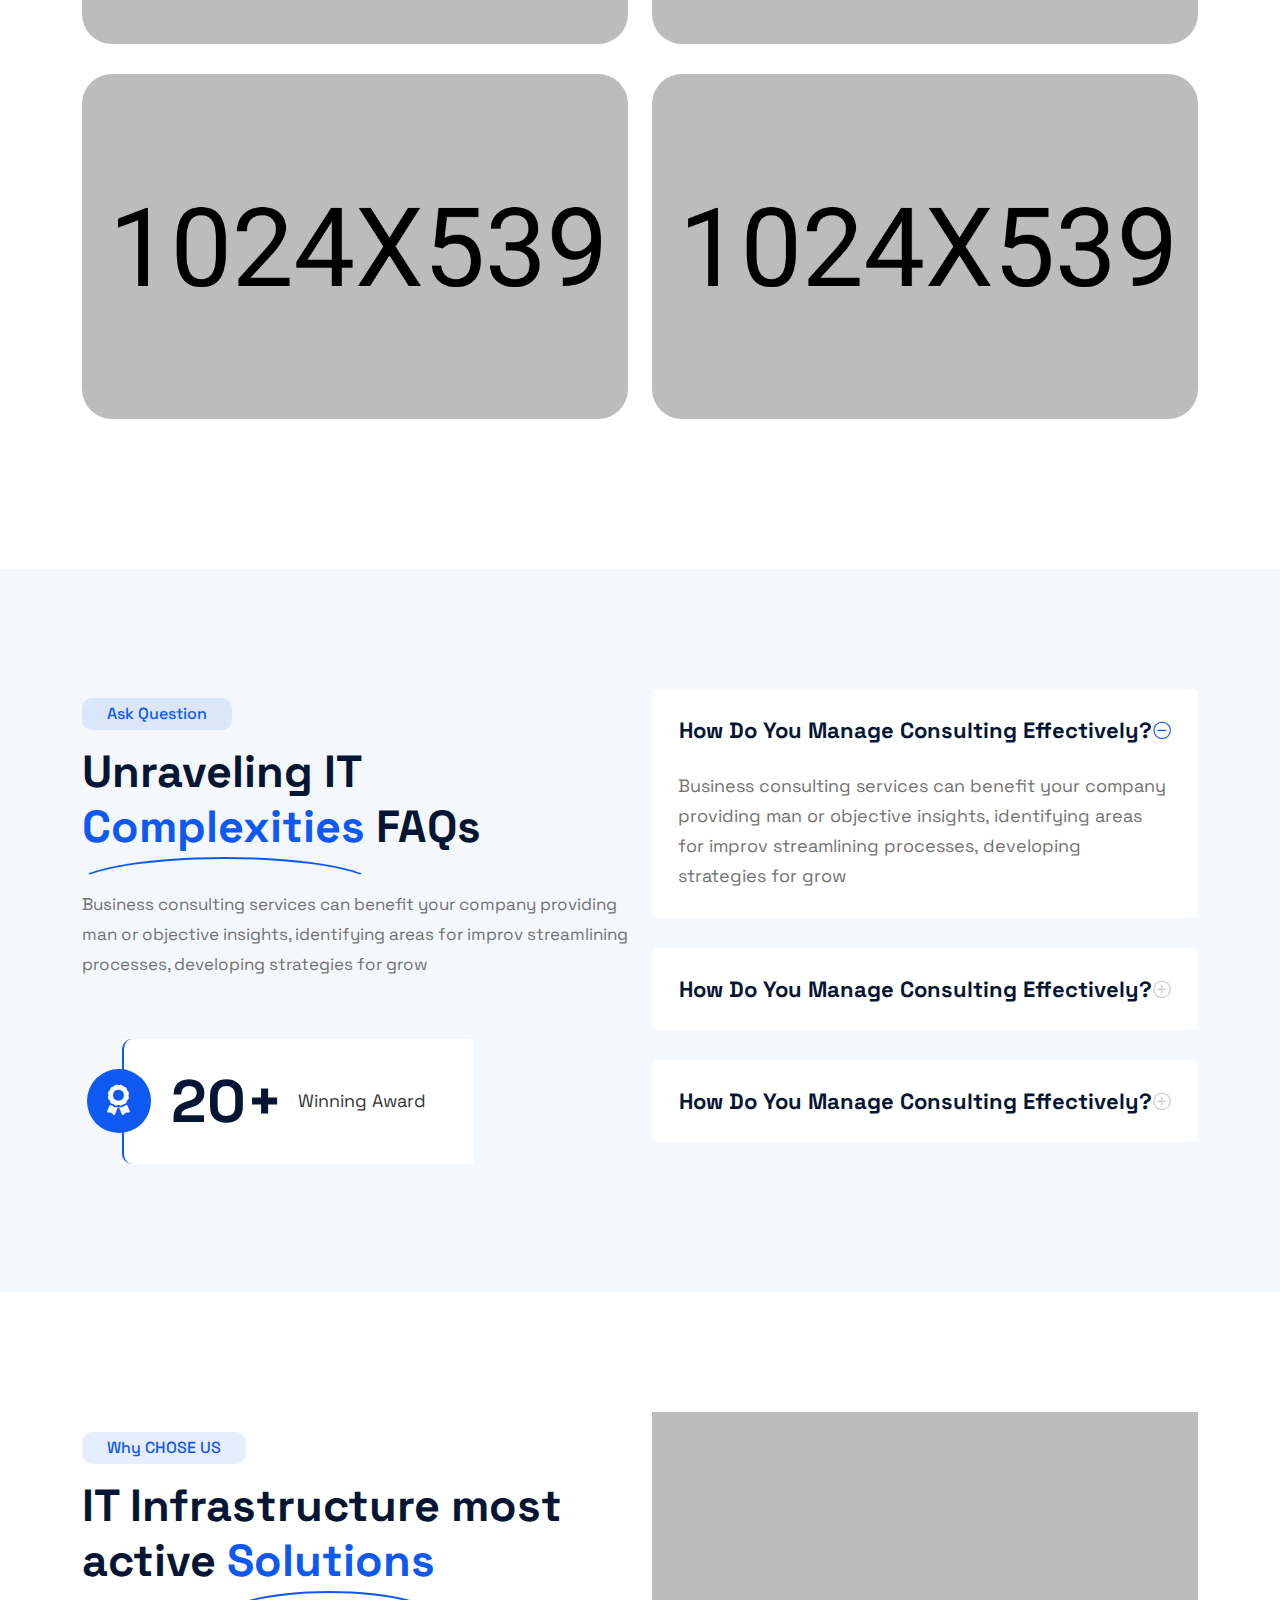
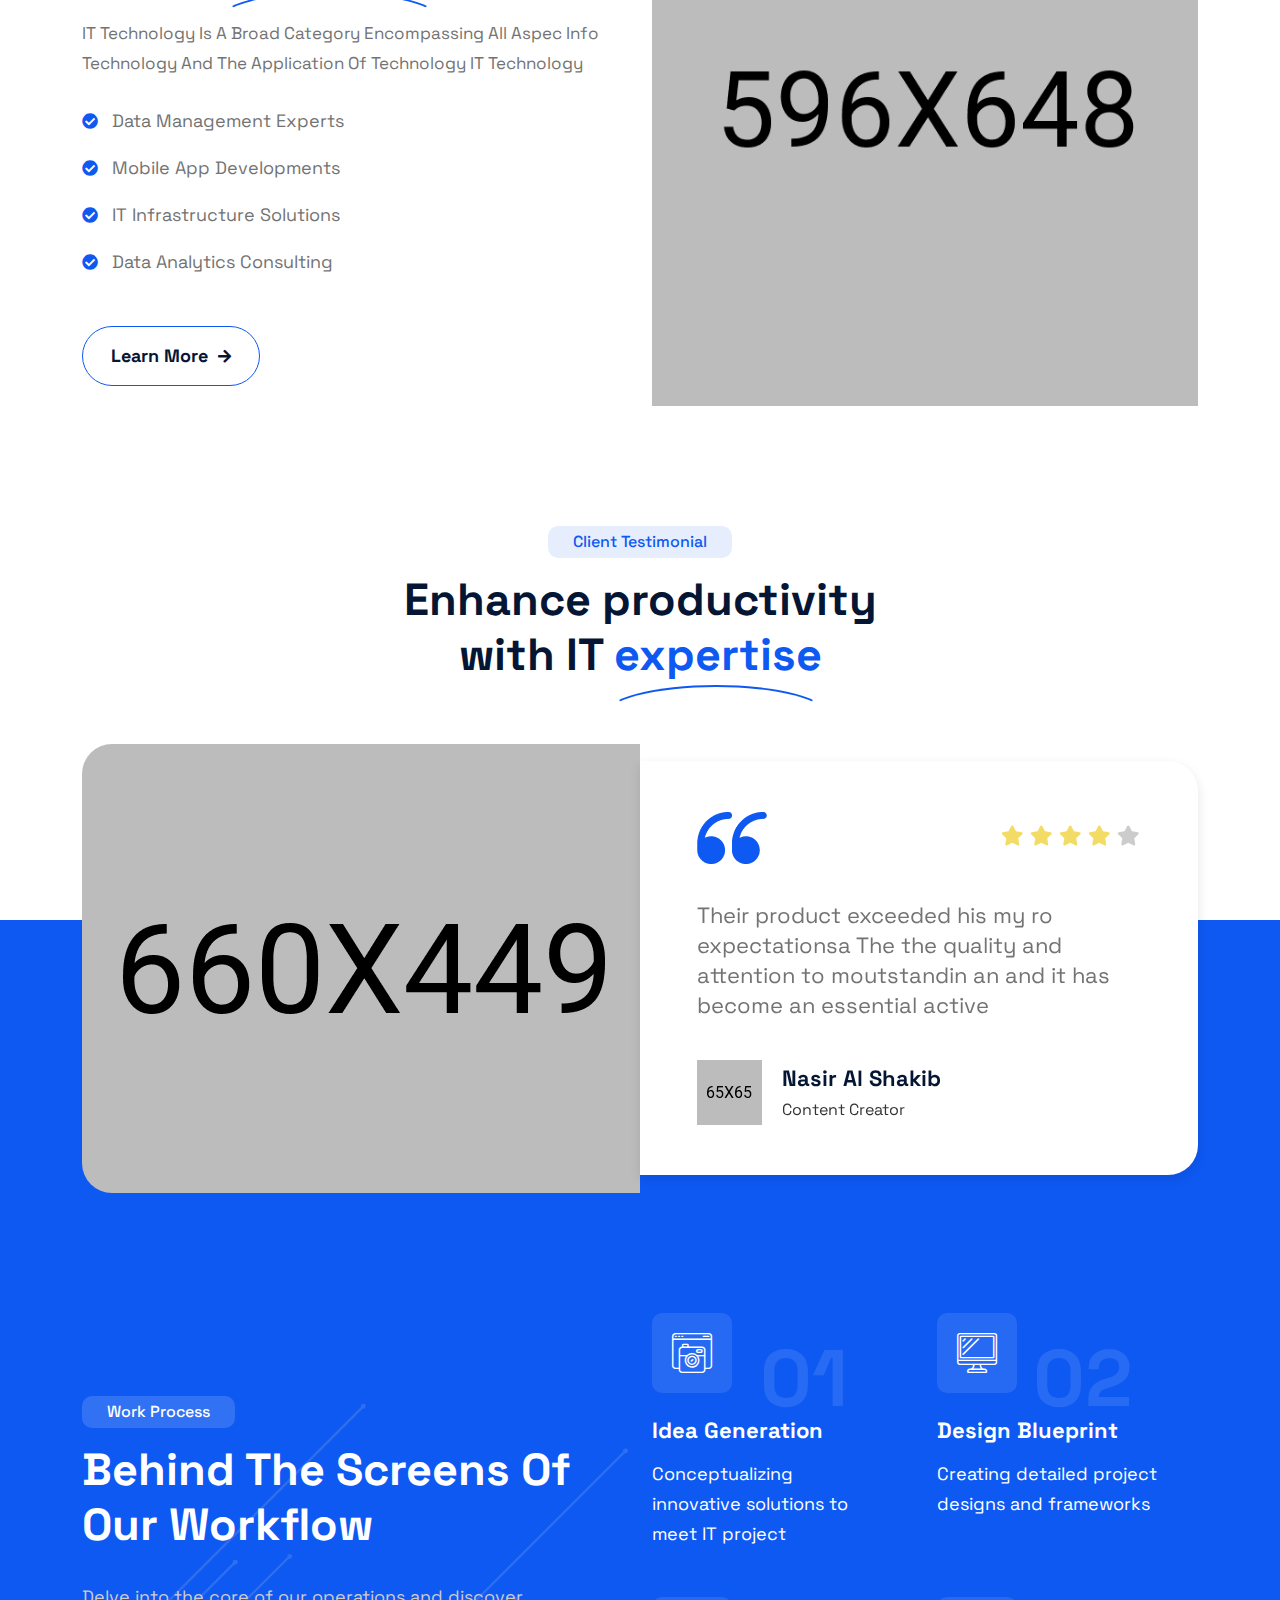
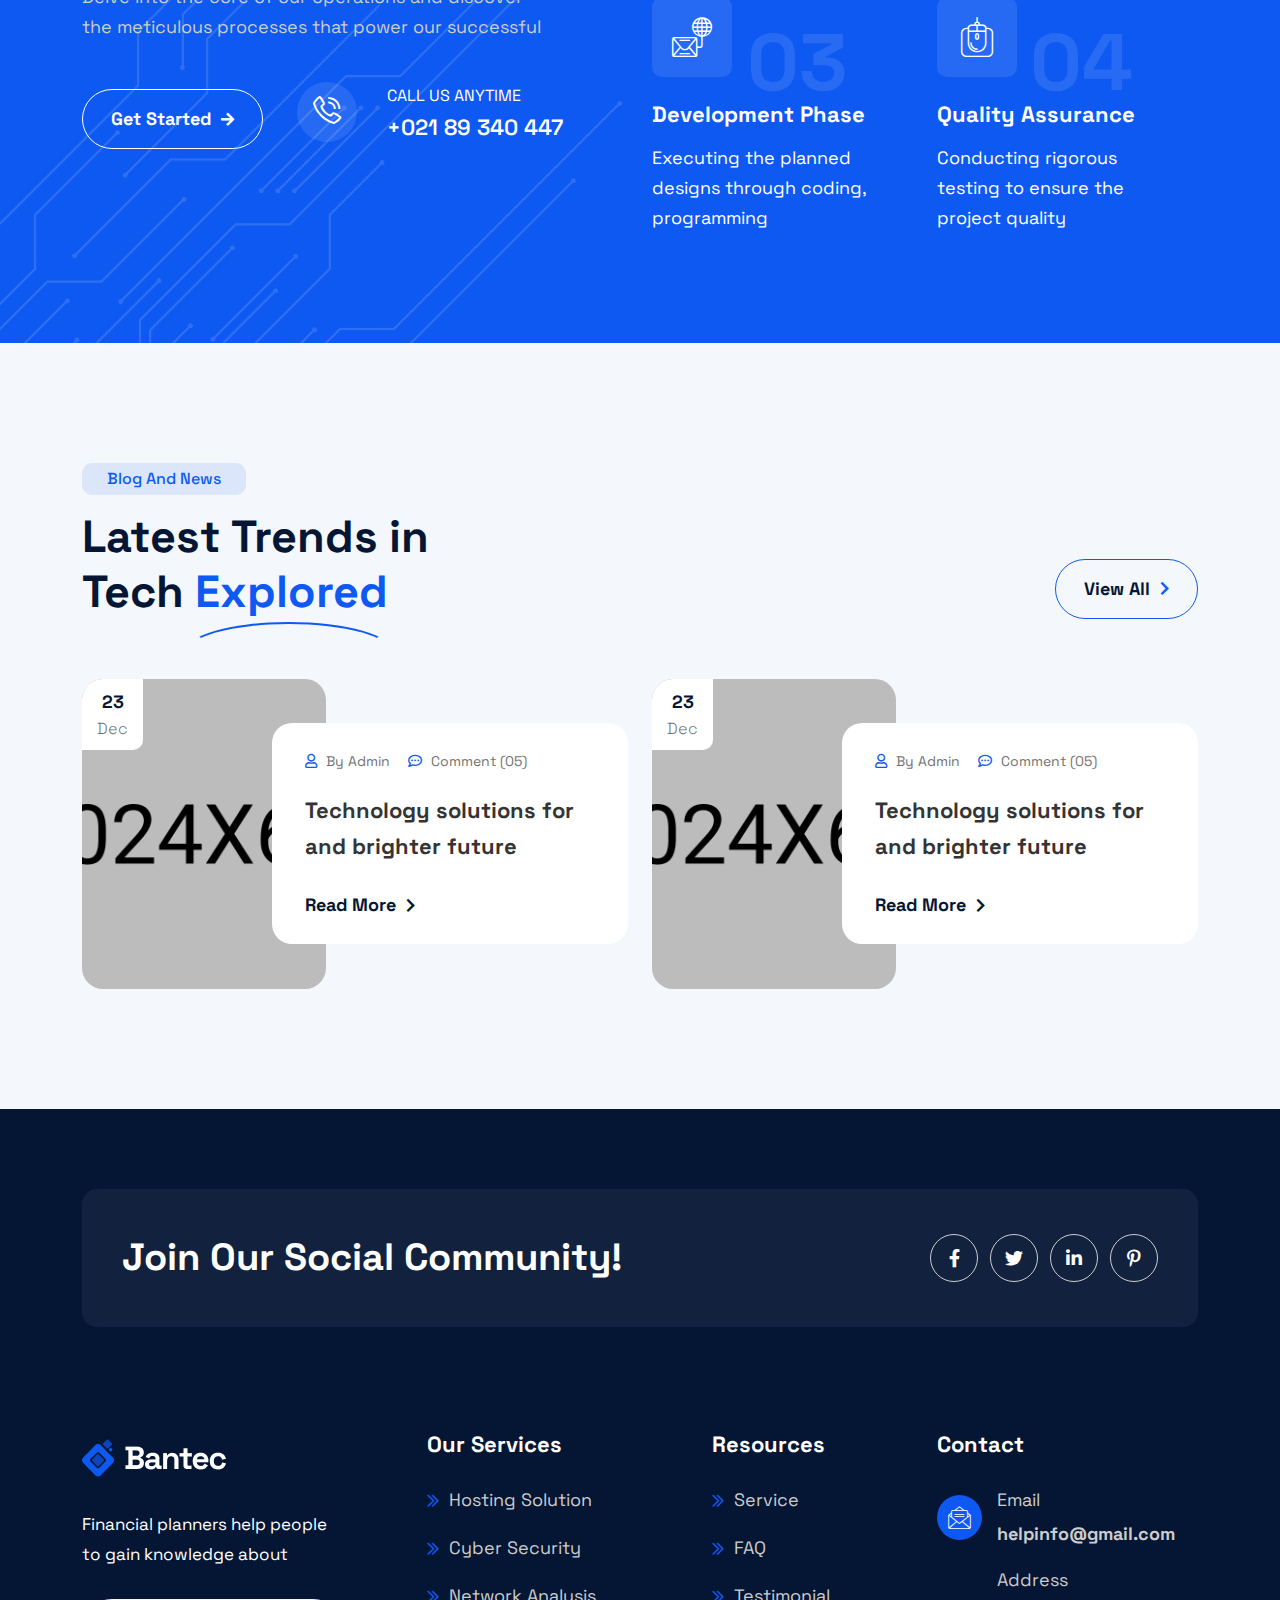
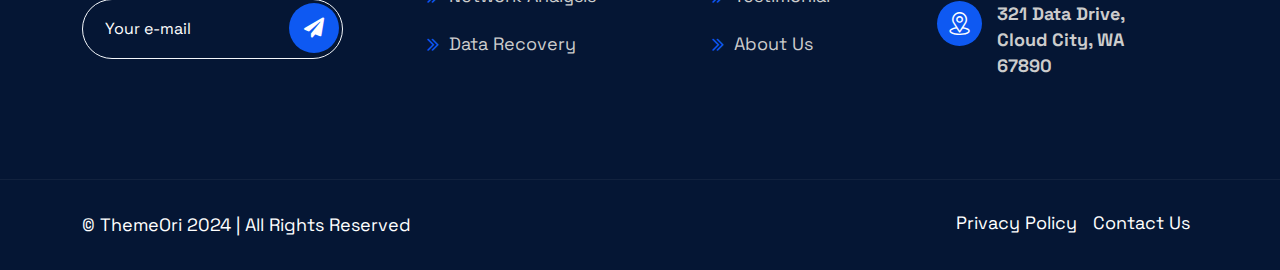
<file: index-three.html>
<!DOCTYPE html>
<html lang="en">

<head>
	<!-- Start Meta -->
	<meta charset="UTF-8">
	<meta http-equiv="X-UA-Compatible" content="IE=edge">
	<meta name="description" content="Bantec - IT Service & Technology HTML5 Template">
	<meta name="keywords" content="Creative, Digital, multipage, landing, freelancer template">
	<meta name="author" content="ThemeOri">
	<meta name="viewport" content="width=device-width, initial-scale=1">
	<!-- Title of Site -->
	<title>Bantec - IT Service & Technology HTML5 Template</title>
	<!-- Favicons -->
	<link rel="icon" type="image/png" href="assets/img/favicon-1.png">
	<!-- Bootstrap CSS -->
	<link rel="stylesheet" href="assets/css/bootstrap.min.css">
	<!-- Font Awesome CSS -->
	<link rel="stylesheet" href="assets/css/all.css">
	<!-- Flat Icon CSS -->
	<link rel="stylesheet" href="assets/webfonts/flat-icon/flaticon_bantec.css">
	<!-- Animate CSS -->
	<link rel="stylesheet" href="assets/css/animate.css">
	<!-- Swiper Bundle CSS -->
	<link rel="stylesheet" href="assets/css/swiper-bundle.min.css">
	<!-- Slick CSS -->
	<link rel="stylesheet" href="assets/css/slick.css">
	<!-- Magnific Popup CSS -->
	<link rel="stylesheet" href="assets/css/magnific-popup.css">
	<!-- Mean Menu CSS -->
	<link rel="stylesheet" href="assets/css/meanmenu.min.css">
	<!-- Custom CSS -->
	<link rel="stylesheet" href="assets/sass/style.css"> 
</head>

<body>
	<!-- Preloader Start -->
	 <div class="loader">
		 <span class="loader-container"></span>
	 </div>
	<!-- Preloader End -->
	<!-- Header Three Area Start -->
	<div class="header__area three header__sticky">
        <div class="container">
            <div class="header__area-menubar">
                <div class="header__area-menubar-left">
                    <div class="header__area-menubar-left-logo">
                        <a href="index.html"><img class="dark-n" src="assets/img/logo-1.png" alt="image"></a>
                    </div>
                </div>
				<div class="header__area-menubar-center">
                    <div class="header__area-menubar-center-menu menu-responsive">						
                        <ul id="mobilemenu">
                            <li class="menu-item-has-children">
								<a href="#">Home<i class="fas fa-angle-down"></i></a>
                                <ul class="sub-menu">
                                    <li><a href="index.html">Home 01</a></li>
                                    <li><a href="index-two.html">Home 02</a></li>								
                                    <li><a href="index-three.html">Home 03</a></li>								
                                    <li><a href="index-four.html">Home 04</a></li>								
                                    <li><a href="index-five.html">Home 05</a></li>								
                                </ul>
                            </li>                            
							<li class="menu-item-has-children"><a href="#">Pages <i class="fas fa-angle-down"></i></a>
                                <ul class="sub-menu">
									<li><a href="about.html">About Us</a></li>
                                    <li><a href="testimonial.html">Testimonials</a></li>									
                                    <li><a href="pricing-plan.html">Pricing Plan</a></li>								
                                    <li><a href="faq.html">Faq</a></li>								
                                    <li class="menu-item-has-children"><a href="#">Team<i class="fas fa-angle-right"></i></a>
										<ul class="sub-menu">
											<li><a href="team-one.html">Team 01</a></li>
											<li><a href="team-two.html">Team 02</a></li>
										</ul>
									</li>
                                    <li><a href="request-quote.html">Request Quote</a></li>
                                    <li><a href="404.html">404</a></li>
                                </ul>
                            </li>
							<li class="menu-item-has-children"><a href="#">Services <i class="fas fa-angle-down"></i></a>
								<ul class="sub-menu">
									<li><a href="service.html">Service 01</a></li>
									<li><a href="service-two.html">Service 02</a></li>								
									<li><a href="service-details.html">Service Details</a></li>						
								</ul>
							</li>
                            <li class="menu-item-has-children"><a href="#">Portfolio <i class="fas fa-angle-down"></i></a>
                                <ul class="sub-menu">
									<li><a href="portfolio-slider.html">Slider Style</a></li>
									<li><a href="portfolio-column-two.html">Column 2</a></li>
									<li><a href="portfolio-column-three.html">Column 3</a></li>
									<li><a href="project-details.html">Details</a></li>
                                </ul>
                            </li>
							<li class="menu-item-has-children"><a href="#">Blog <i class="fas fa-angle-down"></i></a>
                                <ul class="sub-menu">
									<li class="menu-item-has-children"><a href="#">Blog Grid<i class="fas fa-angle-right"></i></a>
										<ul class="sub-menu">
											<li><a href="blog-grid-two.html">2 Columns</a></li>
											<li><a href="blog-grid-three.html">3 Columns</a></li>
										</ul>
									</li>
									<li><a href="blog-standard.html">Blog Standard</a></li>
									<li><a href="blog-details.html">Blog Details</a></li>
                                </ul>
                            </li>
                            <li class="menu-item-has-children"><a href="#">Contact<i class="fas fa-angle-down"></i></a>
                                <ul class="sub-menu">
									<li><a href="contact.html">Contact Style 1</a></li>
									<li><a href="contact-two.html">Contact Style 2</a></li>
                                </ul>
                            </li>
                        </ul>
                    </div>
				</div>
                <div class="header__area-menubar-right">
                    <div class="header__area-menubar-right-box">
						<div class="header__area-menubar-right-box-btn">
							<a class="btn-one" href="request-quote.html">Get a quote <i class="fas fa-chevron-right"></i></a>
						</div>
                    </div>
					<div class="responsive-menu"></div>
                </div>
            </div>
        </div>
    </div>    
	<!-- Header Three Area End -->	

	<!-- Banner Three Area Start -->
	<div class="banner__three"> 
		<div class="swiper banner__three-slider">
			<div class="swiper-wrapper">
				<div class="banner__three-single-slide swiper-slide" style="background-image: url(assets/img/banner/banner-three.png);">
					<div class="banner__three-bg-shape-overlay" style="background-image: url(assets/img/banner/banner-three-shape-overlay.png);"></div>
					<div class="container">
						<div class="row justify-content-center">
							<div class="col-xl-10">
								<div class="banner__three-content">
									<span class="subtitle-one">Digital Growth</span>
									<h2>Empowering Organizations through <span class="text-bordered">Tech</span>nology</h2>
									<p>Lorem ipsum dolor sit amet, conse ct etur adipiscing elit. Sed sit amet rcus nunc. Duis egestas ac ante sed tincidun</p>
									<a href="about.html" class="btn-two">Read More
										<i class="fas fa-arrow-right"></i>
									</a>
								</div>
							</div>
						</div>
					</div>
				</div>
				<div class="banner__three-single-slide swiper-slide" style="background-image: url(assets/img/banner/banner-three-2.png);">
					<div class="banner__three-bg-shape-overlay" style="background-image: url(assets/img/banner/banner-three-shape-overlay.png);"></div>
					<div class="container">
						<div class="row justify-content-center">
							<div class="col-xl-10">
								<div class="banner__three-content">
									<span class="subtitle-one">Digital Growth</span>
									<h2>Driving Cutting Edge Innovations</h2>
									<p>Explore the visionary ideas and groundbreaking advancements propelling technology forward. Experience the power of innovation</p>
									<a href="about.html" class="btn-two">Read More
										<i class="fas fa-arrow-right"></i>
									</a>
								</div>
							</div>
						</div>
					</div>
				</div>
			</div>
		</div>
	</div>
	<!-- Banner Three Area End -->

	<!-- Service Three Area Start -->
	<div class="services__three section-padding">
		<div class="container">
			<div class="row justify-content-center">
				<div class="col-xl-6">
					<div class="services__three-title text-center">
						<span class="subtitle-one">Latest service</span>
						<h2>Optimized IT Services for Your <span class="highlighted-two">Business</span></h2>
					</div>
				</div>
			</div>
			<div class="row gy-4 justify-content-center flex-wrap services__three-items">
				<div class="col-xl-4 col-lg-4 col-md-6">
					<div class="services__three-single-service">
						<div class="services__three-single-service-icon">
                            <i class="flaticon-data-scientist"></i>
						</div>
						<div class="services__three-single-service-content">
							<h4>Hosting Solution</h4>
							<p>Experience uptime and performance with our premier hosting</p>
							<a href="service-details.html" class="btn-three">read more
								<i class="fas fa-chevron-right"></i>
							</a>
						</div>
					</div>
				</div>
				<div class="col-xl-4 col-lg-4 col-md-6">
					<div class="services__three-single-service active">
						<div class="services__three-single-service-icon">
                            <i class="flaticon-it-service"></i>
						</div>
						<div class="services__three-single-service-content">
							<h4>System Integration</h4>
							<p>Seamlessly meld disparate systems for unified operations</p>
							<a href="service-details.html" class="btn-three">read more
								<i class="fas fa-chevron-right"></i>
							</a>
						</div>
					</div>
				</div>
				<div class="col-xl-4 col-lg-4 col-md-6">
					<div class="services__three-single-service">
						<div class="services__three-single-service-icon">
                            <i class="flaticon-mobile-app"></i>
						</div>
						<div class="services__three-single-service-content">
							<h4>Data Recovery</h4>
							<p>Salvage critical data efficiently with our reliable recovery solutions</p>
							<a href="service-details.html" class="btn-three">read more
								<i class="fas fa-chevron-right"></i>
							</a>
						</div>
					</div>
				</div>
			</div>
		</div>
	</div>
	<!-- Service Three Area End -->

	<!-- Horizontal Animation Area Start -->
	<div class="horizontal-scroll">
		<div class="container-fluid">
			<div class="row">
				<div class="horizontal-scroll-active">
					<div class="horizontal-scroll-single-item">
						<h3>IT Training</h3>
						<div class="horizontal-scroll-icon">
							<i class="flaticon-satellite-signal"></i>
						</div>
					</div>
					<div class="horizontal-scroll-single-item">
						<h3>Data Science</h3>
						<div class="horizontal-scroll-icon">
							<i class="flaticon-satellite-signal"></i>
						</div>
					</div>
					<div class="horizontal-scroll-single-item">
						<h3>IT Training</h3>
						<div class="horizontal-scroll-icon">
							<i class="flaticon-radio-tower"></i>
						</div>
					</div>
					<div class="horizontal-scroll-single-item">
						<h3>Digital Marketing</h3>
						<div class="horizontal-scroll-icon">
							<i class="flaticon-satellite-signal"></i>
						</div>
					</div>
					<div class="horizontal-scroll-single-item">
						<h3>IT Strategy</h3>
						<div class="horizontal-scroll-icon">
							<i class="flaticon-radio-tower"></i>
						</div>
					</div>
					<div class="horizontal-scroll-single-item">
						<h3>Software Testing</h3>
						<div class="horizontal-scroll-icon">
							<i class="flaticon-cloud-storage"></i>
						</div>
					</div>
				</div>
			</div>
		</div>
	</div>
	<!-- Horizontal Animation Area End -->

	<!-- About Three Area Start -->
	<div class="about__three section-padding">
		<div class="container">
			<div class="row align-items-center gy-4">
				<div class="col-xl-6 col-lg-6 col-md-10 col-sm-12">
					<div class="about__three-content">
						<span class="subtitle-one">About us</span>
						<h2>Uniting Ideas Power of <span class="highlighted-two">Collaboration</span></h2>
						<p>Harness the collective brilliance of teamwork with our model for collaboration, fostering innovation and thought integration</p>
						<div class="about__three-content-service">
							<div class="about__three-content-service-single">
								<i class="flaticon-good-feedback"></i>
								<div class="content">
									<h4>CyberSecure IT</h4>
									<p>IT Technology is an category encompassing aspects  category encompassing aspects</p>
								</div>
							</div>
							<div class="about__three-content-service-single">
								<i class="flaticon-incoming-message"></i>
								<div class="content">
									<h4>Power up your IT</h4>
									<p>IT Technology is an category encompassing aspects  category encompassing aspects</p>
								</div>
							</div>
						</div>
					</div>
				</div>
				<div class="col-xl-6 col-lg-6 col-md-9">
					<div class="about__three-right">
						<div class="row align-items-center">
							<div class="about__three-right-counter">
								<h4 class="counter">25</h4>
								<span>Years Of experience</span>								
							</div>
							<div class="col-xl-6 col-lg-7 col-md-6 col-sm-6">
								<div class="about__three-right-image-left-side">
									<img src="assets/img/about/about-three.png" alt="image">
								</div>
							</div>
							<div class="col-xl-6 col-lg-5 col-md-5 col-sm-6">
								<div class="about__three-right-image">
									<img src="assets/img/about/about-three-2.png" alt="image">
								</div>
								<div class="about__three-right-image">
									<img src="assets/img/about/about-three-3.png" alt="image">
								</div>
							</div>
						</div>
					</div>
				</div>
			</div>
		</div>
	</div>
	<!-- About Three Area End -->

	<!-- Portfolio Two Area End -->
	<div class="portfolio__two section-padding pt-0">
		<div class="container">
			<div class="row justify-content-center text-center">
				<div class="col-xl-6 col-lg-6">
					<div class="portfolio__two-title">
						<span class="subtitle-one">Latest Portfolio</span>
						<h2>Business Growth to Digital <span class="highlighted-two">Portfolios</span></h2>
					</div>
				</div>
			</div>
			<div class="row">
				<div class="col-xl-6">
					<div class="portfolio__two-single-item">
						<div class="portfolio__two-single-item-img-wrapper">
							<img src="assets/img/gallery/gallery-1.png" alt="image">
						</div>
						<div class="portfolio__two-single-item-content">
							<div class="portfolio__two-single-item-content-left">
								<h3>Real-Time Monitoring</h3>
								<p>Network Analysis</p>
							</div>
							<div class="portfolio__two-single-item-content-right">
								<a href="project-details.html">
									<i class="fas fa-arrow-right"></i>
								</a>
							</div>
						</div>
					</div>
				</div>
				<div class="col-xl-6">
					<div class="portfolio__two-single-item">
						<div class="portfolio__two-single-item-img-wrapper">
							<img src="assets/img/gallery/gallery-2.png" alt="image">
						</div>
						<div class="portfolio__two-single-item-content">
							<div class="portfolio__two-single-item-content-left">
								<h3>Gateway Integration</h3>
								<p>Hosting Solution</p>
							</div>
							<div class="portfolio__two-single-item-content-right">
								<a href="project-details.html">
									<i class="fas fa-arrow-right"></i>
								</a>
							</div>
						</div>
					</div>
				</div>
				<div class="col-xl-6">
					<div class="portfolio__two-single-item">
						<div class="portfolio__two-single-item-img-wrapper">
							<img src="assets/img/gallery/gallery-3.png" alt="image">
						</div>
						<div class="portfolio__two-single-item-content">
							<div class="portfolio__two-single-item-content-left">
								<h3>Management System</h3>
								<p>Data Recovery</p>
							</div>
							<div class="portfolio__two-single-item-content-right">
								<a href="project-details.html">
									<i class="fas fa-arrow-right"></i>
								</a>
							</div>
						</div>
				    </div>
				</div>
				<div class="col-xl-6">
					<div class="portfolio__two-single-item">
						<div class="portfolio__two-single-item-img-wrapper">
							<img src="assets/img/gallery/gallery-4.png" alt="image">
						</div>
						<div class="portfolio__two-single-item-content">
							<div class="portfolio__two-single-item-content-left">
								<h3>Innovative Solutions</h3>
								<p>Risk Management</p>
							</div>
							<div class="portfolio__two-single-item-content-right">
								<a href="project-details.html">
									<i class="fas fa-arrow-right"></i>
								</a>
							</div>
						</div>
					</div>
				</div>
			</div>
		</div>
	</div>
	<!-- Portfolio Two Area End -->

	<!-- Fqp Area Start -->
	<div class="faq__two section-padding">
		<div class="container">
			<div class="row gy-4 align-items-center">
				<div class="col-xl-6">
					<div class="faq__two-title">
						<span class="subtitle-one">Ask Question</span>
						<h2>Unraveling IT <span class="highlighted-two">Complexities</span> FAQs</h2>
						<p>Business consulting services can benefit your company  providing man or objective insights, identifying areas for improv  streamlining processes, developing strategies for grow</p>
					</div>
					<div class="award">
						<div class="award-wrapper">
							<div class="award-icon">
								<i class="fas fa-award"></i>
							</div>
							<div class="award-count">
								<h3 class="counter">20</h3>
								<h3>+</h3>
							</div>
							<span>Winning award</span>
						</div>
					</div>
				</div>
				<div class="col-xl-6">
					<div class="faq-collapse">
						<div class="faq-collapse-item">
							<div class="faq-collapse-item-card active">
								<div class="faq-collapse-item-card-header">
									<h6>How do you manage consulting effectively?</h6>
									<i class="fas fa-minus-circle"></i>
								</div>
								<div class="faq-collapse-item-card-header-content active">
									<p>Business consulting services can benefit your company  providing man or objective insights, identifying areas for improv  streamlining processes, developing strategies for grow</p>
								</div>
							</div>
						</div>
						<div class="faq-collapse-item">
							<div class="faq-collapse-item-card">
								<div class="faq-collapse-item-card-header">
									<h6>How do you manage consulting effectively?</h6>
									<i class="fas fa-plus-circle"></i>
								</div>
								<div class="faq-collapse-item-card-header-content display-none">
									<p>Business consulting services can benefit your company  providing man or objective insights, identifying areas for improv  streamlining processes, developing strategies for grow</p>
								</div>
							</div>
						</div>
						<div class="faq-collapse-item">
							<div class="faq-collapse-item-card">
								<div class="faq-collapse-item-card-header">
									<h6>How do you manage consulting effectively?</h6>
									<i class="fas fa-plus-circle"></i>
								</div>
								<div class="faq-collapse-item-card-header-content display-none">         
									<p>Some essential steps to start a business include conducting market research, creating Some essential step business</p>
								</div>
							</div>
						</div>
					</div>	
				</div>
			</div>
		</div>
	</div>
	<!-- Faq Area End -->

	<!-- Why choose Us Start -->
	<div class="why-choose-us__two section-padding">
		<div class="container">
			<div class="row align-items-center gy-4">
				<div class="col-xl-6 col-lg-6 col-md-9">
					<div class="why-choose-us__two-content">
						<span class="subtitle-one">Why CHOSE US</span>
						<h2>IT Infrastructure most active <span class="highlighted-two">Solutions</span></h2>
						<p>IT Technology is a broad category encompassing all aspec info technology and the application of technology IT Technology</p>
						<div class="why-choose-us__two-content-service">
							<div class="service">
								<i class="fas fa-check-circle"></i>
								<span>Data Management Experts</span>
							</div>
							<div class="service">
								<i class="fas fa-check-circle"></i>
								<span>Mobile App Developments</span>
							</div>
							<div class="service">
								<i class="fas fa-check-circle"></i>
								<span>IT Infrastructure Solutions</span>
							</div>
							<div class="service">
								<i class="fas fa-check-circle"></i>
								<span>Data Analytics Consulting</span>
							</div>
						</div>
						<a href="service.html" class="btn-one">Learn More
							<i class="fas fa-arrow-right"></i>
						</a>
					</div>
				</div>
				<div class="col-xl-6 col-lg-6">
					<div class="why-choose-us__two-image">
						<div class="why-choose-us__two-image-wrapper">
							<img src="assets/img/why-choose-us/why-chose-us-two.png" alt="image">
						</div>
					</div>
				</div>
			</div>
		</div>
	</div>
	<!-- Why choose Us End -->
	
	<!-- Testimonial Three Area Start -->
	<div class="testimonial__three section-padding pt-0">
		<div class="container">
			<div class="row justify-content-center text-center">
				<div class="col-xl-6 col-lg-7 col-md-10 col-sm-11">
					<div class="testimonial__three-title">
						<span class="subtitle-one">Client Testimonial</span>
						<h2>Enhance productivity with IT <span class="highlighted-two">expertise</span></h2>
					</div>
				</div>
			</div>
			<div class="row g-0">
				<div class="col-xl-6">
					<div class="testimonial__three-left" style="background-image: url(assets/img/testimonial/testimonial-two.png);"></div>
				</div>
				<div class="col-xl-6">
					<div class="testimonial__three-right">
						<div class="testimonial__three-slider">
							<div class="swiper-wrapper">
								<div class="single-slider">
									<div class="single-slider-top">
										<img src="assets/img/testimonial/testimonial-quote-two.png" alt="image">
										<div class="single-slider-rating">
											<i class="fas fa-star"></i>
											<i class="fas fa-star"></i>
											<i class="fas fa-star"></i>
											<i class="fas fa-star"></i>
											<i class="fas fa-star not-rated"></i>
										</div>
									</div>
									<p>Their product exceeded his my ro expectationsa  The the quality and attention to  moutstandin an  and it has become an essential active</p>
									<div class="single-slider-user">
										<div class="single-slider-user-img">
											<img src="assets/img/testimonial/user-pic.png" alt="image">
										</div>
										<div class="single-slider-user-name">
											<h4>Nasir Al Shakib </h4>
											<span>Content Creator</span>
										</div>
									</div>
								</div>
							</div>
						</div>
					</div>
				</div>
			</div>
		</div>
	</div>
	<!-- Testimonial Two Area End -->

	<!-- Work process four Area End -->
	<div class="work-process__four" style="background-image: url(assets/img/shape/workprocess-four-shape.png);">
		<div class="container">
			<div class="row align-items-center gy-5">
				<div class="col-xl-6 col-lg-7">
					<div class="work-process__four-title">
						<span class="subtitle-one">Work Process</span>
						<h2>Behind the Screens of Our Workflow</h2>
						<p>Delve into the core of our operations and discover the meticulous processes that power our successful</p>
					</div>
					<a href="contact.html" class="btn-one">get started
						<i class="fas fa-arrow-right"></i>
					</a>
					<div class="call-us-box">
						<div class="call-us-box-icon">
							<i class="flaticon-telephone-call"></i>
						</div>
						<div class="call-us-box-right">
							<span>CALL US ANYTIME</span>
							<a href="tel:+02189340447">+021 89 340 447</a>
						</div>
					</div>
				</div>
				<div class="col-xl-6">
					<div class="row gy-5">
						<div class="col-xl-6 col-lg-6 col-md-6 col-sm-8">
							<div class="work-process__four-single-item">
								<i class="flaticon-instagram"></i>
								<h3 class="work-process__four-single-item-number">01</h3>
								<h4>Idea Generation</h4>
								<p>Conceptualizing innovative solutions to meet IT project</p>
							</div>
						</div>
						<div class="col-xl-6 col-lg-6 col-md-6 col-sm-8">
							<div class="work-process__four-single-item">
								<i class="flaticon-imac-computer"></i>
								<h3 class="work-process__four-single-item-number">02</h3>
								<h4>Design Blueprint</h4>
								<p>Creating detailed project designs and frameworks</p>
							</div>
						</div>
						<div class="col-xl-6 col-lg-6 col-md-6 col-sm-8">
							<div class="work-process__four-single-item">
								<i class="flaticon-email"></i>
								<h3 class="work-process__four-single-item-number">03</h3>
								<h4>Development Phase</h4>
								<p>Executing the planned designs through coding, programming</p>
							</div>
						</div>
						<div class="col-xl-6 col-lg-6 col-md-6 col-sm-8">
							<div class="work-process__four-single-item">
								<i class="flaticon-computer-mouse"></i>
								<h3 class="work-process__four-single-item-number">04</h3>
								<h4>Quality Assurance</h4>
								<p>Conducting rigorous testing to ensure the project quality</p>
							</div>
						</div>
					</div>
				</div>
			</div>
		</div>
	</div>
	<!-- Work process four Area End -->

	<!-- Blog Three Area Start -->
		<div class="blog__three section-padding">
			<div class="container">
				<div class="row gy-4 justify-content-between align-items-end mb-60">
					<div class="col-xl-5 col-lg-7 col-md-8">
						<div class="blog__three-title">
							<span class="subtitle-one">Blog And news</span>
							<h2>Latest Trends in Tech <span class="highlighted-two">Explored</span></h2>
						</div>
					</div>
					<div class="col-xl-3 col-lg-3 text-lg-end mt-lg-0 mt-40">
						<div class="blog__three-title-btn">
							<a href="blog-grid-three.html" class="btn-one">View All 
								<i class="fas fa-chevron-right"></i>
							</a>
						</div>
					</div>
				</div>
				<div class="row gy-4">
					<div class="col-xl-6 col-lg-6">
						<div class="blog__three-single-blog">
							<a href="blog-details-left-sidebar.html" class="blog__three-single-blog-img">
								<img src="assets/img/blog/blog-1.png" alt="image">
								<div class="blog__three-single-blog-img-date">
									<h5>23</h5>
									<span>dec</span>
								</div>
							</a>
							<div class="blog__three-single-blog-content">
								<div class="blog__three-single-blog-content-top">
									<span>
										<i class="far fa-user"></i>
										by Admin
									</span>
									<span>
										<i class="far fa-comment-dots"></i>
										Comment (05)
									</span>
								</div>
								<a href="blog-details.html" class="blog__three-single-blog-content-title">Technology solutions for and brighter future</a>
								<a href="blog-details.html" class="btn-three">Read more
									<i class="fas fa-chevron-right"></i>
								</a>
							</div>
						</div>
					</div>
					<div class="col-xl-6 col-lg-6">
						<div class="blog__three-single-blog">
							<a href="blog-details-left-sidebar.html" class="blog__three-single-blog-img">
								<img src="assets/img/blog/blog-2.png" alt="image">
								<div class="blog__three-single-blog-img-date">
									<h5>23</h5>
									<span>dec</span>
								</div>
							</a>
							<div class="blog__three-single-blog-content">
								<div class="blog__three-single-blog-content-top">
									<span>
										<i class="far fa-user"></i>
										by Admin
									</span>
									<span>
										<i class="far fa-comment-dots"></i>
										Comment (05)
									</span>
								</div>
								<a href="blog-details.html" class="blog__three-single-blog-content-title">Technology solutions for and brighter future</a>
								<a href="blog-details.html" class="btn-three">Read more
									<i class="fas fa-chevron-right"></i>
								</a>
							</div>
						</div>
					</div>
				</div>
			</div>
		</div>
	<!-- Blog Three Area End -->
	
	<!-- Footer One Area Start -->
	<div class="footer__three">
		<div class="container pt-80 pb-80">
			<div class="footer__three-top">
				<h3>Join Our Social Community!</h3>
				<div class="footer__three-top-social">
					<a href="https://www.facebook.com"><i class="fab fa-facebook-f"></i></a>
					<a href="https://www.twitter.com"><i class="fab fa-twitter"></i></a>
					<a href="https://www.linkedin.com"><i class="fab fa-linkedin-in"></i></a>
					<a href="https://www.pinterest.com"><i class="fab fa-pinterest-p"></i></a>
				</div>
			</div>
			<div class="row gy-4 justify-content-between">
				<div class="col-xl-3 col-md-6 col-sm-7 xl-mb-30">
					<div class="footer__three-widget">
						<div class="footer__three-widget-about">
							<a href="#"><img src="assets/img/logo-2.png" alt="image"></a>
							<p>Financial planners help people to gain knowledge about</p>
							<form action="#">
								<input type="text" name="email" placeholder="Your e-mail" required="">
								<button type="submit"><i class="fas fa-paper-plane"></i></button>
							 </form>
						</div>
					</div>
				</div>
				<div class="col-xl-3 col-md-6 col-sm-5 sm-mb-30">
					<div class="footer__three-widget border-one">
						<h4 class="ml-60">Our Services</h4>
						<div class="footer__three-widget-solution">
							<ul>
								<li><a href="services-right-sidebar.html"><i class="far fa-chevron-double-right"></i>Hosting Solution</a></li>
								<li><a href="services-right-sidebar.html"><i class="far fa-chevron-double-right"></i>Cyber Security</a></li>
								<li><a href="services-right-sidebar.html"><i class="far fa-chevron-double-right"></i>Network Analysis</a></li>
								<li><a href="services-right-sidebar.html"><i class="far fa-chevron-double-right"></i>Data Recovery</a></li>
							</ul>
						</div>
					</div>
				</div>
				<div class="col-xl-3 col-md-6 col-sm-5 sm-mb-30">
					<div class="footer__three-widget border-one">
						<h4 class="ml-60">Resources​</h4>
						<div class="footer__three-widget-solution">
							<ul>
<li><a href="service.html"><i class="far fa-chevron-double-right"></i>Service</a></li>
								<li><a href="faq.html"><i class="far fa-chevron-double-right"></i>FAQ</a></li>
								<li><a href="testimonial.html"><i class="far fa-chevron-double-right"></i>Testimonial</a></li>
								<li><a href="about.html"><i class="far fa-chevron-double-right"></i>About Us</a></li>
							</ul>
						</div>
					</div>
				</div>
				<div class="col-xl-3 col-md-6 col-sm-6 sm-mb-30">
					<div class="footer__three-widget border-one">
						<h4>Contact</h4>
						<div class="footer__three-widget-location">
							<div class="footer__three-widget-location-item">
								<div class="footer__three-widget-location-item-icon">
									<i class="flaticon-mail"></i>
								</div>
								<div class="footer__three-widget-location-item-info email">
									<span>Email</span>
									<a href="mailto:helpinfo@gmail.com">helpinfo@gmail.com</a>
								</div>
							</div>
							<div class="footer__three-widget-location-item">
								<div class="footer__three-widget-location-item-icon">
									<i class="flaticon-location"></i>
								</div>
								<div class="footer__three-widget-location-item-info">
									<span>Address</span>
									<a href="https://google.com/maps">321 Data Drive, Cloud City, WA 67890</a>
								</div>
							</div>
						</div>
					</div>
				</div>
			</div>
		</div>
		<div class="copyright__one two">
			<div class="container">
				<div class="row justify-content-between copyright__one-container-area">
					<div class="col-xl-5 col-lg-6"> 
						<div class="copyright__one-left">
							<p>© ThemeOri  2024 | All Rights Reserved</p>
						</div>
					</div>
					<div class="col-xl-5 col-lg-6">
						<div class="copyright__one-right">
							<a href="about.html">Privacy Policy</a>
							<a href="contact.html">Contact Us</a>
						</div>
					</div>
				</div>
			</div>
		</div>
	</div>
	<!-- Footer One Area End -->

	<!-- Scroll Btn Start -->
	<div class="scroll-up">
		<svg class="scroll-circle svg-content" width="100%" height="100%" viewBox="-1 -1 102 102"><path d="M50,1 a49,49 0 0,1 0,98 a49,49 0 0,1 0,-98" /> </svg>
	</div>
	<!-- Scroll Btn End -->
	<!-- Main JS -->
	<script src="assets/js/jquery-3.6.0.min.js"></script>
	<!-- Bootstrap JS -->
	<script src="assets/js/bootstrap.min.js"></script>
	<!-- Counter Up JS -->
	<script src="assets/js/jquery.counterup.min.js"></script>
	<!-- Popper JS -->
	<script src="assets/js/popper.min.js"></script>
	<!-- Progressbar JS -->
	<script src="assets/js/progressbar.min.js"></script>
	<!-- Magnific Popup JS -->
	<script src="assets/js/jquery.magnific-popup.min.js"></script>
	<!-- Swiper Bundle JS -->
	<script src="assets/js/swiper-bundle.min.js"></script>
	<!-- Slick JS -->
	<script src="assets/js/slick.min.js"></script>
    <!-- Isotope JS -->
	<script src="assets/js/isotope.pkgd.min.js"></script>
	<!-- Waypoints JS -->
	<script src="assets/js/jquery.waypoints.min.js"></script>
	<!-- Mean Menu JS -->
	<script src="assets/js/jquery.meanmenu.min.js"></script>
	<!-- Custom JS -->
	<script src="assets/js/custom.js"></script>
</body>
</html>
</file>
<file: assets/webfonts/flat-icon/flaticon_bantec.css>
@font-face {
  font-family: "flaticon_bantec";
  src: url("./flaticon_bantec.woff2?14164428dd7751f4c89e1bd0dd0324df") format("woff2"), url("./flaticon_bantec.woff?14164428dd7751f4c89e1bd0dd0324df") format("woff"), url("./flaticon_bantec.eot?14164428dd7751f4c89e1bd0dd0324df#iefix") format("embedded-opentype"), url("./flaticon_bantec.ttf?14164428dd7751f4c89e1bd0dd0324df") format("truetype"), url("./flaticon_bantec.svg?14164428dd7751f4c89e1bd0dd0324df#flaticon_bantec") format("svg");
}
i[class^=flaticon-]:before, i[class*=" flaticon-"]:before {
  font-family: flaticon_bantec !important;
  font-style: normal;
  font-weight: normal !important;
  font-variant: normal;
  text-transform: none;
  line-height: 1;
  -webkit-font-smoothing: antialiased;
  -moz-osx-font-smoothing: grayscale;
}

.flaticon-menu:before {
  content: "\f101";
}

.flaticon-loupe:before {
  content: "\f102";
}

.flaticon-placeholder:before {
  content: "\f103";
}

.flaticon-envelope:before {
  content: "\f104";
}

.flaticon-phone-call:before {
  content: "\f105";
}

.flaticon-telephone-call:before {
  content: "\f106";
}

.flaticon-mail:before {
  content: "\f107";
}

.flaticon-location:before {
  content: "\f108";
}

.flaticon-menu-1:before {
  content: "\f109";
}

.flaticon-menu-2:before {
  content: "\f10a";
}

.flaticon-hamburger:before {
  content: "\f10b";
}

.flaticon-twitter:before {
  content: "\f10c";
}

.flaticon-hashtag:before {
  content: "\f10d";
}

.flaticon-right-up:before {
  content: "\f10e";
}

.flaticon-close:before {
  content: "\f10f";
}

.flaticon-check:before {
  content: "\f110";
}

.flaticon-phone-call-1:before {
  content: "\f111";
}

.flaticon-monitoring-software:before {
  content: "\f112";
}

.flaticon-aggregate:before {
  content: "\f113";
}

.flaticon-mobile-app:before {
  content: "\f114";
}

.flaticon-consultant:before {
  content: "\f115";
}

.flaticon-it:before {
  content: "\f116";
}

.flaticon-satellite:before {
  content: "\f117";
}

.flaticon-mobile-app-1:before {
  content: "\f118";
}

.flaticon-it-service:before {
  content: "\f119";
}

.flaticon-antenna:before {
  content: "\f11a";
}

.flaticon-cyber-security:before {
  content: "\f11b";
}

.flaticon-data-scientist:before {
  content: "\f11c";
}

.flaticon-quote:before {
  content: "\f11d";
}

.flaticon-technical-support:before {
  content: "\f11e";
}

.flaticon-assistant:before {
  content: "\f11f";
}

.flaticon-coding:before {
  content: "\f120";
}

.flaticon-ux-design:before {
  content: "\f121";
}

.flaticon-cyber-security-1:before {
  content: "\f122";
}

.flaticon-desktop-pc:before {
  content: "\f123";
}

.flaticon-machine-repair:before {
  content: "\f124";
}

.flaticon-newspaper:before {
  content: "\f125";
}

.flaticon-machine-repair-1:before {
  content: "\f126";
}

.flaticon-laptop:before {
  content: "\f127";
}

.flaticon-open-laptop:before {
  content: "\f128";
}

.flaticon-imac-computer:before {
  content: "\f129";
}

.flaticon-iphone:before {
  content: "\f12a";
}

.flaticon-macintosh:before {
  content: "\f12b";
}

.flaticon-instagram:before {
  content: "\f12c";
}

.flaticon-radio-tower:before {
  content: "\f12d";
}

.flaticon-good-feedback:before {
  content: "\f12e";
}

.flaticon-imac:before {
  content: "\f12f";
}

.flaticon-iphone-1:before {
  content: "\f130";
}

.flaticon-mobile-data:before {
  content: "\f131";
}

.flaticon-emoji:before {
  content: "\f132";
}

.flaticon-incoming-message:before {
  content: "\f133";
}

.flaticon-mobile-data-1:before {
  content: "\f134";
}

.flaticon-mobile-phone:before {
  content: "\f135";
}

.flaticon-online-security:before {
  content: "\f136";
}

.flaticon-cloud-storage:before {
  content: "\f137";
}

.flaticon-global-network:before {
  content: "\f138";
}

.flaticon-web-research:before {
  content: "\f139";
}

.flaticon-laptop-1:before {
  content: "\f13a";
}

.flaticon-computer-mouse:before {
  content: "\f13b";
}

.flaticon-mobile-phone-1:before {
  content: "\f13c";
}

.flaticon-satellite-signal:before {
  content: "\f13d";
}

.flaticon-video-call:before {
  content: "\f13e";
}

.flaticon-email:before {
  content: "\f13f";
}

.flaticon-next:before {
  content: "\f140";
}

.flaticon-back:before {
  content: "\f141";
}

.flaticon-plus:before {
  content: "\f142";
}

.flaticon-remove:before {
  content: "\f143";
}

.flaticon-down-arrow:before {
  content: "\f144";
}

.flaticon-down-arrow-1:before {
  content: "\f145";
}

.flaticon-down:before {
  content: "\f146";
}

.flaticon-right-arrow:before {
  content: "\f147";
}

.flaticon-right-arrow-1:before {
  content: "\f148";
}

.flaticon-app-development:before {
  content: "\f149";
}

.flaticon-growth:before {
  content: "\f14a";
}

.flaticon-solution:before {
  content: "\f14b";
}

.flaticon-idea:before {
  content: "\f14c";
}

.flaticon-creativity:before {
  content: "\f14d";
}

.flaticon-analytics:before {
  content: "\f14e";
}

.flaticon-monitor:before {
  content: "\f14f";
}

.flaticon-right:before {
  content: "\f150";
}

.flaticon-delete:before {
  content: "\f151";
}

.flaticon-check-1:before {
  content: "\f152";
}

.flaticon-check-button:before {
  content: "\f153";
}

.flaticon-check-2:before {
  content: "\f154";
}

.flaticon-close-button:before {
  content: "\f155";
}

.flaticon-software:before {
  content: "\f156";
}

.flaticon-software-development:before {
  content: "\f157";
}

.flaticon-management:before {
  content: "\f158";
}

.flaticon-seo:before {
  content: "\f159";
}

.flaticon-content-marketing:before {
  content: "\f15a";
}/*# sourceMappingURL=flaticon_bantec.css.map */
</file>
<file: assets/sass/style.css>
/*------------------------------------------------------------------------

Template Name:  Bantec - IT Service & Technology HTML5 Template
Author:  ThemeOri
Author URI: http://themeori.com
Version: 1.0.2
Description: This Template is created for web template

--------------------------------------------------------------------------
TABLE OF CONTENTS
--------------------------------------------------------------------------

* Google Fonts
* Common CSS
* Form CSS
* Hedging CSS
* Bantec Button And Title Styles CSS
Highlighted Text Styles
* Scroll Top CSS
* Preloader CSS
* Animation CSS
* Bantec Color CSS
* Space And Container CSS
* Top Bar CSS
* Menu Bar Sticky CSS
* Menu Bar CSS
* Menu Sidebar CSS
* Banner One CSS
* Banner Two CSS
* Banner Three CSS
* Banner Four CSS
* Banner Five CSS
* Page Banner CSS
* About Area One CSS
* About Area Two CSS
* About Area Three CSS
* About Area Four CSS
* About Area Five CSS
* Brand Area CSS
* Skill Style 1 Area Style
* Skill Style 1 Area Style
* Services One Style
* Services Two Style
* Services Three Style
* Service One Style
* Service Five Style
* Service Details CSS
* Portfolio One Style
* Portfolio Two CSS
* Project Details CSS
* Team One Style
* Team Two Style
* Horizontal Scroll Animation
* Contact One CSS
* Contact Two CSS
Contact Location Map 
* Why Choose Us Style 
* Why Choose Us two CSS
* Why Choose Us three Style
* Why Choose Us four Style
* Pricing Plan One CSS
* Pricing Plan Two CSS
* Work Process One Style
* Work Process Two style 
* Work Process Three style 
* Work Process Four style 
* Counter One Style
* FAQ Style One
* FAQ Style Two
* FAQ Style Three
* Blog One Style
* Blog Two Style
* Blog Three Style
* Blog Four Style
* Blog With Sidebar Style
* Blog Sidebar Style
* Blog Five Style
* Blog Details Style
* Testimonial One Style
* Testimonial Two Style
* Testimonial Three Style
* Testimonial Four Style
* Testimonial Five Style
* Testimonial Six Style
* Video One Start Here
* About Area Five CSS
* Subscribe One, Two Three CSS
* Footer One CSS
* Footer Two CSS
* Footer Three CSS
* Footer Four CSS
* Footer Five CSS
* Footer Copyright CSS
* 404 CSS

/*==========================================================================
* Google Fonts
==========================================================================*/
@import url("https://fonts.googleapis.com/css2?family=Space+Grotesk:wght@400;500;700&display=swap");
/*==========================================================================
* Common CSS
==========================================================================*/
body {
  font-family: var(--body-font);
  color: var(--body-color);
  font-size: 16px;
  line-height: 26px;
  font-weight: 400;
  text-transform: capitalize;
}

img {
  max-width: 100%;
  height: auto;
  transition: 0.4s;
}

a {
  outline: none;
  color: inherit;
  text-decoration: none;
}

a,
button,
i {
  text-decoration: none;
  color: inherit;
}

a:focus,
a:hover {
  text-decoration: none;
  color: inherit;
}

.section-padding {
  padding: 120px 0px;
}

@media (max-width: 991px) {
  .section-padding {
    padding: 80px 0px;
  }
}
@media (max-width: 575px) {
  .section-padding {
    padding: 60px 0px;
  }
}
.display-none {
  display: none;
}

.display-block {
  display: block;
}

.filter img {
  filter: grayscale(100%);
}

.img__full {
  width: 100%;
}

/*==========================================================================
* Form CSS
==========================================================================*/
button,
input[type=button],
input[type=reset],
input[type=submit] {
  border: 1px solid var(--border-color-2);
  border-color: transparent;
  border-radius: 6px;
  background: var(--primary-color-1);
  color: var(--text-white);
  padding: 17px 40px;
}

button:hover,
input[type=button]:hover,
input[type=reset]:hover,
input[type=submit]:hover {
  border-color: transparent;
}

button:active,
button:focus,
input[type=button]:active,
input[type=button]:focus,
input[type=reset]:active,
input[type=reset]:focus,
input[type=submit]:active,
input[type=submit]:focus {
  border-color: transparent;
}

input[type=text],
input[type=email],
input[type=url],
input[type=password],
input[type=search],
input[type=number],
input[type=tel],
input[type=range],
input[type=date],
input[type=month],
input[type=week],
input[type=time],
input[type=datetime],
input[type=datetime-local],
input[type=color],
textarea {
  color: var(--body-color);
  border-radius: 5px;
  width: 100%;
  height: 60px;
  border: 1px solid var(--color-4);
  padding: 0 15px;
  background: var(--bg-white);
}

input[type=text]:focus,
input[type=email]:focus,
input[type=url]:focus,
input[type=password]:focus,
input[type=search]:focus,
input[type=number]:focus,
input[type=tel]:focus,
input[type=range]:focus,
input[type=date]:focus,
input[type=month]:focus,
input[type=week]:focus,
input[type=time]:focus,
input[type=datetime]:focus,
input[type=datetime-local]:focus,
input[type=color]:focus,
textarea:focus {
  color: var(--text-heading-color);
  outline: none;
  box-shadow: none;
  border-color: var(--primary-color-1);
}

select {
  border: 1px solid var(--border-color-2);
}

textarea {
  width: 100%;
  height: 150px;
  padding-top: 15px;
}

button,
button:hover,
button:focus {
  box-shadow: none;
  border: none;
  outline: none;
}

/*==========================================================================
* Hedging CSS
==========================================================================*/
h1 {
  font-size: 70px;
  line-height: 1.3;
  padding: 0;
  margin: 0;
  color: var(--text-heading-color);
  font-family: var(--heading-font);
  font-weight: 700;
}

h2 {
  font-size: 60px;
  line-height: 1.13;
  padding: 0;
  margin: 0;
  color: var(--text-heading-color);
  font-family: var(--heading-font);
  font-weight: 700;
}

h3 {
  font-size: 32px;
  line-height: 1.25;
  padding: 0;
  margin: 0;
  color: var(--text-heading-color);
  font-family: var(--heading-font);
  font-weight: 700;
}

h4 {
  font-size: 22px;
  line-height: 1.63;
  padding: 0;
  margin: 0;
  color: var(--text-heading-color);
  font-family: var(--heading-font);
  font-weight: 700;
}

h5 {
  font-size: 18px;
  line-height: 1.66;
  padding: 0;
  margin: 0;
  color: var(--text-heading-color);
  font-family: var(--heading-font);
  font-weight: 700;
}

h6 {
  font-size: 22px;
  line-height: 32px;
  padding: 0;
  margin: 0;
  color: var(--text-heading-color);
  font-family: var(--heading-font);
  font-weight: 700;
}

p {
  font-size: 18px;
  line-height: 30px;
  padding: 0;
  margin: 0;
}

.t-left {
  text-align: left;
}

.t-center {
  text-align: center;
}

.t-right {
  text-align: right;
}

@media (max-width: 1399px) {
  h2 {
    font-size: 45px;
    line-height: 55px;
  }
}
@media (max-width: 767px) {
  h2 {
    font-size: 38px;
    line-height: 50px;
  }
}
@media (max-width: 420px) {
  h2 {
    font-size: 31px;
    line-height: 41px;
  }
  h3 {
    font-size: 28px;
    line-height: 38px;
  }
}
@media (max-width: 359px) {
  h2 {
    font-size: 27px;
    line-height: 37px;
  }
  h3 {
    font-size: 24px;
    line-height: 34px;
  }
  h4 {
    font-size: 21px;
    line-height: 31px;
  }
  h5 {
    font-size: 20px;
    line-height: 30px;
  }
  h6 {
    font-size: 18px;
    line-height: 28px;
  }
}
/*==========================================================================
* Bantec Button And Title Styles CSS
==========================================================================*/
.subtitle-one,
.subtitle-two,
.subtitle-three,
.subtitle-four {
  position: relative;
  text-transform: capitalize;
  font-family: var(--heading-font);
  color: var(--primary-color-1);
  font-weight: 500;
  font-size: 16px;
  line-height: 1.87;
  display: inline-block;
  margin-bottom: 14px;
  background: rgba(14, 89, 242, 0.1019607843);
  padding: 1px 25px;
  border-radius: 10px;
}

.subtitle-two {
  background: rgba(14, 89, 242, 0.2392156863);
}

.subtitle-three::before {
  content: "";
  width: 25px;
  height: 1px;
  position: absolute;
  background: var(--primary-color-1);
  right: -35px;
  top: 15px;
}

.subtitle-four::after {
  content: "";
  width: 25px;
  height: 1px;
  position: absolute;
  background: var(--primary-color-1);
  left: -35px;
  top: 15px;
}
.subtitle-four::before {
  content: "";
  width: 25px;
  height: 1px;
  position: absolute;
  background: var(--primary-color-1);
  right: -35px;
  top: 15px;
}

.btn-one,
.btn-two,
.btn-three,
.btn-four,
.btn-five,
.btn-six,
.btn-seven,
.btn-eight,
.btn-nine {
  background: transparent;
  color: var(--text-heading-color);
  display: inline-flex;
  align-items: center;
  font-size: 18px;
  line-height: 26px;
  padding: 16px 28px;
  text-align: center;
  font-weight: 700;
  font-family: var(--heading-font);
  z-index: 3;
  position: relative;
  transition: 0.4s;
  text-transform: capitalize;
  overflow: hidden;
  border-radius: 50px;
  border: 1px solid var(--primary-color-1);
}
.btn-one i,
.btn-two i,
.btn-three i,
.btn-four i,
.btn-five i,
.btn-six i,
.btn-seven i,
.btn-eight i,
.btn-nine i {
  position: relative;
  top: 0px;
  margin-left: 10px;
  font-size: 15px;
  transition: 0.2s;
}
.btn-one:hover,
.btn-two:hover,
.btn-three:hover,
.btn-four:hover,
.btn-five:hover,
.btn-six:hover,
.btn-seven:hover,
.btn-eight:hover,
.btn-nine:hover {
  background-color: var(--primary-color-1);
  color: var(--text-white);
}
.btn-one:hover i,
.btn-two:hover i,
.btn-three:hover i,
.btn-four:hover i,
.btn-five:hover i,
.btn-six:hover i,
.btn-seven:hover i,
.btn-eight:hover i,
.btn-nine:hover i {
  transform: translateX(2px);
  color: var(--text-white);
}

.btn-two {
  background: var(--primary-color-1);
  color: var(--text-white);
  text-transform: none;
}
.btn-two:hover {
  background-color: transparent;
  color: var(--text-heading-color);
}
.btn-two:hover i {
  color: var(--text-heading-color);
}
.btn-three {
  background: transparent;
  border: 0;
  padding: 0;
  padding-right: 10px;
  border-radius: 0;
}
.btn-three:hover {
  background-color: transparent;
  color: var(--primary-color-1);
}
.btn-three:hover i {
  color: var(--primary-color-1);
}
.btn-four {
  background: var(--btn-heading-color);
}
.btn-four::before {
  background: var(--btn-white);
}
.btn-four:hover {
  color: var(--btn-heading-color);
}
.btn-five {
  background: var(--primary-color-2);
  color: var(--text-white);
  border-radius: 30px;
}
.btn-five::before {
  background: var(--btn-white);
}
.btn-five:hover {
  color: var(--btn-heading-color);
}
.btn-five:focus {
  color: var(--btn-heading-color);
}
.btn-six {
  background: transparent;
  border: 1px solid var(--primary-color-2);
  color: var(--primary-color-2);
  border-radius: 30px;
}
.btn-six:hover {
  border-color: var(--text-white);
}
.btn-six::before {
  background: var(--btn-white);
}
.btn-six:focus {
  color: var(--primary-color-2);
}
.btn-seven {
  background: var(--primary-color-3);
}
.btn-seven::before {
  background: var(--btn-heading-color);
}
.btn-eight {
  background: transparent;
  color: var(--primary-color-3);
  border: 1px solid var(--primary-color-3);
  padding: 16px 42px;
}
.btn-eight:hover {
  border-color: var(--btn-heading-color);
}
.btn-eight::before {
  background: var(--btn-heading-color);
}
.btn-eight:focus {
  color: var(--primary-color-3);
}
.btn-nine {
  background: var(--btn-white);
  color: var(--text-white);
}
.btn-nine:hover {
  color: var(--text-white);
}
.btn-nine::before {
  background: var(--btn-heading-color);
}
.btn-nine:focus {
  color: var(--primary-color-3);
}

.simple-btn-1,
.simple-btn-2,
.simple-btn-3 {
  color: var(--primary-color-1);
  display: inline-block;
  font-size: 16px;
  line-height: 26px;
  font-weight: 700;
  font-family: var(--heading-font);
  transition: 0.4s;
  text-transform: uppercase;
}
.simple-btn-1 i,
.simple-btn-2 i,
.simple-btn-3 i {
  position: relative;
  top: 0;
  margin-left: 15px;
  font-size: 13px;
}
.simple-btn-1:hover,
.simple-btn-2:hover,
.simple-btn-3:hover {
  color: var(--btn-heading-color);
}
.simple-btn-1:focus,
.simple-btn-2:focus,
.simple-btn-3:focus {
  color: var(--btn-heading-color);
}

.simple-btn-2 {
  color: var(--text-heading-color);
}
.simple-btn-2:hover {
  color: var(--primary-color-1);
}
.simple-btn-3 {
  color: var(--text-white);
}
.simple-btn-3:hover {
  color: var(--primary-color-1);
}

/*==========================================================================
* Highlighted Text Styles
==========================================================================*/
.highlighted {
  position: relative;
  z-index: 1;
  display: inline-block;
}
.highlighted::before {
  content: "";
  width: 100%;
  height: 8px;
  background: var(--primary-color-2);
  position: absolute;
  bottom: 13%;
  left: 5px;
  z-index: -1;
  animation: highlightAnimation 4s infinite;
}

@keyframes highlightAnimation {
  0% {
    width: 0;
  }
  15% {
    width: 100%;
  }
  85% {
    opacity: 1;
  }
  90% {
    width: 100%;
    opacity: 0;
  }
  to {
    width: 0;
    opacity: 0;
  }
}
.highlighted-two {
  position: relative;
  display: inline-block;
  color: var(--primary-color-1);
}
.highlighted-two::before {
  content: "";
  width: 108%;
  height: 60px;
  position: absolute;
  border: 2px solid transparent;
  border-top: 2px solid var(--primary-color-1);
  border-radius: 50%;
  top: 58px;
  left: -10px;
  z-index: 1;
}

@media (max-width: 480px) {
  .highlighted-two::before {
    top: 40px;
  }
}
/*==========================================================================
* Scroll Top CSS
==========================================================================*/
.scroll-up {
  cursor: pointer;
  display: block;
  border-radius: 50px;
  box-shadow: inset 0 0 0 2px var(--color-8);
  z-index: 10000;
  opacity: 0;
  visibility: hidden;
  transform: translateY(15px);
  position: fixed;
  right: 20px;
  bottom: 20px;
  height: 50px;
  width: 50px;
  transition: all 200ms linear;
}
.scroll-up::after {
  position: absolute;
  font-family: "Font Awesome 5 Pro";
  content: "\f176";
  text-align: center;
  line-height: 50px;
  font-size: 24px;
  color: var(--primary-color-1);
  left: 0;
  top: 0;
  font-size: 20px;
  height: 50px;
  width: 50px;
  cursor: pointer;
  display: block;
  z-index: 1;
  transition: all 200ms linear;
}
.scroll-up.active-scroll {
  opacity: 1;
  visibility: visible;
  transform: translateY(0);
}
.scroll-up svg path {
  fill: none;
}
.scroll-up svg.scroll-circle path {
  stroke: var(--primary-color-1);
  stroke-width: 4;
  box-sizing: border-box;
  transition: all 200ms linear;
}

.scroll-two::after {
  color: var(--primary-color-2);
}
.scroll-two svg.scroll-circle path {
  stroke: var(--primary-color-2);
}

.scroll-three::after {
  color: var(--primary-color-3);
}
.scroll-three svg.scroll-circle path {
  stroke: var(--primary-color-3);
}

/*==========================================================================
* Preloader CSS
==========================================================================*/
.loader {
  z-index: 9999999;
  position: fixed;
  width: 100%;
  height: 100%;
  background: #dbe5f1;
  display: flex;
  justify-content: center;
  align-items: center;
}

.loader-container, .loader-container:before, .loader-container:after {
  border-radius: 50%;
  width: 2.5em;
  height: 2.5em;
  animation-fill-mode: both;
  animation: bblFadInOut 1.8s infinite ease-in-out;
}

.loader-container {
  color: var(--primary-color-1);
  font-size: 7px;
  position: relative;
  text-indent: -9999em;
  transform: translateZ(0);
  animation-delay: -0.16s;
}

.loader-container:before,
.loader-container:after {
  content: "";
  position: absolute;
  top: 0;
}

.loader-container:before {
  left: -4.5em;
  animation-delay: -0.32s;
}

.loader-container:after {
  left: 4.5em;
}

@keyframes bblFadInOut {
  0%, 80%, 100% {
    box-shadow: 0 2.5em 0 -1.3em;
  }
  40% {
    box-shadow: 0 2.5em 0 0;
  }
}
/*==========================================================================
* Animation CSS
==========================================================================*/
.video {
  position: relative;
  text-align: center;
  display: inline-block;
  z-index: 4;
}
.video a {
  position: relative;
  color: var(--primary-color-2);
  font-size: 20px;
  z-index: 1;
  background: var(--bg-white);
  width: 90px;
  height: 90px;
  line-height: 90px;
  border-radius: 50%;
  display: block;
}

.video-pulse::after, .video-pulse::before {
  position: absolute;
  content: "";
  width: 100%;
  height: 100%;
  border: 1px solid var(--border-white);
  opacity: 0.3;
  left: 0;
  top: 0;
  border-radius: 50%;
  animation-duration: 2.5s;
  animation-timing-function: linear;
  animation-name: video-animation;
  animation-iteration-count: infinite;
}

.video-pulse::before {
  animation-delay: 1s;
}

@keyframes video-animation {
  0% {
    transform: scale(1);
  }
  50% {
    transform: scale(1.5);
  }
  100% {
    opacity: 0;
    transform: scale(2);
  }
}
/*============** Custom Animation **============*/
.animate-y-axis {
  animation-name: y-axis;
  animation-duration: 11s;
  animation-iteration-count: infinite;
  animation-timing-function: linear;
}
@keyframes y-axis {
  0% {
    transform: translateY(-30px);
  }
  50% {
    transform: translateY(-10px);
  }
  100% {
    transform: translateY(-30px);
  }
}
.animate-y-axis-slider {
  animation-name: y-axis-slider;
  animation-duration: 3s;
  animation-iteration-count: infinite;
  animation-timing-function: linear;
}
@keyframes y-axis-slider {
  0% {
    transform: translateY(-40px);
  }
  50% {
    transform: translateY(-20px);
  }
  100% {
    transform: translateY(-40px);
  }
}
/*==== Animation x-axis ==== */
.animate-x-axis {
  animation-name: x-axis;
  animation-duration: 2s;
  animation-iteration-count: infinite;
  animation-timing-function: linear;
}
@keyframes x-axis {
  0% {
    transform: translateX(-20px);
  }
  50% {
    transform: translateX(-10px);
  }
  100% {
    transform: translateX(-20px);
  }
}
/*==== Animation Rotate ==== */
.animate-rotate {
  animation-name: rotate;
  animation-duration: 24s;
  animation-iteration-count: infinite;
  animation-timing-function: linear;
  -webkit-animation-name: rotate;
  -webkit-animation-duration: 24s;
  -webkit-animation-iteration-count: infinite;
  -webkit-animation-timing-function: linear;
  -moz-animation-name: rotate;
  -moz-animation-duration: 24s;
  -moz-animation-iteration-count: infinite;
  -moz-animation-timing-function: linear;
  -ms-animation-name: rotate;
  -ms-animation-duration: 24s;
  -ms-animation-iteration-count: infinite;
  -ms-animation-timing-function: linear;
  -o-animation-name: rotate;
  -o-animation-duration: 24s;
  -o-animation-iteration-count: infinite;
  -o-animation-timing-function: linear;
}
@keyframes rotate {
  from {
    transform: rotate(0deg);
  }
  to {
    transform: rotate(360deg);
  }
}
/*==== Animate zoom-in-out  ====*/
.animate-zoom-in-out {
  animation-name: zoomInOut;
  animation-duration: 3s;
  animation-iteration-count: infinite;
  animation-timing-function: ease-in-out;
  -webkit-animation-name: zoomInOut;
  -webkit-animation-duration: 3s;
  -webkit-animation-iteration-count: infinite;
  -webkit-animation-timing-function: ease-in-out;
  -moz-animation-name: zoomInOut;
  -moz-animation-duration: 3s;
  -moz-animation-iteration-count: infinite;
  -moz-animation-timing-function: ease-in-out;
  -ms-animation-name: zoomInOut;
  -ms-animation-duration: 3s;
  -ms-animation-iteration-count: infinite;
  -ms-animation-timing-function: ease-in-out;
  -o-animation-name: zoomInOut;
  -o-animation-duration: 3s;
  -o-animation-iteration-count: infinite;
  -o-animation-timing-function: ease-in-out;
}
@keyframes zoomInOut {
  0% {
    transform: rotate(0deg) scale(0.7);
  }
  50% {
    transform: rotate(180deg) scale(1);
  }
  100% {
    transform: rotate(360deg) scale(0.7);
  }
}
.halfRotationAnimation {
  animation: halfRotationAnimation 5s infinite ease-in-out;
}

@keyframes halfRotationAnimation {
  0% {
    transform: rotate(-10deg);
  }
  50% {
    transform: rotate(-15deg);
  }
  100% {
    transform: rotate(-10deg);
  }
}
.swiper-button-prev::after {
  display: none;
}

.swiper-button-next::after {
  display: none;
}

/*==========================================================================
* Bantec Color CSS
==========================================================================*/
:root {
  --body-font: "Space Grotesk", sans-serif;
  --heading-font: "Space Grotesk", sans-serif;
  --text-white: #FFFFFF;
  --bg-white: #FFFFFF;
  --btn-white: #FFFFFF;
  --border-white: #FFFFFF;
  --black: #000000;
  --primary-color-1: #0E59F2;
  --primary-color-2: #F8E559;
  --primary-color-3: #406AFF;
  --bg-heading-color: #051634;
  --text-heading-color: #051634;
  --btn-heading-color: #131313;
  --body-color: #343434;
  --dark-one: #1C1E22;
  --dark-two: #222429;
  --color-1: #F4F7FB;
  --color-2: #737373;
  --color-3: #0B46BF;
  --color-4: #CCCCCC;
  --color-5: #12223e;
  --color-6: #864af942;
  --color-7: #07204D;
  --border-color-1: #E7E7E7;
  --border-color-2: #E9E9E8;
  --border-color-3: rgba(19, 19, 19, 0.1);
  --border-color-4: rgba(19, 19, 19, 0.06);
  --box-shadow-1: 0px 25px 70px rgba(0, 0, 0, 0.08);
  --box-shadow-2: 0px 10px 70px rgba(0, 0, 0, 0.1);
}

/*==========================================================================
* Space And Container CSS
==========================================================================*/
.custom__container {
  max-width: 1520px;
  margin: 0 auto;
  padding: 0 12px;
}

.auto__container {
  max-width: 1720px;
  margin: 0 auto;
  padding: 0 12px;
}

.mt-0 {
  margin-top: 0px;
}

.mb-0 {
  margin-bottom: 0px;
}

.ml-0 {
  margin-left: 0px;
}

.mr-0 {
  margin-right: 0px;
}

.pt-0 {
  padding-top: 0px;
}

.pb-0 {
  padding-bottom: 0px;
}

.pl-0 {
  padding-left: 0px;
}

.pr-0 {
  padding-right: 0px;
}

.mt-5 {
  margin-top: 5px;
}

.mb-5 {
  margin-bottom: 5px;
}

.ml-5 {
  margin-left: 5px;
}

.mr-5 {
  margin-right: 5px;
}

.pt-5 {
  padding-top: 5px;
}

.pb-5 {
  padding-bottom: 5px;
}

.pl-5 {
  padding-left: 5px;
}

.pr-5 {
  padding-right: 5px;
}

.mt-10 {
  margin-top: 10px;
}

.mb-10 {
  margin-bottom: 10px;
}

.ml-10 {
  margin-left: 10px;
}

.mr-10 {
  margin-right: 10px;
}

.pt-10 {
  padding-top: 10px;
}

.pb-10 {
  padding-bottom: 10px;
}

.pl-10 {
  padding-left: 10px;
}

.pr-10 {
  padding-right: 10px;
}

.mt-15 {
  margin-top: 15px;
}

.mb-15 {
  margin-bottom: 15px;
}

.ml-15 {
  margin-left: 15px;
}

.mr-15 {
  margin-right: 15px;
}

.pt-15 {
  padding-top: 15px;
}

.pb-15 {
  padding-bottom: 15px;
}

.pl-15 {
  padding-left: 15px;
}

.pr-15 {
  padding-right: 15px;
}

.mt-20 {
  margin-top: 20px;
}

.mb-20 {
  margin-bottom: 20px;
}

.ml-20 {
  margin-left: 20px;
}

.mr-20 {
  margin-right: 20px;
}

.pt-20 {
  padding-top: 20px;
}

.pb-20 {
  padding-bottom: 20px;
}

.pl-20 {
  padding-left: 20px;
}

.pr-20 {
  padding-right: 20px;
}

.mt-25 {
  margin-top: 25px;
}

.mb-25 {
  margin-bottom: 25px;
}

.ml-25 {
  margin-left: 25px;
}

.mr-25 {
  margin-right: 25px;
}

.pt-25 {
  padding-top: 25px;
}

.pb-25 {
  padding-bottom: 25px;
}

.pl-25 {
  padding-left: 25px;
}

.pr-25 {
  padding-right: 25px;
}

.mt-30 {
  margin-top: 30px;
}

.mb-30 {
  margin-bottom: 30px;
}

.ml-30 {
  margin-left: 30px;
}

.mr-30 {
  margin-right: 30px;
}

.pt-30 {
  padding-top: 30px;
}

.pb-30 {
  padding-bottom: 30px;
}

.pl-30 {
  padding-left: 30px;
}

.pr-30 {
  padding-right: 30px;
}

.mt-35 {
  margin-top: 35px;
}

.mb-35 {
  margin-bottom: 35px;
}

.ml-35 {
  margin-left: 35px;
}

.mr-35 {
  margin-right: 35px;
}

.pt-35 {
  padding-top: 35px;
}

.pb-35 {
  padding-bottom: 35px;
}

.pl-35 {
  padding-left: 35px;
}

.pr-35 {
  padding-right: 35px;
}

.mt-40 {
  margin-top: 40px;
}

.mb-40 {
  margin-bottom: 40px;
}

.ml-40 {
  margin-left: 40px;
}

.mr-40 {
  margin-right: 40px;
}

.pt-40 {
  padding-top: 40px;
}

.pb-40 {
  padding-bottom: 40px;
}

.pl-40 {
  padding-left: 40px;
}

.pr-40 {
  padding-right: 40px;
}

.mt-45 {
  margin-top: 45px;
}

.mb-45 {
  margin-bottom: 45px;
}

.ml-45 {
  margin-left: 45px;
}

.mr-45 {
  margin-right: 45px;
}

.pt-45 {
  padding-top: 45px;
}

.pb-45 {
  padding-bottom: 45px;
}

.pl-45 {
  padding-left: 45px;
}

.pr-45 {
  padding-right: 45px;
}

.mt-50 {
  margin-top: 50px;
}

.mb-50 {
  margin-bottom: 50px;
}

.ml-50 {
  margin-left: 50px;
}

.mr-50 {
  margin-right: 50px;
}

.pt-50 {
  padding-top: 50px;
}

.pb-50 {
  padding-bottom: 50px;
}

.pl-50 {
  padding-left: 50px;
}

.pr-50 {
  padding-right: 50px;
}

.mt-55 {
  margin-top: 55px;
}

.mb-55 {
  margin-bottom: 55px;
}

.ml-55 {
  margin-left: 55px;
}

.mr-55 {
  margin-right: 55px;
}

.pt-55 {
  padding-top: 55px;
}

.pb-55 {
  padding-bottom: 55px;
}

.pl-55 {
  padding-left: 55px;
}

.pr-55 {
  padding-right: 55px;
}

.mt-60 {
  margin-top: 60px;
}

.mb-60 {
  margin-bottom: 60px;
}

.ml-60 {
  margin-left: 60px;
}

.mr-60 {
  margin-right: 60px;
}

.pt-60 {
  padding-top: 60px;
}

.pb-60 {
  padding-bottom: 60px;
}

.pl-60 {
  padding-left: 60px;
}

.pr-60 {
  padding-right: 60px;
}

.mt-65 {
  margin-top: 65px;
}

.mb-65 {
  margin-bottom: 65px;
}

.ml-65 {
  margin-left: 65px;
}

.mr-65 {
  margin-right: 65px;
}

.pt-65 {
  padding-top: 65px;
}

.pb-65 {
  padding-bottom: 65px;
}

.pl-65 {
  padding-left: 65px;
}

.pr-65 {
  padding-right: 65px;
}

.mt-70 {
  margin-top: 70px;
}

.mb-70 {
  margin-bottom: 70px;
}

.ml-70 {
  margin-left: 70px;
}

.mr-70 {
  margin-right: 70px;
}

.pt-70 {
  padding-top: 70px;
}

.pb-70 {
  padding-bottom: 70px;
}

.pl-70 {
  padding-left: 70px;
}

.pr-70 {
  padding-right: 70px;
}

.mt-75 {
  margin-top: 75px;
}

.mb-75 {
  margin-bottom: 75px;
}

.ml-75 {
  margin-left: 75px;
}

.mr-75 {
  margin-right: 75px;
}

.pt-75 {
  padding-top: 75px;
}

.pb-75 {
  padding-bottom: 75px;
}

.pl-75 {
  padding-left: 75px;
}

.pr-75 {
  padding-right: 75px;
}

.mt-80 {
  margin-top: 80px;
}

.mb-80 {
  margin-bottom: 80px;
}

.ml-80 {
  margin-left: 80px;
}

.mr-80 {
  margin-right: 80px;
}

.pt-80 {
  padding-top: 80px;
}

.pb-80 {
  padding-bottom: 80px;
}

.pl-80 {
  padding-left: 80px;
}

.pr-80 {
  padding-right: 80px;
}

.mt-85 {
  margin-top: 85px;
}

.mb-85 {
  margin-bottom: 85px;
}

.ml-85 {
  margin-left: 85px;
}

.mr-85 {
  margin-right: 85px;
}

.pt-85 {
  padding-top: 85px;
}

.pb-85 {
  padding-bottom: 85px;
}

.pl-85 {
  padding-left: 85px;
}

.pr-85 {
  padding-right: 85px;
}

.mt-90 {
  margin-top: 90px;
}

.mb-90 {
  margin-bottom: 90px;
}

.ml-90 {
  margin-left: 90px;
}

.mr-90 {
  margin-right: 90px;
}

.pt-90 {
  padding-top: 90px;
}

.pb-90 {
  padding-bottom: 90px;
}

.pl-90 {
  padding-left: 90px;
}

.pr-90 {
  padding-right: 90px;
}

.mt-95 {
  margin-top: 95px;
}

.mb-95 {
  margin-bottom: 95px;
}

.ml-95 {
  margin-left: 95px;
}

.mr-95 {
  margin-right: 95px;
}

.pt-95 {
  padding-top: 95px;
}

.pb-95 {
  padding-bottom: 95px;
}

.pl-95 {
  padding-left: 95px;
}

.pr-95 {
  padding-right: 95px;
}

.mt-100 {
  margin-top: 100px;
}

.mb-100 {
  margin-bottom: 100px;
}

.ml-100 {
  margin-left: 100px;
}

.mr-100 {
  margin-right: 100px;
}

.pt-100 {
  padding-top: 100px;
}

.pb-100 {
  padding-bottom: 100px;
}

.pl-100 {
  padding-left: 100px;
}

.pr-100 {
  padding-right: 100px;
}

.mt-105 {
  margin-top: 105px;
}

.mb-105 {
  margin-bottom: 105px;
}

.ml-105 {
  margin-left: 105px;
}

.mr-105 {
  margin-right: 105px;
}

.pt-105 {
  padding-top: 105px;
}

.pb-105 {
  padding-bottom: 105px;
}

.pl-105 {
  padding-left: 105px;
}

.pr-105 {
  padding-right: 105px;
}

.mt-110 {
  margin-top: 110px;
}

.mb-110 {
  margin-bottom: 110px;
}

.ml-110 {
  margin-left: 110px;
}

.mr-110 {
  margin-right: 110px;
}

.pt-110 {
  padding-top: 110px;
}

.pb-110 {
  padding-bottom: 110px;
}

.pl-110 {
  padding-left: 110px;
}

.pr-110 {
  padding-right: 110px;
}

.mt-115 {
  margin-top: 115px;
}

.mb-115 {
  margin-bottom: 115px;
}

.ml-115 {
  margin-left: 115px;
}

.mr-115 {
  margin-right: 115px;
}

.pt-115 {
  padding-top: 115px;
}

.pb-115 {
  padding-bottom: 115px;
}

.pl-115 {
  padding-left: 115px;
}

.pr-115 {
  padding-right: 115px;
}

.mt-120 {
  margin-top: 120px;
}

.mb-120 {
  margin-bottom: 120px;
}

.ml-120 {
  margin-left: 120px;
}

.mr-120 {
  margin-right: 120px;
}

.pt-120 {
  padding-top: 120px;
}

.pb-120 {
  padding-bottom: 120px;
}

.pl-120 {
  padding-left: 120px;
}

.pr-120 {
  padding-right: 120px;
}

.display-n {
  display: none !important;
}

@media (max-width: 1199px) {
  .xl-pb-0 {
    padding-bottom: 0px;
  }
  .xl-pl-0 {
    padding-left: 0px;
  }
  .xl-pr-0 {
    padding-right: 0px;
  }
  .xl-mb-0 {
    margin-bottom: 0px;
  }
  .xl-ml-0 {
    margin-left: 0px;
  }
  .xl-mr-0 {
    margin-right: 0px;
  }
  .xl-pb-5 {
    padding-bottom: 5px;
  }
  .xl-pl-5 {
    padding-left: 5px;
  }
  .xl-pr-5 {
    padding-right: 5px;
  }
  .xl-mb-5 {
    margin-bottom: 5px;
  }
  .xl-ml-5 {
    margin-left: 5px;
  }
  .xl-mr-5 {
    margin-right: 5px;
  }
  .xl-pb-10 {
    padding-bottom: 10px;
  }
  .xl-pl-10 {
    padding-left: 10px;
  }
  .xl-pr-10 {
    padding-right: 10px;
  }
  .xl-mb-10 {
    margin-bottom: 10px;
  }
  .xl-ml-10 {
    margin-left: 10px;
  }
  .xl-mr-10 {
    margin-right: 10px;
  }
  .xl-pb-15 {
    padding-bottom: 15px;
  }
  .xl-pl-15 {
    padding-left: 15px;
  }
  .xl-pr-15 {
    padding-right: 15px;
  }
  .xl-mb-15 {
    margin-bottom: 15px;
  }
  .xl-ml-15 {
    margin-left: 15px;
  }
  .xl-mr-15 {
    margin-right: 15px;
  }
  .xl-pb-20 {
    padding-bottom: 20px;
  }
  .xl-pl-20 {
    padding-left: 20px;
  }
  .xl-pr-20 {
    padding-right: 20px;
  }
  .xl-mb-20 {
    margin-bottom: 20px;
  }
  .xl-ml-20 {
    margin-left: 20px;
  }
  .xl-mr-20 {
    margin-right: 20px;
  }
  .xl-pb-25 {
    padding-bottom: 25px;
  }
  .xl-pl-25 {
    padding-left: 25px;
  }
  .xl-pr-25 {
    padding-right: 25px;
  }
  .xl-mb-25 {
    margin-bottom: 25px;
  }
  .xl-ml-25 {
    margin-left: 25px;
  }
  .xl-mr-25 {
    margin-right: 25px;
  }
  .xl-pb-30 {
    padding-bottom: 30px;
  }
  .xl-pl-30 {
    padding-left: 30px;
  }
  .xl-pr-30 {
    padding-right: 30px;
  }
  .xl-mb-30 {
    margin-bottom: 30px;
  }
  .xl-ml-30 {
    margin-left: 30px;
  }
  .xl-mr-30 {
    margin-right: 30px;
  }
  .xl-pb-35 {
    padding-bottom: 35px;
  }
  .xl-pl-35 {
    padding-left: 35px;
  }
  .xl-pr-35 {
    padding-right: 35px;
  }
  .xl-mb-35 {
    margin-bottom: 35px;
  }
  .xl-ml-35 {
    margin-left: 35px;
  }
  .xl-mr-35 {
    margin-right: 35px;
  }
  .xl-pb-40 {
    padding-bottom: 40px;
  }
  .xl-pl-40 {
    padding-left: 40px;
  }
  .xl-pr-40 {
    padding-right: 40px;
  }
  .xl-mb-40 {
    margin-bottom: 40px;
  }
  .xl-ml-40 {
    margin-left: 40px;
  }
  .xl-mr-40 {
    margin-right: 40px;
  }
  .xl-pb-45 {
    padding-bottom: 45px;
  }
  .xl-pl-45 {
    padding-left: 45px;
  }
  .xl-pr-45 {
    padding-right: 45px;
  }
  .xl-mb-45 {
    margin-bottom: 45px;
  }
  .xl-ml-45 {
    margin-left: 45px;
  }
  .xl-mr-45 {
    margin-right: 45px;
  }
  .xl-pb-50 {
    padding-bottom: 50px;
  }
  .xl-pl-50 {
    padding-left: 50px;
  }
  .xl-pr-50 {
    padding-right: 50px;
  }
  .xl-mb-50 {
    margin-bottom: 50px;
  }
  .xl-ml-50 {
    margin-left: 50px;
  }
  .xl-mr-50 {
    margin-right: 50px;
  }
  .xl-pb-55 {
    padding-bottom: 55px;
  }
  .xl-pl-55 {
    padding-left: 55px;
  }
  .xl-pr-55 {
    padding-right: 55px;
  }
  .xl-mb-55 {
    margin-bottom: 55px;
  }
  .xl-ml-55 {
    margin-left: 55px;
  }
  .xl-mr-55 {
    margin-right: 55px;
  }
  .xl-pb-60 {
    padding-bottom: 60px;
  }
  .xl-pl-60 {
    padding-left: 60px;
  }
  .xl-pr-60 {
    padding-right: 60px;
  }
  .xl-mb-60 {
    margin-bottom: 60px;
  }
  .xl-ml-60 {
    margin-left: 60px;
  }
  .xl-mr-60 {
    margin-right: 60px;
  }
  .xl-pb-65 {
    padding-bottom: 65px;
  }
  .xl-pl-65 {
    padding-left: 65px;
  }
  .xl-pr-65 {
    padding-right: 65px;
  }
  .xl-mb-65 {
    margin-bottom: 65px;
  }
  .xl-ml-65 {
    margin-left: 65px;
  }
  .xl-mr-65 {
    margin-right: 65px;
  }
  .xl-pb-70 {
    padding-bottom: 70px;
  }
  .xl-pl-70 {
    padding-left: 70px;
  }
  .xl-pr-70 {
    padding-right: 70px;
  }
  .xl-mb-70 {
    margin-bottom: 70px;
  }
  .xl-ml-70 {
    margin-left: 70px;
  }
  .xl-mr-70 {
    margin-right: 70px;
  }
  .xl-pb-75 {
    padding-bottom: 75px;
  }
  .xl-pl-75 {
    padding-left: 75px;
  }
  .xl-pr-75 {
    padding-right: 75px;
  }
  .xl-mb-75 {
    margin-bottom: 75px;
  }
  .xl-ml-75 {
    margin-left: 75px;
  }
  .xl-mr-75 {
    margin-right: 75px;
  }
  .xl-pb-80 {
    padding-bottom: 80px;
  }
  .xl-pl-80 {
    padding-left: 80px;
  }
  .xl-pr-80 {
    padding-right: 80px;
  }
  .xl-mb-80 {
    margin-bottom: 80px;
  }
  .xl-ml-80 {
    margin-left: 80px;
  }
  .xl-mr-80 {
    margin-right: 80px;
  }
  .xl-pb-85 {
    padding-bottom: 85px;
  }
  .xl-pl-85 {
    padding-left: 85px;
  }
  .xl-pr-85 {
    padding-right: 85px;
  }
  .xl-mb-85 {
    margin-bottom: 85px;
  }
  .xl-ml-85 {
    margin-left: 85px;
  }
  .xl-mr-85 {
    margin-right: 85px;
  }
  .xl-pb-90 {
    padding-bottom: 90px;
  }
  .xl-pl-90 {
    padding-left: 90px;
  }
  .xl-pr-90 {
    padding-right: 90px;
  }
  .xl-mb-90 {
    margin-bottom: 90px;
  }
  .xl-ml-90 {
    margin-left: 90px;
  }
  .xl-mr-90 {
    margin-right: 90px;
  }
  .xl-pb-95 {
    padding-bottom: 95px;
  }
  .xl-pl-95 {
    padding-left: 95px;
  }
  .xl-pr-95 {
    padding-right: 95px;
  }
  .xl-mb-95 {
    margin-bottom: 95px;
  }
  .xl-ml-95 {
    margin-left: 95px;
  }
  .xl-mr-95 {
    margin-right: 95px;
  }
  .xl-t-left {
    text-align: left;
  }
  .xl-t-center {
    text-align: center;
  }
  .xl-t-right {
    text-align: right;
  }
  .xl-display-n {
    display: none !important;
  }
  .xl-display-b {
    display: block !important;
  }
}
@media (max-width: 991px) {
  .lg-mb-0 {
    margin-bottom: 0px;
  }
  .lg-mt-0 {
    margin-top: 0px;
  }
  .lg-ml-0 {
    margin-left: 0px;
  }
  .lg-pt-0 {
    padding-top: 0px;
  }
  .lg-pb-0 {
    padding-bottom: 0px;
  }
  .lg-pl-0 {
    padding-left: 0px;
  }
  .lg-pr-0 {
    padding-right: 0px;
  }
  .lg-mb-5 {
    margin-bottom: 5px;
  }
  .lg-mt-5 {
    margin-top: 5px;
  }
  .lg-ml-5 {
    margin-left: 5px;
  }
  .lg-pt-5 {
    padding-top: 5px;
  }
  .lg-pb-5 {
    padding-bottom: 5px;
  }
  .lg-pl-5 {
    padding-left: 5px;
  }
  .lg-pr-5 {
    padding-right: 5px;
  }
  .lg-mb-10 {
    margin-bottom: 10px;
  }
  .lg-mt-10 {
    margin-top: 10px;
  }
  .lg-ml-10 {
    margin-left: 10px;
  }
  .lg-pt-10 {
    padding-top: 10px;
  }
  .lg-pb-10 {
    padding-bottom: 10px;
  }
  .lg-pl-10 {
    padding-left: 10px;
  }
  .lg-pr-10 {
    padding-right: 10px;
  }
  .lg-mb-15 {
    margin-bottom: 15px;
  }
  .lg-mt-15 {
    margin-top: 15px;
  }
  .lg-ml-15 {
    margin-left: 15px;
  }
  .lg-pt-15 {
    padding-top: 15px;
  }
  .lg-pb-15 {
    padding-bottom: 15px;
  }
  .lg-pl-15 {
    padding-left: 15px;
  }
  .lg-pr-15 {
    padding-right: 15px;
  }
  .lg-mb-20 {
    margin-bottom: 20px;
  }
  .lg-mt-20 {
    margin-top: 20px;
  }
  .lg-ml-20 {
    margin-left: 20px;
  }
  .lg-pt-20 {
    padding-top: 20px;
  }
  .lg-pb-20 {
    padding-bottom: 20px;
  }
  .lg-pl-20 {
    padding-left: 20px;
  }
  .lg-pr-20 {
    padding-right: 20px;
  }
  .lg-mb-25 {
    margin-bottom: 25px;
  }
  .lg-mt-25 {
    margin-top: 25px;
  }
  .lg-ml-25 {
    margin-left: 25px;
  }
  .lg-pt-25 {
    padding-top: 25px;
  }
  .lg-pb-25 {
    padding-bottom: 25px;
  }
  .lg-pl-25 {
    padding-left: 25px;
  }
  .lg-pr-25 {
    padding-right: 25px;
  }
  .lg-mb-30 {
    margin-bottom: 30px;
  }
  .lg-mt-30 {
    margin-top: 30px;
  }
  .lg-ml-30 {
    margin-left: 30px;
  }
  .lg-pt-30 {
    padding-top: 30px;
  }
  .lg-pb-30 {
    padding-bottom: 30px;
  }
  .lg-pl-30 {
    padding-left: 30px;
  }
  .lg-pr-30 {
    padding-right: 30px;
  }
  .lg-mb-35 {
    margin-bottom: 35px;
  }
  .lg-mt-35 {
    margin-top: 35px;
  }
  .lg-ml-35 {
    margin-left: 35px;
  }
  .lg-pt-35 {
    padding-top: 35px;
  }
  .lg-pb-35 {
    padding-bottom: 35px;
  }
  .lg-pl-35 {
    padding-left: 35px;
  }
  .lg-pr-35 {
    padding-right: 35px;
  }
  .lg-mb-40 {
    margin-bottom: 40px;
  }
  .lg-mt-40 {
    margin-top: 40px;
  }
  .lg-ml-40 {
    margin-left: 40px;
  }
  .lg-pt-40 {
    padding-top: 40px;
  }
  .lg-pb-40 {
    padding-bottom: 40px;
  }
  .lg-pl-40 {
    padding-left: 40px;
  }
  .lg-pr-40 {
    padding-right: 40px;
  }
  .lg-mb-45 {
    margin-bottom: 45px;
  }
  .lg-mt-45 {
    margin-top: 45px;
  }
  .lg-ml-45 {
    margin-left: 45px;
  }
  .lg-pt-45 {
    padding-top: 45px;
  }
  .lg-pb-45 {
    padding-bottom: 45px;
  }
  .lg-pl-45 {
    padding-left: 45px;
  }
  .lg-pr-45 {
    padding-right: 45px;
  }
  .lg-mb-50 {
    margin-bottom: 50px;
  }
  .lg-mt-50 {
    margin-top: 50px;
  }
  .lg-ml-50 {
    margin-left: 50px;
  }
  .lg-pt-50 {
    padding-top: 50px;
  }
  .lg-pb-50 {
    padding-bottom: 50px;
  }
  .lg-pl-50 {
    padding-left: 50px;
  }
  .lg-pr-50 {
    padding-right: 50px;
  }
  .lg-mb-55 {
    margin-bottom: 55px;
  }
  .lg-mt-55 {
    margin-top: 55px;
  }
  .lg-ml-55 {
    margin-left: 55px;
  }
  .lg-pt-55 {
    padding-top: 55px;
  }
  .lg-pb-55 {
    padding-bottom: 55px;
  }
  .lg-pl-55 {
    padding-left: 55px;
  }
  .lg-pr-55 {
    padding-right: 55px;
  }
  .lg-mb-60 {
    margin-bottom: 60px;
  }
  .lg-mt-60 {
    margin-top: 60px;
  }
  .lg-ml-60 {
    margin-left: 60px;
  }
  .lg-pt-60 {
    padding-top: 60px;
  }
  .lg-pb-60 {
    padding-bottom: 60px;
  }
  .lg-pl-60 {
    padding-left: 60px;
  }
  .lg-pr-60 {
    padding-right: 60px;
  }
  .lg-mb-65 {
    margin-bottom: 65px;
  }
  .lg-mt-65 {
    margin-top: 65px;
  }
  .lg-ml-65 {
    margin-left: 65px;
  }
  .lg-pt-65 {
    padding-top: 65px;
  }
  .lg-pb-65 {
    padding-bottom: 65px;
  }
  .lg-pl-65 {
    padding-left: 65px;
  }
  .lg-pr-65 {
    padding-right: 65px;
  }
  .lg-mb-70 {
    margin-bottom: 70px;
  }
  .lg-mt-70 {
    margin-top: 70px;
  }
  .lg-ml-70 {
    margin-left: 70px;
  }
  .lg-pt-70 {
    padding-top: 70px;
  }
  .lg-pb-70 {
    padding-bottom: 70px;
  }
  .lg-pl-70 {
    padding-left: 70px;
  }
  .lg-pr-70 {
    padding-right: 70px;
  }
  .lg-t-left {
    text-align: left;
  }
  .lg-t-center {
    text-align: center;
  }
  .lg-t-right {
    text-align: right;
  }
  .lg-display-n {
    display: none !important;
  }
  .lg-display-b {
    display: block !important;
  }
}
@media (max-width: 767px) {
  .md-mb-0 {
    margin-bottom: 0px;
  }
  .md-mt-0 {
    margin-top: 0px;
  }
  .md-pt-0 {
    padding-top: 0px;
  }
  .md-pb-0 {
    padding-bottom: 0px;
  }
  .md-pl-0 {
    padding-left: 0px;
  }
  .md-pr-0 {
    padding-right: 0px;
  }
  .md-mb-5 {
    margin-bottom: 5px;
  }
  .md-mt-5 {
    margin-top: 5px;
  }
  .md-pt-5 {
    padding-top: 5px;
  }
  .md-pb-5 {
    padding-bottom: 5px;
  }
  .md-pl-5 {
    padding-left: 5px;
  }
  .md-pr-5 {
    padding-right: 5px;
  }
  .md-mb-10 {
    margin-bottom: 10px;
  }
  .md-mt-10 {
    margin-top: 10px;
  }
  .md-pt-10 {
    padding-top: 10px;
  }
  .md-pb-10 {
    padding-bottom: 10px;
  }
  .md-pl-10 {
    padding-left: 10px;
  }
  .md-pr-10 {
    padding-right: 10px;
  }
  .md-mb-15 {
    margin-bottom: 15px;
  }
  .md-mt-15 {
    margin-top: 15px;
  }
  .md-pt-15 {
    padding-top: 15px;
  }
  .md-pb-15 {
    padding-bottom: 15px;
  }
  .md-pl-15 {
    padding-left: 15px;
  }
  .md-pr-15 {
    padding-right: 15px;
  }
  .md-mb-20 {
    margin-bottom: 20px;
  }
  .md-mt-20 {
    margin-top: 20px;
  }
  .md-pt-20 {
    padding-top: 20px;
  }
  .md-pb-20 {
    padding-bottom: 20px;
  }
  .md-pl-20 {
    padding-left: 20px;
  }
  .md-pr-20 {
    padding-right: 20px;
  }
  .md-mb-25 {
    margin-bottom: 25px;
  }
  .md-mt-25 {
    margin-top: 25px;
  }
  .md-pt-25 {
    padding-top: 25px;
  }
  .md-pb-25 {
    padding-bottom: 25px;
  }
  .md-pl-25 {
    padding-left: 25px;
  }
  .md-pr-25 {
    padding-right: 25px;
  }
  .md-mb-30 {
    margin-bottom: 30px;
  }
  .md-mt-30 {
    margin-top: 30px;
  }
  .md-pt-30 {
    padding-top: 30px;
  }
  .md-pb-30 {
    padding-bottom: 30px;
  }
  .md-pl-30 {
    padding-left: 30px;
  }
  .md-pr-30 {
    padding-right: 30px;
  }
  .md-mb-35 {
    margin-bottom: 35px;
  }
  .md-mt-35 {
    margin-top: 35px;
  }
  .md-pt-35 {
    padding-top: 35px;
  }
  .md-pb-35 {
    padding-bottom: 35px;
  }
  .md-pl-35 {
    padding-left: 35px;
  }
  .md-pr-35 {
    padding-right: 35px;
  }
  .md-mb-40 {
    margin-bottom: 40px;
  }
  .md-mt-40 {
    margin-top: 40px;
  }
  .md-pt-40 {
    padding-top: 40px;
  }
  .md-pb-40 {
    padding-bottom: 40px;
  }
  .md-pl-40 {
    padding-left: 40px;
  }
  .md-pr-40 {
    padding-right: 40px;
  }
  .md-mb-45 {
    margin-bottom: 45px;
  }
  .md-mt-45 {
    margin-top: 45px;
  }
  .md-pt-45 {
    padding-top: 45px;
  }
  .md-pb-45 {
    padding-bottom: 45px;
  }
  .md-pl-45 {
    padding-left: 45px;
  }
  .md-pr-45 {
    padding-right: 45px;
  }
  .md-t-left {
    text-align: left;
  }
  .md-t-center {
    text-align: center;
  }
  .md-t-right {
    text-align: right;
  }
  .md-display-n {
    display: none !important;
  }
  .md-display-b {
    display: block !important;
  }
}
@media (max-width: 575px) {
  .sm-mb-0 {
    margin-bottom: 0px;
  }
  .sm-mt-0 {
    margin-top: 0px;
  }
  .sm-ml-0 {
    margin-left: 0px;
  }
  .sm-pt-0 {
    padding-top: 0px;
  }
  .sm-pb-0 {
    padding-bottom: 0px;
  }
  .sm-pl-0 {
    padding-left: 0px;
  }
  .sm-pr-0 {
    padding-right: 0px;
  }
  .sm-mb-5 {
    margin-bottom: 5px;
  }
  .sm-mt-5 {
    margin-top: 5px;
  }
  .sm-ml-5 {
    margin-left: 5px;
  }
  .sm-pt-5 {
    padding-top: 5px;
  }
  .sm-pb-5 {
    padding-bottom: 5px;
  }
  .sm-pl-5 {
    padding-left: 5px;
  }
  .sm-pr-5 {
    padding-right: 5px;
  }
  .sm-mb-10 {
    margin-bottom: 10px;
  }
  .sm-mt-10 {
    margin-top: 10px;
  }
  .sm-ml-10 {
    margin-left: 10px;
  }
  .sm-pt-10 {
    padding-top: 10px;
  }
  .sm-pb-10 {
    padding-bottom: 10px;
  }
  .sm-pl-10 {
    padding-left: 10px;
  }
  .sm-pr-10 {
    padding-right: 10px;
  }
  .sm-mb-15 {
    margin-bottom: 15px;
  }
  .sm-mt-15 {
    margin-top: 15px;
  }
  .sm-ml-15 {
    margin-left: 15px;
  }
  .sm-pt-15 {
    padding-top: 15px;
  }
  .sm-pb-15 {
    padding-bottom: 15px;
  }
  .sm-pl-15 {
    padding-left: 15px;
  }
  .sm-pr-15 {
    padding-right: 15px;
  }
  .sm-mb-20 {
    margin-bottom: 20px;
  }
  .sm-mt-20 {
    margin-top: 20px;
  }
  .sm-ml-20 {
    margin-left: 20px;
  }
  .sm-pt-20 {
    padding-top: 20px;
  }
  .sm-pb-20 {
    padding-bottom: 20px;
  }
  .sm-pl-20 {
    padding-left: 20px;
  }
  .sm-pr-20 {
    padding-right: 20px;
  }
  .sm-mb-25 {
    margin-bottom: 25px;
  }
  .sm-mt-25 {
    margin-top: 25px;
  }
  .sm-ml-25 {
    margin-left: 25px;
  }
  .sm-pt-25 {
    padding-top: 25px;
  }
  .sm-pb-25 {
    padding-bottom: 25px;
  }
  .sm-pl-25 {
    padding-left: 25px;
  }
  .sm-pr-25 {
    padding-right: 25px;
  }
  .sm-mb-30 {
    margin-bottom: 30px;
  }
  .sm-mt-30 {
    margin-top: 30px;
  }
  .sm-ml-30 {
    margin-left: 30px;
  }
  .sm-pt-30 {
    padding-top: 30px;
  }
  .sm-pb-30 {
    padding-bottom: 30px;
  }
  .sm-pl-30 {
    padding-left: 30px;
  }
  .sm-pr-30 {
    padding-right: 30px;
  }
  .sm-mb-35 {
    margin-bottom: 35px;
  }
  .sm-mt-35 {
    margin-top: 35px;
  }
  .sm-ml-35 {
    margin-left: 35px;
  }
  .sm-pt-35 {
    padding-top: 35px;
  }
  .sm-pb-35 {
    padding-bottom: 35px;
  }
  .sm-pl-35 {
    padding-left: 35px;
  }
  .sm-pr-35 {
    padding-right: 35px;
  }
  .sm-mb-40 {
    margin-bottom: 40px;
  }
  .sm-mt-40 {
    margin-top: 40px;
  }
  .sm-ml-40 {
    margin-left: 40px;
  }
  .sm-pt-40 {
    padding-top: 40px;
  }
  .sm-pb-40 {
    padding-bottom: 40px;
  }
  .sm-pl-40 {
    padding-left: 40px;
  }
  .sm-pr-40 {
    padding-right: 40px;
  }
  .sm-mb-45 {
    margin-bottom: 45px;
  }
  .sm-mt-45 {
    margin-top: 45px;
  }
  .sm-ml-45 {
    margin-left: 45px;
  }
  .sm-pt-45 {
    padding-top: 45px;
  }
  .sm-pb-45 {
    padding-bottom: 45px;
  }
  .sm-pl-45 {
    padding-left: 45px;
  }
  .sm-pr-45 {
    padding-right: 45px;
  }
  .sm-mb-50 {
    margin-bottom: 50px;
  }
  .sm-mt-50 {
    margin-top: 50px;
  }
  .sm-ml-50 {
    margin-left: 50px;
  }
  .sm-pt-50 {
    padding-top: 50px;
  }
  .sm-pb-50 {
    padding-bottom: 50px;
  }
  .sm-pl-50 {
    padding-left: 50px;
  }
  .sm-pr-50 {
    padding-right: 50px;
  }
  .sm-mb-55 {
    margin-bottom: 55px;
  }
  .sm-mt-55 {
    margin-top: 55px;
  }
  .sm-ml-55 {
    margin-left: 55px;
  }
  .sm-pt-55 {
    padding-top: 55px;
  }
  .sm-pb-55 {
    padding-bottom: 55px;
  }
  .sm-pl-55 {
    padding-left: 55px;
  }
  .sm-pr-55 {
    padding-right: 55px;
  }
  .sm-t-left {
    text-align: left;
  }
  .sm-t-center {
    text-align: center;
  }
  .sm-t-right {
    text-align: right;
  }
  .sm-display-n {
    display: none !important;
  }
  .sm-display-b {
    display: block !important;
  }
}
/*==========================================================================
* Top Bar CSS
==========================================================================*/
.top__bar {
  background: var(--bg-heading-color);
  padding: 13px 0;
  position: relative;
  z-index: 1;
  overflow: hidden;
}
.top__bar-left {
  display: flex;
  align-items: center;
  flex-wrap: wrap;
  justify-content: start;
}
.top__bar-left a {
  font-size: 18px;
  margin-right: 27px;
  text-transform: lowercase;
  color: var(--text-heading-color);
  color: var(--text-white);
}
.top__bar-left a i {
  font-size: 16px;
  margin-right: 5px;
  color: var(--primary-color-1);
}
.top__bar-right {
  text-align: right;
}
.top__bar-right a {
  font-size: 18px;
  text-transform: capitalize;
  color: var(--text-white);
}
.top__bar-right a i {
  font-size: 16px;
  color: var(--primary-color-1);
  margin-right: 5px;
}
.top__bar.two {
  background: linear-gradient(135deg, var(--primary-color-1) 39%, var(--color-7) 0%);
}
.top__bar.two .top__bar-left {
  justify-content: end;
}
.top__bar.two .top__bar-left span {
  font-size: 18px;
  margin-right: 27px;
  text-transform: capitalize;
  color: var(--text-heading-color);
  color: var(--text-white);
}
.top__bar.two .top__bar-left span i {
  font-size: 16px;
  margin-right: 5px;
}
.top__bar.two .top__bar-left a i {
  color: var(--text-white);
}
.top__bar.two .top__bar-right {
  text-align: left;
}
.top__bar.two .top__bar-right a i {
  color: var(--text-white);
}
.top__bar.four {
  background: var(--primary-color-1);
}
.top__bar.four .top__bar-left span {
  font-size: 18px;
  margin-right: 27px;
  text-transform: capitalize;
  color: var(--text-heading-color);
  color: var(--text-white);
}
.top__bar.four .top__bar-left span i {
  font-size: 16px;
  margin-right: 5px;
}
.top__bar.four .top__bar-left a i {
  color: var(--text-white);
}
.top__bar.four .top__bar-right a i {
  color: var(--text-white);
}

@media (max-width: 991px) {
  .top__bar-left a:last-child {
    margin: 0;
  }
}
@media (max-width: 767px) {
  .top__bar-left {
    justify-content: center;
    margin-bottom: 15px;
  }
  .top__bar-left a {
    font-size: 16px;
  }
  .top__bar-left a i {
    font-size: 14px;
  }
  .top__bar-right {
    text-align: center;
  }
  .top__bar-right a {
    font-size: 16px;
    text-transform: capitalize;
  }
  .top__bar-right a i {
    font-size: 14px;
  }
  .top__bar.two .top__bar-right {
    text-align: center;
  }
  .top__bar.two .top__bar-left {
    justify-content: center;
  }
}
@media (max-width: 480px) {
  .top__bar-left {
    margin-bottom: 5px;
  }
  .top__bar-left a {
    margin-bottom: 3px;
  }
}
/*==========================================================================
* Menu Bar Sticky CSS
==========================================================================*/
.header__sticky-sticky-menu {
  position: fixed !important;
  left: 0;
  top: 0;
  right: 0;
  width: 100%;
  box-shadow: var(--box-shadow-1) !important;
  animation: header_sticky 1.1s;
  background: var(--bg-white);
  display: block;
}
@keyframes header_sticky {
  0% {
    top: -250px;
  }
  100% {
    top: 0;
  }
}

.header__sticky.header__sticky-sticky-menu .header__area {
  background: var(--bg-heading-color);
}

/*==========================================================================
* Menu Bar CSS
==========================================================================*/
.header__area {
  padding: 0 30px;
  position: relative;
  z-index: 999;
  /* =============== Header Two Style =============== */
  /* =============== Header Three Style =============== */
  /* =============== Header Four Style =============== */
  /* =============== Header Five Style =============== */
}
.header__area-menubar {
  display: flex;
  justify-content: space-between;
  align-items: center;
  position: relative;
}
.header__area-menubar-left-logo a {
  display: inline-block;
}
.header__area-menubar-left-logo a img {
  max-width: 165px;
  position: relative;
  z-index: 9999;
}
.header__area-menubar-center-menu ul {
  padding: 0;
  margin: 0;
}
.header__area-menubar-center-menu ul li {
  display: inline-block;
  position: relative;
  list-style: none;
}
.header__area-menubar-center-menu ul li:hover > a {
  color: var(--primary-color-1);
}
.header__area-menubar-center-menu ul li:hover > a i {
  transform: rotate(-180deg);
}
.header__area-menubar-center-menu ul li a {
  color: var(--text-heading-color);
  display: block;
  font-size: 18px;
  line-height: 24px;
  transition: all 0.4s ease-out 0s;
  text-transform: capitalize;
  padding: 38px 10px;
  font-family: var(--heading-font);
}
.header__area-menubar-center-menu ul li:hover > .sub-menu {
  transform: scale(1, 1);
  opacity: 1;
  visibility: visible;
}
.header__area-menubar-center-menu ul li .sub-menu {
  position: absolute;
  background: var(--bg-white);
  min-width: 240px;
  transition: all 0.3s ease-out 0s;
  top: 100%;
  opacity: 0;
  box-shadow: var(--box-shadow-1);
  visibility: hidden;
  z-index: 99;
  text-align: left;
  transform: scale(1, 0);
  transform-origin: 0 0;
}
.header__area-menubar-center-menu ul li .sub-menu li {
  display: block;
  margin: 0;
  border-bottom: 1px solid var(--border-color-2);
  position: relative;
}
.header__area-menubar-center-menu ul li .sub-menu li::after {
  position: absolute;
  content: "";
  background: var(--primary-color-1);
  width: 2px;
  transition: 0.4s;
  height: 100%;
  left: 0;
  top: 50%;
  transform: translateY(-50%);
  opacity: 0;
}
.header__area-menubar-center-menu ul li .sub-menu li a {
  color: var(--text-heading-color) !important;
  padding: 12px 20px;
  transition: all 0.4s ease-out 0s;
  font-size: 16px;
  text-transform: capitalize;
  font-weight: 600;
  display: flex;
  justify-content: space-between;
  align-items: center;
}
.header__area-menubar-center-menu ul li .sub-menu li .sub-menu {
  left: 100%;
  top: -2px;
}
.header__area-menubar-center-menu ul li .sub-menu li:hover > a {
  color: var(--primary-color-1) !important;
  padding-left: 25px;
}
.header__area-menubar-center-menu ul li .sub-menu li:hover::after {
  opacity: 1;
}
.header__area-menubar-center-menu ul li .sub-menu li:last-child {
  border: none;
}
.header__area-menubar-center-menu ul li ul .sub-menu li .sub-menu {
  color: var(--text-heading-color);
  cursor: pointer;
}
.header__area-menubar-center-menu ul li.menu-item-has-children > a {
  display: flex;
  align-items: end;
}
.header__area-menubar-center-menu ul li.menu-item-has-children > a i {
  font-size: 14px;
  margin-left: 7px;
  font-weight: 500;
  margin-bottom: 2px;
  transition: 0.3s;
}
.header__area-menubar-right {
  display: flex;
  align-items: center;
  justify-content: space-between;
}
.header__area-menubar-right-box {
  display: flex;
  align-items: center;
}
.header__area-menubar-right-box-search-icon i {
  cursor: pointer;
  position: relative;
  z-index: 9;
  display: block;
  color: var(--text-heading-color);
  font-size: 20px;
  font-weight: 400;
  border-right: 1px solid var(--color-4);
  padding: 12px 25px 12px 0;
  font-weight: 700;
}
.header__area-menubar-right-box-search-box {
  position: fixed;
  bottom: 0;
  width: 100%;
  left: 0;
  right: 0;
  height: 0;
  background: var(--bg-heading-color);
  z-index: 9999;
  transition: all 0.5s ease-out;
  overflow: hidden;
}
.header__area-menubar-right-box-search-box form {
  position: absolute;
  top: 50%;
  left: 50%;
  transform: translate(-50%, -50%) scale(0);
  width: 55%;
  transition: all 0.5s ease-out;
}
.header__area-menubar-right-box-search-box input {
  background: var(--bg-white);
  color: var(--text-heading-color);
  border: 0;
}
.header__area-menubar-right-box-search-box button {
  position: absolute;
  right: 0;
  top: 0;
  background-color: transparent;
  font-size: 22px;
  color: var(--primary-color-1);
  padding: 0;
  width: 60px;
  height: 60px;
  line-height: 60px;
  text-align: center;
}
.header__area-menubar-right-box-search-box.active {
  height: 100%;
  top: 0;
}
.header__area-menubar-right-box-search-box.active.header__area-menubar-right-box-search-box form {
  transform: translate(-50%, -50%) scale(1);
}
.header__area-menubar-right-box-search-box-icon {
  position: absolute;
  right: 50px;
  top: 50px;
  font-size: 22px;
  color: var(--text-white);
  cursor: pointer;
  transform: rotate(0deg);
}
.header__area-menubar-right-box-search-box-icon:hover {
  animation: rotate 0.4s ease 0s;
}
.header__area-menubar-right-box-search-box-icon i {
  cursor: pointer;
  position: relative;
  z-index: 9;
}
.header__area-menubar-right-box-search-box-icon i::before {
  display: block;
}
.header__area-menubar-right-box-sidebar-popup-icon {
  cursor: pointer;
  text-align: right;
  text-align: -webkit-right;
  text-align: -moz-right;
  margin-left: 25px;
}
.header__area-menubar-right-box-sidebar-popup-icon:hover span {
  background-color: var(--primary-color-1);
  width: 30px;
}
.header__area-menubar-right-box-sidebar-popup-icon span {
  height: 3px;
  background-color: var(--text-heading-color);
  display: block;
  margin: 6px 0;
  transition: 0.4s;
}
.header__area-menubar-right-box-sidebar-popup-icon .bar-1 {
  width: 20px;
  margin-top: 0;
}
.header__area-menubar-right-box-sidebar-popup-icon .bar-2 {
  width: 30px;
}
.header__area-menubar-right-box-sidebar-popup-icon .bar-3 {
  width: 25px;
  margin-bottom: 0;
}
.header__area-menubar-right-box-btn {
  margin-left: 30px;
}
.header__area-menubar-right-sidebar-popup {
  position: fixed;
  width: 460px;
  height: 100%;
  right: 0;
  overflow: auto;
  transform: translateX(100%);
  top: 0;
  background: var(--color-5);
  opacity: 0;
  visibility: hidden;
  z-index: 999999;
  transition: 0.5s;
  padding: 100px 40px;
  scrollbar-width: none;
}
.header__area-menubar-right-sidebar-popup::-webkit-scrollbar {
  display: none;
}
.header__area-menubar-right-sidebar-popup.active {
  opacity: 1;
  visibility: visible;
  transform: translateX(0%);
  right: 0;
}
.header__area-menubar-right-sidebar-popup .sidebar-close-btn {
  position: absolute;
  top: 40px;
  right: 40px;
  transform: rotate(0);
}
.header__area-menubar-right-sidebar-popup .sidebar-close-btn i::before {
  background: var(--primary-color-1);
  width: 40px;
  color: var(--text-white);
  height: 40px;
  line-height: 40px;
  text-align: center;
  border-radius: 50%;
  cursor: pointer;
  display: block;
}
.header__area-menubar-right-sidebar-popup .sidebar-close-btn:hover {
  animation: rotate 0.4s ease 0s;
}
.header__area-menubar-right-sidebar-popup-logo {
  margin-bottom: 30px;
}
.header__area-menubar-right-sidebar-popup-logo a {
  display: inline-block;
}
.header__area-menubar-right-sidebar-popup-logo a img {
  max-width: 150px;
  position: relative;
  z-index: 999;
}
.header__area-menubar-right-sidebar-popup p {
  color: var(--color-4);
}
.header__area-menubar-right-sidebar-popup-contact {
  margin: 40px 0;
  padding: 40px 0;
  border-top: 1px solid var(--color-19);
  border-bottom: 1px solid var(--color-19);
}
.header__area-menubar-right-sidebar-popup-contact-item {
  display: flex;
  margin-bottom: 25px;
  gap: 25px;
}
.header__area-menubar-right-sidebar-popup-contact-item-icon {
  margin-top: 8px;
  width: 30px;
}
.header__area-menubar-right-sidebar-popup-contact-item-icon i {
  color: var(--primary-color-1);
  font-size: 30px;
}
.header__area-menubar-right-sidebar-popup-contact-item-content span {
  color: var(--color-4);
  display: inline-block;
  margin-bottom: 5px;
}
.header__area-menubar-right-sidebar-popup-contact-item-content h6 {
  max-width: 240px;
  font-size: 18px;
  line-height: 28px;
}
.header__area-menubar-right-sidebar-popup-contact-item-content h6 a {
  transition: all 0.4s ease-out;
  color: var(--text-white);
}
.header__area-menubar-right-sidebar-popup-contact-item-content h6 a:hover {
  color: var(--primary-color-1);
}
.header__area-menubar-right-sidebar-popup-contact-item:last-child {
  margin: 0;
}
.header__area-menubar-right-sidebar-popup-contact h4 {
  color: var(--text-white);
}
.header__area-menubar-right-sidebar-popup-social ul {
  padding: 0;
  margin: 0;
}
.header__area-menubar-right-sidebar-popup-social ul li {
  list-style: none;
  display: inline-block;
  margin-right: 10px;
}
.header__area-menubar-right-sidebar-popup-social ul li:last-child {
  margin: 0;
}
.header__area-menubar-right-sidebar-popup-social ul li a i {
  display: inline-block;
  width: 50px;
  height: 50px;
  line-height: 50px;
  text-align: center;
  border-radius: 10px;
  color: var(--primary-color-1);
  transition: all 0.4s ease-out;
  background: var(--color-1);
}
.header__area-menubar-right-sidebar-popup-social ul li a i:hover {
  color: var(--text-white);
  background: var(--primary-color-1);
}
.header__area.two {
  box-shadow: none;
}
.header__area.two .header__area-menubar-right-box-help {
  display: flex;
  justify-content: space-between;
  align-items: center;
  margin-left: 30px;
}
.header__area.two .header__area-menubar-right-box-help i {
  font-size: 35px;
  background: var(--primary-color-1);
  color: var(--text-white);
  text-align: center;
  width: 55px;
  height: 55px;
  border-radius: 50%;
  display: inline-flex;
  justify-content: center;
  align-items: center;
}
.header__area.two .header__area-menubar-right-box-help-info {
  margin-left: 15px;
}
.header__area.two .header__area-menubar-right-box-help-info > * {
  display: block;
  font-size: 18px;
}
.header__area.two .header__area-menubar-right-box-help-info span {
  color: var(--primary-color-1);
  font-size: 16px;
  text-transform: none;
}
.header__area.two .header__area-menubar-right-box-help-info span i {
  margin-right: 5px;
}
.header__area.two .header__area-menubar-right-box-help-info a {
  font-weight: 700;
}
.header__area.three {
  padding: 10px 30px;
}
.header__area.three .header__area-menubar-right-box-btn {
  margin-left: 0;
}
.header__area.four .header__area-menubar-right-box-search-icon i {
  border: 0;
  padding: 0;
}
.header__area.four .btn-two {
  background: var(--color-5);
  border: 1px solid var(--color-5);
  margin-right: 25px;
}
.header__area.four .btn-two:hover {
  background: transparent;
}
.header__area.five {
  position: absolute;
  left: 0;
  right: 0;
  box-shadow: none;
  border-bottom: 1px solid rgba(5, 22, 52, 0.1607843137);
}

@media (max-width: 1500px) {
  .header__area.two .header__area-menubar-right-box-social {
    display: none;
  }
}
@media (max-width: 1255px) {
  .header__area.two .header__area-menubar-right-box-help {
    display: none;
  }
}
@media (max-width: 1050px) {
  .header__area.two .header__area-menubar-center-menu ul li a {
    font-size: 17px;
    padding: 38px 7px;
  }
}
@media (max-width: 1399px) {
  .header__area.three .header__area-menubar-right-box-btn {
    display: block;
  }
}
@media (max-width: 1199px) {
  .header__area.three .header__area-menubar-right-box-btn {
    display: none;
  }
}
/*==========================================================================
* Menu Sidebar CSS
==========================================================================*/
.sidebar-overlay {
  position: fixed;
  top: 0;
  right: 0;
  width: 100%;
  height: 100%;
  transition: all 0.4s ease-out;
  opacity: 0;
  visibility: hidden;
  z-index: 99999;
  background: rgba(24, 24, 24, 0.6);
}
.sidebar-overlay.show {
  visibility: visible;
  opacity: 1;
}

@media (max-width: 1399px) {
  .header__area-menubar-right-box-btn {
    display: none;
  }
  .header__area-menubar-center-menu ul li a {
    font-size: 17px;
    padding: 38px 7px;
  }
}
@media (max-width: 991px) {
  .header__area {
    padding: 10px 0;
  }
  .header__area-menubar-right .responsive-menu .mean-bar {
    right: 0;
    position: absolute;
    top: 10px;
    background: transparent;
    padding: 0;
    z-index: 99;
  }
  .header__area-menubar-right .responsive-menu .mean-bar span {
    background: #000;
  }
  .header__area-menubar-right-box-sidebar {
    display: none;
  }
  .header__area-menubar-right-box-search-icon i {
    border: 0;
    padding: 0;
  }
  .header__area-menubar-right-box-search .search {
    margin-right: 58px;
    margin-top: 6px;
    z-index: 9999;
    position: relative;
  }
}
@media (max-width: 359px) {
  .header__area-menubar-right-box-search .search {
    display: none;
  }
}
/*==========================================================================
* Banner One CSS
==========================================================================*/
.banner__one {
  padding: 95px 0;
  background-image: linear-gradient(75deg, #fefefe 52%, var(--color-1) 48%);
  position: relative;
  overflow: hidden;
}
.banner__one .banner-shape .shape {
  position: absolute;
}
.banner__one .banner-shape-1 {
  width: 86px;
  height: 115px;
  background-color: var(--primary-color-1);
  top: 0;
  left: 46%;
  transform: skew(18deg);
}
.banner__one .banner-shape-2 {
  width: 28px;
  height: 185px;
  background-color: var(--primary-color-1);
  bottom: 0;
  left: 52.5%;
  transform: skew(15deg);
}
.banner__one .banner-shape-3 {
  width: 300px;
  height: 300px;
  background-color: transparent;
  border: 4px solid rgba(5, 22, 52, 0.1607843137);
  border-radius: 50%;
  bottom: -21%;
  left: 49%;
}
.banner__one .banner-shape-4 {
  width: 420px;
  height: 370px;
  background-color: var(--primary-color-1);
  filter: blur(195px);
  border-radius: 50%;
  left: 25px;
  bottom: -180px;
}
.banner__one .banner-shape-5 {
  top: 0;
  right: 0;
}
.banner__one .banner-shape-6 {
  width: 300px;
  height: 340px;
  background-color: transparent;
  border: 4px solid var(--bg-white);
  border-radius: 50%;
  top: 8%;
  right: -12%;
}
.banner__one .banner-shape-7 {
  width: 60px;
  height: 280px;
  background-color: #4b83f4;
  top: 8%;
  right: -1%;
  transform: skew(19deg);
}
.banner__one-content {
  z-index: 3;
  position: relative;
}
.banner__one-content h2 {
  font-size: 72px;
  line-height: 83px;
  margin-bottom: 20px;
  text-transform: none;
}
.banner__one-content h2 span {
  color: var(--primary-color-1);
}
.banner__one-content p {
  font-size: 18px;
  text-transform: none;
  margin-bottom: 40px;
  width: 93%;
}
.banner__one-image-wrapper {
  position: relative;
  border-radius: 50%;
}
.banner__one-image-wrapper-shapes {
  width: 100%;
  height: 100%;
  position: absolute;
  border-radius: 50%;
  z-index: 4;
}
.banner__one-image-wrapper-shapes .shape {
  position: absolute;
}
.banner__one-image-wrapper-shapes .shape-1 {
  width: 35px;
  height: 35px;
  background-color: var(--bg-white);
  border-radius: 50%;
  outline: 8px solid var(--primary-color-1);
  top: 14%;
  left: 7%;
}
.banner__one-image-wrapper-shapes .shape-2 {
  width: 45px;
  height: 45px;
  background-color: var(--bg-white);
  border-radius: 50%;
  outline: 10px solid var(--primary-color-1);
  bottom: 15%;
  right: 20px;
}
.banner__one-image-wrapper img {
  z-index: 3;
  position: relative;
  border-radius: 50%;
  outline: 20px solid var(--bg-white);
}

@media (max-width: 1399px) {
  .banner__one-content p {
    font-size: 16px;
  }
}
@media (max-width: 991px) {
  .banner__one-content {
    margin-bottom: 30px;
  }
  .banner__one-content h2 {
    max-width: 585px;
  }
}
@media (max-width: 767px) {
  .banner__one-content h2 {
    font-size: 60px;
  }
}
@media (max-width: 535px) {
  .banner__one-content h2 {
    font-size: 51px;
    line-height: 66px;
  }
}
@media (max-width: 575px) {
  .banner__one-image-wrapper-shapes {
    display: none;
  }
}
@media (max-width: 480px) {
  .banner__one .banner-shape-2 {
    display: none;
  }
  .banner__one .banner-shape-5 {
    display: none;
  }
  .banner__one .banner-shape-6 {
    display: none;
  }
  .banner__one .banner-shape-7 {
    display: none;
  }
  .banner__one-content {
    margin-bottom: 0;
  }
  .banner__one-content p {
    font-size: 15px;
  }
  .banner__one-image {
    display: none;
  }
}
/*==========================================================================
* Banner Two CSS
==========================================================================*/
.banner__two-single-slider {
  padding: 155px 0;
  background-size: cover;
  background-repeat: no-repeat;
  position: relative;
  overflow: hidden;
  background-position: center center;
}
.banner__two .banner-two-shape .shape {
  position: absolute;
}
.banner__two .banner-two-shape-1 {
  bottom: 12%;
  right: 23%;
  z-index: 2;
  position: absolute;
}
.banner__two .banner-two-shape-1 svg {
  position: absolute;
  left: 0;
  fill: var(--primary-color-1);
  width: 50px;
  left: 50%;
  top: 50%;
  transform: translate(-50%, -50%);
}
.banner__two .banner-two-shape-2 {
  top: 215px;
  left: 45%;
  width: 150px;
}
.banner__two .banner-two-shape-3 {
  top: 0px;
  left: 46%;
}
.banner__two .banner-two-shape-4 {
  right: 22%;
  bottom: 0;
}
.banner__two-content {
  z-index: 3;
  position: relative;
}
.banner__two-content h2 {
  font-size: 74px;
  color: var(--text-white);
  font-weight: 700;
  line-height: 1.13;
  margin-bottom: 25px;
}
.banner__two-content h2 .highlighted::before {
  content: "";
  width: 111%;
  height: 4px;
  bottom: 14%;
  left: 0;
  border-radius: 3px;
}
.banner__two-content p {
  color: var(--text-white);
  text-transform: none;
  margin-bottom: 42px;
  opacity: 0.7;
}
.banner__two-content .btn-two:hover {
  color: var(--text-white);
}
.banner__two-content .btn-two:hover i {
  color: var(--text-white);
}

@media (max-width: 1399px) {
  .banner__two-content h2 {
    font-size: 68px;
  }
}
@media (max-width: 1199px) {
  .banner-two-shape-2 {
    display: none;
  }
  .banner-two-shape-3 {
    display: none;
  }
  .banner-two-shape-4 {
    display: none;
  }
}
@media (max-width: 767px) {
  .banner-two-shape-1 {
    display: none;
  }
  .banner__two-single-slider {
    padding: 100px 0;
    background-color: var(--color-7);
    background-image: none !important;
  }
  .banner__two-content h2 {
    font-size: 58px;
  }
}
@media (max-width: 575px) {
  .banner__two {
    background-image: none;
    background-color: var(--color-7);
  }
}
@media (max-width: 480px) {
  .banner__two-content h2 {
    font-size: 45px;
  }
}
/*==========================================================================
* Banner Three CSS
==========================================================================*/
.banner__three-single-slide {
  padding: 180px 0;
  background-repeat: no-repeat;
  background-position: center center;
  position: relative;
  overflow: hidden;
  background-size: cover;
}
.banner__three-single-slide::before {
  content: "";
  position: absolute;
  width: 100%;
  height: 100%;
  top: 0;
  left: 0;
  background-color: var(--text-heading-color);
  z-index: 1;
  opacity: 0.8;
}
.banner__three-bg-shape-overlay {
  width: 100%;
  height: 100%;
  z-index: 3;
  position: absolute;
  top: 0;
  left: 0;
  background-position: center;
  background-size: cover;
  background-repeat: no-repeat;
}
.banner__three-content {
  z-index: 3;
  position: relative;
  text-align: center;
}
.banner__three-content h2 {
  font-size: 74px;
  color: var(--text-white);
  font-weight: 700;
  line-height: 1.15;
  margin-bottom: 25px;
}
.banner__three-content h2 .text-bordered {
  color: transparent;
  -webkit-text-stroke-width: 0.5px;
  -webkit-text-stroke-color: var(--text-white);
}
.banner__three-content p {
  color: var(--text-white);
  text-transform: none;
  margin: auto;
  margin-bottom: 42px;
  width: 61%;
}
.banner__three-content .btn-two:hover {
  color: var(--text-white);
}
.banner__three-content .btn-two:hover i {
  color: var(--text-white);
}

@media (max-width: 1399px) {
  .banner__three-content h2 {
    font-size: 71px;
  }
}
@media (max-width: 991px) {
  .banner__three {
    padding: 131px 0;
  }
  .banner__three-content h2 {
    font-size: 68px;
  }
  .banner__three-content p {
    width: auto;
  }
}
@media (max-width: 767px) {
  .banner__three-content h2 {
    font-size: 50px;
  }
}
@media (max-width: 359px) {
  .banner__three-content h2 {
    font-size: 43px;
  }
}
/*==========================================================================
* Banner Four CSS
==========================================================================*/
.banner__four {
  padding: 0;
  background-size: cover;
  background-repeat: no-repeat;
  background-position: center center;
  overflow: hidden;
}
.banner__four-content {
  z-index: 3;
  position: relative;
}
.banner__four-content h2 {
  font-size: 72px;
  line-height: 1.13;
  margin-bottom: 20px;
  text-transform: none;
  color: var(--text-white);
}
.banner__four-content p {
  font-size: 18px;
  text-transform: none;
  margin-bottom: 40px;
  color: var(--text-white);
}
.banner__four-content a:hover {
  color: var(--text-white);
}
.banner__four-content a:hover i {
  color: var(--text-white);
}
.banner__four-content-bottom {
  display: flex;
  align-items: center;
  flex-wrap: wrap;
  row-gap: 20px;
  -moz-column-gap: 30px;
       column-gap: 30px;
}
.banner__four-content-call {
  display: flex;
  align-items: center;
}
.banner__four-content-call i {
  width: 50px;
  height: 50px;
  background-color: var(--bg-white);
  font-size: 30px;
  display: inline-flex;
  justify-content: center;
  align-items: center;
  border-radius: 50%;
  color: var(--primary-color-1);
  margin-right: 15px;
}
.banner__four-content-call-right span {
  display: block;
  color: var(--text-white);
}
.banner__four-content-call-right a {
  color: var(--text-white);
  font-size: 18px;
  transition: 0.4s;
  font-weight: 500;
}
.banner__four-content-call-right a:hover {
  color: var(--primary-color-1);
}
.banner__four-image {
  padding-left: 73px;
}
.banner__four-image-wrapper img {
  z-index: 3;
}

@media (max-width: 991px) {
  .banner__four {
    padding: 80px 0;
    padding-bottom: 0;
  }
}
@media (max-width: 575px) {
  .banner__four-content h2 {
    font-size: 60px;
  }
}
@media (max-width: 480px) {
  .banner__four-content h2 {
    font-size: 50px;
  }
}
@media (max-width: 359px) {
  .banner__four-image-wrapper img {
    display: none;
  }
  .banner__four {
    padding: 50px 0;
    padding-bottom: 20px;
  }
  .banner__four-content h2 {
    font-size: 45px;
  }
}
/*==========================================================================
* Banner Five CSS
==========================================================================*/
.banner__five {
  padding: 165px 0px 135px 0px;
  background-size: cover;
  background-repeat: no-repeat;
  background-position: bottom center;
  overflow: hidden;
}
.banner__five-content {
  z-index: 3;
  position: relative;
}
.banner__five-content h2 {
  font-size: 72px;
  line-height: 1.15;
  margin-bottom: 20px;
  text-transform: none;
}
.banner__five-content p {
  font-size: 18px;
  text-transform: none;
  margin-bottom: 40px;
  width: 83%;
}
.banner__five-content-bottom {
  display: flex;
  align-items: center;
}
.banner__five-content-video-btn {
  margin-left: 30px;
  display: flex;
  align-items: center;
}
.banner__five-content-video-btn i {
  width: 58px;
  height: 58px;
  background-color: var(--primary-color-1);
  font-size: 18px;
  display: inline-flex;
  justify-content: center;
  align-items: center;
  border-radius: 50%;
  color: var(--text-white);
  margin-right: 15px;
}
.banner__five-image {
  padding-left: 60px;
}
.banner__five-image-wrapper {
  position: relative;
}
.banner__five-image-wrapper img {
  z-index: 3;
}
.banner__five-image-wrapper .img-2 {
  position: absolute;
  left: -50px;
  top: 65px;
}

@media (max-width: 1399px) {
  .banner__five-content h2 {
    font-size: 68px;
  }
}
@media (max-width: 767px) {
  .banner__five-content h2 {
    font-size: 50px;
  }
}
@media (max-width: 359px) {
  .banner__three-content h2 {
    font-size: 40px;
  }
}
/*==========================================================================
* Page Banner CSS
==========================================================================*/
.page__banner {
  background-color: var(--bg-heading-color);
  position: relative;
  overflow: hidden;
}
.page__banner-shape {
  position: absolute;
  right: 0;
  z-index: 1;
}
.page__banner-content {
  z-index: 3;
  position: relative;
}
.page__banner-content h2 {
  color: var(--text-white);
  margin-bottom: 25px;
  font-size: 64px;
  line-height: 1.13;
}
.page__banner-content span {
  font-size: 18px;
  color: var(--primary-color-1);
}
.page__banner-content span a {
  color: var(--text-white);
  transition: 0.4s;
}
.page__banner-content span a:hover {
  color: var(--primary-color-1);
}
.page__banner-content span span {
  margin: 0 8px;
}
.page__banner-img {
  z-index: 2;
  position: relative;
}

@media (max-width: 991px) {
  .page__banner-content {
    padding: 85px 0;
  }
  .page__banner-img {
    display: none;
  }
}
@media (max-width: 767px) {
  .page__banner-content h2 {
    margin-bottom: 20px;
    font-size: 64px;
    line-height: 80px;
  }
}
@media (max-width: 535px) {
  .page__banner-content h2 {
    margin-bottom: 18px;
    font-size: 40px;
    line-height: 60px;
  }
  .page__banner-content {
    padding: 60px 0;
  }
  .page__banner-shape {
    display: none;
  }
}
/*==========================================================================
* About Area One CSS
==========================================================================*/
.about__one-image {
  position: relative;
}
.about__one-image .experience-bar {
  display: flex;
  align-items: center;
  background-color: var(--primary-color-1);
  position: absolute;
  padding: 25px 50px 25px 25px;
  border-radius: 10px;
  right: 110px;
  top: 80px;
}
.about__one-image .experience-bar i {
  color: var(--text-white);
  font-size: 70px;
  margin-right: 30px;
}
.about__one-image .experience-bar span {
  font-size: 18px;
  color: var(--text-white);
  font-weight: 500;
}
.about__one-image .experience-bar-counter {
  display: flex;
  align-items: center;
  color: var(--text-white);
}
.about__one-image .experience-bar-counter h4 {
  font-size: 45px;
  color: var(--text-white);
  line-height: 1.2;
}
.about__one-image .experience-bar-counter span {
  font-size: 45px;
  font-weight: 700;
}
.about__one-image img {
  border-radius: 10px;
}
.about__one-image .image-1 {
  width: 370px;
  height: 485px;
}
.about__one-image .image-2 {
  margin-left: 45%;
  margin-top: -40%;
  border: 10px solid var(--bg-white);
}
.about__one-content h2 {
  text-transform: none;
  margin-bottom: 30px;
}
.about__one-content p {
  color: var(--color-2);
  margin-bottom: 30px;
}
.about__one-content-service {
  display: flex;
  justify-content: space-between;
  align-items: center;
  flex-wrap: wrap;
  margin-bottom: 30px;
}
.about__one-content-service .service {
  margin-bottom: 20px;
}
.about__one-content-service .service span {
  font-size: 18px;
  color: var(--color-2);
}
.about__one-content-service .service i {
  color: var(--color-3);
  margin-right: 10px;
  font-weight: 300;
}

@media (max-width: 991px) {
  .about__one-content-service {
    display: block;
  }
}
@media (max-width: 575px) {
  .about__one-image .experience-bar {
    right: 35px;
    top: 145px;
  }
  .about__one-image .image-2 {
    margin-left: 25%;
    margin-top: -51%;
  }
}
@media (max-width: 480px) {
  .about__one-image-shapes {
    display: none;
  }
  .about__one-content p {
    font-size: 15px;
  }
  .about__one-image .image-2 {
    display: none;
  }
  .about__one-image .image-1 {
    width: 100%;
  }
  .about__one-image .experience-bar {
    right: 0;
    top: 32px;
  }
}
/*==========================================================================
* About Area Two CSS
==========================================================================*/
.about__two-content {
  padding-left: 54px;
}
.about__two-content h2 {
  text-transform: none;
  margin-bottom: 17px;
}
.about__two-content p {
  color: var(--color-2);
  margin-bottom: 30px;
  text-transform: none;
}
.about__two-content-service {
  display: block;
  margin-bottom: 40px;
}
.about__two-content-service .service {
  margin-bottom: 13px;
}
.about__two-content-service .service span {
  font-size: 18px;
  color: var(--color-2);
}
.about__two-content-service .service i {
  color: var(--primary-color-1);
  margin-right: 10px;
}
.about__two-left-right-image {
  border-radius: 0 10px 10px 0;
  overflow: hidden;
  margin-bottom: 30px;
  height: 214px;
}
.about__two-left-right-image img {
  width: 100%;
  height: 100%;
  -o-object-fit: cover;
     object-fit: cover;
}
.about__two-left-progressbar {
  background-color: var(--color-1);
  width: 100%;
  height: 230px;
  border-radius: 0 10px 10px 0;
  padding: 18px;
  display: flex;
  flex-direction: column;
  align-items: center;
  row-gap: 10px;
}
.about__two-left-progressbar-wrapper {
  width: 100%;
  height: 100%;
  border: 2px dashed var(--primary-color-1);
  border-radius: 0 10px 10px 0;
  padding: 15px;
  display: flex;
  flex-direction: column;
  align-items: center;
  row-gap: 10px;
}
.about__two-left-progressbar-value {
  position: relative;
  width: 100px;
  height: 100px;
  border-radius: 50%;
  background: conic-gradient(var(--primary-color-1) 270deg, var(--color-4) 0deg);
  display: flex;
  justify-content: center;
  align-items: center;
}
.about__two-left-progressbar-value span {
  position: relative;
  font-size: 20px;
  color: var(--color-2);
}
.about__two-left-progressbar-value::before {
  content: "";
  width: 88px;
  height: 88px;
  background-color: var(--color-1);
  border-radius: 50%;
  position: absolute;
}
.about__two-left-progressbar-title {
  font-size: 18px;
  color: var(--color-2);
  font-weight: 400;
}
.about__two-left-image-left-side {
  border-radius: 40px 0 0 40px;
  overflow: hidden;
}

@media (max-width: 1199px) {
  .about__two-left-progressbar-value {
    width: 80px;
    height: 80px;
  }
  .about__two-left-progressbar-value::before {
    width: 70px;
    height: 70px;
  }
}
@media (max-width: 992px) {
  .about__two-content {
    padding-left: 0;
  }
}
@media (max-width: 575px) {
  .about__two-right-progressbar {
    width: 60%;
    margin-top: -115px;
    margin-left: 170px;
    margin-bottom: 30px;
    position: relative;
    z-index: 3;
  }
  .about__two-left-image-left-side {
    margin-bottom: 20px;
  }
  .about__two-right-image-right-side {
    display: none;
  }
}
@media (max-width: 480px) {
  .about__two-right-left-image {
    margin: auto;
    margin-bottom: 30px;
    text-align: center;
    width: 100%;
  }
  .about__two-right-left-image img {
    width: 100%;
  }
  .about__two-right-progressbar {
    margin: 0;
    margin: auto;
    width: 100%;
  }
}
/*==========================================================================
* About Area Three CSS
==========================================================================*/
.about__three-content h2 {
  text-transform: none;
  margin-bottom: 17px;
}
.about__three-content p {
  color: var(--color-2);
  margin-bottom: 30px;
  text-transform: none;
}
.about__three-content-service-single {
  display: flex;
  justify-content: space-between;
  box-shadow: 0px 0px 50px 0px rgba(0, 0, 0, 0.06);
  align-items: center;
  margin-bottom: 20px;
  padding: 22px 30px;
  border-radius: 10px;
}
.about__three-content-service-single i {
  margin-right: 18px;
  background-color: var(--primary-color-1);
  border-radius: 50%;
  font-size: 42px;
  padding: 17px 17px;
  color: var(--text-white);
}
.about__three-content-service-single h4 {
  font-size: 22px;
  margin-bottom: 10px;
}
.about__three-content-service-single p {
  margin: 0;
}
.about__three-content-service-single:last-child {
  margin-bottom: 0;
}
.about__three-right {
  position: relative;
}
.about__three-right-counter {
  position: absolute;
  top: 50%;
  left: 50%;
  transform: translate(-50%, -50%);
  display: flex;
  justify-content: space-between;
  align-items: center;
  width: 258px;
  background-color: var(--primary-color-1);
  padding: 24px 25px;
  border-radius: 10px;
}
.about__three-right-counter h4 {
  color: var(--text-white);
  font-size: 60px;
  margin-right: 6px;
  width: 58%;
}
.about__three-right-counter span {
  color: var(--text-white);
  font-size: 18px;
  opacity: 0.7;
}
.about__three-right-image-left-side {
  border-radius: 30px 0 0 30px;
  overflow: hidden;
  height: 600px;
}
.about__three-right-image-left-side img {
  width: 100%;
  height: 100%;
}
.about__three-right-image {
  margin-bottom: 30px;
  border-radius: 0px 30px 0px 0px;
  overflow: hidden;
  height: 285px;
}
.about__three-right-image img {
  width: 100%;
  height: 100%;
  -o-object-fit: cover;
     object-fit: cover;
}
.about__three-right-image:last-child {
  margin-bottom: 0;
  border-radius: 0px 0px 30px 0px;
}

@media (max-width: 480px) {
  .about__three-content-service-single {
    flex-direction: column;
    text-align: center;
  }
  .about__three-content-service-single i {
    margin-bottom: 10px;
  }
}
@media (max-width: 575px) {
  .about__three-right-image-left-side {
    display: none;
  }
  .about__three-right-image {
    width: 100%;
  }
  .about__three-right-image img {
    width: 100%;
  }
}
/*==========================================================================
* About Area Four CSS
==========================================================================*/
.about__four {
  background-color: var(--color-1);
}
.about__four-image {
  position: relative;
}
.about__four-image .experience-bar {
  background-color: var(--primary-color-1);
  position: absolute;
  padding: 30px 40px 30px 40px;
  top: 200px;
  right: 160px;
  border-radius: 15px;
}
.about__four-image .experience-bar span {
  font-size: 20px;
  color: var(--text-white);
  font-weight: 500;
}
.about__four-image .experience-bar-counter {
  display: flex;
  justify-content: center;
  align-items: center;
  color: var(--text-white);
}
.about__four-image .experience-bar-counter h4 {
  font-size: 52px;
  color: var(--text-white);
  line-height: 1.3;
}
.about__four-image .experience-bar-counter span {
  font-size: 52px;
  font-weight: 700;
}
.about__four-image img {
  border-radius: 10px;
}
.about__four-image .image-1 {
  width: 440px;
  height: 470px;
}
.about__four-image .image-2 {
  margin-left: 51%;
  margin-top: -30%;
  border: 10px solid var(--bg-white);
  border-radius: 20px;
  width: 285px;
}
.about__four-content h2 {
  text-transform: none;
  margin-bottom: 30px;
}
.about__four-content p {
  color: var(--color-2);
  margin-bottom: 30px;
}
.about__four-content-service {
  margin-bottom: 30px;
}
.about__four-content-service .service {
  margin-bottom: 12px;
}
.about__four-content-service .service span {
  font-size: 18px;
}
.about__four-content-service .service i {
  color: var(--color-3);
  margin-right: 5px;
}
.about__four-content a {
  border-color: var(--color-4);
}

@media (max-width: 575px) {
  .about__four-image .image-2 {
    margin-left: 0;
  }
  .about__four-image .experience-bar {
    padding: 15px 25px 18px 25px;
    left: 28px;
    width: -moz-fit-content;
    width: fit-content;
  }
}
/*==========================================================================
* About Area Five CSS
==========================================================================*/
.about__five {
  background-repeat: no-repeat;
  background-position: center top;
  background-size: contain;
}
.about__five-image {
  position: relative;
}
.about__five-image-wrapper {
  padding: 0 35px;
}
.about__five-image .image-2 {
  position: absolute;
  width: 135px;
  right: 158px;
  top: 90px;
}
.about__five-content h2 {
  text-transform: none;
  margin-bottom: 30px;
}
.about__five-content p {
  color: var(--color-2);
  margin-bottom: 30px;
}
.about__five-content-service {
  margin-bottom: 30px;
}
.about__five-content-service .single-service {
  margin-bottom: 12px;
  display: flex;
  align-items: baseline;
}
.about__five-content-service .single-service span {
  font-size: 18px;
}
.about__five-content-service .single-service i {
  color: var(--color-3);
  margin-right: 15px;
  font-size: 22px;
}

@media (max-width: 767px) {
  .about__five-image .image-2 {
    width: 90px;
    right: 100px;
    top: 57px;
  }
}
@media (max-width: 359px) {
  .about__five-image .image-2 {
    display: none;
  }
}
/*==========================================================================
* Brand Area CSS
==========================================================================*/
@media (max-width: 991px) {
  .brand__area {
    padding-top: 80px;
  }
  .brand__area .swiper-wrapper {
    transition-timing-function: linear;
  }
}
/*==========================================================================
* Skill Style 1 Area Style
==========================================================================*/
.skill-area__one-left {
  position: relative;
}
.skill-area__one-left-video {
  position: absolute;
  right: 70px;
  bottom: 0;
  z-index: 2;
  width: 350px;
  height: 280px;
}
.skill-area__one-left-video img {
  width: 100%;
  height: 100%;
  -o-object-fit: cover;
     object-fit: cover;
}
.skill-area__one-left-video::before {
  content: "";
  position: absolute;
  top: 1px;
  left: 0;
  width: 100%;
  height: 100%;
  background: var(--primary-color-1);
  z-index: -1;
  border-radius: 20px;
  transform: rotate(-10deg);
  animation: halfRotationAnimation 5s infinite ease-in-out;
}
.skill-area__one-left-video-play-btn {
  position: absolute;
  top: 50%;
  left: 50%;
  transform: translate(-50%, -50%);
  width: 65px;
  height: 65px;
  text-align: center;
  display: inline-flex;
  justify-content: center;
  align-items: center;
  background: var(--primary-color-1);
  border-radius: 50%;
  font-size: 21px;
  color: var(--bg-white);
  transition: 0.4s;
}
.skill-area__one-left-video-play-btn:hover {
  color: var(--primary-color-1);
  background: var(--bg-white);
}
.skill-area__one-right h2 {
  margin-bottom: 18px;
}
.skill-area__one-right p {
  color: var(--color-2);
  text-transform: none;
  margin-bottom: 35px;
}
.skill-area__one-right-skill-item {
  margin-bottom: 30px;
}
.skill-area__one-right-skill-item-content {
  display: flex;
  justify-content: space-between;
  align-items: center;
  margin-bottom: 22px;
}
.skill-area__one-right-skill-item-content-title {
  font-size: 22px;
  font-weight: 700;
}
.skill-area__one-right-skill-item-content-count {
  font-size: 18px;
}
.skill-area__one-right-skill-item-content-count .count {
  width: 50px;
}
.skill-area__one-right-skill-item-inner {
  height: 3px;
  background: var(--color-4);
  border-radius: 5px;
}
.skill-area__one-right-skill-item-bar {
  height: 3px;
  width: 0;
  border-radius: 5px;
  background: var(--primary-color-1);
  transition: all 3.5s ease-out 0s;
}

@media (max-width: 767px) {
  .skill-area__one-left-video {
    right: 0;
  }
}
/*==========================================================================
* Skill Style 1 Area Style
==========================================================================*/
.skill__two .tab-content > .active {
  display: flex;
}
.skill__two-tab {
  background: var(--bg-white);
  border: 1px solid var(--color-4);
  padding: 45px 60px 40px 60px;
  border-radius: 10px;
  text-align: left;
  transition: 0.5s;
  position: relative;
}
.skill__two-tab::before {
  content: "";
  width: 0;
  height: 0;
  position: absolute;
  bottom: -15%;
  left: 50%;
  transform: translateX(-50%);
  border: 17px solid transparent;
  border-top: 22px solid var(--primary-color-1);
  opacity: 0;
  visibility: hidden;
  transition: 0.5s;
  z-index: -1;
}
.skill__two-tab-icon {
  color: var(--primary-color-1) !important;
  background: rgba(14, 89, 242, 0.1019607843);
  font-size: 40px !important;
  width: 65px;
  height: 65px;
  border-radius: 5px;
  display: flex;
  justify-content: center;
  align-items: center;
  margin-bottom: 20px;
  line-height: 0 !important;
}
.skill__two-tab span {
  font-size: 22px;
  line-height: 1.63;
  font-weight: 600;
  color: var(--text-heading-color);
}
.skill__two-tab:hover {
  border: 1px solid var(--color-1);
  background-color: var(--color-1);
}
.skill__two-tab.active {
  border: 1px solid var(--primary-color-1);
  background: var(--primary-color-1);
}
.skill__two-tab.active::before {
  opacity: 1;
  visibility: visible;
}
.skill__two-tab.active .skill__two-tab-icon {
  color: var(--text-white) !important;
  background: rgba(255, 255, 255, 0.1098039216) !important;
}
.skill__two-tab.active span {
  color: var(--text-white);
}
.skill__two-tab-details-image {
  position: relative;
}
.skill__two-tab-details-image .experience-bar {
  display: flex;
  align-items: center;
  background: var(--primary-color-1);
  position: absolute;
  padding: 25px 50px 25px 25px;
  border-radius: 10px;
  right: 110px;
  top: 80px;
}
.skill__two-tab-details-image .experience-bar i {
  color: var(--text-white);
  font-size: 70px;
  margin-right: 30px;
}
.skill__two-tab-details-image .experience-bar span {
  font-size: 18px;
  color: var(--text-white);
  font-weight: 500;
}
.skill__two-tab-details-image .image-1 {
  border-radius: 20px;
}
.skill__two-tab-details-content {
  padding-right: 55px;
}
.skill__two-tab-details-content h2 {
  margin-bottom: 30px;
}
.skill__two-tab-details-content p {
  color: var(--color-2);
  text-transform: none;
  margin-bottom: 30px;
}
.skill__two-tab-details-content-service {
  display: flex;
  justify-content: space-between;
  align-items: center;
  flex-wrap: wrap;
  margin-bottom: 30px;
}
.skill__two-tab-details-content-service .service {
  margin-bottom: 20px;
}
.skill__two-tab-details-content-service .service span {
  font-size: 18px;
  color: var(--color-2);
}
.skill__two-tab-details-content-service .service i {
  color: var(--color-3);
  margin-right: 10px;
}

@media (max-width: 1399px) {
  .skill__two-tab {
    padding: 35px 0 30px 40px;
  }
}
@media (max-width: 575px) {
  .skill__two-tab {
    padding: 35px 40px;
    margin: auto;
    width: 55%;
  }
}
@media (max-width: 480px) {
  .skill__two-tab {
    width: 100%;
  }
}
/*==========================================================================
* Services One Style
==========================================================================*/
.services__one-title h2 {
  margin: auto;
  margin-bottom: 30px;
  text-transform: none;
}
.services__one .single-service {
  background: var(--bg-white);
  padding: 30px 30px 33px 30px;
  padding-top: 0;
  border-radius: 8px;
  box-shadow: rgba(0, 0, 0, 0.08) 0px 5px 15px 0px;
  border-radius: 20px;
  transition: 0.4s;
  margin-top: 60px;
}
.services__one .single-service .services__one-single-service-icon {
  transition: 0.3s;
}
.services__one .single-service .services__one-single-service-icon i {
  background-color: var(--color-1);
  padding: 14px;
  border-radius: 5px;
  margin-top: -30px;
  margin-bottom: 20px;
  font-size: 40px;
  display: inline-block;
  color: var(--primary-color-1);
}
.services__one .single-service:hover {
  transform: translateY(-5px);
}
.services__one .single-service:hover .services__one-single-service-icon {
  transform: translateY(-3px);
}
.services__one .single-service:last-child {
  margin-bottom: 0;
}
.services__one-single-service-content h4 {
  font-size: 22px;
  margin-bottom: 12px;
}
.services__one-single-service-content p {
  color: var(--color-2);
  margin-bottom: 20px;
}
.services__one .services-image-wrapper {
  text-align: center;
}

@media (max-width: 1399px) {
  .services__one .single-service {
    padding: 20px 18px 26px 23px;
    padding-top: 0;
  }
  .services__one .single-service h4 {
    font-size: 20px;
    margin-bottom: 13px;
  }
  .services__one .single-service p {
    font-size: 16px;
  }
}
@media (max-width: 767px) {
  .services__one .single-service h4 {
    font-size: 19px;
    margin-bottom: 13px;
  }
  .services__one .single-service p {
    font-size: 15px;
  }
}
@media (max-width: 535px) {
  .services__one-left {
    flex-wrap: wrap;
    justify-content: center;
  }
  .services__one-right {
    flex-wrap: wrap;
    justify-content: center;
  }
  .services__one .single-service {
    margin-right: 0;
    margin-bottom: 80px;
  }
  .services__one .single-service:last-child {
    margin-bottom: 0;
  }
}
/*==========================================================================
* Services Two Style
==========================================================================*/
.services__two {
  background: var(--color-1);
}
.services__two-title {
  margin-bottom: 58px;
}
.services__two-title h2 {
  text-transform: none;
  max-width: 541px;
  margin: auto;
}
.services__two-single-service {
  background: var(--bg-white);
  padding: 40px 45px;
  border-radius: 20px;
  transition: 0.4s;
  overflow: hidden;
}
.services__two-single-service-icon i {
  background-color: rgba(204, 204, 204, 0.1411764706);
  border-radius: 5px;
  margin-bottom: 25px;
  text-align: center;
  z-index: 3;
  position: relative;
  font-size: 58px;
  display: inline-block;
  padding: 20px 20px;
  color: var(--primary-color-1);
  transition: 0.4s;
}
.services__two-single-service-content {
  z-index: 3;
  position: relative;
}
.services__two-single-service-content h4 {
  font-size: 22px;
  margin-bottom: 32px;
  text-transform: none;
  transition: 0.4s;
}
.services__two-single-service-content a i {
  color: var(--primary-color-1);
}
.services__two-single-service::before {
  content: "";
  width: 100%;
  height: 0%;
  position: absolute;
  background: var(--primary-color-1);
  bottom: 0;
  left: 0;
  opacity: 0;
  visibility: hidden;
  transition: 0.5s;
}
.services__two-single-service:hover {
  transform: translateY(-5px);
}
.services__two-single-service:hover::before {
  opacity: 1;
  visibility: visible;
  height: 100%;
}
.services__two-single-service:hover .services__two-single-service-icon i {
  color: var(--text-white);
}
.services__two-single-service:hover .services__two-single-service-content h4 {
  color: var(--text-white);
}
.services__two-single-service:hover .services__two-single-service-content a {
  color: var(--text-white);
}
.services__two-single-service:hover .services__two-single-service-content a i {
  color: var(--text-white);
}

@media (max-width: 1399px) {
  .services__two-single-service {
    padding: 20px 18px 26px 23px;
  }
  .services__two-single-service-content h4 {
    font-size: 19px;
  }
  .services__two-single-service-content p {
    font-size: 16px;
  }
}
/*==========================================================================
* Services Three Style
==========================================================================*/
.services__three-title {
  margin-bottom: 75px;
}
.services__three-items {
  background: var(--color-1);
  padding: 15px 27px 40px 27px;
  width: 100%;
  border-radius: 20px;
  margin: auto;
}
.services__three-single-service {
  background: var(--color-1);
  padding: 37px 35px 37px 40px;
  border-radius: 8px;
  border-radius: 20px;
  transition: 0.5s;
}
.services__three-single-service-icon {
  background-color: rgba(14, 89, 242, 0.1019607843);
  display: table;
  border-radius: 5px;
  margin-bottom: 25px;
  text-align: center;
  transition: 0.5s;
  font-size: 40px;
  padding: 14px 13px;
  color: var(--primary-color-1);
}
.services__three-single-service-content h4 {
  font-size: 22px;
  margin-bottom: 20px;
}
.services__three-single-service-content p {
  color: var(--color-2);
  margin-bottom: 20px;
  text-transform: none;
  font-size: 17px;
}
.services__three-single-service.active {
  background-color: var(--bg-white);
}
.services__three-single-service:hover {
  background-color: var(--bg-white);
}

@media (max-width: 1399px) {
  .services__three-items {
    padding: 0 0 25px 0;
  }
  .services__three-single-service {
    padding: 25px 10px 25px 25px;
  }
}
/*==========================================================================
* Service One Style
==========================================================================*/
.services__four-single-service {
  background: var(--bg-white);
  padding: 30px 27px 33px 30px;
  border-radius: 8px;
  box-shadow: 0px 6px 60px 0px rgba(0, 0, 0, 0.05);
  border-radius: 20px;
  transition: 0.4s;
}
.services__four-single-service-icon i {
  background-color: var(--color-1);
  padding: 14px;
  border-radius: 5px;
  margin-bottom: 20px;
  font-size: 40px;
  display: inline-block;
  color: var(--primary-color-1);
}
.services__four-single-service-content h4 {
  font-size: 22px;
  margin-bottom: 20px;
}
.services__four-single-service-content p {
  color: var(--color-2);
  margin-bottom: 20px;
  text-transform: none;
}
.services__four-single-service:hover {
  transform: translateY(-5px);
}

@media (max-width: 1399px) {
  .services__four-single-service {
    padding: 20px 18px 26px 23px;
  }
  .services__four-single-service-content h4 {
    font-size: 20px;
    margin-bottom: 13px;
  }
  .services__four-single-service-content p {
    font-size: 16px;
  }
}
/*==========================================================================
* Service Five Style
==========================================================================*/
.services__five {
  background: var(--color-1);
}
.services__five-single-service {
  background: var(--bg-white);
  padding: 40px 30px 40px 30px;
  border-radius: 8px;
  box-shadow: 0px 6px 60px 0px rgba(0, 0, 0, 0.05);
  border-radius: 20px;
  transition: 0.4s;
  border-bottom: 4px solid var(--primary-color-1);
}
.services__five-single-service-icon {
  width: 100px;
  height: 100px;
  display: inline-flex;
  justify-content: center;
  align-items: center;
  border-radius: 50%;
  background-color: var(--color-1);
  transition: 0.4s;
  margin-bottom: 20px;
}
.services__five-single-service-icon i {
  font-size: 60px;
  display: inline-block;
  color: var(--primary-color-1);
  transition: 0.4s;
}
.services__five-single-service-content h4 {
  font-size: 22px;
  margin-bottom: 20px;
  transition: 0.4s;
}
.services__five-single-service-content p {
  color: var(--color-2);
  margin-bottom: 20px;
  text-transform: none;
  transition: 0.4s;
}
.services__five-single-service:hover {
  transform: translateY(-5px);
  background: var(--primary-color-1);
}
.services__five-single-service:hover .services__five-single-service-icon {
  background-color: rgba(255, 255, 255, 0.1019607843);
}
.services__five-single-service:hover .services__five-single-service-icon i {
  color: var(--text-white);
}
.services__five-single-service:hover .services__five-single-service-content h4 {
  color: var(--text-white);
}
.services__five-single-service:hover .services__five-single-service-content p {
  color: var(--text-white);
}
.services__five-single-service:hover .services__five-single-service-content a {
  color: var(--text-white);
}
.services__five-single-service:hover .services__five-single-service-content a i {
  color: var(--text-white);
}

/*==========================================================================
* Service Details CSS
==========================================================================*/
.service__details-thumb {
  position: relative;
  margin-bottom: 50px;
}
.service__details-thumb-icon {
  position: absolute;
  top: 0;
  left: 60px;
  background: var(--primary-color-1);
  padding: 15px 19px;
}
.service__details-thumb-icon-wrapper {
  position: relative;
}
.service__details-thumb-icon-wrapper::before {
  content: "";
  width: 0;
  height: 0;
  position: absolute;
  border: 51px solid transparent;
  border-top: 23px solid var(--primary-color-1);
  bottom: -89px;
  left: -19px;
}
.service__details-content h2 {
  margin-bottom: 25px;
}
.service__details-content p {
  color: var(--color-2);
  text-transform: none;
  margin-bottom: 30px;
}
.service__details-content h3 {
  font-size: 32px;
  margin-bottom: 15px;
}
.service__details-content-box {
  display: flex;
  justify-content: space-between;
  align-items: center;
}
.service__details-content-box-single {
  background: var(--color-1);
  padding: 37px 43px;
  width: 48.5%;
  border-radius: 10px;
  margin-bottom: 32px;
}
.service__details-content-box-single h4 {
  margin-bottom: 15px;
}
.service__details-content-box-single p {
  font-size: 17px;
  margin-bottom: 25px;
}
.service__details-content-box-single .icon {
  margin-bottom: 25px;
}
.service__details-content-box-single .service-qualities {
  display: flex;
  justify-content: space-between;
  align-items: center;
  flex-wrap: wrap;
  list-style-type: none;
  padding: 0;
  margin: 0;
}
.service__details-content-box-single .service-qualities li {
  width: 50%;
  font-size: 18px;
  font-weight: 700;
  margin-bottom: 18px;
  display: flex;
  align-items: center;
}
.service__details-content-box-single .service-qualities li:last-child {
  margin: 0;
}
.service__details-content-box-single .service-qualities li:nth-last-child(2) {
  margin: 0;
}
.service__details-content-box-single .service-qualities li::before {
  content: "";
  width: 15px;
  height: 15px;
  display: block;
  background: var(--color-4);
  margin-right: 15px;
  border-radius: 50%;
  border: 3px solid var(--color-1);
  outline: 1px solid var(--color-4);
  transition: 0.4s;
}
.service__details-content-box-single .service-qualities li:hover::before {
  outline: 1px solid var(--primary-color-1);
  background: var(--primary-color-1);
}
.service__details-content > *:last-child {
  margin: 0;
}

@media (max-width: 1399px) {
  .service__details-content-box-single {
    padding: 30px 38px;
  }
}
@media (max-width: 1199px) {
  .service__details-content-box {
    flex-wrap: wrap;
  }
  .service__details-content-box-single {
    width: auto;
  }
}
@media (max-width: 767px) {
  .service__details-thumb-icon {
    left: 30px;
    padding: 12px 15px;
  }
  .service__details-thumb-icon-wrapper::before {
    border: 49px solid transparent;
    border-top: 23px solid var(--primary-color-1);
    bottom: -83px;
    left: -16px;
  }
}
@media (max-width: 480px) {
  .service__details-content-box-single .service-qualities li {
    font-size: 16px;
  }
  .service__details-content-box-single .service-qualities li::before {
    width: 14px;
    height: 14px;
    margin-right: 10px;
  }
  .service__details-content-box-single {
    padding: 22px 25px;
  }
  .service__details-thumb {
    margin-bottom: 25px;
  }
  .service__details-thumb-icon-wrapper img {
    width: 45px;
  }
  .service__details-thumb-icon-wrapper::before {
    border: 38px solid transparent;
    border-top: 18px solid var(--primary-color-1);
    bottom: -68px;
    left: -16px;
  }
}
/*==========================================================================
* Portfolio One Style
==========================================================================*/
.portfolio__one {
  background: var(--color-1);
}
.portfolio__one .custom__container {
  max-width: 1745px;
}
.portfolio__one-content-left h2 {
  margin: auto;
  text-transform: none;
}
.portfolio__one-single-portfolio {
  position: relative;
  border-radius: 30px;
  overflow: hidden;
  transition: all 0.3s linear;
}
.portfolio__one-single-portfolio img {
  width: 100%;
  height: 100%;
  -o-object-fit: cover;
     object-fit: cover;
}
.portfolio__one-single-portfolio-content {
  position: absolute;
  z-index: 3;
  bottom: 4%;
  left: 50%;
  transform: translateX(-50%);
  width: 94%;
  background: white;
  border-radius: 19px;
  border-bottom: 4px solid var(--primary-color-1);
  padding: 17px 30px;
  opacity: 0;
  visibility: hidden;
  transition: 0.4s all ease-in-out;
}
.portfolio__one-single-portfolio-content h4 {
  font-size: 28px;
  font-weight: 600;
}
.portfolio__one-single-portfolio-content span {
  font-size: 18px;
  color: var(--primary-color-1);
}
.portfolio__one .swiper-slide {
  height: 365px;
  transform: scale(0.8);
}
.portfolio__one .swiper-slide.swiper-slide-active {
  transform: scale(1.2);
}
.portfolio__one .swiper-slide.swiper-slide-active .portfolio__one-single-portfolio-content {
  visibility: visible;
  opacity: 1;
}

@media (max-width: 1399px) {
  .portfolio__one-content-right p {
    margin-left: 0;
  }
  .portfolio__one-content-right a {
    margin-left: 0;
  }
  .portfolio__one-single-portfolio-content h4 {
    font-size: 28px;
  }
}
@media (max-width: 1199px) {
  .portfolio__one-content-left {
    margin-bottom: 0;
  }
  .portfolio__one-content-left h2 {
    margin: 0;
  }
}
@media (max-width: 992px) {
  .portfolio__one .swiper-slide {
    transform: scale(1);
  }
  .portfolio__one .swiper-slide.swiper-slide-active {
    transform: scale(1);
  }
}
@media (max-width: 767px) {
  .portfolio__one-single-portfolio {
    width: auto;
    margin-bottom: 30px;
  }
  .portfolio__one-single-portfolio.active {
    width: auto;
    height: 365px;
  }
  .portfolio__one-single-portfolio:last-child {
    margin: 0;
  }
  .portfolio__one-single-portfolio-content h4 {
    font-size: 25px;
  }
}
@media (max-width: 480px) {
  .portfolio__one-content-right p {
    font-size: 15px;
  }
}
/*==========================================================================
* Portfolio Two CSS
==========================================================================*/
.portfolio__two-title {
  margin-bottom: 60px;
}
.portfolio__two-title h2 {
  text-transform: none;
}
.portfolio__two-items {
  display: flex;
  justify-content: space-between;
  align-items: center;
}
.portfolio__two-items:last-child .portfolio__two-single-item:last-child {
  margin-bottom: 0;
}
.portfolio__two-single-item {
  height: 345px;
  overflow: hidden;
  margin-bottom: 30px;
  border-radius: 30px;
  transition: 0.5s;
  margin-right: 30px;
  position: relative;
}
.portfolio__two-single-item:last-child {
  margin-right: 0;
}
.portfolio__two-single-item-img-wrapper {
  width: 100%;
  height: 100%;
}
.portfolio__two-single-item-img-wrapper img {
  width: 100%;
  height: 100%;
  -o-object-fit: cover;
     object-fit: cover;
}
.portfolio__two-single-item-content {
  display: flex;
  justify-content: space-between;
  align-items: center;
  background-color: var(--bg-white);
  padding: 30px;
  position: absolute;
  bottom: 0;
  left: 48%;
  width: 88%;
  transform: translateX(-50%);
  border-radius: 10px;
  opacity: 0;
  transition: 0.3s;
  visibility: hidden;
  border-left: 4px solid var(--primary-color-1);
}
.portfolio__two-single-item-content-left h4 {
  font-size: 28px;
  margin-bottom: 3px;
}
.portfolio__two-single-item-content-left p {
  font-size: 17px;
  text-transform: none;
  color: var(--primary-color-1);
}
.portfolio__two-single-item-content-right {
  margin-right: -13%;
  border: 3px solid var(--bg-white);
  border-radius: 50%;
}
.portfolio__two-single-item-content-right a {
  font-size: 20px;
  transform: rotate(-45deg);
  width: 60px;
  height: 60px;
  display: block;
  text-align: center;
  line-height: 59px;
  border-radius: 50%;
  border: 1px solid var(--primary-color-1);
  transition: 0.4s;
  background-color: var(--primary-color-1);
  color: var(--text-white);
}
.portfolio__two-single-item-content-right a:hover {
  color: var(--text-heading-color);
  background-color: var(--bg-white);
  transform: rotate(0);
}
.portfolio__two-single-item:hover .portfolio__two-single-item-content {
  opacity: 1;
  bottom: 20px;
  visibility: visible;
}
.portfolio__two.three-columns .portfolio__two-single-item {
  height: 500px;
  border-radius: 20px;
}
.portfolio__two.three-columns .portfolio__two-single-item h3 {
  font-size: 24px;
}

@media (max-width: 991px) {
  .portfolio__two-items {
    flex-direction: column;
  }
  .portfolio__two-single-item {
    width: 100%;
    margin-right: 0;
  }
}
@media (max-width: 767px) {
  .portfolio__two-single-item-content-left {
    width: 80%;
  }
}
@media (max-width: 480px) {
  .portfolio__two-single-item-content-left {
    width: 100%;
    text-align: center;
    margin-bottom: 15px;
  }
  .portfolio__two-single-item-content {
    flex-direction: column;
  }
}
/*==========================================================================
* Project Details CSS
==========================================================================*/
.project__details .project-feature {
  display: flex;
  justify-content: space-between;
  background: var(--color-1);
  padding: 38px 40px 68px 40px;
  border-radius: 10px;
  position: relative;
}
.project__details .project-feature h4 {
  width: 54%;
}
.project__details .project-feature::before {
  content: "";
  width: 81%;
  height: 1px;
  position: absolute;
  background: var(--color-2);
  bottom: 38px;
  left: 50%;
  transform: translateX(-50%);
}
.project__details-thumb {
  position: relative;
}
.project__details-thumb img {
  width: 100%;
}
.project__details-thumb .project-info {
  position: absolute;
  bottom: -44%;
  right: 0;
  width: 410px;
  border-radius: 10px 0 0 10px;
  overflow: hidden;
}
.project__details-thumb .project-info .project-info-top {
  background: var(--primary-color-1);
  text-align: center;
  padding: 7px 0;
}
.project__details-thumb .project-info .project-info-top h4 {
  color: var(--text-white);
  font-size: 18px;
}
.project__details-thumb .project-info ul {
  background: var(--bg-white);
  border: 1px solid var(--color-4);
  border-top: 0;
  padding: 23px 30px;
  border-radius: 0 0 0 10px;
  list-style-type: none;
  margin: 0;
}
.project__details-thumb .project-info ul li {
  margin-bottom: 15px;
  font-size: 18px;
  font-weight: 600;
}
.project__details-thumb .project-info ul li span {
  color: var(--color-2);
  margin-left: 10px;
  font-weight: 400;
}
.project__details-thumb .project-info ul li .value {
  color: var(--primary-color-1);
  font-size: 22px;
  font-weight: 600;
}
.project__details-thumb .project-info ul .project-rating i {
  color: #FBA758;
  margin-right: 5px;
}
.project__details .project__details-content-mid {
  margin-top: 30px;
  margin-bottom: 48px;
}
.project__details .project__details-content-mid p {
  margin-bottom: 30px;
}
.project__details .project__details-content h3 {
  margin-bottom: 15px;
}
.project__details .project__details-content p {
  font-size: 17px;
  text-transform: none;
  color: var(--color-2);
}
.project__details-images {
  display: flex;
  justify-content: space-between;
  align-items: center;
  flex-wrap: wrap;
  margin-bottom: 40px;
  gap: 30px;
}

@media (max-width: 1399px) {
  .project__details-thumb .project-info {
    position: unset;
    border-radius: 10px;
    overflow: hidden;
    margin-top: 30px;
    width: 100%;
  }
}
/*==========================================================================
* Team One Style
==========================================================================*/
.team__one {
  background: linear-gradient(var(--bg-white) 60%, var(--color-1) 40%);
}
.team__one.bg-color-2 {
  background: var(--color-1);
}
.team__one-title {
  margin-bottom: 60px;
}
.team__one-title h2 {
  text-transform: none;
}
.team__one-team-item {
  position: relative;
  border-radius: 30px;
  transition: 0.4s;
}
.team__one-team-item img {
  width: 100%;
  height: 100%;
}
.team__one-team-item-content {
  background: var(--bg-white);
  width: 85%;
  border-radius: 20px;
  padding: 18px 20px;
  display: flex;
  justify-content: space-between;
  align-items: center;
  z-index: 3;
  position: relative;
  margin: auto;
  margin-top: -4pc;
}
.team__one-team-item-content h3 {
  font-size: 22px;
}
.team__one-team-item-content span {
  color: var(--color-2);
}
.team__one-team-item:hover {
  transform: translateY(-4px);
}
.team__one-social-wrapper {
  background: transparent;
  border: 1px solid var(--primary-color-1);
  width: 40px;
  height: 40px;
  line-height: 40px;
  text-align: center;
  border-radius: 50%;
  color: var(--primary-color-1);
  cursor: pointer;
  transition: 0.3s;
}
.team__one-social-wrapper:hover {
  background-color: var(--primary-color-1);
  color: var(--text-white);
}
.team__one-social-wrapper:hover .share-links {
  opacity: 1;
  visibility: visible;
  color: var(--text-heading-color);
}
.team__one-social-wrapper .share-links {
  position: absolute;
  top: -150px;
  right: 22px;
  opacity: 0;
  transition: 0.3s linear;
  visibility: hidden;
}
.team__one-social-wrapper .share-links .inner-link {
  background: var(--color-1);
  height: 35px;
  width: 35px;
  font-size: 14px;
  text-align: center;
  line-height: 35px;
  border-radius: 5px;
  color: var(--text-heading-color);
  display: block;
  margin-bottom: 10px;
  transition: 0.4s;
}
.team__one-social-wrapper .share-links .inner-link:hover {
  color: var(--primary-color-1);
}

@media (max-width: 1399px) {
  .team__one-team-item-content span {
    font-size: 15px;
  }
}
@media (max-width: 991px) {
  .team__one-team-item-content {
    box-shadow: rgba(99, 99, 99, 0.2) 0px 2px 8px 0px;
  }
}
/*==========================================================================
* Team Two Style
==========================================================================*/
.team__two-title h2 {
  text-transform: none;
}
.team__two-team-item {
  position: relative;
  border-radius: 30px;
  transition: 0.4s;
}
.team__two-team-item img {
  width: 100%;
  height: 100%;
}
.team__two-team-item-content {
  background: var(--bg-white);
  padding: 30px;
  display: flex;
  justify-content: space-between;
  align-items: center;
  z-index: 3;
  position: relative;
  border: 1px solid var(--color-4);
  border-radius: 0 0 20px 19px;
  margin-top: -30px;
}
.team__two-team-item-content h3 {
  font-size: 22px;
}
.team__two-team-item-content span {
  color: var(--color-2);
}
.team__two-team-item-content .share-link-wrapper {
  background: var(--primary-color-1);
  width: 40px;
  height: 40px;
  line-height: 40px;
  text-align: center;
  border-radius: 5px;
  color: var(--text-white);
  cursor: pointer;
  transition: 0.3s;
}
.team__two-team-item-content .share-link-wrapper:hover {
  border-radius: 0 0 5px 5px;
}
.team__two-team-item-content .share-link-wrapper:hover .share-links {
  opacity: 1;
  visibility: visible;
  color: var(--text-heading-color);
}
.team__two-team-item-content .share-link-wrapper .share-links {
  position: absolute;
  bottom: 77px;
  right: 30px;
  opacity: 0;
  transition: 0.3s linear;
  visibility: hidden;
  background: rgba(255, 255, 255, 0.8392156863);
  border-radius: 5px 5px 0 0;
  padding: 7px 0;
}
.team__two-team-item-content .share-link-wrapper .share-links .inner-link {
  height: 35px;
  width: 40px;
  font-size: 14px;
  text-align: center;
  line-height: 35px;
  color: var(--text-heading-color);
  display: block;
  transition: 0.3s;
}
.team__two-team-item-content .share-link-wrapper .share-links .inner-link:hover {
  color: var(--primary-color-1);
}
.team__two-team-item:hover {
  transform: translateY(-4px);
}

@media (max-width: 1399px) {
  .team__one-team-item-content span {
    font-size: 15px;
  }
}
@media (max-width: 1399px) {
  .team__two-team-item-content {
    padding: 15px 25px;
  }
  .team__two-team-item-content > i .share-links {
    bottom: 68px;
    right: 25px;
  }
}
/*==========================================================================
* Horizontal Scroll Animation
==========================================================================*/
.horizontal-scroll {
  padding: 30px 0;
  background: var(--primary-color-1);
  margin-bottom: -1px;
}
.horizontal-scroll-active {
  padding: 0;
}
.horizontal-scroll-icon {
  margin: 0 45px;
  font-size: 45px;
  color: var(--text-white);
}
.horizontal-scroll-single-item {
  display: flex !important;
  justify-content: space-between;
  align-items: center;
  list-style: none;
}
.horizontal-scroll-single-item h3 {
  font-size: 42px;
  color: var(--text-white);
}
.horizontal-scroll .slick-slide:nth-child(even) .horizontal-scroll-single-item h3 {
  color: transparent;
  -webkit-text-stroke: 1.5px var(--text-white);
}

/*==========================================================================
* Contact One CSS
==========================================================================*/
.contact__one {
  background-size: cover;
  background-position: center center;
  background-repeat: no-repeat;
}
.contact__one-title {
  margin-bottom: 45px;
}
.contact__one-title .subtitle-three {
  color: var(--text-white);
}
.contact__one-title .subtitle-three::before {
  background-color: var(--bg-white);
}
.contact__one-title h2 {
  color: var(--text-white);
}
.contact__one-form input {
  background-color: transparent;
  border-radius: 100px;
  color: var(--text-white);
  transition: 0.4s;
  padding: 33px 30px;
  font-size: 18px;
}
.contact__one-form input::-moz-placeholder {
  color: var(--text-white);
}
.contact__one-form input::placeholder {
  color: var(--text-white);
}
.contact__one-form input:focus {
  border: 1px solid var(--color-1);
  color: var(--text-white);
}
.contact__one-form button {
  justify-content: center;
  margin-top: 30px;
  border: 1px solid var(--primary-color-1);
  color: var(--text-white) !important;
}
.contact__one-form button i {
  color: var(--text-white) !important;
}
.contact__one-form-top {
  display: flex;
  justify-content: space-between;
  align-items: center;
  margin-bottom: 30px;
}
.contact__one-form-top input {
  margin-right: 30px;
}
.contact__one-form-top input:last-child {
  margin: 0;
}
.contact__one-counter {
  background-color: rgba(255, 255, 255, 0.1019607843);
  width: 145px;
  padding: 15px 20px;
  border-radius: 20px;
  color: var(--text-white);
}
.contact__one-counter span {
  text-transform: none;
  font-size: 13px;
  line-height: 1.76;
}
.contact__one-counter .counter-only {
  display: flex;
  align-items: center;
}
.contact__one-counter .counter-only h3 {
  color: var(--text-white);
  font-size: 36px;
}
.contact__one-counter-img {
  margin-left: -80px;
  width: 213px;
  border-radius: 20px;
  overflow: hidden;
  margin-bottom: 15px;
}

@media (max-width: 575px) {
  .contact__one-right img {
    display: none;
  }
  .contact__one-counter {
    width: 100%;
    text-align: center;
    padding: 35px 30px;
  }
  .contact__one-counter span {
    font-size: 16px;
  }
  .contact__one-counter .counter-only {
    justify-content: center;
  }
  .contact__one-counter .counter-only h3 {
    font-size: 45px;
  }
  .contact__one-form-top {
    flex-direction: column;
    row-gap: 25px;
  }
  .contact__one-form-top input {
    margin-right: 0;
  }
}
/*==========================================================================
* Contact Two CSS
==========================================================================*/
.contact__two-title h2 {
  text-transform: none;
  margin-bottom: 30px;
}
.contact__two-title p {
  color: var(--color-2);
  margin-bottom: 35px;
  text-transform: none;
}
.contact__two-form textarea {
  margin-bottom: 30px;
  height: 130px;
}
.contact__two-form .btn-two {
  border-radius: 5px;
  border: 1px solid var(--primary-color-1);
}
.contact__two-contact-info {
  display: flex;
  flex-wrap: wrap;
  align-items: center;
  margin-left: 70px;
}
.contact__two-single-info {
  background-color: var(--color-1);
  padding: 30px 5px;
  border-radius: 5px;
  transition: 0.4s;
  text-align: center;
  width: 43%;
  margin-right: 28px;
  margin-bottom: 28px;
}
.contact__two-single-info-icon {
  background-color: var(--bg-white);
  width: 65px;
  height: 65px;
  border-radius: 5px;
  margin: auto;
  margin-bottom: 15px;
  text-align: center;
  line-height: 65px;
}
.contact__two-single-info-content h4 {
  font-size: 22px;
  margin-bottom: 7px;
}
.contact__two-single-info-content span {
  color: var(--color-2);
  display: block;
  font-size: 14px;
  text-transform: none;
  margin-bottom: 7px;
}
.contact__two-single-info-content span:last-child {
  margin-bottom: 0;
}
.contact__two-single-info:last-child {
  margin-bottom: 0;
}
.contact__two-single-info:nth-last-child(2) {
  margin-bottom: 0;
}
.contact__two-single-info:hover {
  transform: translateY(-5px);
}

@media (max-width: 1399px) {
  .contact__two-single-info {
    width: 46%;
    margin-right: 15px;
    margin-bottom: 15px;
  }
}
@media (max-width: 1199px) {
  .contact__two-contact-info {
    margin-left: 0;
  }
  .contact__two-single-info {
    width: 35%;
    padding: 30px 46px;
  }
}
@media (max-width: 991px) {
  .contact__two-single-info {
    width: 45%;
  }
}
@media (max-width: 767px) {
  .contact__two-single-info:nth-last-child(2) {
    margin-bottom: 15px;
  }
  .contact__two-single-info {
    width: 100%;
  }
}
/*==========================================================================
* Contact Location Map 
==========================================================================*/
.location-map {
  height: 651px;
  margin-bottom: -6.5%;
  filter: grayscale(1);
}
.location-map iframe {
  width: 100%;
  height: 100%;
}

.request-quote__area form label {
  font-size: 18px;
}
.request-quote__area form input::-moz-placeholder {
  font-size: 18px;
  margin-bottom: 10px;
}
.request-quote__area form input::placeholder {
  font-size: 18px;
  margin-bottom: 10px;
}
.request-quote__area form button:hover, .request-quote__area form input[type=button]:hover, .request-quote__area form input[type=reset]:hover, .request-quote__area form input[type=submit]:hover {
  border-color: var(--primary-color-1);
}
.request-quote__area-inputs {
  display: flex;
  justify-content: space-between;
  align-items: center;
  flex-wrap: wrap;
  row-gap: 30px;
}
.request-quote__area-input-field {
  width: 49%;
}
.request-quote__area-input-field label {
  margin-bottom: 10px;
}
.request-quote__area-service-input {
  display: flex;
  flex-wrap: wrap;
  -moz-column-gap: 20px;
       column-gap: 20px;
  row-gap: 20px;
  margin: 30px 0;
}
.request-quote__area-service-input span {
  width: 100%;
  font-size: 18px;
  margin-bottom: 10px;
}

@media (max-width: 575px) {
  .request-quote__area-input-field {
    width: 100%;
  }
}
/*==========================================================================
* Why Choose Us Style 
==========================================================================*/
.why-choose-us__one {
  background-color: var(--color-1);
}
.why-choose-us__one-title h2 {
  text-transform: none;
  margin-bottom: 30px;
}
.why-choose-us__one-title p {
  color: var(--color-2);
  margin-bottom: 35px;
  text-transform: none;
  width: 93%;
}
.why-choose-us__one-quality-single {
  display: flex;
  justify-content: space-between;
  margin-bottom: 30px;
}
.why-choose-us__one-quality-single .icon i {
  margin-right: 20px;
  background: var(--bg-white);
  text-align: center;
  border-radius: 50%;
  font-size: 40px;
  padding: 20px 20px;
  display: block;
  color: var(--primary-color-1);
}
.why-choose-us__one-quality-single-content h4 {
  font-size: 22px;
  margin-bottom: 10px;
}
.why-choose-us__one-quality-single-content p {
  font-size: 18px;
  color: var(--color-2);
  text-transform: none;
  width: 92%;
}
.why-choose-us__one-image {
  position: relative;
}
.why-choose-us__one-image-shape .shape {
  position: absolute;
  z-index: 0;
}
.why-choose-us__one-image-shape .shape-1 {
  width: 185px;
  height: 150px;
  background: var(--primary-color-1);
  top: -34px;
  left: -40px;
  border-radius: 100px 8px 8px 100px;
  opacity: 0.2;
}
.why-choose-us__one-image-shape .shape-2 {
  width: 185px;
  height: 150px;
  background: var(--primary-color-1);
  bottom: -34px;
  right: -13px;
  border-radius: 100px 8px 8px 100px;
  opacity: 0.2;
}
.why-choose-us__one-image-shape .shape-3 {
  bottom: -21px;
  left: -48px;
}
.why-choose-us__one-image > img {
  border: 8px solid var(--bg-white);
  border-radius: 30px;
  z-index: 2;
  position: relative;
}

@media (max-width: 1399px) {
  .why-choose-us__one-quality-single .icon i {
    margin-right: 15px;
  }
  .why-choose-us__one-quality-single-content h4 {
    font-size: 20px;
    margin-bottom: 8px;
  }
  .why-choose-us__one-quality-single-content p {
    font-size: 16px;
  }
}
@media (max-width: 1199px) {
  .why-choose-us__one-left {
    margin-bottom: 60px;
  }
}
@media (max-width: 535px) {
  .why-choose-us__one-quality-single {
    flex-wrap: wrap;
  }
  .why-choose-us__one-quality-single .icon i {
    margin-right: 0;
    margin-bottom: 10px;
  }
}
/*==========================================================================
* Why Choose Us two CSS
==========================================================================*/
.why-choose-us__two-content h2 {
  text-transform: none;
  margin-bottom: 30px;
}
.why-choose-us__two-content p {
  color: var(--color-2);
  margin-bottom: 30px;
  font-size: 17px;
}
.why-choose-us__two-content-service {
  display: flex;
  align-items: center;
  flex-wrap: wrap;
  margin-bottom: 30px;
}
.why-choose-us__two-content-service .service {
  margin-bottom: 20px;
  margin-right: 50px;
}
.why-choose-us__two-content-service .service span {
  font-size: 18px;
  color: var(--color-2);
}
.why-choose-us__two-content-service .service i {
  color: var(--primary-color-1);
  margin-right: 10px;
}
.why-choose-us__two-image {
  position: relative;
  text-align: right;
}

/*==========================================================================
* Why Choose Us three Style 
==========================================================================*/
.why-choose-us__three {
  background-color: var(--color-1);
}
.why-choose-us__three-title h2 {
  text-transform: none;
  margin-bottom: 30px;
}
.why-choose-us__three-title p {
  color: var(--color-2);
  margin-bottom: 35px;
  text-transform: none;
  font-size: 17px;
}
.why-choose-us__three-bottom {
  display: flex;
  align-items: center;
}
.why-choose-us__three-bottom-card {
  padding: 25px 35px;
  background: var(--bg-white);
  border-radius: 15px;
  margin-right: 24px;
}
.why-choose-us__three-bottom-card-content {
  display: flex;
  align-items: center;
  margin-bottom: 10px;
  gap: 15px;
}
.why-choose-us__three-bottom-card-content i {
  font-size: 40px;
  color: var(--primary-color-1);
}
.why-choose-us__three-bottom-card-content h4 {
  font-size: 18px;
  font-weight: 500;
  line-height: 1.4;
  color: var(--color-2);
}
.why-choose-us__three-bottom-card-counter {
  display: flex;
  align-items: center;
}
.why-choose-us__three-bottom-card-counter h4 {
  font-size: 48px;
  line-height: 1.2;
  font-weight: 500;
  text-transform: none;
}
.why-choose-us__three-image {
  position: relative;
  text-align: right;
}
.why-choose-us__three-image img {
  border-radius: 20px;
  z-index: 2;
  position: relative;
}
.why-choose-us__three-floating-image {
  position: absolute !important;
  top: 30%;
  z-index: 3 !important;
  left: -13%;
  border: 8px solid var(--bg-white);
  width: 260px;
}

@media (max-width: 1199px) {
  .why-choose-us__three-bottom-card {
    padding: 20px 18px;
    background: var(--bg-white);
    border-radius: 15px;
    margin-right: 24px;
  }
  .why-choose-us__three-floating-image {
    left: 0;
  }
}
@media (max-width: 480px) {
  .why-choose-us__three-bottom {
    display: flex;
    align-items: center;
    flex-direction: column;
  }
  .why-choose-us__three-bottom-card {
    margin-bottom: 25px;
  }
  .why-choose-us__three-bottom-card:last-child {
    margin-bottom: 0;
  }
}
/*==========================================================================
* Why Choose Us four Style 
==========================================================================*/
.why-choose-us__four-title h2 {
  text-transform: none;
  margin-bottom: 30px;
}
.why-choose-us__four-title p {
  color: var(--color-2);
  margin-bottom: 35px;
  text-transform: none;
  font-size: 17px;
}
.why-choose-us__four-image {
  position: relative;
}
.why-choose-us__four-image img {
  width: 510px;
  z-index: 2;
  position: relative;
}
.why-choose-us__four-progress-bar {
  display: flex;
  -moz-column-gap: 90px;
       column-gap: 90px;
}
.why-choose-us__four-progress-bar-wrapper h3 {
  font-size: 22px;
  font-weight: 500;
  margin-top: 18px;
}
.why-choose-us__four-progress-bar .single-progress-bar {
  position: relative;
  width: 100px;
  height: 100px;
  border-radius: 50%;
  background: conic-gradient(var(--primary-color-1) 270deg, #f1f1f1 0deg);
  display: flex;
  justify-content: center;
  align-items: center;
}
.why-choose-us__four-progress-bar .single-progress-bar span {
  position: relative;
  font-size: 22px;
  font-weight: 600;
}
.why-choose-us__four-progress-bar .single-progress-bar::before {
  content: "";
  width: 86px;
  height: 86px;
  background: var(--bg-white);
  border-radius: 50%;
  position: absolute;
}
.why-choose-us__four-floating-image {
  position: absolute !important;
  top: 10%;
  z-index: 3 !important;
  left: 8%;
  width: 230px !important;
}

@media (max-width: 575px) {
  .why-choose-us__four-floating-image {
    width: 150px !important;
  }
}
@media (max-width: 359px) {
  .why-choose-us__four-floating-image {
    width: 110px !important;
  }
}
/*==========================================================================
* Pricing Plan One CSS
==========================================================================*/
.pricing-plan__one-title {
  margin-bottom: 50px;
}
.pricing-plan__one-title h2 {
  text-transform: none;
}
.pricing-plan__one-single-pricing-wrapper {
  border-radius: 5px;
  transition: 0.4s;
  box-shadow: 0px 0px 60px 0px rgba(0, 0, 0, 0.05);
}
.pricing-plan__one-single-pricing-wrapper:hover {
  transform: translateY(-5px);
}
.pricing-plan__one-single-pricing-plan {
  background: var(--bg-white);
  padding: 45px 35px 38px 35px;
  border-radius: 5px;
  position: relative;
  overflow: hidden;
}
.pricing-plan__one-single-pricing-plan::before {
  content: "";
  width: 500px;
  height: 500px;
  border-radius: 50%;
  background: var(--color-1);
  position: absolute;
  top: -23pc;
  left: -10pc;
  z-index: 0;
  transition: 0.5s;
}
.pricing-plan__one-single-pricing-plan.active::before {
  background: var(--primary-color-1);
}
.pricing-plan__one-single-pricing-plan.active .pricing-plan__one-single-pricing-plan-title {
  color: var(--text-white);
}
.pricing-plan__one-single-pricing-plan-title {
  margin-bottom: 58px;
  z-index: 1;
  position: relative;
}
.pricing-plan__one-single-pricing-plan-price {
  margin-bottom: 15px;
}
.pricing-plan__one-single-pricing-plan-price span {
  text-transform: lowercase;
  font-size: 18px;
  color: var(--color-2);
}
.pricing-plan__one-single-pricing-plan p {
  color: var(--color-2);
  text-transform: none;
  margin-bottom: 27px;
  width: 86%;
}
.pricing-plan__one-single-pricing-plan-benefits {
  margin-bottom: 45px;
}
.pricing-plan__one-single-pricing-plan-benefits span {
  display: block;
  font-size: 18px;
  margin-bottom: 13px;
  color: var(--color-2);
}
.pricing-plan__one-single-pricing-plan-benefits span i {
  color: var(--primary-color-1);
  margin-right: 10px;
  transition: 0.3s;
}
.pricing-plan__one-single-pricing-plan:hover::before {
  top: -22pc;
  left: -9pc;
}
.pricing-plan__one .btn-one {
  border-color: var(--color-4);
  justify-content: center;
}
.pricing-plan__one .tab-content > .active {
  display: flex;
}
.pricing-plan__one .nav-pills .nav-link {
  padding: 7px 30px;
  font-size: 18px;
  font-weight: 600;
  background: var(--color-1);
  color: var(--text-heading-color);
  margin-left: 20px;
}
.pricing-plan__one .nav-pills .nav-link.active {
  background-color: var(--primary-color-1);
  color: var(--text-white);
}

/*==========================================================================
* Pricing Plan Two CSS
==========================================================================*/
.pricing-plan__two {
  background: linear-gradient(var(--color-1) 60%, var(--bg-white) 40%);
}
.pricing-plan__two-title {
  margin-bottom: 70px;
}
.pricing-plan__two-title h2 {
  text-transform: none;
}
.pricing-plan__two-single-pricing-wrapper {
  background: linear-gradient(var(--color-6), transparent);
  padding: 2px;
  border-radius: 5px;
  transition: 0.4s;
  box-shadow: rgba(17, 17, 26, 0.1) 0px 0px 16px;
}
.pricing-plan__two-single-pricing-wrapper:hover {
  transform: translateY(-5px);
}
.pricing-plan__two-single-pricing-plan {
  background: var(--bg-white);
  padding: 45px 35px 38px 35px;
  border-radius: 20px;
  position: relative;
  overflow: hidden;
  box-shadow: rgba(14, 30, 37, 0.02) 0px 2px 4px 0px, rgba(14, 30, 37, 0.03) 0px 2px 16px 0px;
}
.pricing-plan__two-single-pricing-plan-title {
  margin-bottom: 18px;
}
.pricing-plan__two-single-pricing-plan-price {
  margin-bottom: 40px;
}
.pricing-plan__two-single-pricing-plan-price span {
  text-transform: lowercase;
  font-size: 18px;
  color: var(--color-2);
}
.pricing-plan__two-single-pricing-plan p {
  color: var(--color-2);
  max-width: 261px;
  text-transform: none;
  margin-bottom: 27px;
}
.pricing-plan__two-single-pricing-plan-benefits {
  margin-bottom: 95px;
}
.pricing-plan__two-single-pricing-plan-benefits span {
  display: block;
  font-size: 18px;
  margin-bottom: 18px;
  color: var(--color-2);
}
.pricing-plan__two-single-pricing-plan-benefits span i {
  color: var(--primary-color-1);
  margin-right: 10px;
  transition: 0.3s;
}
.pricing-plan__two-single-pricing-plan .btn-one {
  justify-content: center;
}
.pricing-plan__two-single-pricing-plan .btn-one i {
  color: var(--primary-color-1);
}
.pricing-plan__two-single-pricing-plan .btn-one:hover {
  background: var(--primary-color-2);
  border-color: var(--primary-color-2);
  color: var(--text-heading-color);
}
.pricing-plan__two-single-pricing-plan .btn-one:hover i {
  color: var(--text-heading-color);
}

/*==========================================================================
* Work Process One Style
==========================================================================*/
.work-process-area__one {
  background-position: center center;
  background-size: cover;
  overflow: hidden;
}
.work-process-area__one-title h2 {
  max-width: 94%;
  text-transform: none;
  color: var(--bg-white);
  margin-bottom: 59px;
}
.work-process-area__one-title p {
  text-transform: none;
  margin-bottom: 60px;
  color: var(--bg-white);
  opacity: 0.6;
  width: 98%;
}
.work-process-area__one-single-work {
  display: flex;
  justify-content: space-between;
  align-items: center;
  margin-bottom: 30px;
  border: 2px solid var(--color-5);
  padding: 29px 29px;
  border-radius: 20px;
}
.work-process-area__one-single-work:last-child {
  margin-bottom: 0;
}
.work-process-area__one-single-work span {
  background: var(--primary-color-1);
  color: var(--text-white);
  width: 65px;
  font-size: 32px;
  height: 65px;
  text-align: center;
  border-radius: 50%;
  margin-right: 18px;
  font-weight: 700;
  display: inline-flex;
  justify-content: center;
  align-items: center;
}
.work-process-area__one-single-work h4 {
  color: var(--bg-white);
  font-size: 22px;
  margin-bottom: 15px;
}
.work-process-area__one-single-work p {
  color: var(--bg-white);
  text-transform: none;
  opacity: 0.6;
}
.work-process-area__one-single-work-content {
  width: calc(100% - 65px);
}
.work-process-area__one-right-counter-img {
  display: flex;
  margin-top: 30px;
  margin-left: 35px;
}
.work-process-area__one-right-counter-img .img-counter {
  background: var(--color-3);
  padding: 32px 35px;
  border-radius: 20px 0 0 20px;
  width: 35%;
}
.work-process-area__one-right-counter-img .img-counter .counter-only {
  display: flex;
  flex-wrap: wrap;
  margin-bottom: 10px;
}
.work-process-area__one-right-counter-img .img-counter h2 {
  color: var(--bg-white);
}
.work-process-area__one-right-counter-img .img-counter span {
  font-size: 22px;
  color: var(--bg-white);
  text-transform: lowercase;
  line-height: 1.63;
}
.work-process-area__one-right-counter-img img {
  width: 65%;
}
.work-process-area__one-right-img {
  margin-left: 36px;
  max-width: 100%;
}
.work-process-area__one-right-img img {
  width: 100%;
  -o-object-fit: cover;
     object-fit: cover;
}

@media (max-width: 1399px) {
  .works-process-area__one-single-work {
    padding: 16px 10px;
  }
}
@media (max-width: 1199px) {
  .work-process-area__one-right-img {
    margin-left: 0;
  }
  .work-process-area__one-right-counter-img {
    margin-left: 0;
  }
}
@media (max-width: 991px) {
  .works-process-area__one {
    padding-top: 100px;
    padding-bottom: 170px;
  }
  .work-process-area__one-single-work {
    flex-direction: column;
    text-align: center;
  }
  .work-process-area__one-single-work span {
    margin-bottom: 20px;
  }
  .work-process-area__one-title h2 {
    margin-bottom: 20px;
  }
}
@media (max-width: 535px) {
  .work-process-area__one-right-counter-img {
    flex-direction: column;
  }
  .work-process-area__one-right-counter-img .img-counter {
    width: 100%;
    border-radius: 20px;
    margin-bottom: 30px;
  }
  .work-process-area__one-right-counter-img img {
    width: 100%;
    border-radius: 30px;
  }
}
/*==========================================================================
* Work Process Two style 
==========================================================================*/
.work-process__two-title {
  margin-bottom: 60px;
}
.work-process__two-title h2 {
  text-transform: none;
  margin-bottom: 60px;
}
.work-process__two-cards {
  display: flex;
  justify-content: space-between;
  align-items: center;
}
.work-process__two-cards-single {
  border: 1px solid var(--color-4);
  margin-right: 25px;
  padding: 35px 38px;
  border-radius: 20px;
  position: relative;
  outline: 7px solid var(--text-white);
  background-color: var(--bg-white);
  transition: 0.4s;
}
.work-process__two-cards-single:last-child {
  margin: 0;
}
.work-process__two-cards-single-title {
  display: flex;
  justify-content: space-between;
  margin-bottom: 15px;
}
.work-process__two-cards-single-title-left h4 {
  font-size: 22px;
}
.work-process__two-cards-single-title-left span {
  margin-bottom: 12px;
  display: inline-block;
  font-size: 18px;
  font-weight: 700;
  color: var(--color-4);
}
.work-process__two-cards-single-title-right {
  font-size: 40px;
  color: var(--primary-color-1);
}
.work-process__two-cards-single p {
  color: var(--color-2);
  text-transform: none;
  margin-bottom: 28px;
}
.work-process__two-cards-single a i {
  color: var(--primary-color-1);
}
.work-process__two-cards-single .card-arrow-wrapper {
  position: absolute;
  right: -69px;
  z-index: -1;
  bottom: -45px;
}
.work-process__two-cards-single .card-arrow-wrapper .card-arrow-ingredient {
  position: relative;
}
.work-process__two-cards-single .card-arrow-wrapper .card-arrow-ingredient .arrow-head {
  width: 0;
  height: 0;
  border: 6px solid transparent;
  border-bottom: 12px solid var(--primary-color-1);
  position: absolute;
  top: 60px;
  right: -1px;
  transform: rotate(37deg);
}
.work-process__two-cards-single .card-arrow-wrapper .card-arrow-ingredient .arrow-body {
  width: 160px;
  height: 103px;
  background: transparent;
  border-radius: 50%;
  border: 2px dashed var(--primary-color-1);
  border-top: 2px solid var(--text-white);
  transition: 0.4s;
  z-index: -1;
}
.work-process__two-cards-single:hover {
  border: 1px solid var(--primary-color-1);
}

@media (max-width: 991px) {
  .work-process__two-cards {
    display: block;
  }
  .work-process__two-cards-single {
    margin-right: 0;
    margin-bottom: 30px;
  }
  .work-process__two-cards-single:last-child {
    margin-bottom: 0;
  }
  .work-process__two-cards-single .card-arrow-wrapper {
    display: none;
  }
}
/*==========================================================================
* Work Process Three style 
==========================================================================*/
.work-process__three {
  background-size: cover;
  background-position: center center;
  background-repeat: no-repeat;
  padding: 140px 0;
}
.work-process__three h2 {
  color: var(--text-white);
}
.work-process__three-card {
  display: flex;
  justify-content: space-between;
  align-items: center;
  border-top: 5px solid var(--primary-color-1);
  padding-top: 75px;
  position: relative;
}
.work-process__three-card-single {
  background: var(--color-5);
  border: 1px solid var(--primary-color-1);
  padding: 35px 30px;
  border-radius: 20px;
  text-align: center;
  width: 28%;
}
.work-process__three-card-single.middle {
  width: 34%;
}
.work-process__three-card-single h3 {
  color: var(--text-white);
  font-size: 60px;
  margin-bottom: 10px;
}
.work-process__three-card-single h5 {
  color: var(--text-white);
  font-size: 22px;
  margin-bottom: 8px;
}
.work-process__three-card-single p {
  color: rgba(255, 255, 255, 0.8);
  text-transform: none;
}
.work-process__three-card-arrows img {
  position: absolute;
  top: 0;
}
.work-process__three-card-arrows .arrow-1 {
  top: -10px;
  left: 15%;
}
.work-process__three-card-arrows .arrow-2 {
  top: -10px;
  left: 50%;
}
.work-process__three-card-arrows .arrow-3 {
  top: -10px;
  right: 13%;
}

@media (max-width: 991px) {
  .work-process__three-card-arrows img {
    display: none;
  }
  .work-process__three-card {
    border-top: 0;
  }
  .work-process__three-card {
    display: flex;
    justify-content: space-between;
    flex-direction: column;
  }
  .work-process__three-card-single {
    width: 75%;
    margin-bottom: 30px;
  }
  .work-process__three-card-single:last-child {
    margin-bottom: 0;
  }
  .work-process__three-card-single.middle {
    width: 75%;
  }
}
@media (max-width: 480px) {
  .work-process__three-card-single {
    width: 100%;
  }
  .work-process__three-card-single.middle {
    width: 100%;
  }
}
/*==========================================================================
* Work Process Four style 
==========================================================================*/
.work-process__four {
  background-color: var(--primary-color-1);
  padding-bottom: 110px;
  background-repeat: no-repeat;
  background-position: bottom left;
}
.work-process__four-title .subtitle-one {
  color: var(--text-white);
  background-color: rgba(255, 255, 255, 0.1490196078);
}
.work-process__four-title h2 {
  color: var(--text-white);
  margin-bottom: 30px;
}
.work-process__four-title p {
  color: var(--color-4);
  width: 85%;
  text-transform: none;
  margin-bottom: 40px;
}
.work-process__four .btn-one {
  color: var(--text-white);
  border-color: var(--bg-white);
}
.work-process__four .btn-one:hover {
  background-color: var(--bg-white);
  color: var(--text-heading-color);
}
.work-process__four .btn-one:hover i {
  color: var(--text-heading-color);
}
.work-process__four .call-us-box {
  display: inline-flex;
  margin-left: 30px;
  align-items: center;
}
.work-process__four .call-us-box-icon {
  display: inline-flex;
  background: rgba(255, 255, 255, 0.1019607843);
  width: 60px;
  height: 60px;
  justify-content: center;
  align-items: center;
  border-radius: 50%;
  font-size: 30px;
  color: var(--text-white);
  margin-right: 30px;
}
.work-process__four .call-us-box span {
  font-size: 16px;
  color: var(--text-white);
  display: block;
  margin-bottom: 5px;
}
.work-process__four .call-us-box a {
  display: block;
  font-size: 22px;
  color: var(--text-white);
  font-weight: 600;
}
.work-process__four-single-item {
  position: relative;
}
.work-process__four-single-item i {
  background: rgba(255, 255, 255, 0.1019607843);
  width: 80px;
  height: 80px;
  font-size: 40px;
  color: var(--text-white);
  display: inline-flex;
  justify-content: center;
  align-items: center;
  border-radius: 10px;
  margin-bottom: 20px;
}
.work-process__four-single-item h3 {
  position: absolute;
  top: 15px;
  right: 65px;
  font-size: 80px;
  opacity: 0.1;
  color: var(--text-white);
}
.work-process__four-single-item h4 {
  color: var(--text-white);
  margin-bottom: 10px;
}
.work-process__four-single-item p {
  color: var(--text-white);
  width: 90%;
  text-transform: none;
}

@media (max-width: 535px) {
  .work-process__four .call-us-box {
    display: flex;
    margin-left: 0;
    align-items: center;
    margin-top: 20px;
  }
}
/*==========================================================================
* Counter One Style
==========================================================================*/
.counter-up__one-counters {
  display: flex;
  justify-content: space-between;
  align-items: center;
  flex-wrap: wrap;
  background-color: var(--primary-color-1);
  padding: 60px 0;
  border-radius: 20px;
  margin-top: -103px;
  z-index: 3;
  position: relative;
}
.counter-up__one-counters .main-counter {
  display: flex;
  align-items: center;
  justify-content: center;
}
.counter-up__one-single-counter {
  position: relative;
  padding: 8px 0;
  width: 25%;
  border-right: 1px solid rgba(204, 204, 204, 0.4392156863);
}
.counter-up__one-single-counter:last-child {
  border: 0;
}
.counter-up__one-single-counter h1 {
  color: var(--text-white);
  opacity: 0.1;
  font-size: 84px;
}
.counter-up__one-single-counter span {
  font-size: 18px;
  color: var(--text-white);
  text-align: center;
  position: absolute;
  top: 50%;
  left: 50%;
  transform: translate(-50%, -50%);
  width: 100%;
}

@media (max-width: 1199px) {
  .counter-up__one-counters {
    padding: 30px 45px;
  }
  .counter-up__one-single-counter h1 {
    font-size: 75px;
  }
}
@media (max-width: 1199px) and (max-width: 991px) {
  .counter-up__one-single-counter {
    width: 50%;
  }
  .counter-up__one-single-counter:nth-child(2) {
    border-right: 0;
  }
}
@media (max-width: 535px) {
  .counter-up__one-single-counter h1 {
    font-size: 60px;
  }
  .counter-up__one-single-counter span {
    font-size: 16px;
  }
}
@media (max-width: 439px) {
  .counter-up__one-single-counter {
    width: 100%;
    border-bottom: 1px solid rgba(204, 204, 204, 0.4392156863);
    border-right: 0;
    padding: 18px 0;
  }
  .counter-up__one-single-counter h1 {
    font-size: 72px;
  }
  .counter-up__one-single-counter span {
    font-size: 18px;
  }
  .counter-up__one-counters {
    padding: 0px 60px;
  }
}
/*==========================================================================
* FAQ Style One
==========================================================================*/
.faq__one {
  padding-top: 120px;
  padding-bottom: 87px;
}
.faq__one-title {
  margin-bottom: 60px;
}
.faq__one-title h2 {
  text-transform: none;
  max-width: 91%;
}
.faq__one-image {
  position: relative;
}
.faq__one-image-wrapper {
  border: 35px solid transparent;
  outline: 2px dashed var(--primary-color-1);
  border-radius: 50%;
  margin-left: 53px;
}
.faq__one-image-wrapper img {
  width: 100%;
  height: 100%;
  -o-object-fit: cover;
     object-fit: cover;
}
.faq__one-image-shape .shape {
  position: absolute;
}
.faq__one-image-shape .shape-1 {
  width: 40px;
  height: 40px;
  background-color: var(--primary-color-1);
  border-radius: 50%;
  right: 27px;
  bottom: 100px;
}
.faq__one-image-shape .shape-2 {
  right: 26px;
  top: 0;
}
.faq__one-image-shape .shape-3 {
  bottom: 65px;
  left: 74px;
  z-index: -1;
}
.faq__one-image-shape .counter-shape {
  position: absolute;
  background-color: var(--primary-color-1);
  color: var(--text-white);
  width: 130px;
  height: 130px;
  border-radius: 50%;
  text-align: center;
  top: 5%;
  left: 13%;
}
.faq__one-image-shape .counter-shape span {
  display: inline-block;
  margin-top: 35px;
  font-size: 30px;
  font-weight: 600;
  text-transform: lowercase;
}
.faq__one-image-shape .counter-shape p {
  color: var(--color-4);
}
.faq__one .faq-collapse-item {
  margin-bottom: 30px;
}
.faq__one .faq-collapse-item-card {
  border: 1px solid var(--color-4);
  border-radius: 5px;
  transition: 0.5s;
  border-left: 3px solid var(--color-4);
}
.faq__one .faq-collapse-item-card.active {
  border-color: transparent;
  border-left: 3px solid var(--primary-color-1);
  box-shadow: rgba(0, 0, 0, 0.1) 0px 4px 12px;
}
.faq__one .faq-collapse-item-card.active:hover {
  border-left: 3px solid var(--primary-color-1);
}
.faq__one .faq-collapse-item-card-header {
  display: flex;
  justify-content: space-between;
  align-items: center;
  padding: 22px 27px;
  cursor: pointer;
}
.faq__one .faq-collapse-item-card-header h6 {
  font-size: 22px;
}
.faq__one .faq-collapse-item-card-header .fa-minus-circle {
  color: var(--primary-color-1);
}
.faq__one .faq-collapse-item-card-header-content {
  text-transform: none;
  padding: 0 26px;
  color: var(--color-2);
}
.faq__one .faq-collapse-item-card-header-content p {
  margin-bottom: 27px;
}

@media (max-width: 1199px) {
  .faq__one-image-wrapper {
    margin-left: 0;
  }
}
@media (max-width: 991px) {
  .faq__one {
    padding-top: 80px;
  }
}
@media (max-width: 767px) {
  .faq__one-image-wrapper {
    border: 10px solid transparent;
  }
}
@media (max-width: 575px) {
  .faq__one {
    padding-top: 60px;
  }
}
/*==========================================================================
* FAQ Style Two
==========================================================================*/
.faq__two {
  background-color: var(--color-1);
}
.faq__two-title {
  margin-bottom: 60px;
}
.faq__two-title h2 {
  text-transform: none;
  margin-bottom: 35px;
}
.faq__two-title p {
  color: var(--color-2);
  text-transform: none;
  font-size: 17px;
}
.faq__two .award {
  background-color: var(--text-white);
  display: table;
  position: relative;
  margin-left: 40px;
}
.faq__two .award-wrapper {
  display: flex;
  align-items: center;
  padding: 25px 47px;
  border-left: 2px solid var(--primary-color-1);
  border-radius: 10px;
}
.faq__two .award-wrapper span {
  font-size: 18px;
}
.faq__two .award-count {
  display: flex;
  align-items: center;
  margin-right: 15px;
}
.faq__two .award-count h3 {
  font-size: 60px;
}
.faq__two .award-icon {
  position: absolute;
  left: -10%;
  background-color: var(--primary-color-1);
  width: 64px;
  height: 64px;
  text-align: center;
  line-height: 64px;
  border-radius: 50%;
  color: var(--text-white);
  font-size: 30px;
}
.faq__two .faq-collapse-item {
  margin-bottom: 30px;
}
.faq__two .faq-collapse-item-card {
  border-radius: 5px;
  transition: 0.5s;
  background-color: var(--bg-white);
}
.faq__two .faq-collapse-item-card-header {
  display: flex;
  justify-content: space-between;
  align-items: center;
  padding: 25px 27px;
  cursor: pointer;
}
.faq__two .faq-collapse-item-card-header h6 {
  font-size: 22px;
}
.faq__two .faq-collapse-item-card-header i {
  color: var(--color-4);
  font-weight: 300;
  font-size: 18px;
}
.faq__two .faq-collapse-item-card-header .fa-minus-circle {
  color: var(--primary-color-1);
}
.faq__two .faq-collapse-item-card-header-content {
  text-transform: none;
  padding: 0 26px;
  color: var(--color-2);
}
.faq__two .faq-collapse-item-card-header-content p {
  padding-bottom: 27px;
}

@media (max-width: 359px) {
  .faq__two .award {
    margin-left: 0;
  }
  .award-icon {
    display: none;
  }
}
/*==========================================================================
* FAQ Style Three
==========================================================================*/
.faq__three {
  padding-top: 120px;
  padding-bottom: 87px;
}
.faq__three-title {
  margin-bottom: 60px;
}
.faq__three-title h2 {
  text-transform: none;
  margin-bottom: 35px;
}
.faq__three-title p {
  color: var(--color-2);
  text-transform: none;
  font-size: 17px;
}
.faq__three .faq-collapse-item {
  margin-bottom: 25px;
  box-shadow: rgba(100, 100, 111, 0.1) 0px 7px 29px 0px;
}
.faq__three .faq-collapse-item-card {
  border-radius: 5px;
  transition: 0.5s;
  background-color: var(--bg-white);
}
.faq__three .faq-collapse-item-card-header {
  display: flex;
  align-items: center;
  padding: 20px 18px;
  cursor: pointer;
  border: 2px solid transparent;
  border-radius: 5px;
  margin-bottom: 20px;
  transition: 0.4s;
}
.faq__three .faq-collapse-item-card-header h6 {
  font-size: 18px;
}
.faq__three .faq-collapse-item-card-header-content {
  text-transform: none;
  padding: 0 26px;
  color: var(--color-2);
}
.faq__three .faq-collapse-item-card-header-content p {
  padding-bottom: 27px;
}
.faq__three .faq-collapse-item-card-header i {
  background-color: var(--primary-color-1);
  color: var(--text-white);
  width: 30px;
  height: 30px;
  border-radius: 50%;
  font-size: 14px;
  text-align: center;
  line-height: 30px;
  margin-right: 20px;
}
.faq__three .faq-collapse-item-card.active .faq-collapse-item-card-header {
  border: 2px solid var(--color-4);
  padding: 25px 18px;
}

/*==========================================================================
* Blog One Style
==========================================================================*/
.blog__one-title {
  margin-bottom: 50px;
}
.blog__one-title h2 {
  text-transform: none;
}
.blog__one-single-blog {
  position: relative;
}
.blog__one-single-blog-image {
  border-radius: 15px 5px 15px 15px;
  overflow: hidden;
  height: 260px;
}
.blog__one-single-blog-image img {
  width: 100%;
  height: 100%;
  -o-object-fit: cover;
     object-fit: cover;
}
.blog__one-single-blog-date {
  position: absolute;
  top: 0;
  right: 0;
  background-color: var(--color-1);
  text-align: center;
  padding: 11px 14px;
  border-radius: 0 5px 0 5px;
}
.blog__one-single-blog-date span {
  display: block;
}
.blog__one-single-blog-date .date {
  font-size: 22px;
  font-weight: 700;
  margin-bottom: 3px;
}
.blog__one-single-blog-date .month {
  font-size: 18px;
  color: var(--color-2);
}
.blog__one-single-blog-content {
  position: relative;
  width: 90%;
  background-color: var(--bg-white);
  padding: 30px;
  border-radius: 15px;
  margin: auto;
  margin-top: -58px;
  transition: 0.5s;
  box-shadow: 0px 5px 60px 0px rgba(0, 0, 0, 0.0509803922);
  border-bottom: 3px solid transparent;
}
.blog__one-single-blog-content-top {
  margin-bottom: 20px;
  display: flex;
  flex-wrap: wrap;
}
.blog__one-single-blog-content-top span {
  font-size: 14px;
  color: var(--color-2);
  margin-right: 27px;
}
.blog__one-single-blog-content-top span i {
  color: var(--primary-color-1);
  margin-right: 8px;
}
.blog__one-single-blog-content .blog-heading {
  font-size: 22px;
  font-weight: 700;
  margin-bottom: 30px;
  line-height: 32px;
  transition: 0.4s;
}
.blog__one-single-blog-content .blog-heading:hover {
  color: var(--primary-color-1);
}
.blog__one-single-blog-content a {
  display: block;
  text-align: left;
}
.blog__one-single-blog-content .btn-three i {
  margin-left: 5px;
  font-size: 17px;
  font-weight: 500;
}
.blog__one-single-blog:hover .blog__one-single-blog-content {
  border-bottom: 3px solid var(--primary-color-1);
}

@media (max-width: 1399px) {
  .blog__one-single-blog-content-top span {
    margin-right: 15px;
  }
  .blog__one-single-blog-content .blog-heading {
    font-size: 20px;
  }
}
@media (max-width: 480px) {
  .blog__one-single-blog-content {
    width: 100%;
    margin-top: -58px;
    margin-left: 0;
  }
}
/*==========================================================================
* Blog Two Style
==========================================================================*/
.blog__two-title {
  margin-bottom: 62px;
}
.blog__two-title h2 {
  text-transform: none;
  margin: auto;
}
.blog__two-single-blog-content {
  box-shadow: 0px 5px 60px 0px rgba(0, 0, 0, 0.0509803922);
  padding: 20px 40px 40px;
  border-radius: 0 0 20px 20px;
}
.blog__two-single-blog-content-top {
  background-color: var(--color-1);
  padding: 10px 20px 9px 14px;
  display: table;
  margin-bottom: 10px;
  border-radius: 5px;
}
.blog__two-single-blog-content-top span {
  font-size: 14px;
  margin-right: 18px;
  color: var(--color-2);
}
.blog__two-single-blog-content-top span i {
  font-size: 13px;
  color: var(--primary-color-1);
  margin-right: 10px;
}
.blog__two-single-blog-content-title {
  font-size: 22px;
  font-weight: 700;
  margin-bottom: 20px;
  line-height: 36px;
  text-transform: none;
  display: block;
  transition: 0.4s;
}
.blog__two-single-blog-content-title:hover {
  color: var(--primary-color-1);
}
.blog__two-single-blog-content .btn-three a i {
  font-size: 14px;
  color: var(--primary-color-1);
}
.blog__two-single-blog-img {
  position: relative;
}
.blog__two-single-blog-img img {
  width: 100%;
  border-radius: 20px 20px 0 0;
}
.blog__two-single-blog-date {
  position: absolute;
  bottom: 20px;
  right: 30px;
  background-color: var(--primary-color-1);
  text-align: center;
  padding: 10px 18px;
  border-radius: 10px;
}
.blog__two-single-blog-date span {
  display: block;
}
.blog__two-single-blog-date .date {
  font-size: 22px;
  color: var(--text-white);
  font-weight: 700;
  margin-bottom: 3px;
}
.blog__two-single-blog-date .month {
  font-size: 18px;
  color: var(--text-white);
}

@media (max-width: 535px) {
  .blog__two-left-sidebar-item-content a {
    font-size: 18px;
  }
  .blog__two-left-sidebar-item-content-top {
    margin-bottom: 10px;
  }
  .blog__two-left-sidebar {
    padding: 18px 16px;
  }
  .blog__two-left-sidebar-item-content-top span {
    margin-right: 10px;
  }
}
@media (max-width: 480px) {
  .blog__two-left-sidebar-item {
    flex-direction: column;
  }
  .blog__two-left-sidebar-item-img {
    width: 100%;
    margin-bottom: 19px;
  }
  .blog__two-left-sidebar-item-img img {
    width: 100%;
  }
  .blog__two-left-sidebar-item-content {
    margin-left: 0;
    width: 100%;
  }
}
@media (max-width: 359px) {
  .blog__two-right-content-top span {
    margin-right: 10px;
  }
  .blog__two-right-content {
    padding: 20px 20px;
  }
}
/*==========================================================================
* Blog Three Style
==========================================================================*/
.blog__three {
  background-color: var(--color-1);
}
.blog__three-title h2 {
  text-transform: none;
  margin: auto;
}
.blog__three-title-btn a i {
  color: var(--primary-color-1);
}
.blog__three-single-blog {
  display: flex;
  align-items: center;
}
.blog__three-single-blog-content {
  box-shadow: 0px 0px 0px 0px rgba(0, 0, 0, 0.5);
  padding: 25px 33px;
  border-radius: 20px;
  margin-left: -10%;
  z-index: 153;
  background-color: var(--bg-white);
  transition: 0.4s;
}
.blog__three-single-blog-content-top {
  margin-bottom: 18px;
  display: flex;
  justify-content: start;
  align-items: center;
  flex-wrap: wrap;
}
.blog__three-single-blog-content-top span {
  font-size: 14px;
  margin-right: 18px;
  color: var(--color-2);
}
.blog__three-single-blog-content-top span i {
  font-size: 14px;
  color: var(--primary-color-1);
  margin-right: 5px;
}
.blog__three-single-blog-content-title {
  font-size: 22px;
  font-weight: 700;
  margin-bottom: 28px;
  line-height: 36px;
  text-transform: none;
  display: block;
  transition: 0.4s;
}
.blog__three-single-blog-content-title:hover {
  color: var(--primary-color-1);
}
.blog__three-single-blog-content p {
  text-transform: none;
  font-size: 17px;
  color: var(--color-2);
  margin-bottom: 30px;
}
.blog__three-single-blog-content .btn-three a i {
  font-size: 14px;
  color: var(--primary-color-1);
}
.blog__three-single-blog-img {
  width: 75%;
  height: 310px;
  overflow: hidden;
  border-radius: 21px;
  position: relative;
  transition: 0.4s;
}
.blog__three-single-blog-img-date {
  position: absolute;
  top: 0;
  left: 0;
  background-color: var(--bg-white);
  padding: 8px 15px 8px 15px;
  border-radius: 20px 0 10px 0;
  font-size: 16px;
  line-height: 1.62;
  text-align: center;
}
.blog__three-single-blog-img-date span {
  color: var(--color-2);
  font-weight: 300;
}
.blog__three-single-blog-img img {
  height: 100%;
  width: 100%;
  -o-object-fit: cover;
     object-fit: cover;
}
.blog__three-single-blog:hover .blog__three-single-blog-img img {
  transform: scale(1.1);
}
.blog__three-single-blog:hover .blog__three-single-blog-content {
  transform: translateX(-8px);
}

@media (max-width: 767px) {
  .blog__three-title {
    margin-bottom: 0;
  }
  .blog__three-right-img {
    width: 90%;
  }
}
@media (max-width: 575px) {
  .blog__three-left-sidebar-item {
    flex-direction: column;
  }
  .blog__three-left-sidebar-item-img {
    width: 100%;
  }
  .blog__three-left-sidebar-item-content {
    width: 100%;
    padding: 20px 23px;
  }
}
@media (max-width: 535px) {
  .blog__three-right {
    flex-direction: column;
  }
  .blog__three-right-content {
    margin-left: 0;
    margin-top: -20%;
  }
  .blog__three-right-img {
    width: 100%;
  }
}
@media (max-width: 480px) {
  .blog__three-single-blog {
    flex-direction: column;
  }
  .blog__three-single-blog-img {
    width: 95%;
  }
  .blog__three-single-blog-content {
    margin-left: 0;
    margin-top: -10%;
  }
}
/*==========================================================================
* Blog Four Style
==========================================================================*/
.blog__four-title {
  margin-bottom: 62px;
}
.blog__four-title h2 {
  text-transform: none;
  margin: auto;
}
.blog__four-single-blog {
  margin-bottom: 35px;
}
.blog__four-single-blog-content {
  border: 2px solid var(--color-4);
  border-top: 0;
  padding: 20px 41px;
  padding-bottom: 15px;
  border-radius: 0 0 20px 20px;
  text-align: center;
  box-shadow: 0px 0px 0px 0px rgba(0, 0, 0, 0.5);
}
.blog__four-single-blog-content-top {
  background-color: var(--color-1);
  padding: 10px 25px;
  transform: translateY(-40px);
  margin: auto;
  margin-bottom: -20px;
  border-radius: 50px;
  display: flex;
  align-items: center;
  width: 290px;
  flex-wrap: wrap;
  -moz-column-gap: 24px;
       column-gap: 24px;
}
.blog__four-single-blog-content-top span {
  font-size: 14px;
  color: var(--color-2);
}
.blog__four-single-blog-content-top span i {
  font-size: 13px;
  color: var(--primary-color-1);
  margin-right: 10px;
}
.blog__four-single-blog-content-title {
  font-size: 22px;
  font-weight: 700;
  line-height: 36px;
  text-transform: none;
  display: block;
  transition: 0.4s;
}
.blog__four-single-blog-content-title:hover {
  color: var(--primary-color-1);
}
.blog__four-single-blog-content .btn-one {
  border-color: var(--color-4);
  transform: translateY(45px);
  background-color: var(--bg-white);
  padding: 15px 32px;
}
.blog__four-single-blog-content .btn-one:hover {
  border-color: var(--primary-color-1);
  background-color: var(--primary-color-1);
}
.blog__four-single-blog-img {
  border-radius: 15px 15px 0 0;
  overflow: hidden;
  position: relative;
}
.blog__four-single-blog-img img {
  width: 100%;
}
.blog__four-single-blog-date {
  position: absolute;
  top: 0;
  left: 0;
  background: var(--primary-color-1);
  color: var(--color-1);
  padding: 10px 20px;
  font-size: 20px;
  font-weight: 600;
  border-radius: 0 0 10px 0;
}

@media (max-width: 575px) {
  .skill-area__one-left-video {
    width: 284px;
    height: 200px;
  }
}
@media (max-width: 359px) {
  .blog__four-right-content-top {
    width: 100%;
    justify-content: center;
    row-gap: 3px;
  }
}
/*==========================================================================
* Blog With Sidebar Style
==========================================================================*/
.blog__sidebar-single-blog {
  position: relative;
  margin-bottom: 60px;
}
.blog__sidebar-single-blog:last-child {
  margin-bottom: 0;
}
.blog__sidebar-single-blog-image {
  border-radius: 10px 10px 0 10px;
  overflow: hidden;
}
.blog__sidebar-single-blog-image img {
  width: 100%;
  height: 552px;
  -o-object-fit: cover;
     object-fit: cover;
}
.blog__sidebar-single-blog-date {
  position: absolute;
  top: 0;
  right: 0;
  background-color: var(--color-1);
  text-align: center;
  padding: 8px 15px;
  border-radius: 0 5px 0 5px;
}
.blog__sidebar-single-blog-date span {
  display: block;
  font-size: 12px;
  color: var(--color-2);
}
.blog__sidebar-single-blog-content {
  position: relative;
  width: 90%;
  background-color: var(--bg-white);
  padding: 30px 41px;
  border-radius: 0 10px 10px 10px;
  margin-top: -80px;
  transition: 0.5s;
  box-shadow: rgba(0, 0, 0, 0.1) 0px 10px 50px;
}
.blog__sidebar-single-blog-content-top {
  margin-bottom: 20px;
  display: flex;
  align-items: center;
  flex-wrap: wrap;
}
.blog__sidebar-single-blog-content-top span {
  font-size: 14px;
  color: var(--color-2);
  margin-right: 27px;
}
.blog__sidebar-single-blog-content-top span i {
  color: var(--text-heading-color);
  margin-right: 3px;
}
.blog__sidebar-single-blog-content p {
  text-transform: none;
  color: var(--color-2);
  font-size: 17px;
  margin-bottom: 40px;
}
.blog__sidebar-single-blog-content .blog-heading {
  font-size: 32px;
  font-weight: 700;
  margin-bottom: 20px;
  line-height: 1.25;
  text-transform: none;
  transition: 0.4s;
  display: block;
}
.blog__sidebar-single-blog-content .blog-heading:hover {
  color: var(--primary-color-1);
}
.blog__sidebar-single-blog-content .btn-one {
  display: table;
  text-align: left;
  border-radius: 5px;
}
.blog__sidebar.no-sidebar .blog__sidebar-single-blog-content {
  border-radius: 10px;
  margin-left: 50%;
  transform: translateX(-50%);
}

@media (max-width: 991px) {
  .blog__sidebar-single-blog-content {
    width: 100%;
  }
}
@media (max-width: 575px) {
  .blog__sidebar-single-blog-content {
    padding: 18px 15px;
  }
  .blog__sidebar-single-blog-content .blog-heading {
    font-size: 24px;
  }
}
/*==========================================================================
* Blog Sidebar Style
==========================================================================*/
.sidebar-item {
  margin-left: 8px;
}
.sidebar-item-single {
  background-color: var(--color-1);
  padding: 35px 40px;
  border-radius: 5px;
  margin-bottom: 35px;
}
.sidebar-item-single:last-child {
  margin-bottom: 0;
}
.sidebar-item-single h3 {
  margin-bottom: 15px;
}
.sidebar-item-single.sidebar-search form {
  display: flex;
  margin-top: 28px;
}
.sidebar-item-single.sidebar-search form input {
  border: 0;
  height: 58px;
  padding: 10px 20px;
  border-radius: 10px 0 0 10px;
}
.sidebar-item-single.sidebar-search form input::-moz-placeholder {
  font-size: 18px;
}
.sidebar-item-single.sidebar-search form input::placeholder {
  font-size: 18px;
}
.sidebar-item-single.sidebar-search form button {
  padding: 10px 21px;
  border-radius: 0 10px 10px 0;
}
.sidebar-item-single.sidebar-category .single-category {
  display: flex;
  justify-content: space-between;
  align-items: center;
  background-color: var(--bg-white);
  padding: 9px 23px;
  margin-bottom: 20px;
  border-radius: 10px;
}
.sidebar-item-single.sidebar-category .single-category:last-child {
  margin-bottom: 0;
}
.sidebar-item-single.sidebar-category .single-category-name {
  display: flex;
  align-items: center;
}
.sidebar-item-single.sidebar-category .single-category-name i {
  color: var(--primary-color-1);
  margin-right: 15px;
}
.sidebar-item-single.sidebar-category .single-category .category-count {
  font-size: 12px;
  color: var(--color-2);
}
.sidebar-item-single.sidebar-item-single .blog-post-single {
  display: flex;
  justify-content: space-between;
  align-items: center;
  margin-bottom: 20px;
}
.sidebar-item-single.sidebar-item-single .blog-post-single:last-child {
  margin: 0;
}
.sidebar-item-single.sidebar-item-single .blog-post-single-img {
  width: 60%;
}
.sidebar-item-single.sidebar-item-single .blog-post-single-content {
  background-color: var(--bg-white);
  padding: 10px 13px;
  border-radius: 0 5px 5px 0;
}
.sidebar-item-single.sidebar-item-single .blog-post-single-content-top {
  margin-bottom: 8px;
}
.sidebar-item-single.sidebar-item-single .blog-post-single-content-top span {
  font-size: 12px;
  color: var(--color-2);
  margin-right: 20px;
}
.sidebar-item-single.sidebar-item-single .blog-post-single-content-top span i {
  color: var(--primary-color-1);
  margin-right: 5px;
}
.sidebar-item-single.sidebar-item-single .blog-post-single-content a {
  font-size: 18px;
  font-weight: 700;
  transition: 0.4s;
  text-transform: none;
}
.sidebar-item-single.sidebar-item-single .blog-post-single-content a:hover {
  color: var(--primary-color-1);
}
.sidebar-item-single.tags a {
  font-size: 18px;
  background-color: var(--bg-white);
  padding: 8px 12px;
  display: inline-block;
  margin: 8px 6px;
  color: var(--color-2);
  border-radius: 5px;
}

@media (max-width: 575px) {
  .sidebar-item-single {
    padding: 20px 22px;
  }
}
/*==========================================================================
* Blog Five Style
==========================================================================*/
.blog__five-title {
  margin-bottom: 62px;
}
.blog__five-title h2 {
  text-transform: none;
  margin: auto;
}
.blog__five-single-blog-content {
  box-shadow: 0px 5px 60px 0px rgba(0, 0, 0, 0.0509803922);
  padding: 20px 40px 40px;
  border-radius: 0 0 20px 20px;
}
.blog__five-single-blog-content-top {
  margin-bottom: 10px;
}
.blog__five-single-blog-content-top span {
  font-size: 14px;
  margin-right: 18px;
  color: var(--color-2);
}
.blog__five-single-blog-content-top span i {
  font-size: 13px;
  color: var(--primary-color-1);
  margin-right: 10px;
}
.blog__five-single-blog-content-title {
  font-size: 22px;
  font-weight: 700;
  margin-bottom: 20px;
  line-height: 36px;
  text-transform: none;
  display: block;
  transition: 0.4s;
}
.blog__five-single-blog-content-title:hover {
  color: var(--primary-color-1);
}
.blog__five-single-blog-content .btn-three a i {
  font-size: 14px;
  color: var(--primary-color-1);
}
.blog__five-single-blog-img {
  position: relative;
}
.blog__five-single-blog-img img {
  width: 100%;
  border-radius: 20px 20px 0 0;
}
.blog__five-single-blog-date {
  position: absolute;
  bottom: 20px;
  left: 30px;
  background-color: var(--primary-color-1);
  text-align: center;
  padding: 8px 20px;
  border-radius: 5px;
}
.blog__five-single-blog-date span {
  display: block;
}
.blog__five-single-blog-date .date {
  font-size: 22px;
  color: var(--text-white);
  font-weight: 700;
  margin-bottom: 3px;
}
.blog__five-single-blog-date .month {
  font-size: 18px;
  color: var(--text-white);
}

@media (max-width: 535px) {
  .blog__five-left-sidebar-item-content a {
    font-size: 18px;
  }
  .blog__five-left-sidebar-item-content-top {
    margin-bottom: 10px;
  }
  .blog__five-left-sidebar {
    padding: 18px 16px;
  }
  .blog__five-left-sidebar-item-content-top span {
    margin-right: 10px;
  }
}
@media (max-width: 480px) {
  .blog__five-left-sidebar-item {
    flex-direction: column;
  }
  .blog__five-left-sidebar-item-img {
    width: 100%;
    margin-bottom: 19px;
  }
  .blog__five-left-sidebar-item-img img {
    width: 100%;
  }
  .blog__five-left-sidebar-item-content {
    margin-left: 0;
    width: 100%;
  }
}
@media (max-width: 359px) {
  .blog__five-right-content-top span {
    margin-right: 10px;
  }
  .blog__five-right-content {
    padding: 20px 20px;
  }
}
/*==========================================================================
* Blog Details Style
==========================================================================*/
.blog__details-thumb {
  position: relative;
}
.blog__details-thumb .date {
  position: absolute;
  color: var(--text-white);
  background-color: var(--primary-color-1);
  font-size: 18px;
  right: 0;
  padding: 10px 20px;
  border-radius: 0 5px 0 5px;
}
.blog__details-thumb img {
  width: 100%;
}
.blog__details-content-top {
  margin-top: 32px;
  margin-bottom: 25px;
  display: flex;
  align-items: center;
  flex-wrap: wrap;
}
.blog__details-content-top span {
  font-size: 14px;
  color: var(--color-2);
  margin-right: 27px;
}
.blog__details-content-top span i {
  color: var(--text-heading-color);
  margin-right: 3px;
}
.blog__details-content h2 {
  font-size: 32px;
  margin-bottom: 25px;
  text-transform: none;
}
.blog__details-content p {
  text-transform: none;
  color: var(--color-2);
  font-size: 17px;
  margin-bottom: 28px;
}
.blog__details-quote {
  background-color: var(--color-1);
  padding: 38px 33px;
  margin-bottom: 38px;
}
.blog__details-quote-top {
  display: flex;
  align-items: center;
  justify-content: space-between;
  margin-bottom: 30px;
}
.blog__details-quote-avatar {
  display: flex;
  align-items: center;
}
.blog__details-quote-avatar-wrapper {
  width: 45px;
  height: 45px;
  border-radius: 5px;
  overflow: hidden;
}
.blog__details-quote-avatar-wrapper img {
  width: 100%;
  height: 100%;
  -o-object-fit: cover;
     object-fit: cover;
}
.blog__details-quote-avatar h4 {
  font-size: 18px;
  color: var(--primary-color-1);
  margin-left: 20px;
  text-transform: none;
}
.blog__details-quote p {
  margin-bottom: 0;
}
.blog__details-portfolio {
  display: flex;
  justify-content: space-between;
  align-items: center;
  margin-bottom: 35px;
  flex-wrap: wrap;
  row-gap: 25px;
}
.blog__details-portfolio-middle {
  margin: 0;
  padding: 0;
}
.blog__details-portfolio-middle li {
  list-style: none;
  margin-bottom: 10px;
  font-size: 18px;
  color: var(--color-2);
  margin-bottom: 18px;
}
.blog__details-portfolio-middle li:last-child {
  margin-bottom: 0;
}
.blog__details-portfolio-middle li i {
  color: var(--primary-color-1);
  margin-right: 3px;
  font-size: 15px;
}
.blog__details-pagination {
  display: flex;
  justify-content: space-between;
  align-items: center;
  margin-top: 50px;
  flex-wrap: wrap;
  row-gap: 25px;
}
.blog__details-pagination-prev {
  text-align: left;
}
.blog__details-pagination-prev .pagination-btn {
  margin-right: 30px;
}
.blog__details-pagination-next {
  text-align: right;
}
.blog__details-pagination-next .pagination-btn {
  margin-left: 30px;
}
.blog__details-pagination-text span {
  font-size: 18px;
  text-transform: none;
  display: block;
  color: var(--color-2);
}
.blog__details-pagination-text span:last-child {
  color: var(--text-heading-color);
  font-weight: 700;
}
.blog__details-pagination-btn {
  display: flex;
  align-items: center;
}
.blog__details-pagination-btn .pagination-btn {
  background-color: transparent;
  width: 60px;
  height: 60px;
  border: 1px solid var(--color-4);
  text-align: center;
  line-height: 60px;
  border-radius: 5px;
  transition: 0.4s;
  font-size: 19px;
}
.blog__details-pagination-btn .pagination-btn:hover {
  border-color: var(--primary-color-1);
  color: var(--primary-color-1);
}
.blog__details-comments {
  margin-top: 55px;
}
.blog__details-comments h3 {
  margin-bottom: 18px;
}
.blog__details-single-comment {
  display: flex;
  align-items: center;
  justify-content: space-between;
  margin-bottom: 20px;
  gap: 20px;
}
.blog__details-single-comment:last-child {
  margin-bottom: 0;
}
.blog__details-single-comment-user-pic img {
  height: 85px;
  width: 85px;
  min-width: 85px;
  border-radius: 50%;
  -o-object-fit: cover;
     object-fit: cover;
}
.blog__details-single-comment-body {
  border: 1px solid var(--color-4);
  border-radius: 5px;
  padding: 34px 33px;
}
.blog__details-single-comment-body-top {
  display: flex;
  align-items: center;
  margin-bottom: 12px;
  flex-wrap: wrap;
  row-gap: 8px;
}
.blog__details-single-comment-body-top > * {
  margin-right: 20px;
}
.blog__details-single-comment-body-top span {
  font-size: 18px;
  color: var(--color-2);
}
.blog__details-single-comment-body-top .user-socials {
  display: flex;
  justify-content: space-between;
  align-items: center;
  list-style-type: none;
  margin: 0;
  padding: 0;
  margin-left: 10px;
}
.blog__details-single-comment-body-top .user-socials li {
  margin-right: 15px;
  font-size: 13px;
  transition: 0.4s;
}
.blog__details-single-comment-body-top .user-socials li:last-child {
  margin: 0;
}
.blog__details-single-comment-body-top .user-socials li:hover {
  color: var(--primary-color-1);
}
.blog__details-single-comment-body p {
  text-transform: none;
  color: var(--color-2);
  margin-bottom: 20px;
  font-size: 17px;
}
.blog__details-single-comment-body .comment-reply-btn {
  font-size: 18px;
  font-weight: 700;
  transition: 0.4s;
}
.blog__details-single-comment-body .comment-reply-btn:hover {
  color: var(--primary-color-1);
}
.blog__details-comment-form {
  margin-top: 55px;
  padding: 55px 58px;
  background-color: var(--color-1);
  border-radius: 5px;
}
.blog__details-comment-form h3 {
  text-transform: none;
  margin-bottom: 30px;
}
.blog__details-comment-form p {
  color: var(--color-2);
  text-transform: none;
  margin-bottom: 25px;
}
.blog__details-comment-form input {
  border: 1px solid transparent;
  width: 100%;
  transition: 0.5s;
}
.blog__details-comment-form input:focus {
  border-color: var(--primary-color-1);
}
.blog__details-comment-form input[type=text] {
  margin-bottom: 30px;
}
.blog__details-comment-form textarea {
  border: 1px solid transparent;
  margin-bottom: 25px;
  height: 130px;
}
.blog__details-comment-form textarea:focus {
  border-color: var(--primary-color-1);
}

@media (max-width: 991px) {
  .blog__details-single-comment {
    flex-direction: column;
    row-gap: 10px;
    margin-bottom: 45px;
  }
}
@media (max-width: 767px) {
  .blog__details-comment-form {
    padding: 20px 30px;
  }
}
@media (max-width: 575px) {
  .blog__details-single-comment-body {
    padding: 20px 20px;
  }
}
@media (max-width: 359px) {
  .blog__details-content h2 {
    font-size: 25px;
  }
}
/*==========================================================================
* Testimonial One Style
==========================================================================*/
.testimonial__one {
  overflow: hidden;
  padding-bottom: 0;
}
.testimonial__one-left {
  background-size: cover;
  background-position: center center;
  padding: 145px 55px;
  padding-right: 80px;
  border-radius: 30px;
  width: 800px;
  position: relative;
  overflow: hidden;
}
.testimonial__one-left::before {
  content: "";
  position: absolute;
  width: 100%;
  height: 100%;
  background-color: var(--primary-color-1);
  top: 0;
  left: 0;
  opacity: 0.9;
}
.testimonial__one-left-title {
  z-index: 4;
  position: relative;
}
.testimonial__one-left-title .subtitle-one {
  color: var(--text-white);
  background: rgba(255, 255, 255, 0.168627451);
}
.testimonial__one-left-title h2 {
  color: var(--text-white);
  margin-bottom: 45px;
  text-transform: none;
}
.testimonial__one-left-title h2 .highlighted::before {
  background-color: var(--color-3);
}
.testimonial__one-left-title .btn-one {
  color: var(--text-white);
  border-color: var(--bg-white);
}
.testimonial__one-left-title .btn-one:hover {
  background-color: var(--bg-white);
  color: var(--text-heading-color);
}
.testimonial__one-left-title .btn-one:hover i {
  color: var(--text-heading-color);
}
.testimonial__one-right {
  background: var(--bg-white);
  z-index: 3;
  position: relative;
  padding: 65px 57px;
  padding-bottom: 135px;
  margin-top: 44%;
  transform: translateY(-50%);
  border-radius: 30px;
  box-shadow: rgba(99, 99, 99, 0.09) 0px 2px 8px 0px;
}
.testimonial__one-right .single-slider-user {
  display: flex;
  justify-content: space-between;
  align-items: center;
  margin-bottom: 20px;
  flex-wrap: wrap;
}
.testimonial__one-right .single-slider-user-name h4 {
  font-size: 22px;
}
.testimonial__one-right .single-slider-user-name span {
  font-size: 18px;
  color: var(--color-2);
}
.testimonial__one-right .single-slider-user-rating i {
  color: #F3DC65;
  font-size: 20px;
  margin: 0 1px;
}
.testimonial__one-right .single-slider-user-rating .not-rated {
  color: var(--color-4);
}
.testimonial__one-right .single-slider p {
  font-size: 22px;
  color: var(--color-2);
  text-transform: none;
}
.testimonial__one-right .slider-quote {
  position: absolute;
  right: 60px;
  bottom: 40px;
}
.testimonial__one .swiper-button-prev, .testimonial__one .swiper-button-next {
  padding: 20px 23px;
  border-radius: 5px;
  transition: 0.4s;
  top: 84%;
  background: var(--color-1);
  font-size: 16px;
  font-weight: 300;
  color: var(--color-5);
}
.testimonial__one .swiper-button-prev:hover, .testimonial__one .swiper-button-next:hover {
  background: var(--primary-color-1);
  border-color: var(--primary-color-1);
  color: var(--text-white);
}
.testimonial__one .swiper-button-prev {
  left: 61px;
}
.testimonial__one .swiper-button-next {
  left: 120px;
}

@media (max-width: 1399px) {
  .testimonial__one-right {
    margin-top: 50%;
    padding: 35px 40px;
    padding-bottom: 125px;
  }
  .testimonial__one-right-bottom {
    bottom: 25px;
  }
}
@media (max-width: 1399px) {
  .testimonial__one-left {
    width: 634px;
  }
}
@media (max-width: 1199px) {
  .testimonial__one-right {
    margin-top: 60%;
  }
}
@media (max-width: 991px) {
  .testimonial__one-left {
    width: 100%;
    padding: 60px 55px 145px 55px;
  }
  .testimonial__one-right {
    margin-top: -100px;
    transform: translate(0);
    border-bottom: 1px solid var(--color-4);
  }
}
@media (max-width: 767px) {
  .testimonial__one-right .single-slider p {
    font-size: 18px;
  }
  .testimonial__one-right-bottom {
    right: 48px;
    bottom: 28px;
  }
}
@media (max-width: 480px) {
  .single-slider-user-rating {
    margin-top: 12px;
  }
  .slider-quote {
    display: none;
  }
  .slider-arrow {
    position: absolute;
    bottom: 50px;
    left: 25%;
  }
  .testimonial__one-left {
    padding: 145px 35px;
  }
  .testimonial__one-right {
    padding: 30px 30px;
    padding-bottom: 100px;
  }
}
/*==========================================================================
* Testimonial Two Style
==========================================================================*/
.testimonial__two {
  overflow: hidden;
  background: var(--color-1);
  padding-bottom: 0;
}
.testimonial__two-title {
  margin-bottom: 62px;
}
.testimonial__two-title h2 {
  text-transform: none;
  margin: auto;
}
.testimonial__two-left {
  background-size: cover;
  background-position: center center;
  border-radius: 30px;
  width: 800px;
  position: relative;
  overflow: hidden;
  height: 589px;
}
.testimonial__two-right {
  background: var(--bg-white);
  z-index: 3;
  position: relative;
  padding: 65px 57px;
  padding-bottom: 110px;
  margin-top: 45%;
  transform: translateY(-50%);
  border-radius: 20px;
  box-shadow: rgba(99, 99, 99, 0.09) 0px 2px 8px 0px;
}
.testimonial__two-right .slider-quote {
  position: absolute;
  top: -22px;
  right: 60px;
  transform: rotate(180deg);
}
.testimonial__two-right .single-slider-user {
  display: flex;
  justify-content: space-between;
  align-items: center;
  margin-bottom: 20px;
}
.testimonial__two-right .single-slider-user-name h4 {
  font-size: 22px;
}
.testimonial__two-right .single-slider-user-name span {
  font-size: 18px;
  color: var(--color-2);
}
.testimonial__two-right .single-slider-user-rating i {
  color: #F3DC65;
  font-size: 20px;
  margin: 0 1px;
}
.testimonial__two-right .single-slider-user-rating .not-rated {
  color: var(--color-4);
}
.testimonial__two-right .single-slider p {
  font-size: 22px;
  color: var(--color-2);
  text-transform: none;
}
.testimonial__two .swiper-button-prev, .testimonial__two .swiper-button-next {
  border: 1px solid var(--color-4);
  color: var(--primary-color-1);
  padding: 20px 21px;
  border-radius: 5px;
  transition: 0.4s;
  top: 84%;
  border-radius: 50%;
  background: var(--color-1);
  font-weight: 300;
}
.testimonial__two .swiper-button-prev:hover, .testimonial__two .swiper-button-next:hover {
  background: var(--primary-color-1);
  border-color: var(--primary-color-1);
  color: var(--text-white);
}
.testimonial__two .swiper-button-prev {
  left: 61px;
}
.testimonial__two .swiper-button-next {
  left: 120px;
}

@media (max-width: 1399px) {
  .testimonial__two-right {
    margin-top: 50%;
    padding: 35px 40px;
    padding-bottom: 100px;
  }
}
@media (max-width: 1199px) {
  .testimonial__two-right {
    margin-top: 60%;
  }
}
@media (max-width: 991px) {
  .testimonial__two-left {
    width: 100%;
  }
  .testimonial__two-right {
    margin-top: -100px;
    transform: translate(0);
    border-bottom: 1px solid var(--color-4);
  }
  .testimonial__four-card {
    margin-left: -50% !important;
  }
}
@media (max-width: 767px) {
  .testimonial__four-card {
    width: 100% !important;
    padding: 35px !important;
  }
}
@media (max-width: 480px) {
  .testimonial__two-right {
    padding: 30px 30px;
    padding-bottom: 75px;
  }
}
/*==========================================================================
* Testimonial Three Style
==========================================================================*/
.testimonial__three {
  overflow: hidden;
  background: linear-gradient(var(--bg-white) 50%, var(--primary-color-1) 50%);
}
.testimonial__three-title {
  margin-bottom: 62px;
}
.testimonial__three-title h2 {
  text-transform: none;
  margin: auto;
}
.testimonial__three-left {
  background-size: cover;
  background-position: center center;
  border-radius: 30px 0 0 30px;
  height: 449px;
  position: relative;
  overflow: hidden;
}
.testimonial__three-right {
  background: var(--bg-white);
  z-index: 3;
  position: relative;
  padding: 50px 57px;
  margin-top: 5%;
  border-radius: 0 30px 30px 0;
  box-shadow: rgba(0, 0, 0, 0.1) 0px 4px 12px;
}
.testimonial__three-right .single-slider-top {
  display: flex;
  justify-content: space-between;
  align-items: center;
  margin-bottom: 35px;
}
.testimonial__three-right .single-slider-rating i {
  color: #F3DC65;
  font-size: 20px;
  margin: 0 1px;
}
.testimonial__three-right .single-slider-rating .not-rated {
  color: var(--color-4);
}
.testimonial__three-right .single-slider p {
  font-size: 22px;
  color: var(--color-2);
  text-transform: none;
  margin-bottom: 40px;
}
.testimonial__three-right .single-slider-user {
  display: flex;
  align-items: center;
}
.testimonial__three-right .single-slider-user-img {
  margin-right: 20px;
}

@media (max-width: 1399px) {
  .testimonial__three-right {
    margin-top: 3%;
  }
}
@media (max-width: 1199px) {
  .testimonial__three-right {
    margin-top: -15%;
    border-radius: 30px;
  }
}
@media (max-width: 767px) {
  .testimonial__three-right {
    padding: 27px 30px;
  }
}
@media (max-width: 575px) {
  .testimonial__four-card {
    width: 140% !important;
    padding: 35px !important;
  }
}
/*==========================================================================
* Testimonial Four Style
==========================================================================*/
.testimonial__four {
  background-image: url(../img/testimonial/testimonial-three.png);
  background-size: cover;
  background-position: top right;
  background-repeat: no-repeat;
  padding: 95px 0;
  width: 63%;
  display: block;
  position: relative;
  margin-left: 37%;
}
.testimonial__four::before {
  content: "";
  position: absolute;
  top: 0;
  left: -59%;
  width: 59%;
  height: 100%;
  background: var(--primary-color-1);
}
.testimonial__four-card {
  width: 650px;
  background: var(--bg-white);
  padding: 50px 100px;
  text-align: center;
  border-radius: 20px;
  margin-left: -33%;
  z-index: 3;
  position: relative;
}
.testimonial__four-card-profile {
  width: 100px;
  height: 100px;
  margin: auto;
  border-radius: 50%;
  overflow: hidden;
  margin-bottom: 20px;
}
.testimonial__four-card-profile img {
  width: 100%;
  height: 100%;
  -o-object-fit: cover;
     object-fit: cover;
}
.testimonial__four-card p {
  margin: 15px 0;
}
.testimonial__four-card-rating i {
  color: #f0ad4e;
  font-size: 18px;
  margin: 0 2px;
}

/*==========================================================================
* Testimonial Five Style
==========================================================================*/
.testimonial__five {
  background: var(--color-1);
}
.testimonial__five .testimonial__five-card {
  background: var(--bg-white);
  padding: 55px 50px;
  border-radius: 20px;
  box-shadow: 0px 0px 60px 0px rgba(0, 0, 0, 0.06);
}
.testimonial__five .testimonial__five-card-top {
  display: flex;
  justify-content: space-between;
  align-items: center;
}
.testimonial__five .testimonial__five-card-top img {
  width: 50px;
}
.testimonial__five .testimonial__five-card-top .testimonial-rating {
  display: flex;
  justify-content: end;
  align-items: center;
  -moz-column-gap: 2px;
       column-gap: 2px;
  font-size: 17px;
  color: #f0ad4e;
}
.testimonial__five .testimonial__five-card p {
  font-size: 22px;
  color: var(--color-2);
  text-transform: none;
  margin-bottom: 50px;
}
.testimonial__five .testimonial__five-card-profile {
  display: flex;
  align-items: center;
  -moz-column-gap: 20px;
       column-gap: 20px;
  row-gap: 20px;
  flex-wrap: wrap;
}
.testimonial__five .testimonial__five-card-profile img {
  width: 65px;
  height: 65px;
  border-radius: 50%;
}

/*==========================================================================
* Testimonial Six Style
==========================================================================*/
.testimonial__six-card {
  background: var(--color-1);
  padding: 40px 35px;
  border-radius: 20px;
}
.testimonial__six-card h4 {
  font-size: 24px;
}
.testimonial__six-card span {
  font-size: 18px;
  margin-bottom: 20px;
  color: var(--color-2);
  display: block;
}
.testimonial__six-card p {
  font-size: 20px;
  color: var(--color-2);
  text-transform: none;
  margin-bottom: 20px;
}
.testimonial__six-card .testimonial-rating {
  display: flex;
  align-items: center;
  -moz-column-gap: 5px;
       column-gap: 5px;
  font-size: 17px;
  color: #f0ad4e;
}

/*==========================================================================
* Video One Start Here
==========================================================================*/
.video__one {
  background-image: url(../img/video/video.jpg);
  background-size: cover;
  background-position: center center;
  background-repeat: no-repeat;
  padding: 310px 0;
  width: 100%;
  display: block;
  position: relative;
}
.video__one::before {
  content: "";
  position: absolute;
  top: 0;
  left: 0;
  width: 100%;
  height: 100%;
  background: #051635;
  opacity: 0.5;
}
.video__one .video-play-btn {
  position: absolute;
  top: 50%;
  left: 50%;
  transform: translate(-50%, -50%);
  background: var(--primary-color-1);
  color: var(--text-white);
  width: 100px;
  height: 100px;
  font-size: 28px;
  display: inline-flex;
  justify-content: center;
  align-items: center;
  border-radius: 50%;
  z-index: 3;
}

/*==========================================================================
* About Area Five CSS
==========================================================================*/
.technology-solution__one-image {
  position: relative;
}
.technology-solution__one-image-wrapper {
  padding: 0 20px;
}
.technology-solution__one-content h2 {
  text-transform: none;
  margin-bottom: 30px;
}
.technology-solution__one-content p {
  color: var(--color-2);
  margin-bottom: 30px;
  width: 90%;
}
.technology-solution__one-content .satisfied-customer-counter {
  display: flex;
  align-items: center;
  background: var(--color-1);
  width: -moz-fit-content;
  width: fit-content;
  padding: 15px 0 15px 25px;
  border-radius: 20px;
}
.technology-solution__one-content .satisfied-customer-counter .counter-wrapper {
  display: flex;
  margin-right: 10px;
}
.technology-solution__one-content .satisfied-customer-counter .counter-wrapper h3 {
  font-size: 48px;
  color: var(--primary-color-1);
}
.technology-solution__one-content .satisfied-customer-counter span {
  font-size: 18px;
  width: 28%;
  font-weight: 500;
}

/*==========================================================================
* Subscribe One, Two Three CSS
==========================================================================*/
.subscribe__one {
  margin-bottom: -128px;
}
.subscribe__one-content {
  background-color: var(--primary-color-1);
  background-repeat: no-repeat;
  background-position: top left;
  background-size: 20%;
  padding: 50px 0;
  border-radius: 30px 30px 0 0;
  z-index: 4;
  position: relative;
  width: 100%;
  margin: auto;
}
.subscribe__one-title {
  margin-bottom: 35px;
}
.subscribe__one-title h3 {
  color: var(--text-white);
  font-size: 32px;
  font-weight: 500;
  text-transform: none;
}
.subscribe__one-form {
  display: flex;
  justify-content: center;
  align-items: center;
  flex-wrap: wrap;
  position: relative;
  position: relative;
}
.subscribe__one-form input {
  background-color: var(--bg-white);
  border-radius: 5px;
  width: 600px;
  height: 75px;
  border-color: var(--color-4);
  padding: 0 221px 0 30px;
  color: var(--text-heading-color);
}
.subscribe__one-form input::-moz-placeholder {
  color: var(--color-2);
}
.subscribe__one-form input::placeholder {
  color: var(--color-2);
}
.subscribe__one-form .btn-two {
  position: absolute;
  border-radius: 5px;
  border: 1px solid var(--primary-color-1);
  right: 72px;
  top: 6px;
  color: var(--text-white);
  text-transform: capitalize;
  padding: 18px 25px;
}
.subscribe__one-form .btn-two:hover {
  color: var(--text-heading-color);
}
.subscribe__one.two .subscribe__one-content {
  border-radius: 30px;
}
.subscribe__one.two .subscribe__one-content::before {
  content: "";
  background-image: url(../img/subscribe/subscribe-two-shape-1.png);
  width: 181px;
  height: 100%;
  background-size: contain;
  background-repeat: no-repeat;
  position: absolute;
  top: 0;
  right: 0;
}
.subscribe__one.two .subscribe__one-title h3 {
  font-size: 48px;
  line-height: 1.12;
  font-weight: 600;
  z-index: 3;
  position: relative;
}
.subscribe__one.two .subscribe-bottom {
  display: flex;
  justify-content: center;
  align-items: center;
  flex-wrap: wrap;
  -moz-column-gap: 20px;
       column-gap: 20px;
  row-gap: 18px;
}
.subscribe__one.two .subscribe-bottom .btn-two {
  background-color: var(--color-5);
  color: var(--text-white);
  text-transform: capitalize;
  margin-right: 20px;
}
.subscribe__one.two .subscribe-bottom .btn-two:hover {
  color: var(--text-white);
  background-color: var(--color-3);
}
.subscribe__one.two .subscribe-bottom .btn-two:hover i {
  color: var(--text-white);
}
.subscribe__one.two .subscribe-bottom .call-box-item {
  display: flex;
  align-items: center;
  gap: 15px;
  -moz-text-align-last: left;
       text-align-last: left;
  z-index: 3;
  position: relative;
}
.subscribe__one.two .subscribe-bottom .call-box-item-icon i {
  display: inline-flex;
  align-items: center;
  justify-content: center;
  width: 50px;
  height: 50px;
  font-size: 28px;
  border-radius: 50%;
  background-color: var(--bg-white);
  color: var(--primary-color-1);
}
.subscribe__one.two .subscribe-bottom .call-box-item-info span {
  font-size: 16px;
  color: var(--text-white);
  font-weight: 400;
  display: block;
  text-transform: none;
}
.subscribe__one.two .subscribe-bottom .call-box-item-info a {
  color: var(--text-white);
  font-weight: 700;
  font-size: 18px;
  line-height: 26px;
  display: block;
}
.subscribe__one.three {
  margin-bottom: -8%;
  position: relative;
}
.subscribe__one.three .subscribe__three-shape {
  position: absolute;
  left: 50%;
  top: 50%;
  transform: translate(-50%, -50%);
  z-index: 5;
}
.subscribe__one.three .subscribe__one-content {
  background-color: inherit;
  background-position: center center;
  background-size: cover;
  background-repeat: no-repeat;
  border-radius: 20px;
  padding: 50px 0;
}
.subscribe__one.three .subscribe__one-title h3 {
  font-size: 48px;
  line-height: 1.2;
  margin-bottom: 25px;
}
.subscribe__one.three .subscribe__one-title p {
  color: var(--text-white);
  text-transform: none;
  width: 80%;
  margin: auto;
}

@media (max-width: 1399px) {
  .subscribe__one-form .btn-two {
    right: 27px;
  }
}
@media (max-width: 1199px) {
  .subscribe__one-form input {
    width: 100%;
  }
  .subscribe__one-form .btn-two {
    right: 5px;
  }
}
@media (max-width: 767px) {
  .subscribe__one-form .email-input {
    margin-bottom: 20px;
  }
  .subscribe__one-form .email-input input {
    max-width: 100%;
  }
  .subscribe__one-content {
    padding: 45px 0 45px 0;
  }
}
@media (max-width: 359px) {
  .subscribe__one-form input {
    height: 70px;
    padding: 0 170px 0 15px;
  }
  .subscribe__one-form .btn-two {
    top: 7px;
    padding: 14px 15px;
  }
}
/*==========================================================================
* Footer One CSS
==========================================================================*/
.footer__one {
  position: relative;
  z-index: 1;
  background-color: var(--bg-heading-color);
  padding-top: 190px;
}
.footer__one-shape {
  position: absolute;
  top: 0;
  left: 50%;
  transform: translate(-50%);
  z-index: -1;
}
.footer__one-widget h4 {
  color: var(--text-white);
  margin-bottom: 40px;
  font-size: 22px;
}
.footer__one-widget-about a img {
  max-width: 165px;
  margin-bottom: 20px;
}
.footer__one-widget-about p {
  color: var(--text-white);
  text-transform: none;
  font-size: 17px;
  margin-bottom: 20px;
}
.footer__one-widget-about-social h4 {
  font-size: 18px;
  margin-bottom: 18px;
}
.footer__one-widget-about-social ul {
  padding: 0;
  margin: 0;
}
.footer__one-widget-about-social ul li {
  list-style: none;
  display: inline-block;
  margin-right: 10px;
}
.footer__one-widget-about-social ul li:last-child {
  margin: 0;
}
.footer__one-widget-about-social ul li a i {
  display: inline-block;
  width: 38px;
  height: 40px;
  line-height: 40px;
  text-align: center;
  background-color: transparent;
  font-size: 14px;
  border-radius: 4px;
  color: var(--text-white);
  transition: 0.4s;
  border: 1px solid var(--color-2);
}
.footer__one-widget-about-social ul li a i:hover {
  background-color: var(--primary-color-1);
  border: 1px solid var(--primary-color-1);
}
.footer__one-widget-solution ul {
  padding: 0;
  margin: 0;
}
.footer__one-widget-solution ul li {
  padding: 0;
  list-style: none;
  margin-bottom: 21px;
}
.footer__one-widget-solution ul li:last-child {
  margin: 0;
}
.footer__one-widget-solution ul li a {
  color: var(--color-4);
  transition: 0.4s;
  position: relative;
  font-size: 18px;
}
.footer__one-widget-solution ul li a i {
  color: var(--primary-color-1);
  font-size: 14px;
  margin-right: 10px;
}
.footer__one-widget-solution ul li a:hover {
  color: var(--primary-color-1);
  padding-left: 10px;
}
.footer__one-widget-location h6 {
  color: var(--text-white);
  margin: 18px 0;
}
.footer__one-widget-location-item {
  display: flex;
  align-items: center;
  gap: 15px;
  margin-bottom: 20px;
}
.footer__one-widget-location-item-icon i {
  display: inline-flex;
  align-items: center;
  justify-content: center;
  width: 45px;
  height: 45px;
  font-size: 23px;
  border-radius: 50%;
  background-color: var(--primary-color-1);
  color: var(--text-white);
}
.footer__one-widget-location-item-info span {
  font-size: 18px;
  color: var(--color-4);
  font-weight: 400;
  display: block;
  margin-bottom: 8px;
}
.footer__one-widget-location-item-info a {
  color: var(--color-4);
  font-weight: 700;
  font-size: 18px;
  line-height: 26px;
  display: block;
  transition: 0.4s;
  width: 90%;
}
.footer__one-widget-location-item-info a:hover {
  color: var(--primary-color-1);
}
.footer__one-widget-location .email a {
  text-transform: lowercase;
}
.footer__one-widget-subscribe p {
  color: var(--color-4);
  font-weight: 500;
  font-size: 16px;
  line-height: 26px;
  max-width: 265px;
}
.footer__one-widget-subscribe form {
  position: relative;
  margin-top: 30px;
}
.footer__one-widget-subscribe form input {
  background-color: transparent;
  color: var(--color-1);
  border-color: var(--color-1);
  height: 60px;
  border-radius: 50px;
  padding: 0 22px;
}
.footer__one-widget-subscribe form input:focus {
  color: var(--color-1);
}
.footer__one-widget-subscribe form input::-moz-placeholder {
  color: var(--text-white);
}
.footer__one-widget-subscribe form input::placeholder {
  color: var(--text-white);
}
.footer__one-widget-subscribe form button {
  padding: 0;
  position: absolute;
  right: 4px;
  top: 4px;
  width: 50px;
  height: 50px;
  font-size: 20px;
  text-align: center;
  border-radius: 50%;
}

@media (max-width: 991px) {
  .footer__one {
    padding-top: 145px;
  }
  .footer__one-widget h4 {
    margin-bottom: 20px;
  }
  .footer__one .copyright__one-container-area {
    padding: 25px 0;
    margin-top: 45px;
  }
  .footer__one .copyright__one-left {
    margin-bottom: 13px;
    text-align: center;
  }
  .footer__one .copyright__one-right {
    text-align: center;
    justify-content: center;
  }
}
@media (max-width: 535px) {
  .footer__one {
    padding-top: 150px;
  }
}
/*==========================================================================
* Footer Two CSS
==========================================================================*/
.footer__two {
  position: relative;
  z-index: 1;
  background-color: var(--bg-heading-color);
  padding-top: 195px;
}
.footer__two-shape {
  position: absolute;
  top: 0;
  z-index: -1;
  height: 88%;
}
.footer__two-widget h4 {
  color: var(--text-white);
  margin-bottom: 30px;
  font-size: 22px;
}
.footer__two-widget-social h4 {
  font-size: 18px;
  margin-bottom: 18px;
}
.footer__two-widget-social ul {
  padding: 0;
  margin-top: 35px;
}
.footer__two-widget-social ul li {
  list-style: none;
  display: inline-block;
  margin-right: 12px;
}
.footer__two-widget-social ul li:last-child {
  margin: 0;
}
.footer__two-widget-social ul li a i {
  font-size: 18px;
  color: var(--text-white);
  transition: 0.4s;
  border: 1px solid var(--color-2);
  width: 35px;
  height: 35px;
  border-radius: 5px;
  display: inline-flex;
  justify-content: center;
  align-items: center;
}
.footer__two-widget-social ul li a i:hover {
  border-color: var(--primary-color-1);
  background-color: var(--primary-color-1);
}
.footer__two-widget-about a img {
  max-width: 165px;
  margin-bottom: 20px;
}
.footer__two-widget-about p {
  color: var(--text-white);
  text-transform: none;
  font-size: 17px;
  margin-bottom: 20px;
}
.footer__two-widget-about-location h6 {
  color: var(--text-white);
  margin: 18px 0;
}
.footer__two-widget-about-location-item {
  display: flex;
  align-items: center;
  gap: 15px;
  margin-bottom: 20px;
}
.footer__two-widget-about-location-item-icon i {
  display: inline-flex;
  align-items: center;
  justify-content: center;
  width: 45px;
  height: 45px;
  font-size: 25px;
  border-radius: 50%;
  background-color: var(--primary-color-1);
  color: var(--text-white);
}
.footer__two-widget-about-location-item-info span {
  font-size: 18px;
  color: var(--color-4);
  font-weight: 400;
  display: block;
  margin-bottom: 8px;
}
.footer__two-widget-about-location-item-info a {
  color: var(--color-4);
  font-weight: 700;
  font-size: 18px;
  line-height: 26px;
  display: block;
  transition: 0.4s;
}
.footer__two-widget-about-location-item-info a:hover {
  color: var(--primary-color-1);
}
.footer__two-widget-about-location .email a {
  text-transform: lowercase;
}
.footer__two-widget-solution ul {
  padding: 0;
  margin: 0;
}
.footer__two-widget-solution ul li {
  padding: 0;
  list-style: none;
  margin-bottom: 21px;
}
.footer__two-widget-solution ul li:last-child {
  margin: 0;
}
.footer__two-widget-solution ul li a {
  color: var(--color-4);
  transition: 0.4s;
  position: relative;
  font-size: 18px;
}
.footer__two-widget-solution ul li a i {
  color: var(--primary-color-1);
  font-size: 14px;
  margin-right: 10px;
}
.footer__two-widget-solution ul li a:hover {
  color: var(--primary-color-1);
  padding-left: 10px;
}
.footer__two-widget-subscribe p {
  color: var(--color-4);
  font-weight: 500;
  font-size: 16px;
  line-height: 26px;
  max-width: 265px;
}

@media (max-width: 1199px) {
  .footer__two-widget h4 {
    margin-bottom: 18px;
  }
}
@media (max-width: 991px) {
  .footer__two .copyright__two-container-area {
    padding: 25px 0;
    margin-top: 45px;
  }
  .footer__two .copyright__two-left {
    margin-bottom: 13px;
    text-align: center;
  }
  .footer__two .copyright__two-right {
    text-align: center;
    justify-content: center;
  }
}
@media (max-width: 575px) {
  .footer__two-widget {
    margin-left: 0;
  }
}
/*==========================================================================
* Footer Three CSS
==========================================================================*/
.footer__three {
  position: relative;
  z-index: 1;
  background-color: var(--bg-heading-color);
}
.footer__three-top {
  display: flex;
  justify-content: space-between;
  align-items: center;
  background: var(--color-5);
  padding: 45px 40px 45px 40px;
  border-radius: 15px;
  margin-bottom: 100px;
  flex-wrap: wrap;
  row-gap: 20px;
}
.footer__three-top h3 {
  color: var(--text-white);
  line-height: 1.26;
  font-size: 38px;
}
.footer__three-top-social {
  display: flex;
  align-items: center;
  flex-wrap: wrap;
  -moz-column-gap: 12px;
       column-gap: 12px;
  row-gap: 10px;
}
.footer__three-top-social a {
  width: 48px;
  height: 48px;
  display: inline-flex;
  justify-content: center;
  align-items: center;
  border: 1px solid var(--color-4);
  color: var(--text-white);
  border-radius: 50%;
  font-size: 18px;
  transition: 0.4s;
}
.footer__three-top-social a:last-child {
  margin-right: 0;
}
.footer__three-top-social a:hover {
  background-color: var(--primary-color-1);
  border-color: var(--primary-color-1);
}
.footer__three-widget h4 {
  color: var(--text-white);
  margin-bottom: 25px;
  font-size: 22px;
}
.footer__three-widget-about a img {
  max-width: 165px;
  margin-bottom: 20px;
}
.footer__three-widget-about p {
  color: var(--text-white);
  text-transform: none;
  font-size: 17px;
  margin-bottom: 20px;
}
.footer__three-widget-about form {
  position: relative;
  margin-top: 30px;
}
.footer__three-widget-about form input {
  background-color: transparent;
  color: var(--color-1);
  border-color: var(--color-1);
  height: 60px;
  border-radius: 50px;
  padding: 0 22px;
}
.footer__three-widget-about form input:focus {
  color: var(--color-1);
}
.footer__three-widget-about form input::-moz-placeholder {
  color: var(--text-white);
}
.footer__three-widget-about form input::placeholder {
  color: var(--text-white);
}
.footer__three-widget-about form button {
  padding: 0;
  position: absolute;
  right: 4px;
  top: 4px;
  width: 50px;
  height: 50px;
  font-size: 20px;
  text-align: center;
  border-radius: 50%;
}
.footer__three-widget-solution {
  margin-left: 60px;
}
.footer__three-widget-solution ul {
  padding: 0;
  margin: 0;
}
.footer__three-widget-solution ul li {
  padding: 0;
  list-style: none;
  margin-bottom: 21px;
}
.footer__three-widget-solution ul li:last-child {
  margin: 0;
}
.footer__three-widget-solution ul li a {
  color: var(--color-4);
  transition: 0.4s;
  position: relative;
  font-size: 18px;
}
.footer__three-widget-solution ul li a i {
  color: var(--primary-color-1);
  font-size: 14px;
  margin-right: 10px;
}
.footer__three-widget-solution ul li a:hover {
  color: var(--primary-color-1);
  padding-left: 10px;
}
.footer__three-widget-location h6 {
  color: var(--text-white);
  margin: 18px 0;
}
.footer__three-widget-location-item {
  display: flex;
  align-items: center;
  gap: 15px;
  margin-bottom: 20px;
}
.footer__three-widget-location-item-icon i {
  display: inline-flex;
  align-items: center;
  justify-content: center;
  width: 45px;
  height: 45px;
  font-size: 23px;
  border-radius: 50%;
  background-color: var(--primary-color-1);
  color: var(--text-white);
}
.footer__three-widget-location-item-info span {
  font-size: 18px;
  color: var(--color-4);
  font-weight: 400;
  display: block;
  margin-bottom: 8px;
}
.footer__three-widget-location-item-info a {
  color: var(--color-4);
  font-weight: 700;
  font-size: 18px;
  line-height: 26px;
  display: block;
  transition: 0.4s;
  width: 90%;
}
.footer__three-widget-location-item-info a:hover {
  color: var(--primary-color-1);
}
.footer__three-widget-location .email a {
  text-transform: lowercase;
}

@media (max-width: 1199px) {
  .footer__three-widget h4 {
    margin-left: 0;
  }
  .footer__three-widget-solution {
    margin-left: 0;
  }
}
/*==========================================================================
* Footer Four CSS
==========================================================================*/
.footer__four {
  position: relative;
  z-index: 1;
  background-color: var(--bg-heading-color);
  padding-top: 100px;
}
.footer__four-shape {
  position: absolute;
  top: 0;
  z-index: -1;
  height: 88%;
}
.footer__four-widget h4 {
  color: var(--text-white);
  margin-bottom: 30px;
  font-size: 22px;
}
.footer__four-widget-about a img {
  max-width: 165px;
  margin-bottom: 20px;
}
.footer__four-widget-about p {
  color: var(--text-white);
  text-transform: none;
  font-size: 17px;
  margin-bottom: 20px;
}
.footer__four-widget-about form {
  position: relative;
  margin-top: 30px;
}
.footer__four-widget-about form input {
  background-color: transparent;
  color: var(--color-1);
  border-color: var(--color-1);
  height: 60px;
  border-radius: 50px;
  padding: 0 22px;
}
.footer__four-widget-about form input:focus {
  color: var(--color-1);
}
.footer__four-widget-about form input::-moz-placeholder {
  color: var(--text-white);
}
.footer__four-widget-about form input::placeholder {
  color: var(--text-white);
}
.footer__four-widget-about form button {
  padding: 0;
  position: absolute;
  right: 4px;
  top: 4px;
  width: 50px;
  height: 50px;
  font-size: 20px;
  text-align: center;
  border-radius: 50%;
}
.footer__four-widget-solution ul {
  padding: 0;
  margin: 0;
}
.footer__four-widget-solution ul li {
  padding: 0;
  list-style: none;
  margin-bottom: 21px;
}
.footer__four-widget-solution ul li:last-child {
  margin: 0;
}
.footer__four-widget-solution ul li a {
  color: var(--color-4);
  transition: 0.4s;
  position: relative;
  font-size: 18px;
}
.footer__four-widget-solution ul li a i {
  color: var(--primary-color-1);
  font-size: 14px;
  margin-right: 10px;
}
.footer__four-widget-solution ul li a:hover {
  color: var(--primary-color-1);
  padding-left: 10px;
}

@media (max-width: 1199px) {
  .footer__five-widget-solution {
    margin-left: 0;
  }
  .footer__five-widget h4 {
    margin-left: 0;
  }
}
/*==========================================================================
* Footer Five CSS
==========================================================================*/
.footer__five {
  position: relative;
  z-index: 1;
  background-color: var(--color-1);
  padding-top: 200px;
}
.footer__five-shape {
  position: absolute;
  top: 0;
  z-index: -1;
  height: 88%;
}
.footer__five-widget h4 {
  color: var(--text-heading-color);
  margin-bottom: 25px;
  font-size: 22px;
}
.footer__five-widget-about a img {
  max-width: 165px;
  margin-bottom: 20px;
}
.footer__five-widget-about p {
  color: var(--color-2);
  text-transform: none;
  font-size: 17px;
  margin-bottom: 20px;
}
.footer__five-widget-about-social ul {
  padding: 0;
  margin: 0;
}
.footer__five-widget-about-social ul li {
  list-style: none;
  display: inline-block;
  margin-right: 10px;
}
.footer__five-widget-about-social ul li:last-child {
  margin: 0;
}
.footer__five-widget-about-social ul li a i {
  display: inline-block;
  width: 38px;
  height: 40px;
  line-height: 40px;
  text-align: center;
  background-color: var(--bg-white);
  font-size: 18px;
  border-radius: 4px;
  color: var(--text-heading-color);
  transition: 0.4s;
  border: 1px solid var(--color-4);
}
.footer__five-widget-about-social ul li a i:hover {
  background-color: var(--primary-color-1);
  border: 1px solid var(--primary-color-1);
  color: var(--text-white);
}
.footer__five-widget-solution ul {
  padding: 0;
  margin: 0;
}
.footer__five-widget-solution ul li {
  padding: 0;
  list-style: none;
  margin-bottom: 18px;
}
.footer__five-widget-solution ul li:last-child {
  margin: 0;
}
.footer__five-widget-solution ul li a {
  color: var(--color-2);
  transition: 0.4s;
  position: relative;
  font-size: 18px;
}
.footer__five-widget-solution ul li a i {
  color: var(--primary-color-1);
  font-size: 14px;
  margin-right: 10px;
}
.footer__five-widget-solution ul li a:hover {
  color: var(--primary-color-1);
  padding-left: 10px;
}
.footer__five-widget-location p {
  color: var(--color-2);
  text-transform: none;
  font-size: 17px;
  margin-bottom: 20px;
  width: 94%;
}
.footer__five-widget-location-item {
  display: flex;
  align-items: center;
  gap: 15px;
  margin-bottom: 20px;
}
.footer__five-widget-location-item-icon i {
  display: inline-flex;
  align-items: center;
  justify-content: center;
  width: 45px;
  height: 45px;
  font-size: 23px;
  border-radius: 50%;
  background-color: var(--primary-color-1);
  color: var(--text-white);
}
.footer__five-widget-location-item-info span {
  font-size: 16px;
  color: var(--primary-color-1);
  font-weight: 400;
  display: block;
}
.footer__five-widget-location-item-info a {
  color: var(--text-heading-color);
  font-weight: 700;
  font-size: 18px;
  line-height: 26px;
  display: block;
  transition: 0.4s;
}
.footer__five-widget-location-item-info a:hover {
  color: var(--primary-color-1);
}
.footer__five-widget-location .email a {
  text-transform: lowercase;
}
.footer__five .copyright__one.two {
  border-top: 1px solid rgba(204, 204, 204, 0.2901960784);
}
.footer__five .copyright__one-left p {
  color: var(--color-2);
}
.footer__five .copyright__one-right a {
  color: var(--color-2);
}

/*==========================================================================
* Footer Copyright CSS
==========================================================================*/
.copyright__one-container-area {
  background-color: var(--color-5);
  padding: 20px 15px;
  border-radius: 10px 10px 0 0;
  margin-top: 68px;
}
.copyright__one-left {
  color: var(--text-white);
}
.copyright__one-left p {
  font-size: 18px;
}
.copyright__one-right {
  color: var(--text-white);
  display: flex;
  justify-content: end;
  align-items: center;
  flex-wrap: wrap;
}
.copyright__one-right a {
  margin: 0 8px;
  font-size: 18px;
  transition: 0.3s;
}
.copyright__one-right a:hover {
  color: var(--primary-color-1);
}
.copyright__one.two {
  border-top: 1px solid var(--color-5);
}
.copyright__one.two .copyright__one-container-area {
  background-color: transparent;
}
.copyright__one.two .copyright__one-container-area {
  padding: 30px 0;
  margin-top: 0;
}

@media (max-width: 991px) {
  .copyright__one-left {
    text-align: center;
  }
  .copyright__one-right {
    justify-content: center;
  }
}
/*==========================================================================
* 404 CSS
==========================================================================*/
.error-area {
  background-color: var(--color-1);
  height: 100vh;
}/*# sourceMappingURL=style.css.map */
</file>
